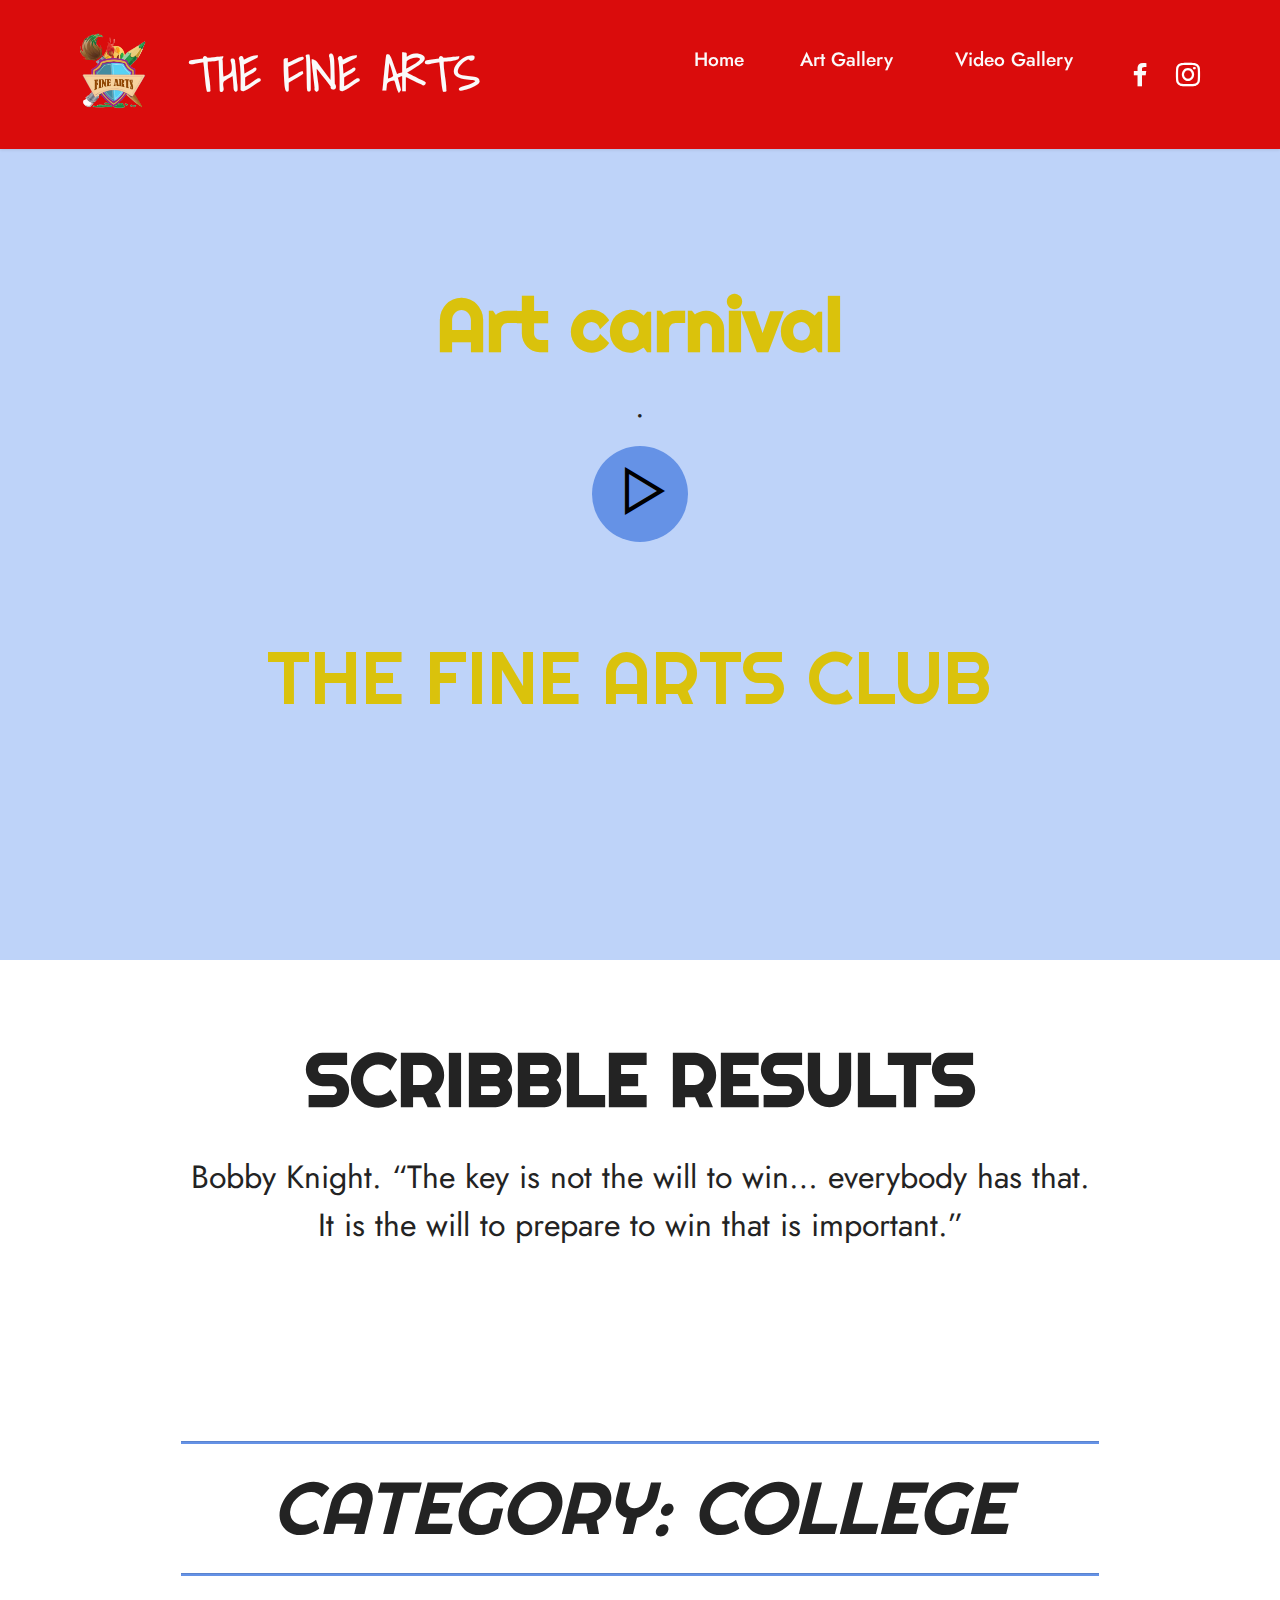
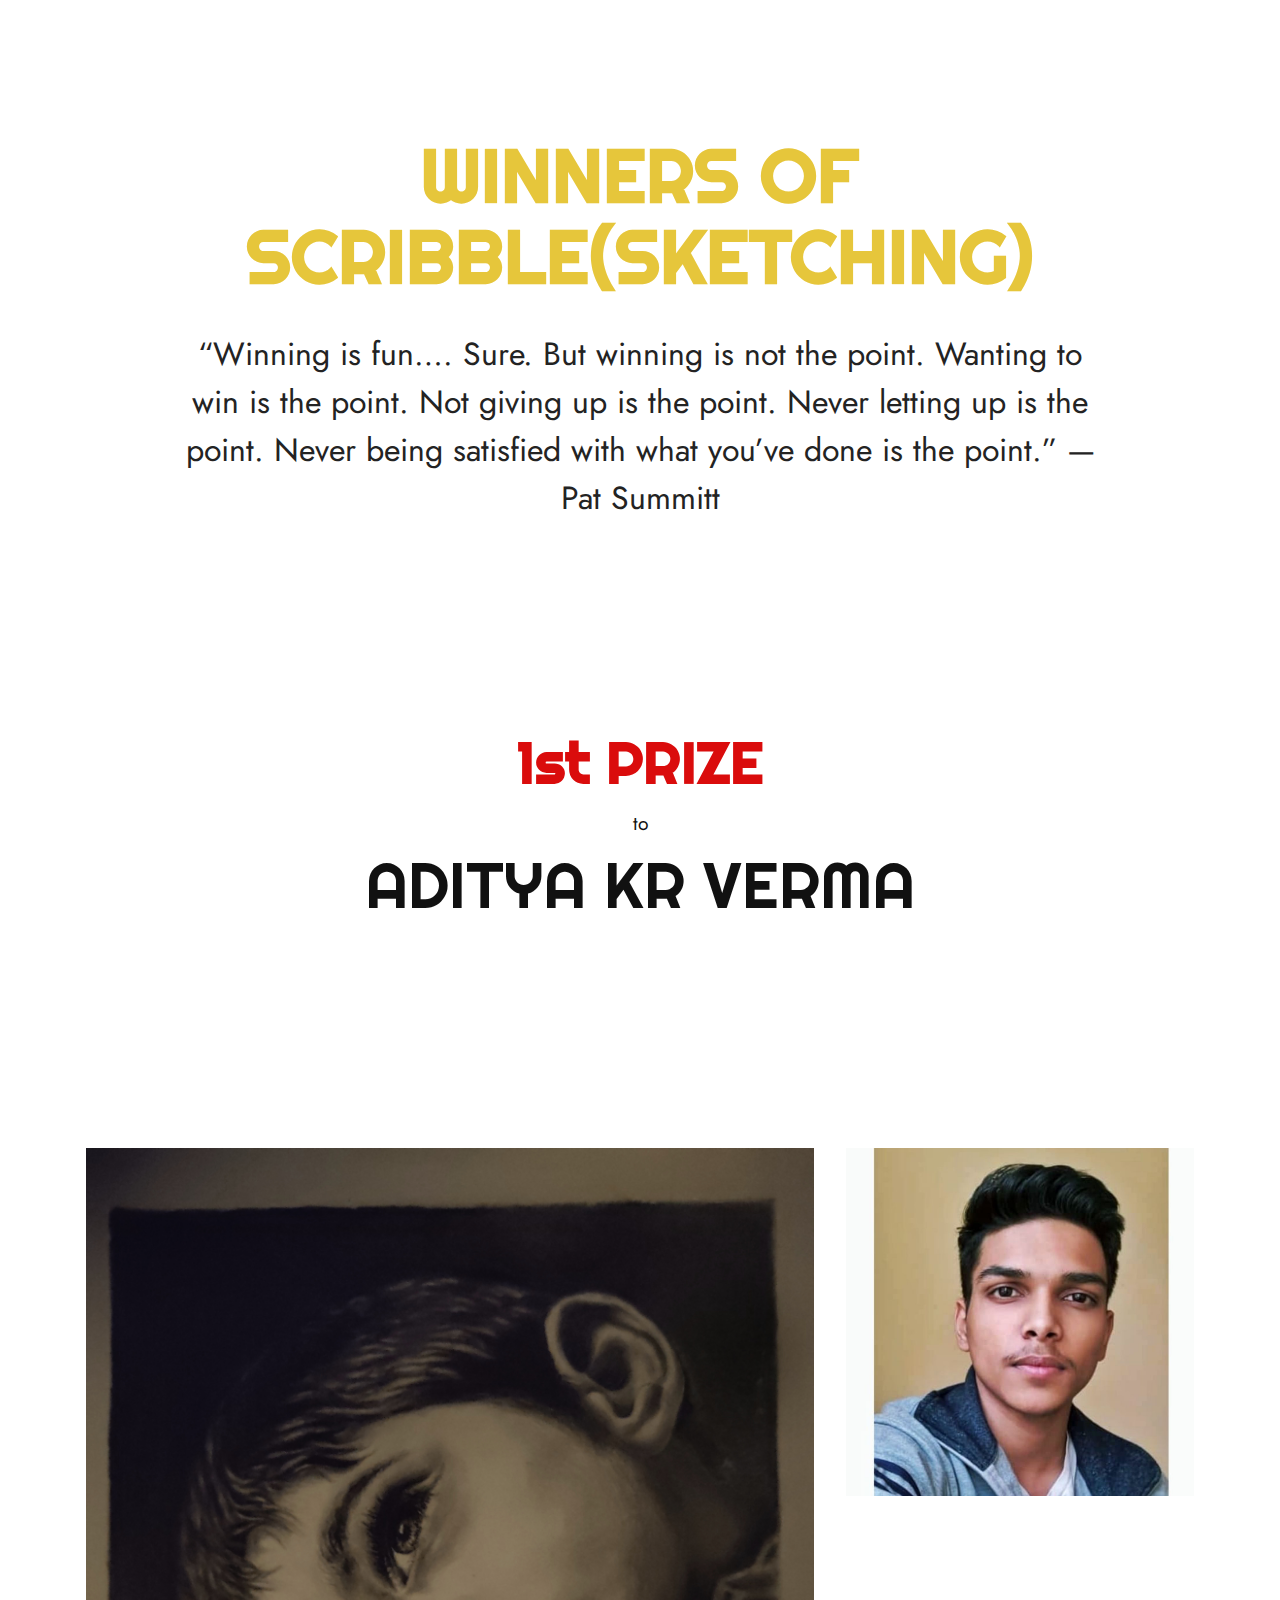
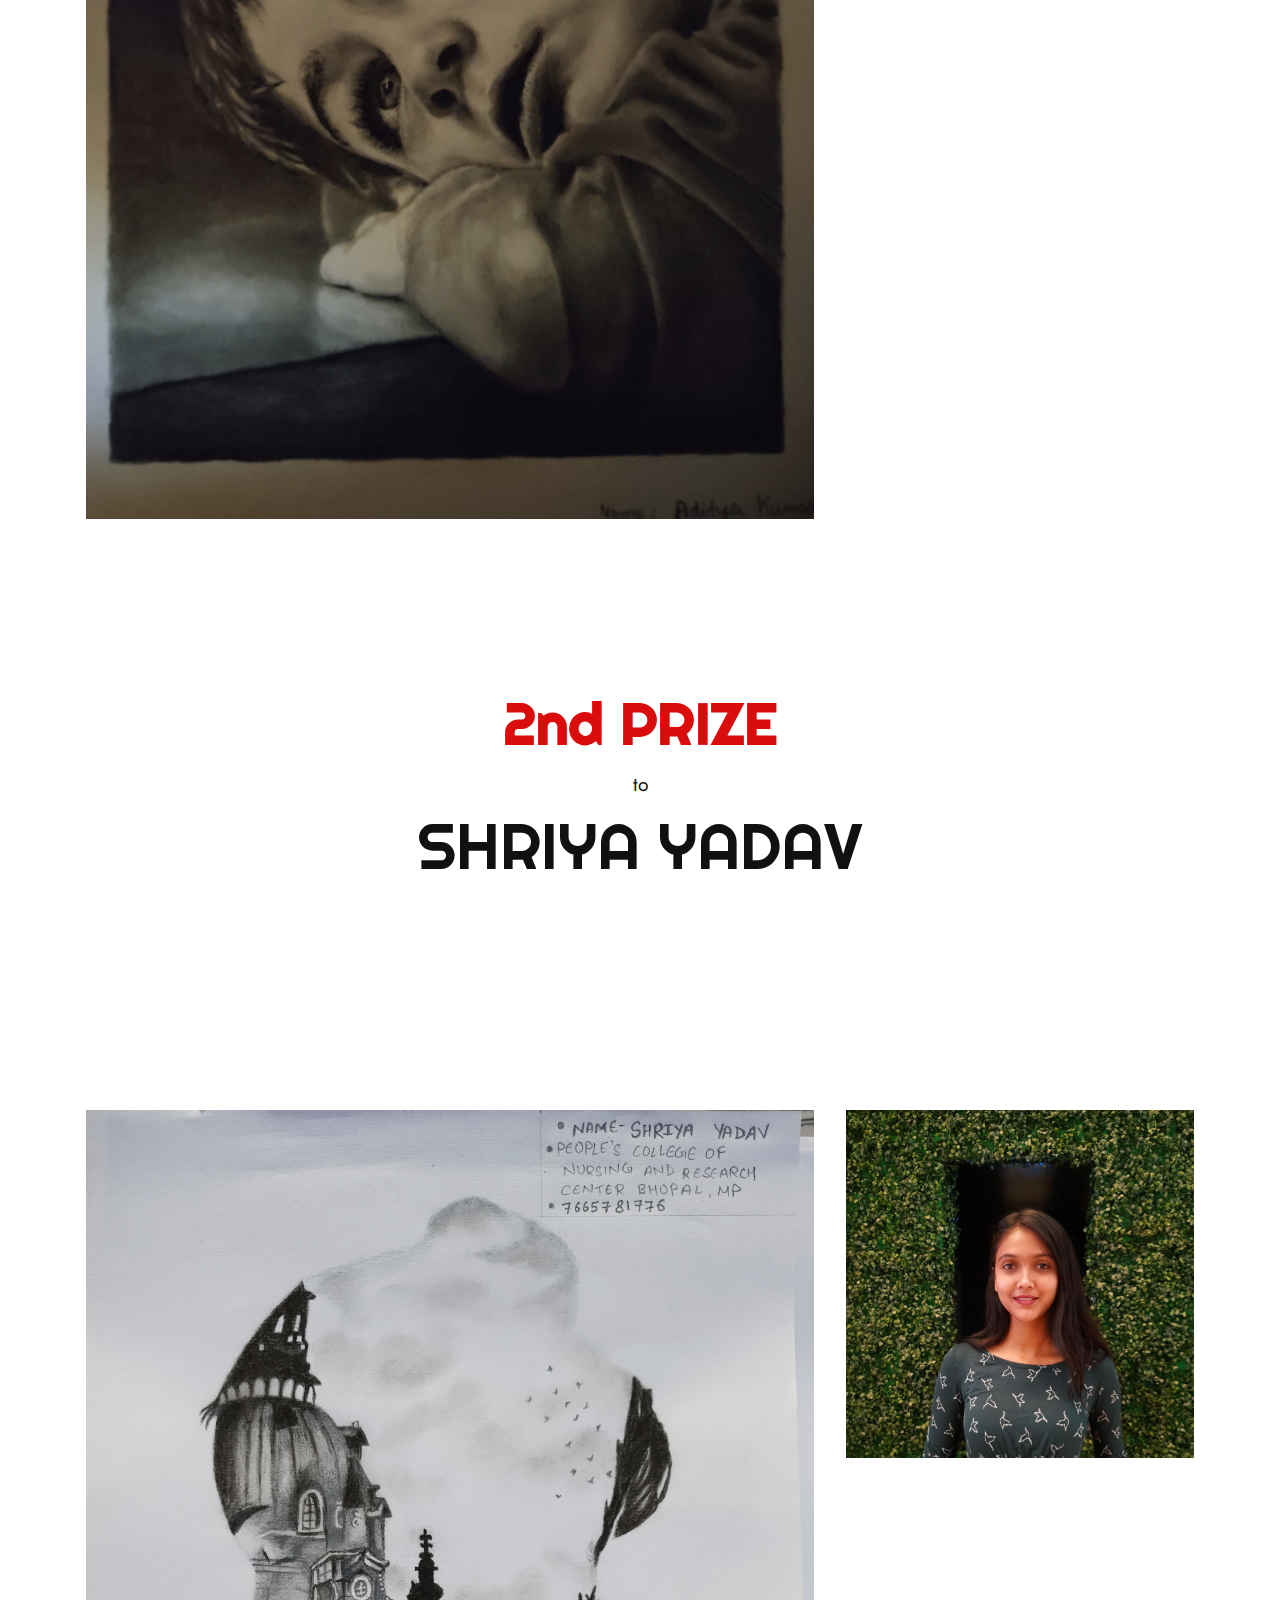
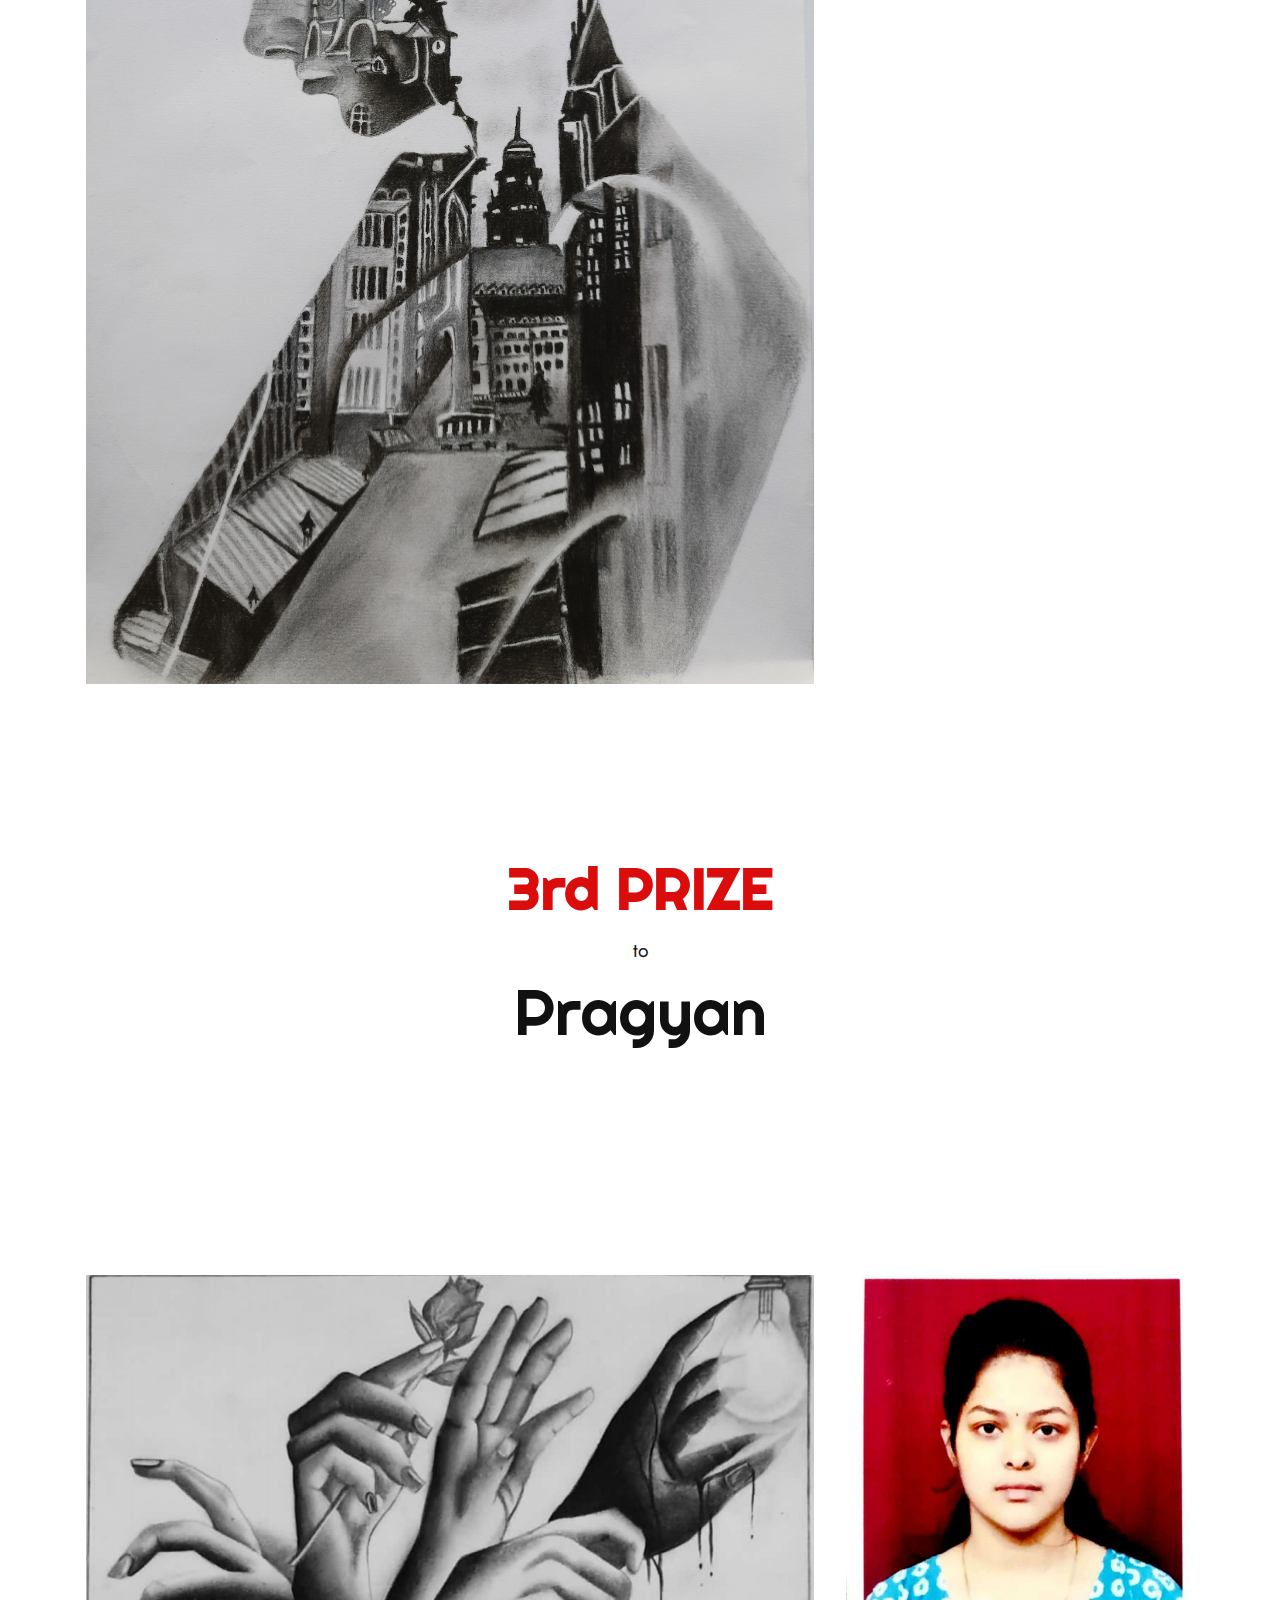
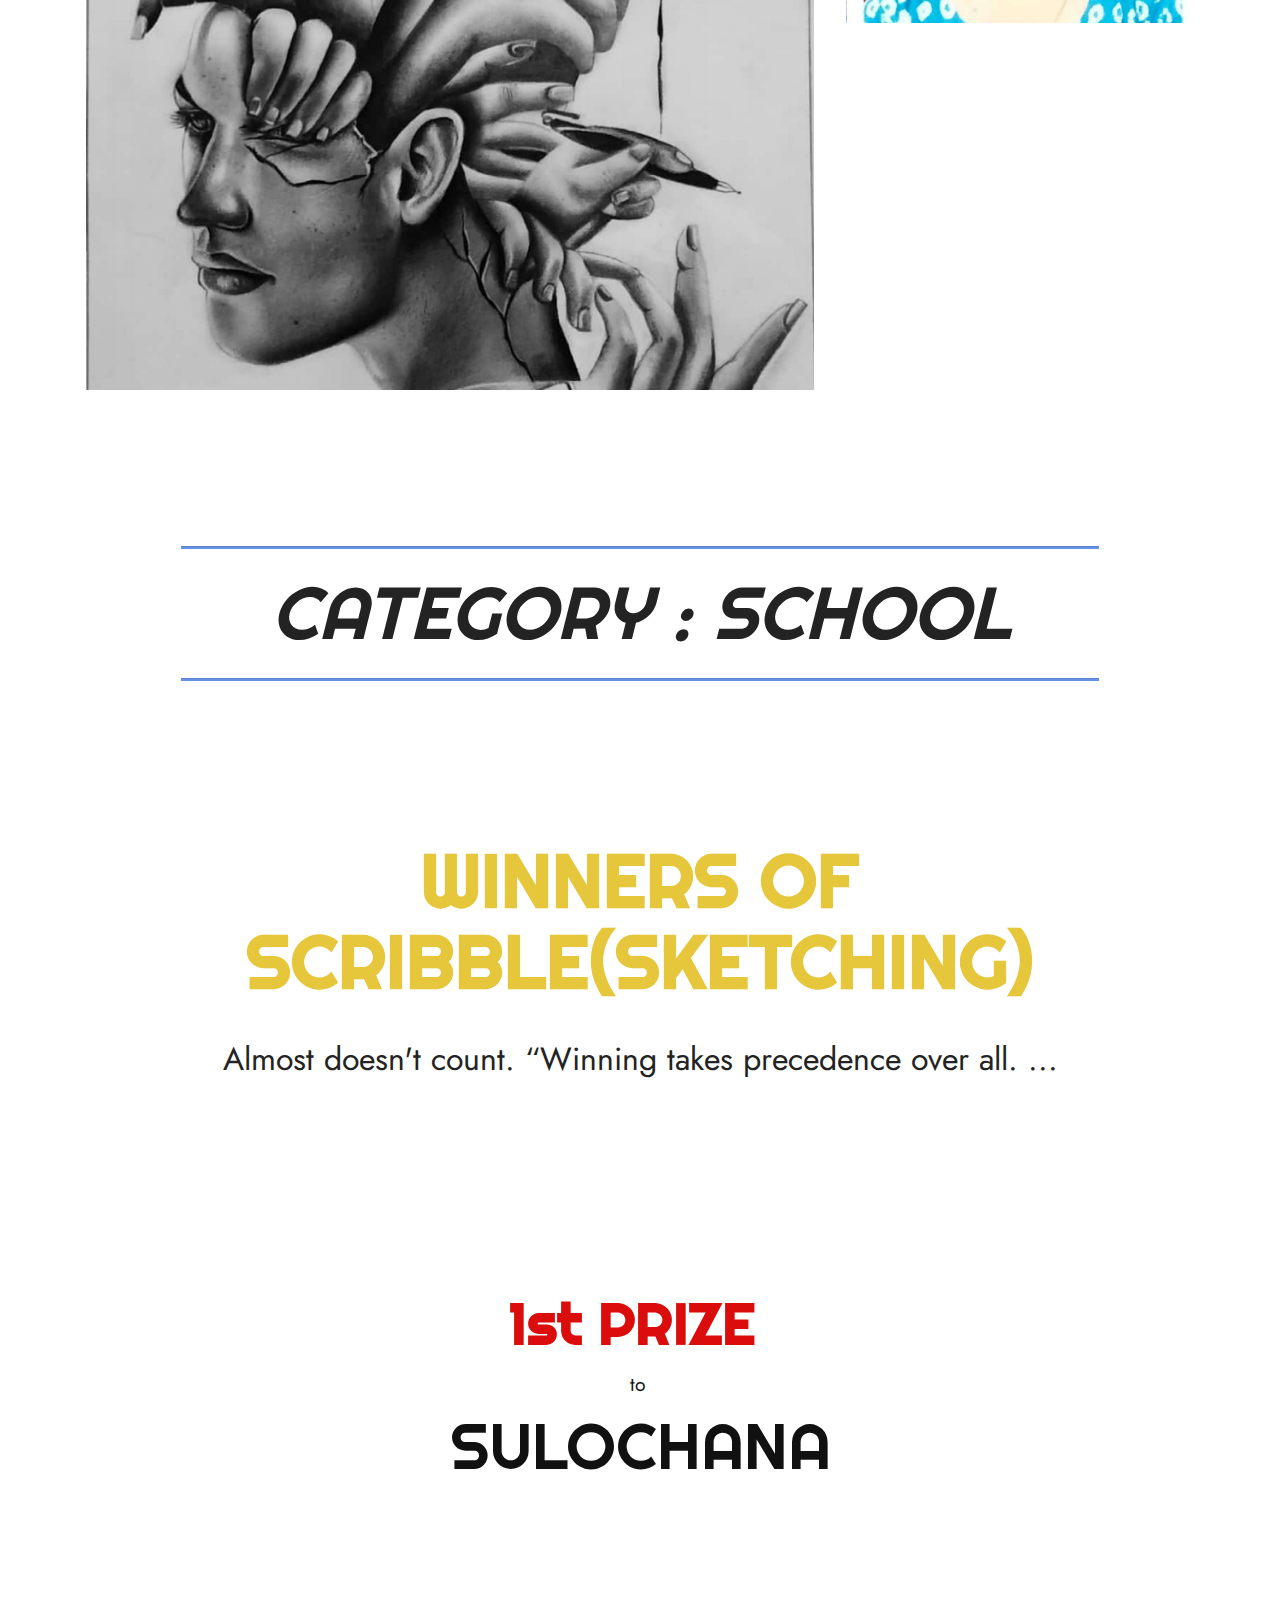
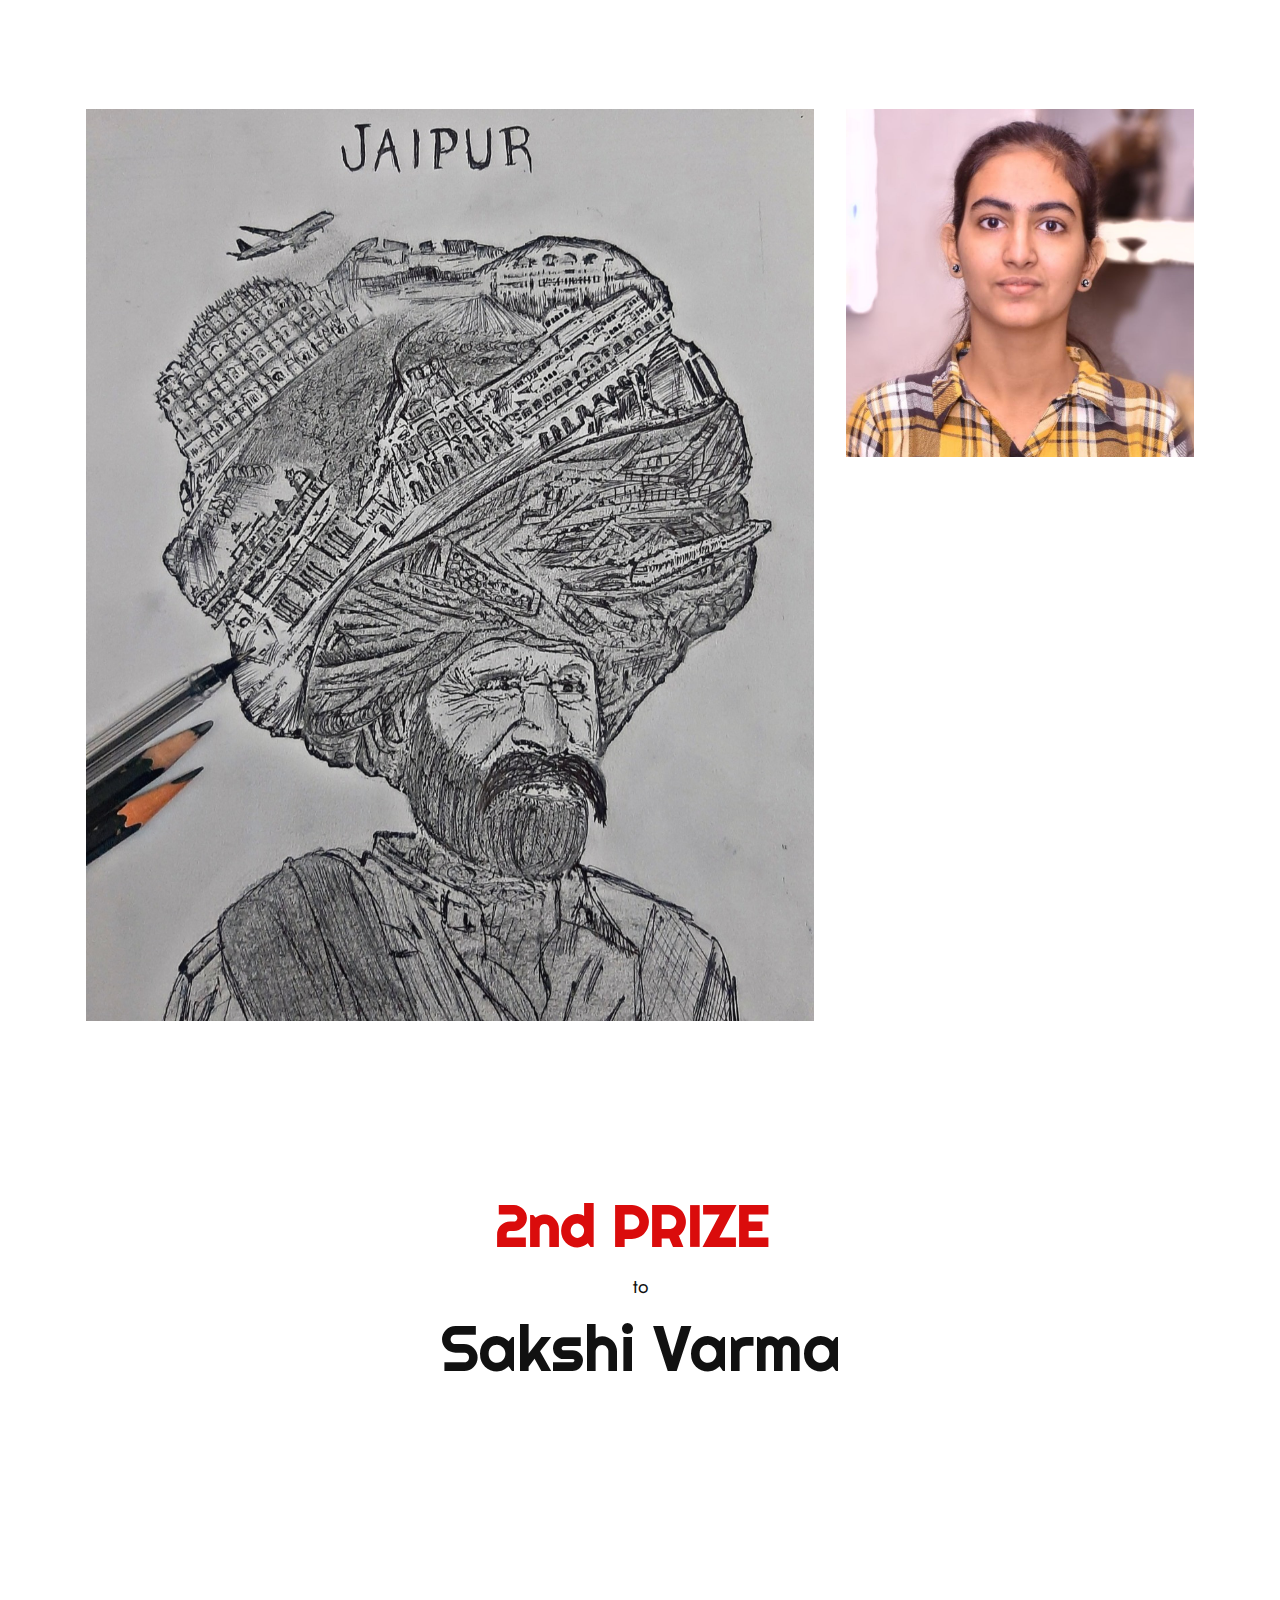
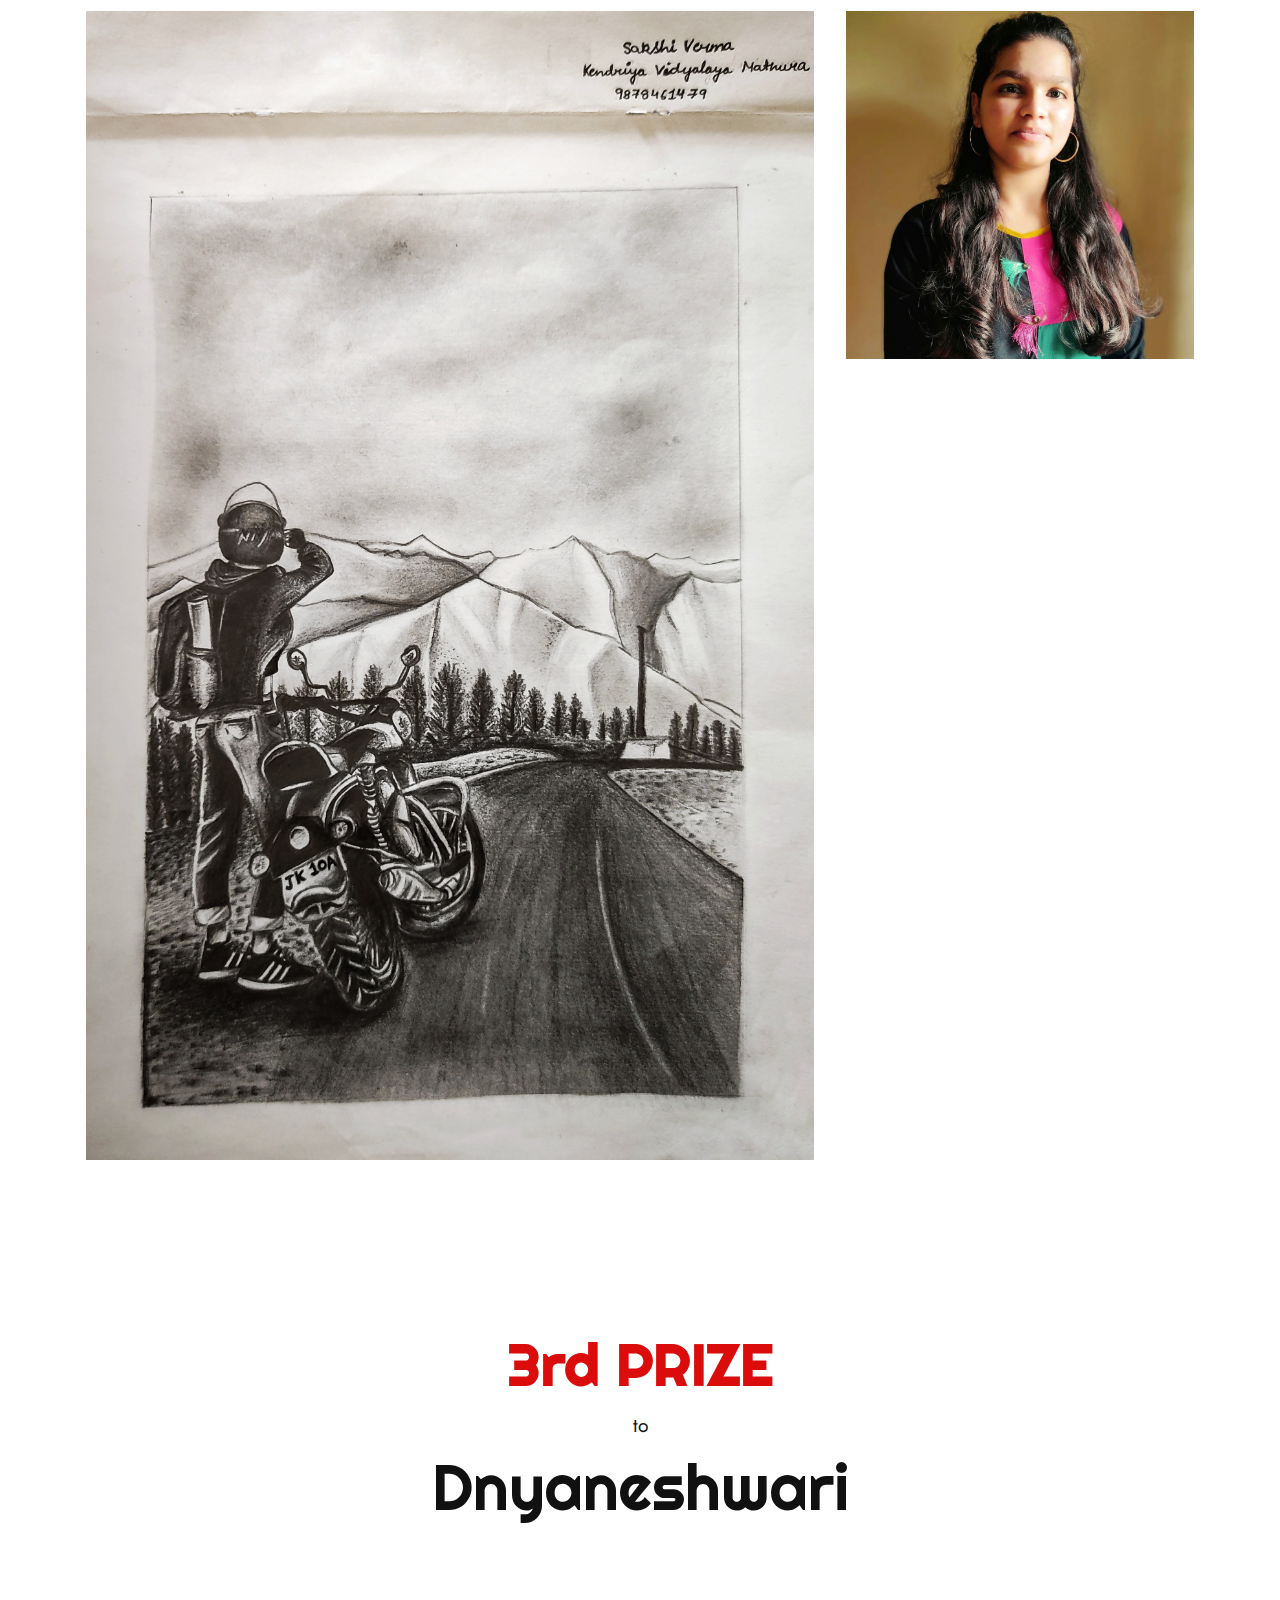
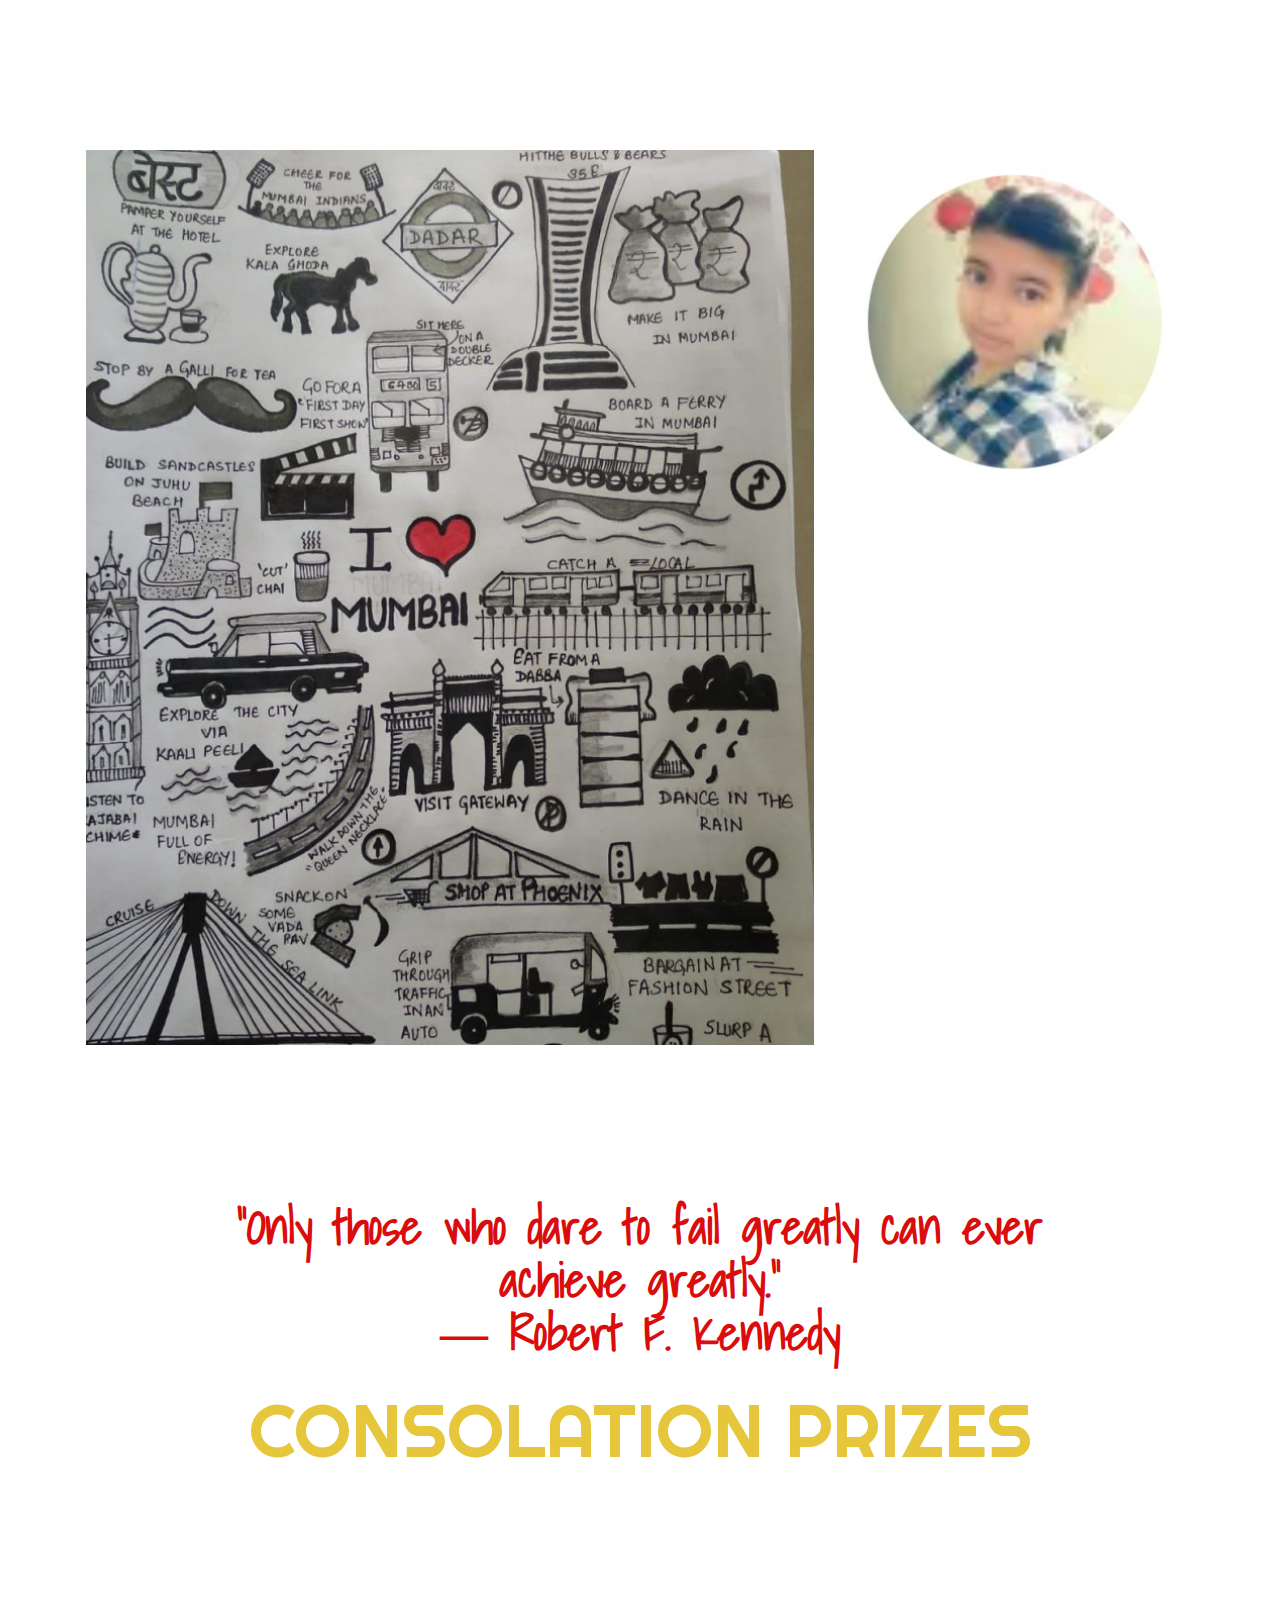
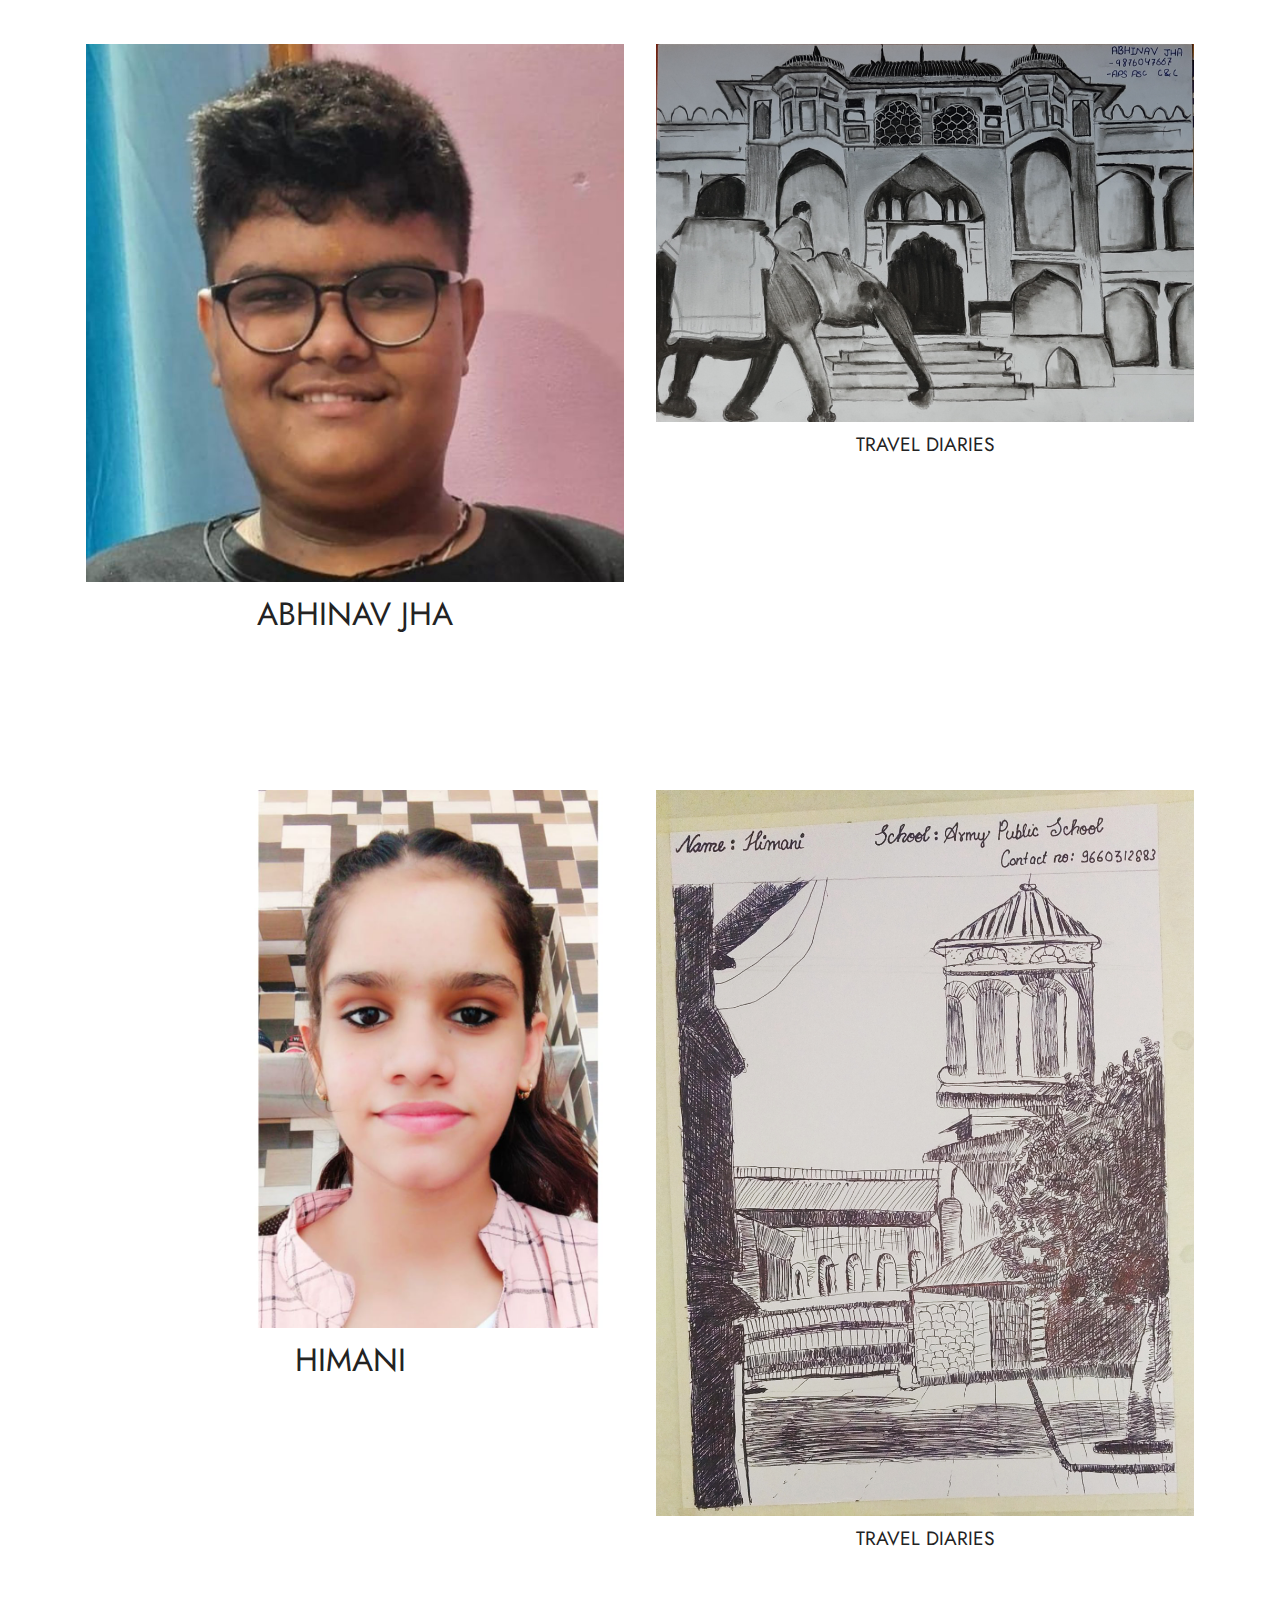
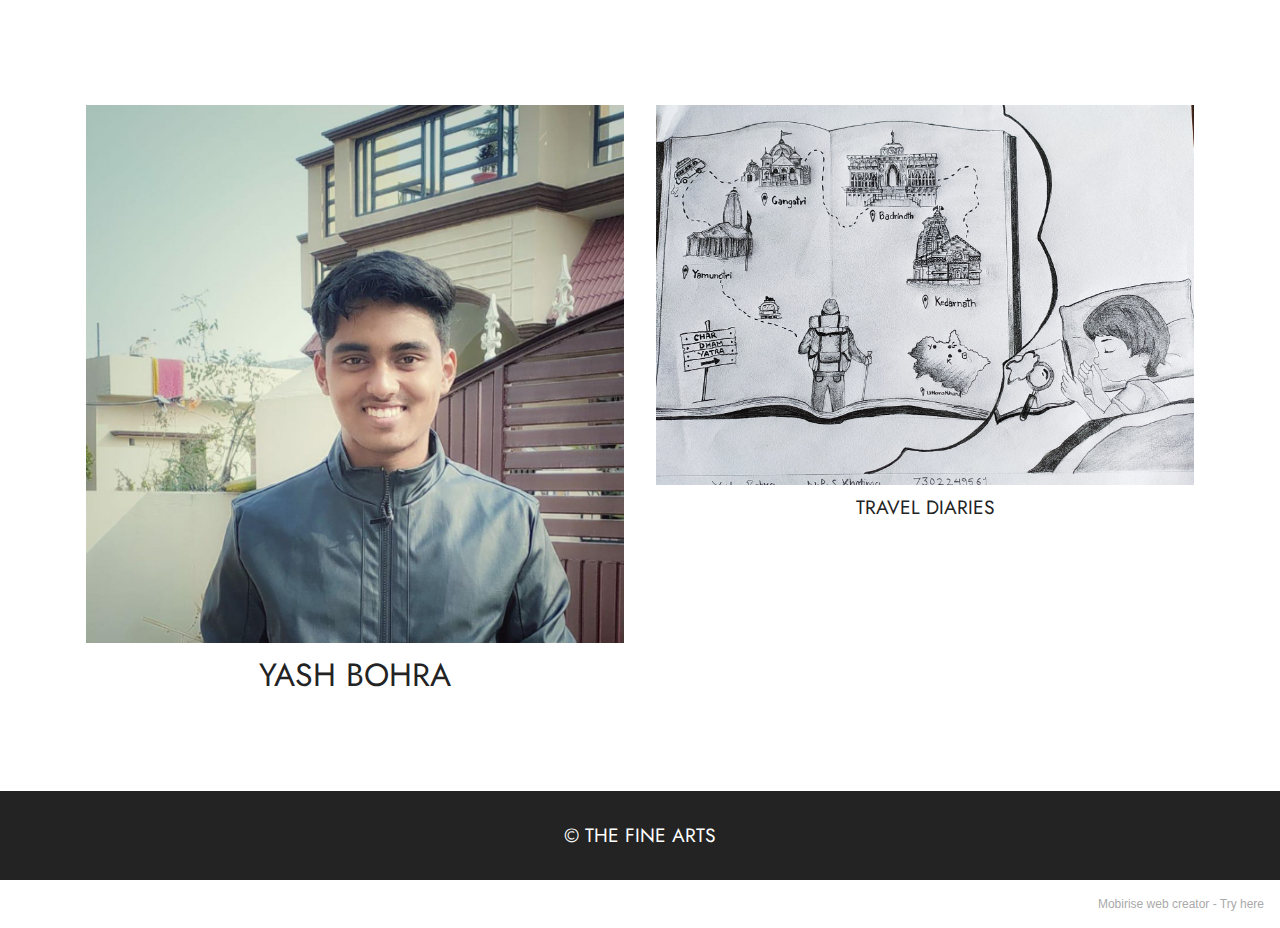
<file: RESULT/index.html>
<!DOCTYPE html>
<html  >
<head>
  <!-- Site made with Mobirise Website Builder v5.3.5, https://mobirise.com -->
  <meta charset="UTF-8">
  <meta http-equiv="X-UA-Compatible" content="IE=edge">
  <meta name="generator" content="Mobirise v5.3.5, mobirise.com">
  <meta name="viewport" content="width=device-width, initial-scale=1, minimum-scale=1">
  <link rel="shortcut icon" href="assets/images/fine-art-logo-removebg-preview.png" type="image/x-icon">
  <meta name="description" content="">
  
  
  <title>Result</title>
  <link rel="stylesheet" href="assets/web/assets/mobirise-icons2/mobirise2.css">
  <link rel="stylesheet" href="assets/tether/tether.min.css">
  <link rel="stylesheet" href="assets/bootstrap/css/bootstrap.min.css">
  <link rel="stylesheet" href="assets/bootstrap/css/bootstrap-grid.min.css">
  <link rel="stylesheet" href="assets/bootstrap/css/bootstrap-reboot.min.css">
  <link rel="stylesheet" href="assets/dropdown/css/style.css">
  <link rel="stylesheet" href="assets/socicon/css/styles.css">
  <link rel="stylesheet" href="assets/theme/css/style.css">
  <link rel="preload" href="https://fonts.googleapis.com/css?family=Righteous:400&display=swap" as="style" onload="this.onload=null;this.rel='stylesheet'">
  <noscript><link rel="stylesheet" href="https://fonts.googleapis.com/css?family=Righteous:400&display=swap"></noscript>
  <link rel="preload" href="https://fonts.googleapis.com/css?family=Shadows+Into+Light:400&display=swap" as="style" onload="this.onload=null;this.rel='stylesheet'">
  <noscript><link rel="stylesheet" href="https://fonts.googleapis.com/css?family=Shadows+Into+Light:400&display=swap"></noscript>
  <link rel="preload" href="https://fonts.googleapis.com/css?family=Jost:100,200,300,400,500,600,700,800,900,100i,200i,300i,400i,500i,600i,700i,800i,900i&display=swap" as="style" onload="this.onload=null;this.rel='stylesheet'">
  <noscript><link rel="stylesheet" href="https://fonts.googleapis.com/css?family=Jost:100,200,300,400,500,600,700,800,900,100i,200i,300i,400i,500i,600i,700i,800i,900i&display=swap"></noscript>
  <link rel="preload" as="style" href="assets/mobirise/css/mbr-additional.css"><link rel="stylesheet" href="assets/mobirise/css/mbr-additional.css" type="text/css">
  
  
  
  
</head>
<body>
  
  <section class="menu menu3 cid-sykYMUamgP" once="menu" id="menu3-1">
    
    <nav class="navbar navbar-dropdown navbar-fixed-top navbar-expand-lg">
        <div class="container-fluid">
            <div class="navbar-brand">
                <span class="navbar-logo">
                    <a href="">
                        <img src="assets/images/fine-art-logo-removebg-preview.png" alt="Mobirise" style="height: 8rem;">
                    </a>
                </span>
                <span class="navbar-caption-wrap"><a class="navbar-caption text-white display-2" href="">THE FINE ARTS</a></span>
            </div>
            <button class="navbar-toggler" type="button" data-toggle="collapse" data-target="#navbarSupportedContent" aria-controls="navbarNavAltMarkup" aria-expanded="false" aria-label="Toggle navigation">
                <div class="hamburger">
                    <span></span>
                    <span></span>
                    <span></span>
                    <span></span>
                </div>
            </button>
            <div class="collapse navbar-collapse" id="navbarSupportedContent">
                <ul class="navbar-nav nav-dropdown nav-right" data-app-modern-menu="true"><li class="nav-item"><a class="nav-link link text-white display-7" href="http://aitartexhibition.in/">Home&nbsp;<br><br></a></li><li class="nav-item"><a class="nav-link link text-white text-primary display-7" href="http://aitartexhibition.in/Gallery/page1.html">Art Gallery&nbsp;&nbsp;<br><br></a></li><li class="nav-item"><a class="nav-link link text-white text-primary display-7" href="http://aitartexhibition.in/video%20gallery/v%20gallery.html" target="_blank">Video Gallery&nbsp;<br><br></a></li></ul>
                <div class="icons-menu">
                    <a class="iconfont-wrapper" href="https://www.facebook.com/groups/1632410820374321" target="_blank">
                        <span class="p-2 mbr-iconfont socicon-facebook socicon" style="color: rgb(250, 250, 250); fill: rgb(250, 250, 250);"></span>
                    </a>
                    <a class="iconfont-wrapper" href="https://www.instagram.com/fine._.arts._.ait/" target="_blank">
                        <span class="p-2 mbr-iconfont socicon-instagram socicon" style="color: rgb(255, 255, 255); fill: rgb(255, 255, 255);"></span>
                    </a>
                    
                    
                </div>
                
            </div>
        </div>
    </nav>
</section>

<section class="header17 cid-syl1aorc7t mbr-fullscreen" id="header17-3">

    

    

    <div class="align-center container-fluid">
        <div class="row justify-content-md-center">
            <div class="col-md-10">
                <h1 class="mbr-section-title mb-3 mbr-fonts-style display-1"><strong>Art carnival</strong></h1>
                <p class="mbr-text mb-3 mbr-fonts-style display-5">.
                </p>
                <div class="mbr-media mb-3 show-modal" data-modal=".modalWindow">
                    <div class="icon-wrapper">
                        <a href="https://drive.google.com/file/d/1L_li1EQtixTQ5J6oFGo2HXdKF6mw6Ed-/view"><span class="mbr-iconfont mobi-mbri-play mobi-mbri" style="color: rgb(0, 0, 0); fill: rgb(0, 0, 0);"></span></a>
                    </div>
                </div>
                <p class="icon-description mb-3 mbr-fonts-style display-1">&nbsp; &nbsp; <br>THE FINE ARTS CLUB&nbsp;</p>
            </div>
        </div>
    </div>
    <div>
        <div class="modalWindow" style="display: none;">
            <div class="modalWindow-container">
                <div class="modalWindow-video-container">
                    <div class="modalWindow-video">
                        <iframe width="100%" height="100%" frameborder="0" allowfullscreen="1" data-src="https://drive.google.com/file/d/1L_li1EQtixTQ5J6oFGo2HXdKF6mw6Ed-/view?usp=sharing"></iframe>
                    </div>
                    <a class="close" role="button" data-dismiss="modal">
                        <span aria-hidden="true" class="mbr-iconfont mobi-mbri-close mobi-mbri closeModal"></span>
                        <span class="sr-only">Close</span>
                    </a>
                </div>
            </div>
        </div>
    </div>
</section>

<section class="content4 cid-syl2nMrH7q" id="content4-4">
    
    
    <div class="container">
        <div class="row justify-content-center">
            <div class="title col-md-12 col-lg-10">
                <h3 class="mbr-section-title mbr-fonts-style align-center mb-4 display-1"><strong>SCRIBBLE  RESULTS</strong></h3>
                <h4 class="mbr-section-subtitle align-center mbr-fonts-style mb-4 display-5">Bobby Knight. “The key is not the will to win… everybody has that. It is the will to prepare to win that is important.”</h4>
                
            </div>
        </div>
    </div>
</section>



<section class="content6 cid-syl3PuLTjO" id="content6-c">
    
    <div class="container">
        <div class="row justify-content-center">
            <div class="col-md-12 col-lg-10">
                <hr class="line">
                <p class="mbr-text align-center mbr-fonts-style my-4 display-1"><em>CATEGORY: COLLEGE</em></p>
                <hr class="line">
            </div>
        </div>
    </div>
</section>

<section class="content4 cid-syl65Qjpgr" id="content4-i">
    
    
    <div class="container">
        <div class="row justify-content-center">
            <div class="title col-md-12 col-lg-10">
                <h3 class="mbr-section-title mbr-fonts-style align-center mb-4 display-1"><strong>WINNERS OF SCRIBBLE(SKETCHING)</strong></h3>
                <h4 class="mbr-section-subtitle align-center mbr-fonts-style mb-4 display-5">“Winning is fun…. Sure. But winning is not the point. Wanting to win is the point. Not giving up is the point. Never letting up is the point. Never being satisfied with what you’ve done is the point.” —Pat Summitt</h4>
                
            </div>
        </div>
    </div>
</section>

<section class="features21 cid-sylGZYS9At" id="features22-11">

    
    
    <div class="container">
        <div class="row justify-content-center">
            <div class="col-12 col-md-8">
                <div class="item mbr-flex">
                    <div class="icon-box w-100">
                        <span class="step-number mbr-fonts-style display-1" style="font-size: 4.5vw;">1st PRIZE</span>
                    </div>
                    <div class="text-box">
                        <h4 class="icon-title card-title mbr-black mbr-fonts-style display-7">to</h4>
                        <h5 class="icon-text mbr-black mbr-fonts-style display-1" style="font-size: 5vw;">ADITYA KR VERMA</h5>
                        
                    </div>
                </div>
                
                
                
                
                
                
                
            </div>
        </div>
    </div>
</section>

<section class="image6 cid-sylGW1LI5D" id="image6-y">
    
    
    
    
    <div class="container">
        <div class="row">
            <div class="col-12 col-md-12">
                <div class="row">
                    <div class="col-12 col-lg-8">
                        <div class="img-item mb-3">
                            <img src="assets/images/aditya.jpeg" alt="">
                            
                        </div>
                    </div>
                    <div class="col-12 col-lg">
                        <div class="img-item mb-3">
                            <img src="assets/images/adtiya.jpeg" alt="">
                            
                        </div>
                    </div>
                </div>
            </div>
        </div>
    </div>
</section>

<section class="features21 cid-sylH12UzyR" id="features22-12">

    
    
    <div class="container">
        <div class="row justify-content-center">
            <div class="col-12 col-md-8">
                <div class="item mbr-flex">
                    <div class="icon-box w-100">
                        <span class="step-number mbr-fonts-style display-1" style="font-size: 4.5vw;">2nd PRIZE</span>
                    </div>
                    <div class="text-box">
                        <h4 class="icon-title card-title mbr-black mbr-fonts-style display-7">to</h4>
                        <h5 class="icon-text mbr-black mbr-fonts-style display-1" style="font-size: 5vw;">SHRIYA YADAV</h5>
                        
                    </div>
                </div>
                
                
                
                
                
                
                
            </div>
        </div>
    </div>
</section>

<section class="image6 cid-sylGWAY5RB" id="image6-z">
    
    
    
    
    <div class="container">
        <div class="row">
            <div class="col-12 col-md-12">
                <div class="row">
                    <div class="col-12 col-lg-8">
                        <div class="img-item mb-3">
                            <img src="assets/images/shriya.jpg" alt="">
                            
                        </div>
                    </div>
                    <div class="col-12 col-lg">
                        <div class="img-item mb-3">
                            <img src="assets/images/shriya-yadav.jpeg" alt="">
                            
                        </div>
                    </div>
                </div>
            </div>
        </div>
    </div>
</section>

<section class="features21 cid-sylH1zJ23N" id="features22-13">

    
    
    <div class="container">
        <div class="row justify-content-center">
            <div class="col-12 col-md-8">
                <div class="item mbr-flex">
                    <div class="icon-box w-100">
                        <span class="step-number mbr-fonts-style display-1"style="font-size: 4.5vw;">3rd PRIZE</span>
                    </div>
                    <div class="text-box">
                        <h4 class="icon-title card-title mbr-black mbr-fonts-style display-7">to</h4>
                        <h5 class="icon-text mbr-black mbr-fonts-style display-1"style="font-size: 5vw;">Pragyan</h5>
                        
                    </div>
                </div>
                
                
                
                
                
                
                
            </div>
        </div>
    </div>
</section>

<section class="image6 cid-sylGX8szVZ" id="image6-10">
    
    
    
    
    <div class="container">
        <div class="row">
            <div class="col-12 col-md-12">
                <div class="row">
                    <div class="col-12 col-lg-8">
                        <div class="img-item mb-3">
                            <img src="assets/images/pragyan.png" alt="">
                            
                        </div>
                    </div>
                    <div class="col-12 col-lg">
                        <div class="img-item mb-3">
                            <img src="assets/images/pragyan.jpeg" alt="">
                            
                        </div>
                    </div>
                </div>
            </div>
        </div>
    </div>
</section>
<section class="content6 cid-syl3F6Quvz" id="content6-b">
    
    <div class="container">
        <div class="row justify-content-center">
            <div class="col-md-12 col-lg-10">
                <hr class="line">
                <p class="mbr-text align-center mbr-fonts-style my-4 display-1"><em>CATEGORY : SCHOOL</em></p>
                <hr class="line">
            </div>
        </div>
    </div>
</section>

<section class="content4 cid-syl55EjIEz" id="content4-h">
    
    
    <div class="container">
        <div class="row justify-content-center">
            <div class="title col-md-12 col-lg-10">
                <h3 class="mbr-section-title mbr-fonts-style align-center mb-4 display-1"><strong>WINNERS OF SCRIBBLE(SKETCHING)</strong></h3>
                <h4 class="mbr-section-subtitle align-center mbr-fonts-style mb-4 display-5">Almost doesn't count. “Winning takes precedence over all. ...</h4>
                
            </div>
        </div>
    </div>
</section>

<section class="features21 cid-sylxJqx89C" id="features22-m">

    
    
    <div class="container">
        <div class="row justify-content-center">
            <div class="col-12 col-md-8">
                <div class="item mbr-flex">
                    <div class="icon-box w-100">
                        <span class="step-number mbr-fonts-style display-1" style="font-size: 4.5vw;">1st PRIZE&nbsp;</span>
                    </div>
                    <div class="text-box">
                        <h4 class="icon-title card-title mbr-black mbr-fonts-style display-7">to&nbsp;</h4>
                        <h5 class="icon-text mbr-black mbr-fonts-style display-1" style="font-size: 5vw;">SULOCHANA</h5>
                        
                    </div>
                </div>
                
                
                
                
                
                
                
            </div>
        </div>
    </div>
</section>

<section class="image6 cid-sylGycpCWo" id="image6-s">
    
    
    
    
    <div class="container">
        <div class="row">
            <div class="col-12 col-md-12">
                <div class="row">
                    <div class="col-12 col-lg-8">
                        <div class="img-item mb-3">
                            <img src="assets/images/sulochana.jpg" alt="">
                            
                        </div>
                    </div>
                    <div class="col-12 col-lg">
                        <div class="img-item mb-3">
                            <img src="assets/images/picsart-05-24-07.59.58-1.jpg" alt="">
                            
                        </div>
                    </div>
                </div>
            </div>
        </div>
    </div>
</section>

<section class="features21 cid-sylxKztYag" id="features22-n">

    
    
    <div class="container">
        <div class="row justify-content-center">
            <div class="col-12 col-md-8">
                <div class="item mbr-flex">
                    <div class="icon-box w-100">
                        <span class="step-number mbr-fonts-style display-1" style="font-size: 4.5vw;">2nd PRIZE&nbsp;</span>
                    </div>
                    <div class="text-box">
                        <h4 class="icon-title card-title mbr-black mbr-fonts-style display-7">to</h4>
                        <h5 class="icon-text mbr-black mbr-fonts-style display-1" style="font-size: 5vw;">Sakshi Varma</h5>
                        
                    </div>
                </div>
                
                
                
                
                
                
                
            </div>
        </div>
    </div>
</section>

<section class="image6 cid-sylgn6yIyz" id="image6-l">
    
    
    
    
    <div class="container">
        <div class="row">
            <div class="col-12 col-md-12">
                <div class="row">
                    <div class="col-12 col-lg-8">
                        <div class="img-item mb-3">
                            <img src="assets/images/sakshi-verma.jpeg" alt="">
                            
                        </div>
                    </div>
                    <div class="col-12 col-lg">
                        <div class="img-item mb-3">
                            <img src="assets/images/sakshi-verma-1.jpeg" alt="">
                            
                        </div>
                    </div>
                </div>
            </div>
        </div>
    </div>
</section>

<section class="features21 cid-sylxLggrV8" id="features22-o">

    
    
    <div class="container">
        <div class="row justify-content-center">
            <div class="col-12 col-md-8">
                <div class="item mbr-flex">
                    <div class="icon-box w-100">
                        <span class="step-number mbr-fonts-style display-1" style="font-size: 4.5vw;">3rd PRIZE</span>
                    </div>
                    <div class="text-box">
                        <h4 class="icon-title card-title mbr-black mbr-fonts-style display-7">to</h4>
                        <h5 class="icon-text mbr-black mbr-fonts-style display-1" style="font-size: 5vw;">Dnyaneshwari</h5>
                        
                    </div>
                </div>
                
                
                
                
                
                
                
            </div>
        </div>
    </div>
</section>

<section class="image6 cid-sylGz0lFXi" id="image6-t">
    
    
    
    
    <div class="container">
        <div class="row">
            <div class="col-12 col-md-12">
                <div class="row">
                    <div class="col-12 col-lg-8">
                        <div class="img-item mb-3">
                            <img src="assets/images/dnyaneshwari.png" alt="">
                            
                        </div>
                    </div>
                    <div class="col-12 col-lg">
                        <div class="img-item mb-3">
                            <img src="assets/images/danyshree.jpeg" alt="">
                            
                        </div>
                    </div>
                </div>
            </div>
        </div>
    </div>
</section>

<section class="content4 cid-sylGNPlzhG" id="content4-x">
    
    
    <div class="container">
        <div class="row justify-content-center">
            <div class="title col-md-12 col-lg-10">
                <h3 class="mbr-section-title mbr-fonts-style align-center mb-4 display-2"><strong>“Only those who dare to fail greatly can ever achieve greatly.”
</strong><div><strong>― Robert F. Kennedy</strong></div></h3>
                <h4 class="mbr-section-subtitle align-center mbr-fonts-style mb-4 display-1">CONSOLATION PRIZES</h4>
                
            </div>
        </div>
    </div>
</section>

<section class="image5 cid-sylGGZbZAp" id="image5-u">
    
    
    <div class="container">
        <div class="row">
            <div class="col-12 col-md-12">
                <div class="row">
                    <div class="col-12 col-lg-6">
                        <div class="img-item mb-3">
                            <img src="assets/images/abhinav-jha.jpeg" alt="">
                            <p class="mbr-fonts-style align-center mt-2 display-5">ABHINAV JHA</p>
                        </div>
                    </div>
                    <div class="col-12 col-lg">
                        <div class="img-item mb-3">
                            <img src="assets/images/abhinav.png" alt="">
                            <p class="mbr-fonts-style align-center mt-2 display-7">TRAVEL DIARIES</p>
                        </div>
                    </div>
                </div>
            </div>
        </div>
    </div>
</section>

<section class="image5 cid-sylGHZ2sKz" id="image5-v">
    
    
    <div class="container">
        <div class="row">
            <div class="col-12 col-md-12">
                <div class="row">
                    <div class="col-12 col-lg-6">
                        <div class="img-item mb-3">
                            <img src="assets/images/himani.jpeg" alt="">
                            <p class="mbr-fonts-style align-center mt-2 display-5">HIMANI&nbsp;</p>
                        </div>
                    </div>
                    <div class="col-12 col-lg">
                        <div class="img-item mb-3">
                            <img src="assets/images/himani.jpg" alt="">
                            <p class="mbr-fonts-style align-center mt-2 display-7">TRAVEL DIARIES</p>
                        </div>
                    </div>
                </div>
            </div>
        </div>
    </div>
</section>

<section class="image5 cid-sylGIHCIdc" id="image5-w">
    
    
    <div class="container">
        <div class="row">
            <div class="col-12 col-md-12">
                <div class="row">
                    <div class="col-12 col-lg-6">
                        <div class="img-item mb-3">
                            <img src="assets/images/yash-bohra.jpeg" alt="">
                            <p class="mbr-fonts-style align-center mt-2 display-5">YASH BOHRA</p>
                        </div>
                    </div>
                    <div class="col-12 col-lg">
                        <div class="img-item mb-3">
                            <img src="assets/images/yash-bohra.jpg" alt="">
                            <p class="mbr-fonts-style align-center mt-2 display-7">TRAVEL DIARIES</p>
                        </div>
                    </div>
                </div>
            </div>
        </div>
    </div>
</section>
<section class="footer7 cid-syl6BuAlbM" once="footers" id="footer7-j">

    

    

    <div class="container">
        <div class="media-container-row align-center mbr-white">
            <div class="col-12">
                <p class="mbr-text mb-0 mbr-fonts-style display-7">
                    © THE FINE ARTS</p>
            </div>
        </div>
    </div>
</section><section style="background-color: #fff; font-family: -apple-system, BlinkMacSystemFont, 'Segoe UI', 'Roboto', 'Helvetica Neue', Arial, sans-serif; color:#aaa; font-size:12px; padding: 0; align-items: center; display: flex;"><a href="https://mobirise.site/v" style="flex: 1 1; height: 3rem; padding-left: 1rem;"></a><p style="flex: 0 0 auto; margin:0; padding-right:1rem;">Mobirise web creator - <a href="https://mobirise.site/p" style="color:#aaa;">Try here</a></p></section><script src="assets/web/assets/jquery/jquery.min.js"></script>  <script src="assets/popper/popper.min.js"></script>  <script src="assets/tether/tether.min.js"></script>  <script src="assets/bootstrap/js/bootstrap.min.js"></script>  <script src="assets/smoothscroll/smooth-scroll.js"></script>  <script src="assets/dropdown/js/nav-dropdown.js"></script>  <script src="assets/dropdown/js/navbar-dropdown.js"></script>  <script src="assets/touchswipe/jquery.touch-swipe.min.js"></script>  <script src="assets/playervimeo/vimeo_player.js"></script>  <script src="assets/theme/js/script.js"></script>  
  
  
</body>
</html>
</file>
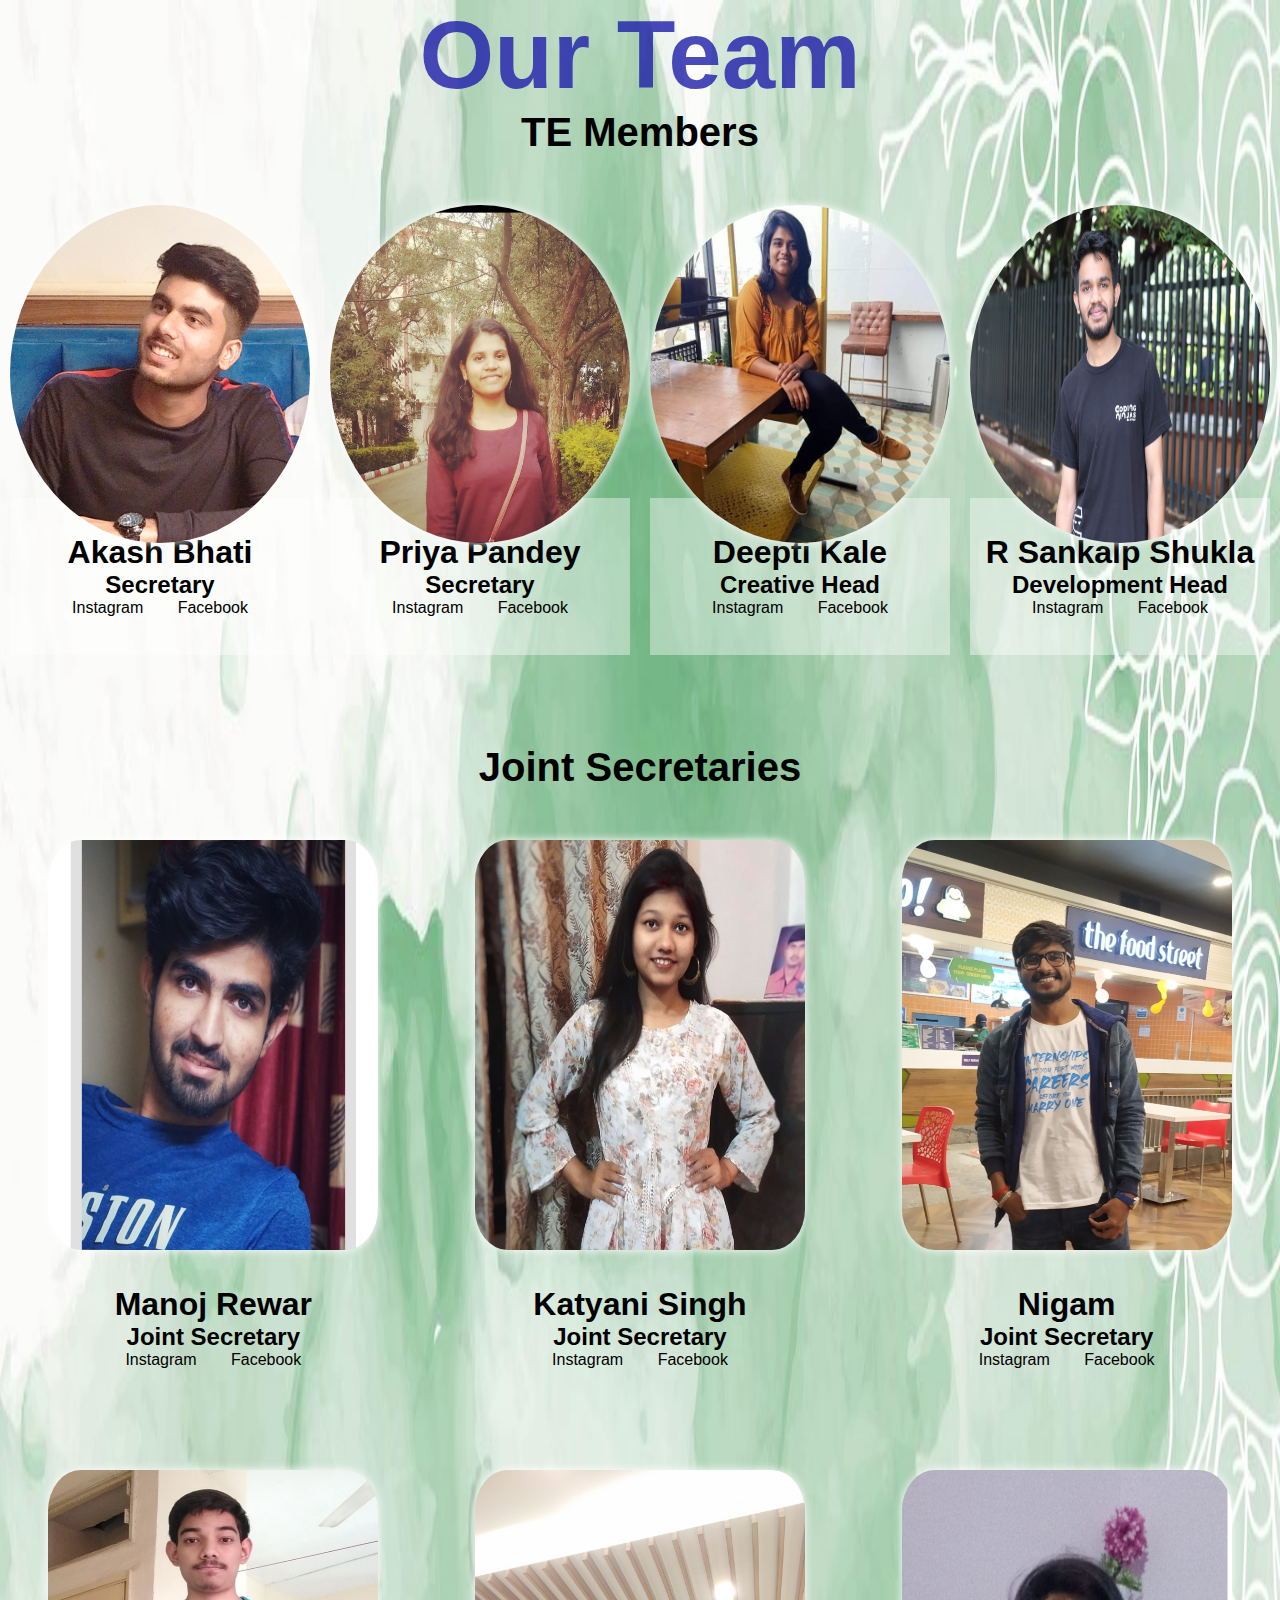
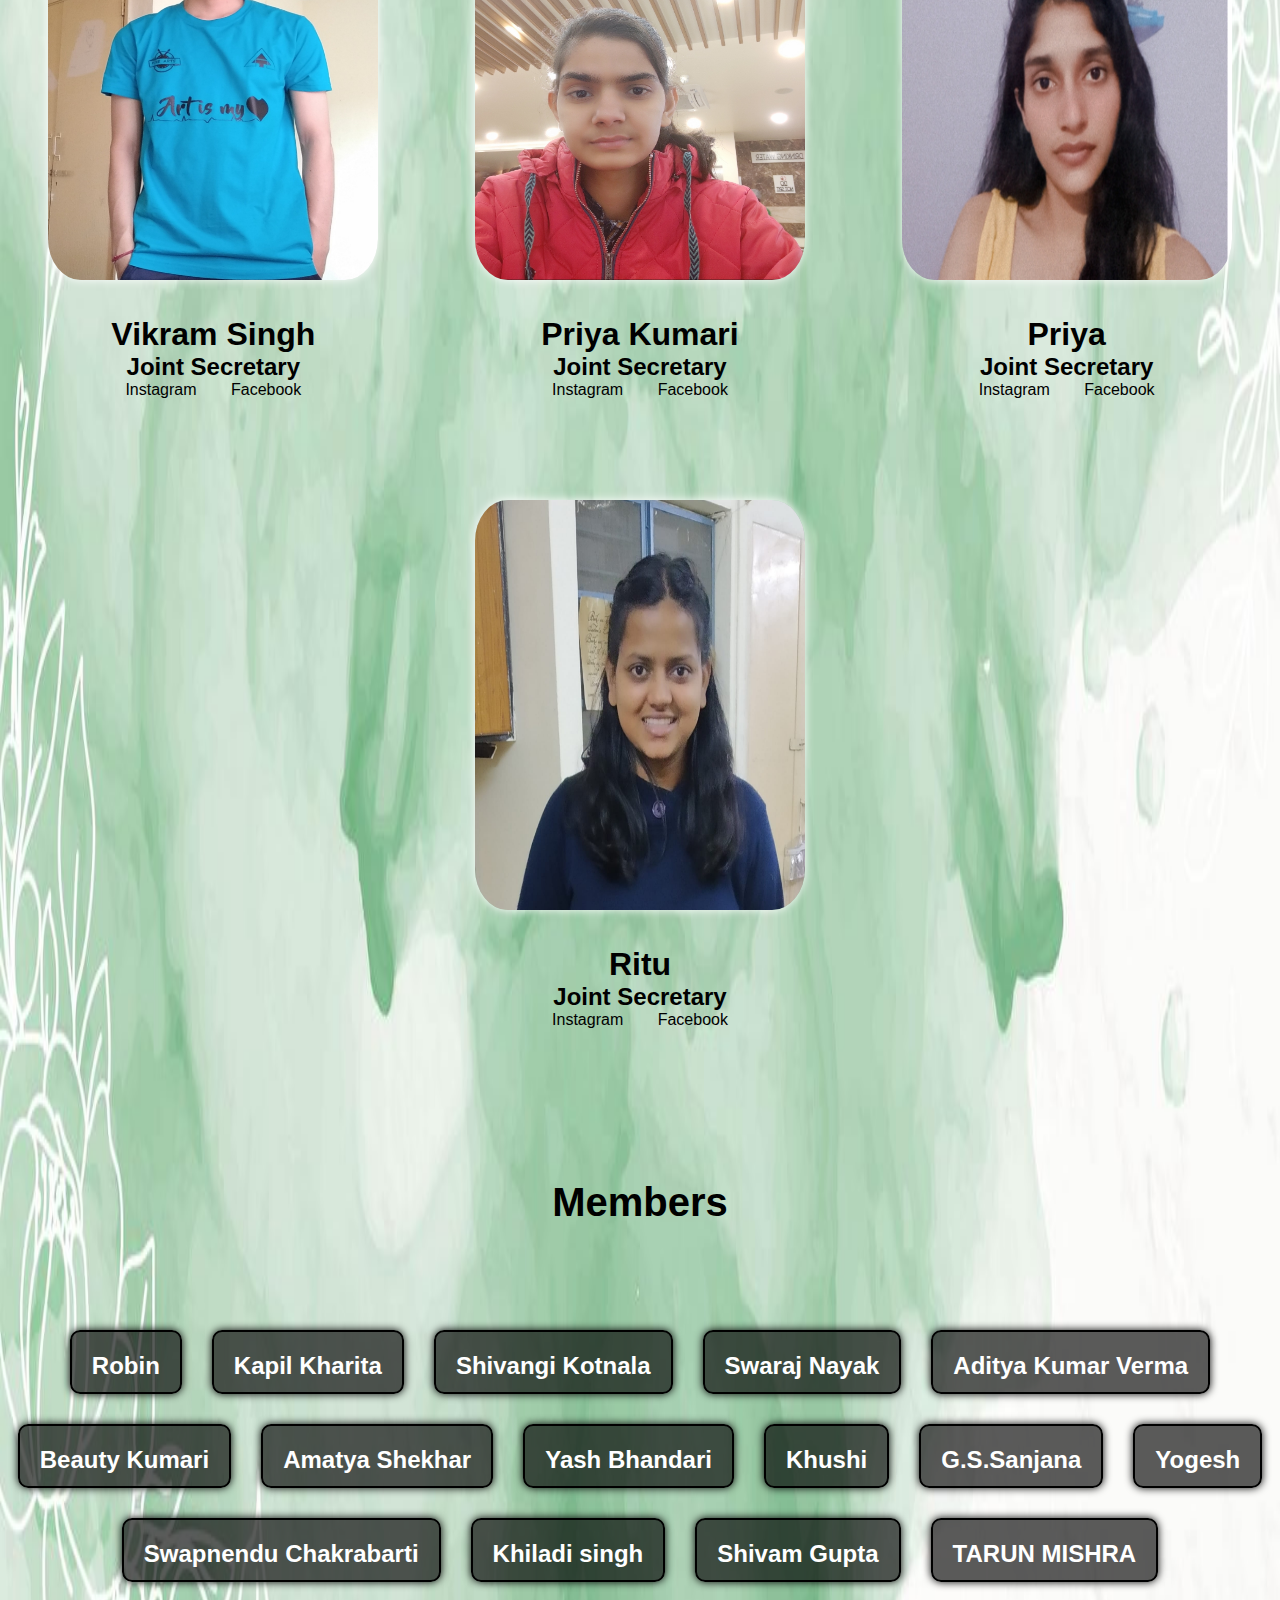
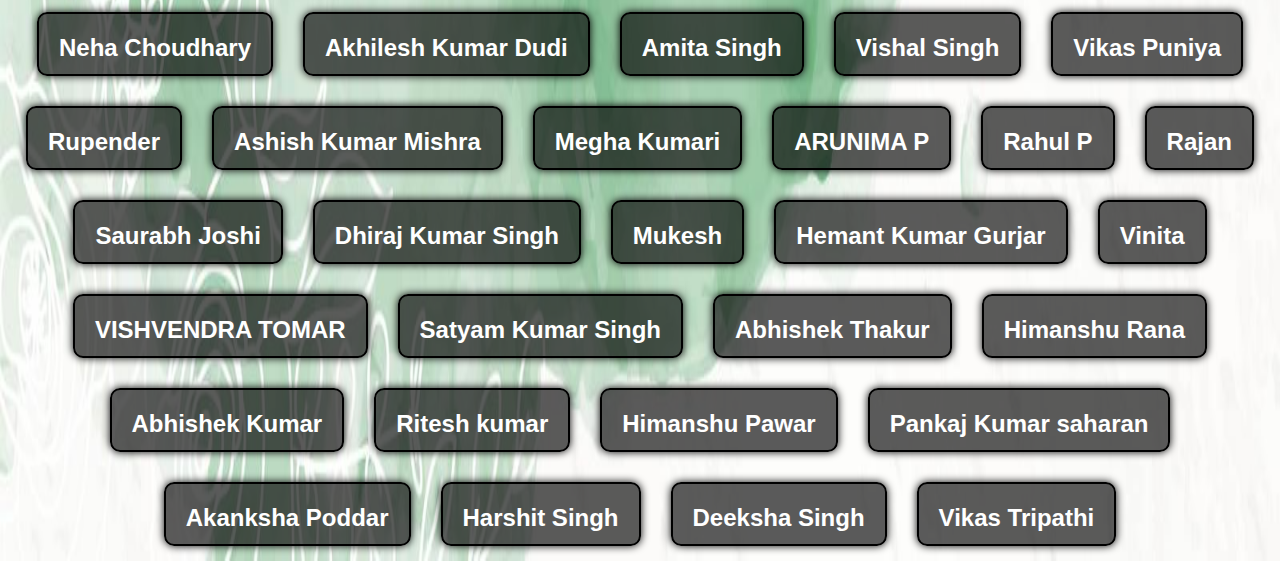
<file: about us/about_us.html>
<!DOCTYPE html>
<html lang="en">
<head>
    <meta charset="UTF-8">
    <meta http-equiv="X-UA-Compatible" content="IE=edge">
    <meta name="viewport" content="width=device-width, initial-scale=1.0">
    <title>Our Team</title>
    <link  rel="stylesheet" href="about_us.css">
</head>
<body>
    <h1 class="Family">Our Team </h1>
    <h1 style="text-align: center;font-size: 2.5rem;">TE Members </h1>
    <div class="main_page">
        <div class="sec">
            <div class="sec_card">
                <img src="./img/1.jpg" class="te-photos">
                <div class="details" style="text-align: center;">
                    <br><br>
                    <h1 style="text-align: center;">Akash Bhati</h1>
                    <h2 style="text-align: center;">Secretary </h2>
                    <a href="https://www.instagram.com/iamakashbhati/" style="text-align: center;margin-right: 10px; color: black;">Instagram</a>
                    <a href="https://www.facebook.com/iamakashbhati" style="text-align: center;margin-left: 20px;color: black;">Facebook </a>
                </div>
            </div>
            <div class="sec_card">
                <img src="./img/2.png" class="te-photos">
                <div class="details" style="text-align: center;">
                    <br><br>
                    <h1 style="text-align: center;">Priya Pandey </h1>
                    <h2 style="text-align: center;">Secretary </h2>
                    <a href="https://www.facebook.com/profile.php?id=100007174515121" style="text-align: center;margin-right: 10px; color: black;">Instagram</a>
                    <a href="https://www.facebook.com/profile.php?id=100007174515121" style="text-align: center;margin-left: 20px;color: black;">Facebook </a>
                </div>
            </div>
            <div class="sec_card">
                <img src="./img/3.jpg" class="te-photos">
                <div class="details" style="text-align: center;">
                    <br><br>
                    <h1 style="text-align: center;">Deepti Kale </h1>
                    <h2 style="text-align: center;">Creative Head</h2>
                    <a href="https://instagram.com/_.kooookieee._?igshid=r39ya9la8bd6" style="text-align: center;margin-right: 10px; color: black;">Instagram</a>
                    <a href="https://www.facebook.com/deepti.kale.395" style="text-align: center;margin-left: 20px;color: black;">Facebook </a>
                </div>
            </div>
            <div class="sec_card">
                <img src="./img/4.jpg" class="te-photos">
                <div class="details" style="text-align: center;">
                    <br><br>
                    <h1 style="text-align: center;">R Sankalp Shukla </h1>
                    <h2 style="text-align: center;">Development Head</h2>
                    <a href="https://www.instagram.com/shukla45/" style="text-align: center;margin-right: 10px; color: black;">Instagram</a>
                    <a href="https://www.facebook.com/deadhead45/" style="text-align: center;margin-left: 20px;color: black;">Facebook </a>
                </div>
            </div>
             
        </div><br><br><br><br><br>
        
    <h1 style="text-align: center;font-size: 2.5rem;">Joint Secretaries  </h1>
        <div class="jt-sec">
            <div class="jt-sec_card">
                <img src="./img/Manoj Kumar Rewar   SE-IT.jpg" class="se-photos">
                <div class="jt-details" style="text-align: center;">
                    <br><br>
                    <h1 style="text-align: center;">Manoj Rewar</h1>
                    <h2 style="text-align: center;">Joint Secretary</h2>
                    <a href="https://instagram.com/re.war_?utm_medium=copy_link" style="text-align: center;margin-right: 10px; color: black;">Instagram</a>
                    <a href="https://www.facebook.com/profile.php?id=100015436967345" style="text-align: center;margin-left: 20px;color: black;">Facebook </a>
                </div>
            </div>
            <div class="jt-sec_card">
                <img src="./img/Katyani Singh   SE-E_TC.jpg" class="se-photos">
                <div class="jt-details" style="text-align: center;">
                    <br><br>
                    <h1 style="text-align: center;">Katyani Singh </h1>
                    <h2 style="text-align: center;">Joint Secretary</h2>
                    <a href="" style="text-align: center;margin-right: 10px; color: black;">Instagram</a>
                    <a href="" style="text-align: center;margin-left: 20px;color: black;">Facebook </a>
                </div>
            </div>
            <div class="jt-sec_card">
                <img src="./img/Nigam_se_it.jpg" class="se-photos">
                <div class="jt-details" style="text-align: center;">
                    <br><br>
                    <h1 style="text-align: center;">Nigam</h1>
                    <h2 style="text-align: center;">Joint Secretary</h2>
                    <a href="" style="text-align: center;margin-right: 10px; color: black;">Instagram</a>
                    <a href="" style="text-align: center;margin-left: 20px;color: black;">Facebook </a>
                </div>
            </div>
            <div class="jt-sec_card">
                <img src="./img/Vikram Singh SE EnTC.JPG" class="se-photos">
                <div class="jt-details" style="text-align: center;">
                    <br><br>
                    <h1 style="text-align: center;">Vikram Singh </h1>
                    <h2 style="text-align: center;">Joint Secretary </h2>
                    <a href="https://www.instagram.com/vikramsinghgaira15/" style="text-align: center;margin-right: 10px; color: black;">Instagram</a>
                    <a href="https://www.facebook.com/profile.php?id=100010473910053" style="text-align: center;margin-left: 20px;color: black;">Facebook </a>
                </div>
            </div>
            <div class="jt-sec_card">
                <img src="./img/Priya Kumari SE Mech_.jpg" class="se-photos">
                <div class="jt-details" style="text-align: center;">
                    <br><br>
                    <h1 style="text-align: center;">Priya Kumari</h1>
                    <h2 style="text-align: center;">Joint Secretary</h2>
                    <a href="" style="text-align: center;margin-right: 10px; color: black;">Instagram</a>
                    <a href="" style="text-align: center;margin-left: 20px;color: black;">Facebook </a>
                </div>
            </div>
            <div class="jt-sec_card">
                <img src="./img/Priya SE-COMP.png" class="se-photos">
                <div class="jt-details" style="text-align: center;">
                    <br><br>
                    <h1 style="text-align: center;">Priya </h1>
                    <h2 style="text-align: center;">Joint Secretary</h2>
                    <a href="https://www.instagram.com/pri_y.a_dav/" style="text-align: center;margin-right: 10px; color: black;">Instagram</a>
                    <a href="https://www.facebook.com/profile.php?id=100062540177985" style="text-align: center;margin-left: 20px;color: black;">Facebook </a>
                </div>
            </div>
            <div class="jt-sec_card">
                <img src="./img/Ritu SE-E_TC.jpg" class="se-photos">
                <div class="jt-details" style="text-align: center;">
                    <br><br>
                    <h1 style="text-align: center;">Ritu </h1>
                    <h2 style="text-align: center;">Joint Secretary</h2>
                    <a href="" style="text-align: center;margin-right: 10px; color: black;">Instagram</a>
                    <a href="" style="text-align: center;margin-left: 20px;color: black;">Facebook </a>
                </div>
            </div>
            
             
        </div>
    </div>

    <h1 style="text-align: center;font-size: 2.5rem;"> Members  </h1><br><br><br><br><br>
     <div class="fe">
         
         <div class="fe-name"><h2>Robin </h2></div>
         <div class="fe-name"><h2>Kapil Kharita </h2></div>
           <div class="fe-name"><h2> Shivangi Kotnala </h2> </div>
           <div class="fe-name"><h2>Swaraj Nayak </h2> </div>
           <div class="fe-name"><h2> Aditya Kumar Verma </h2> </div>
           <div class="fe-name"><h2> Beauty Kumari </h2> </div>
           <div class="fe-name"><h2>Amatya Shekhar </h2> </div>
           <div class="fe-name"><h2> Yash Bhandari </h2> </div>
           <div class="fe-name"><h2>Khushi </h2></div>
           <div class="fe-name"><h2> G.S.Sanjana </h2> </div>
           <div class="fe-name"><h2> Yogesh </h2> </div>
           <div class="fe-name"><h2> Swapnendu Chakrabarti </h2> </div>
           <div class="fe-name"><h2> Khiladi singh </h2> </div>
           <div class="fe-name"><h2> Shivam Gupta </h2> </div>
           <div class="fe-name"><h2> TARUN MISHRA </h2> </div>
           <div class="fe-name"><h2> Neha Choudhary </h2> </div>
           <div class="fe-name"><h2> Akhilesh Kumar Dudi </h2> </div>
           <div class="fe-name"><h2> Amita Singh  </h2> </div>
           <div class="fe-name"><h2> Vishal Singh </h2> </div>
           <div class="fe-name"><h2> Vikas Puniya </h2> </div>
           <div class="fe-name"><h2> Rupender </h2> </div>
            <div class="fe-name"><h2>Ashish Kumar Mishra </h2> </div>
           <div class="fe-name"><h2> Megha Kumari </h2> </div>
            <div class="fe-name"><h2>ARUNIMA P </h2> </div>
            <div class="fe-name"><h2>Rahul P </h2> </div>
            <div class="fe-name"><h2>Rajan </h2> </div>
            <div class="fe-name"><h2>Saurabh  Joshi  </h2> </div>
            <div class="fe-name"><h2>Dhiraj Kumar Singh </h2> </div>
             
            
           <div class="fe-name"><h2> Mukesh </h2> </div>
            <div class="fe-name"><h2>Hemant Kumar Gurjar </h2> </div>
            <div class="fe-name"><h2>Vinita </h2> </div>
            <div class="fe-name"><h2>VISHVENDRA TOMAR  </h2> </div>
            <div class="fe-name"><h2>Satyam Kumar Singh </h2> </div>
            <div class="fe-name"><h2>Abhishek Thakur </h2> </div>
            <div class="fe-name"><h2>Himanshu Rana </h2> </div>
           <div class="fe-name"><h2> Abhishek Kumar  </h2> </div>
            
           <div class="fe-name"><h2> Ritesh kumar  </h2> </div>
            <div class="fe-name"><h2>Himanshu Pawar </h2> </div>
            <div class="fe-name"><h2>Pankaj Kumar saharan </h2> </div>
           <div class="fe-name"><h2> Akanksha Poddar </h2> </div>
            <div class="fe-name"><h2>Harshit Singh </h2> </div>
            <div class="fe-name"><h2>Deeksha Singh </h2> </div>
           <div class="fe-name"><h2> Vikas Tripathi </h2> </div>
           
     </div>
</body>
</html>
</file>
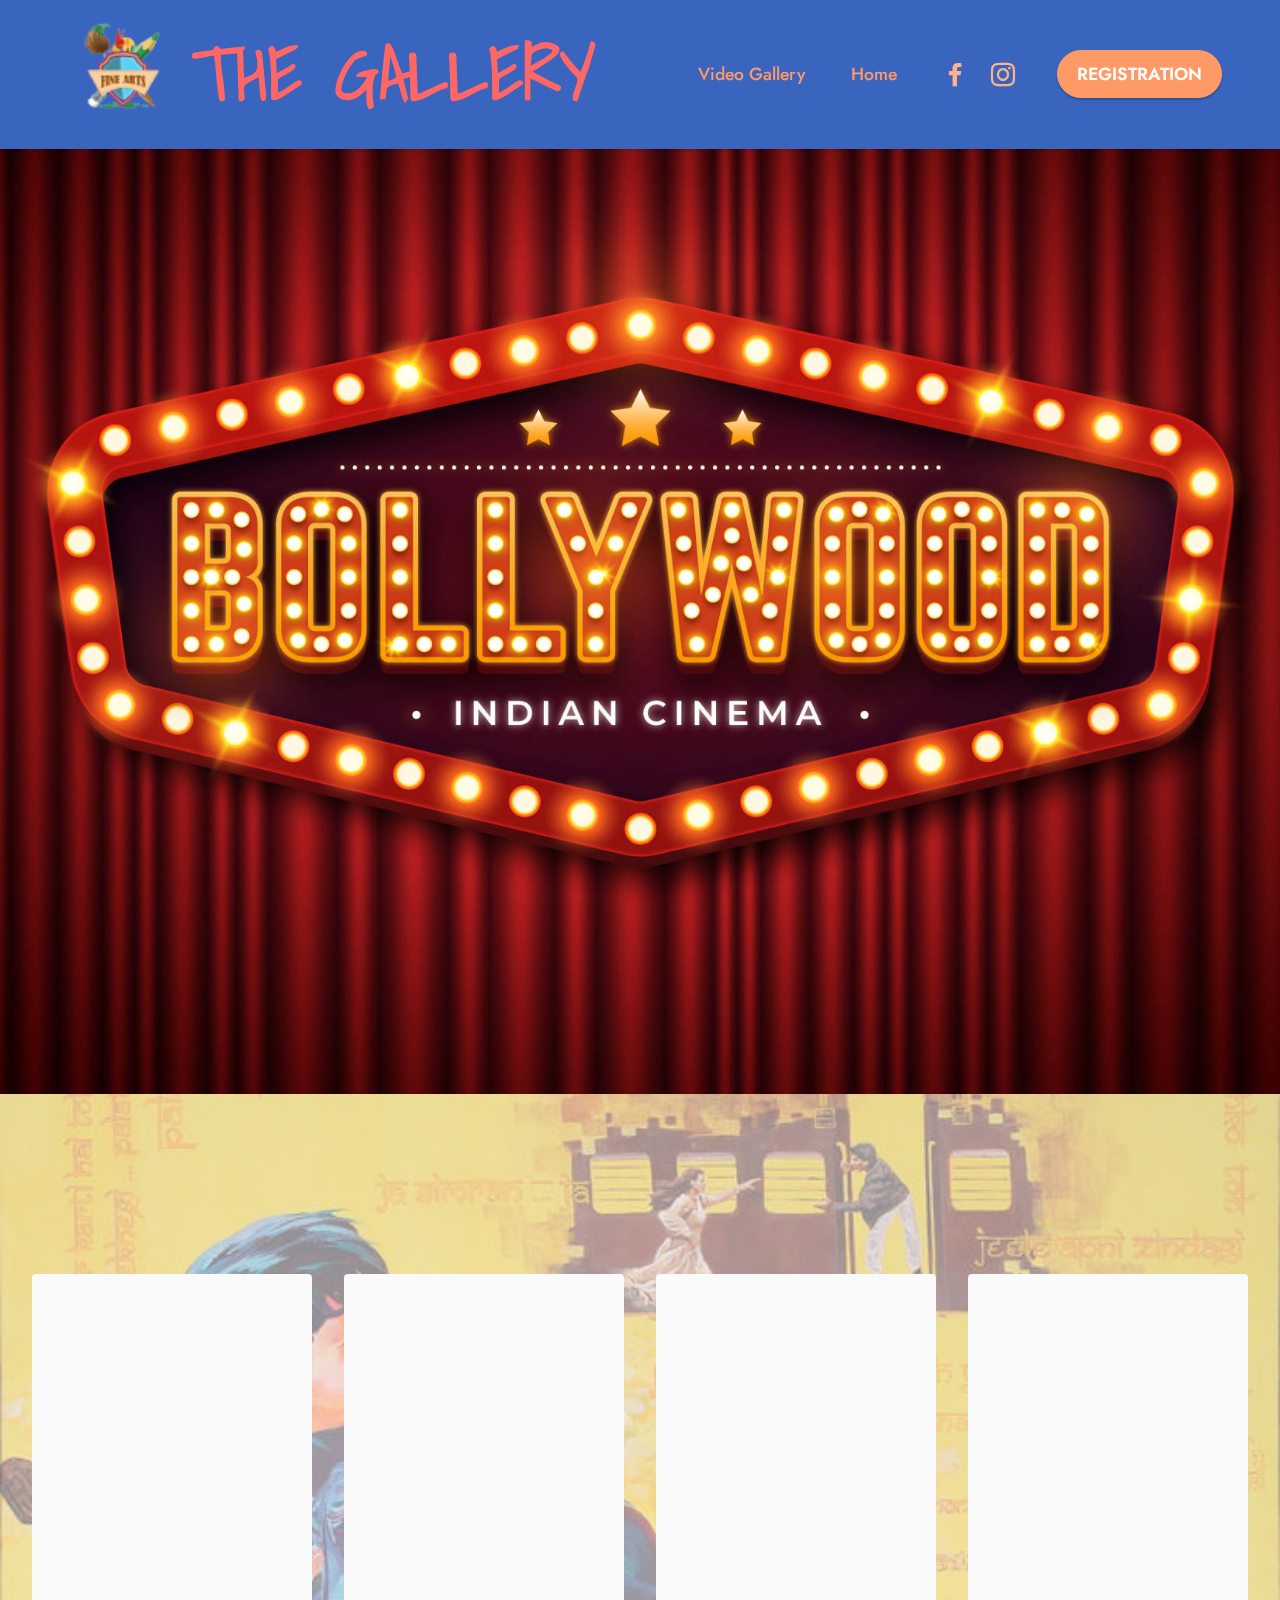
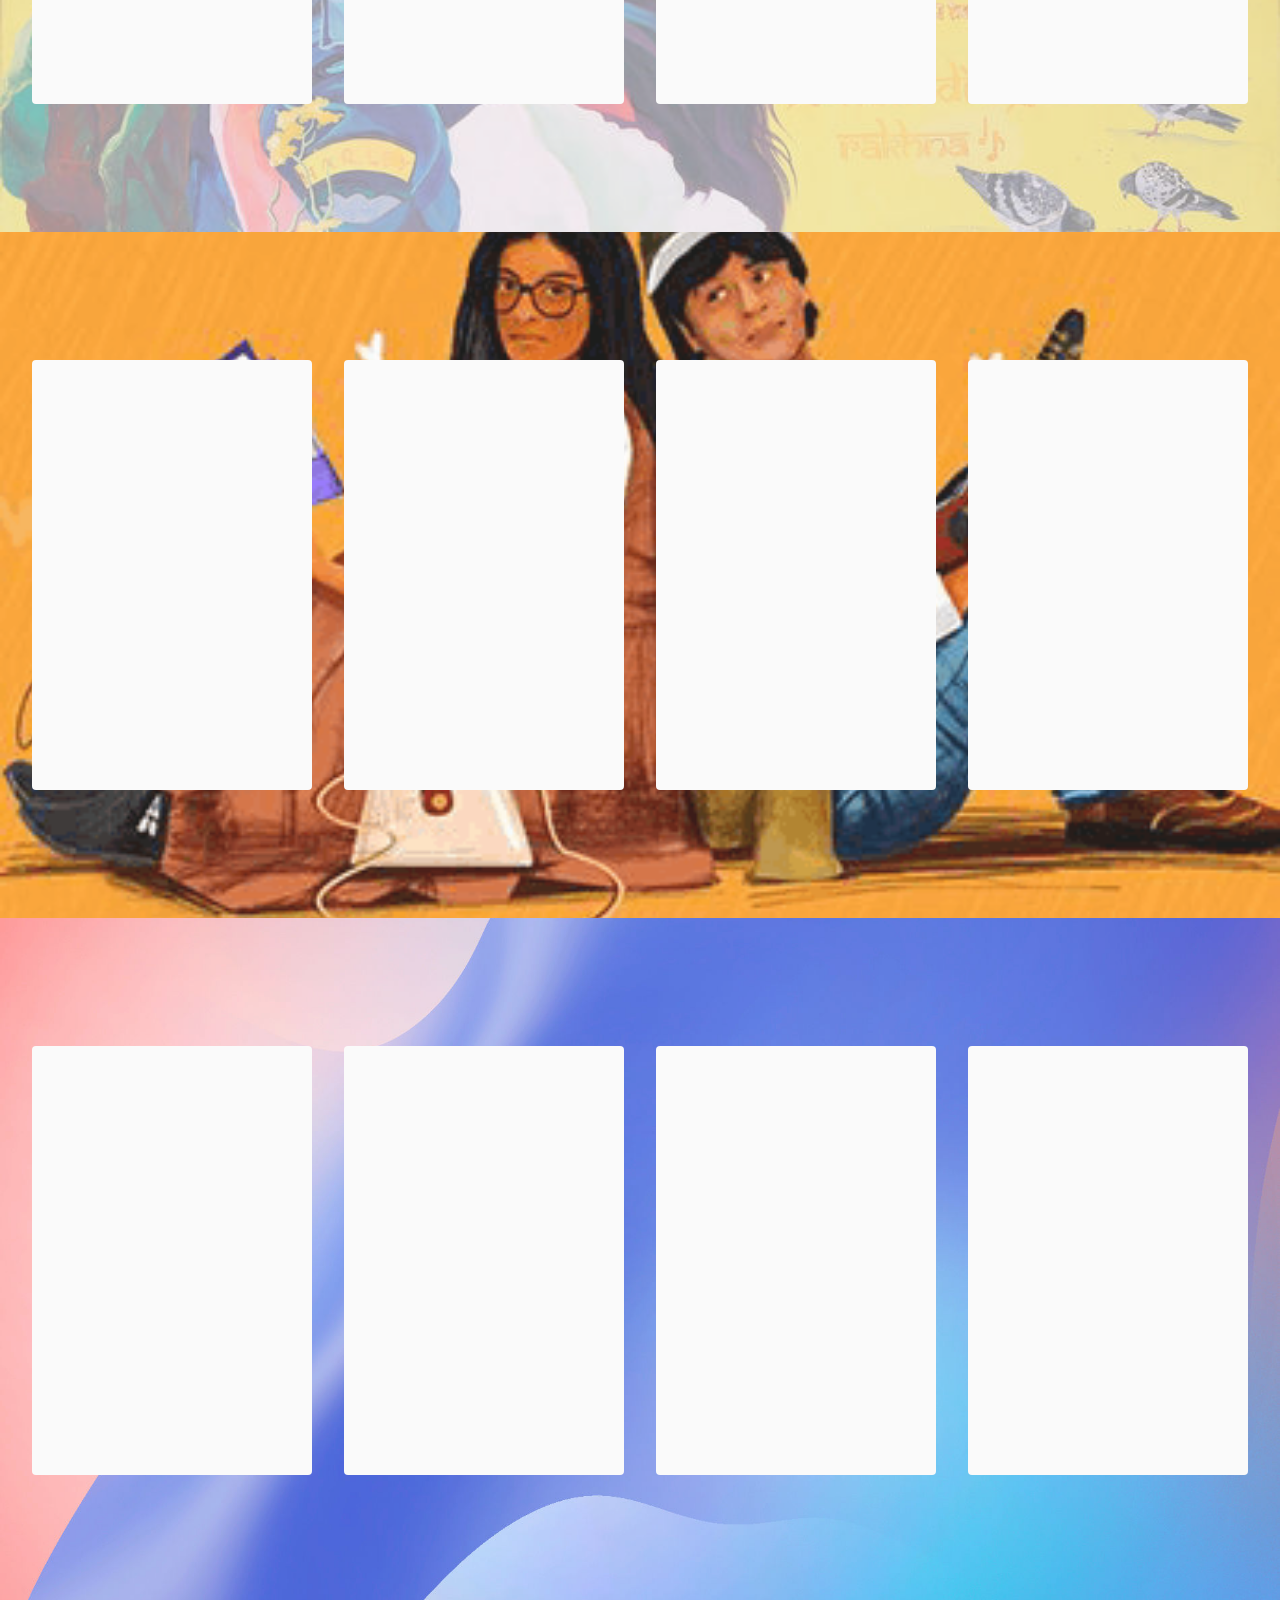
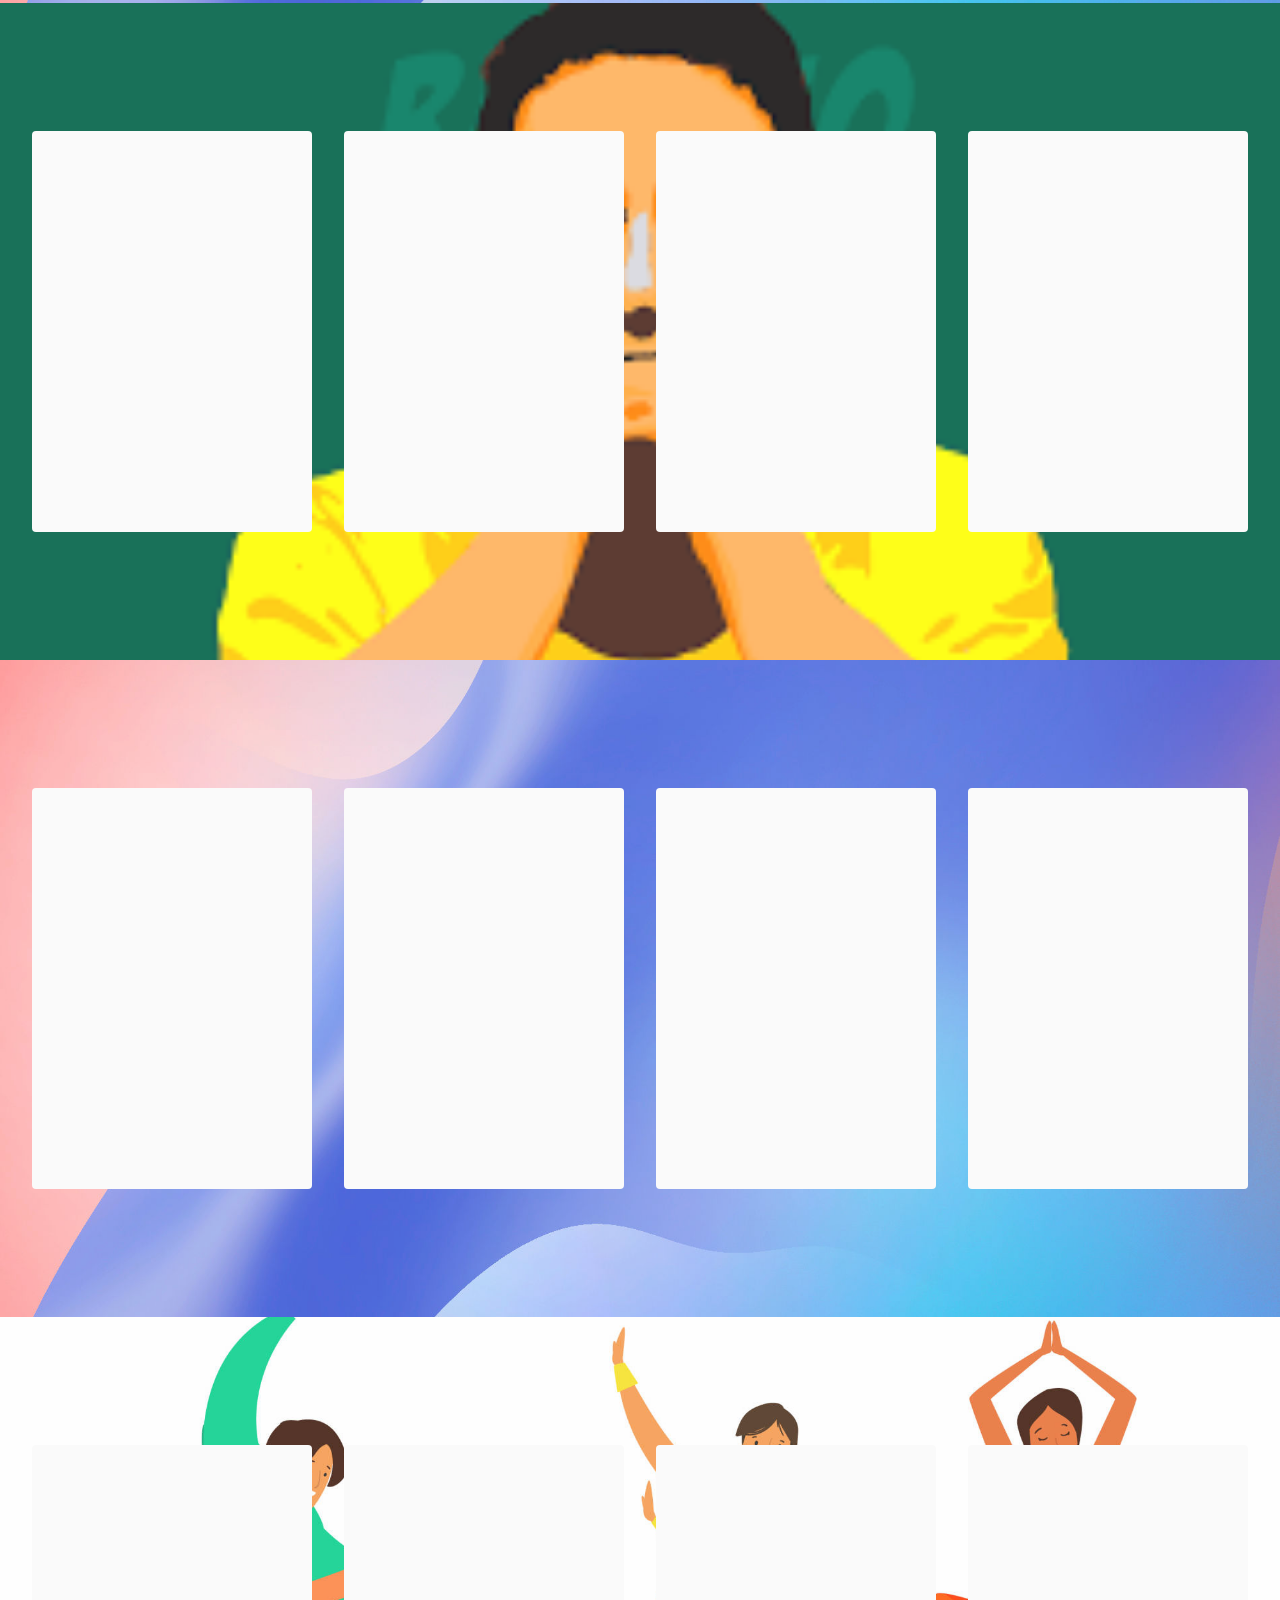
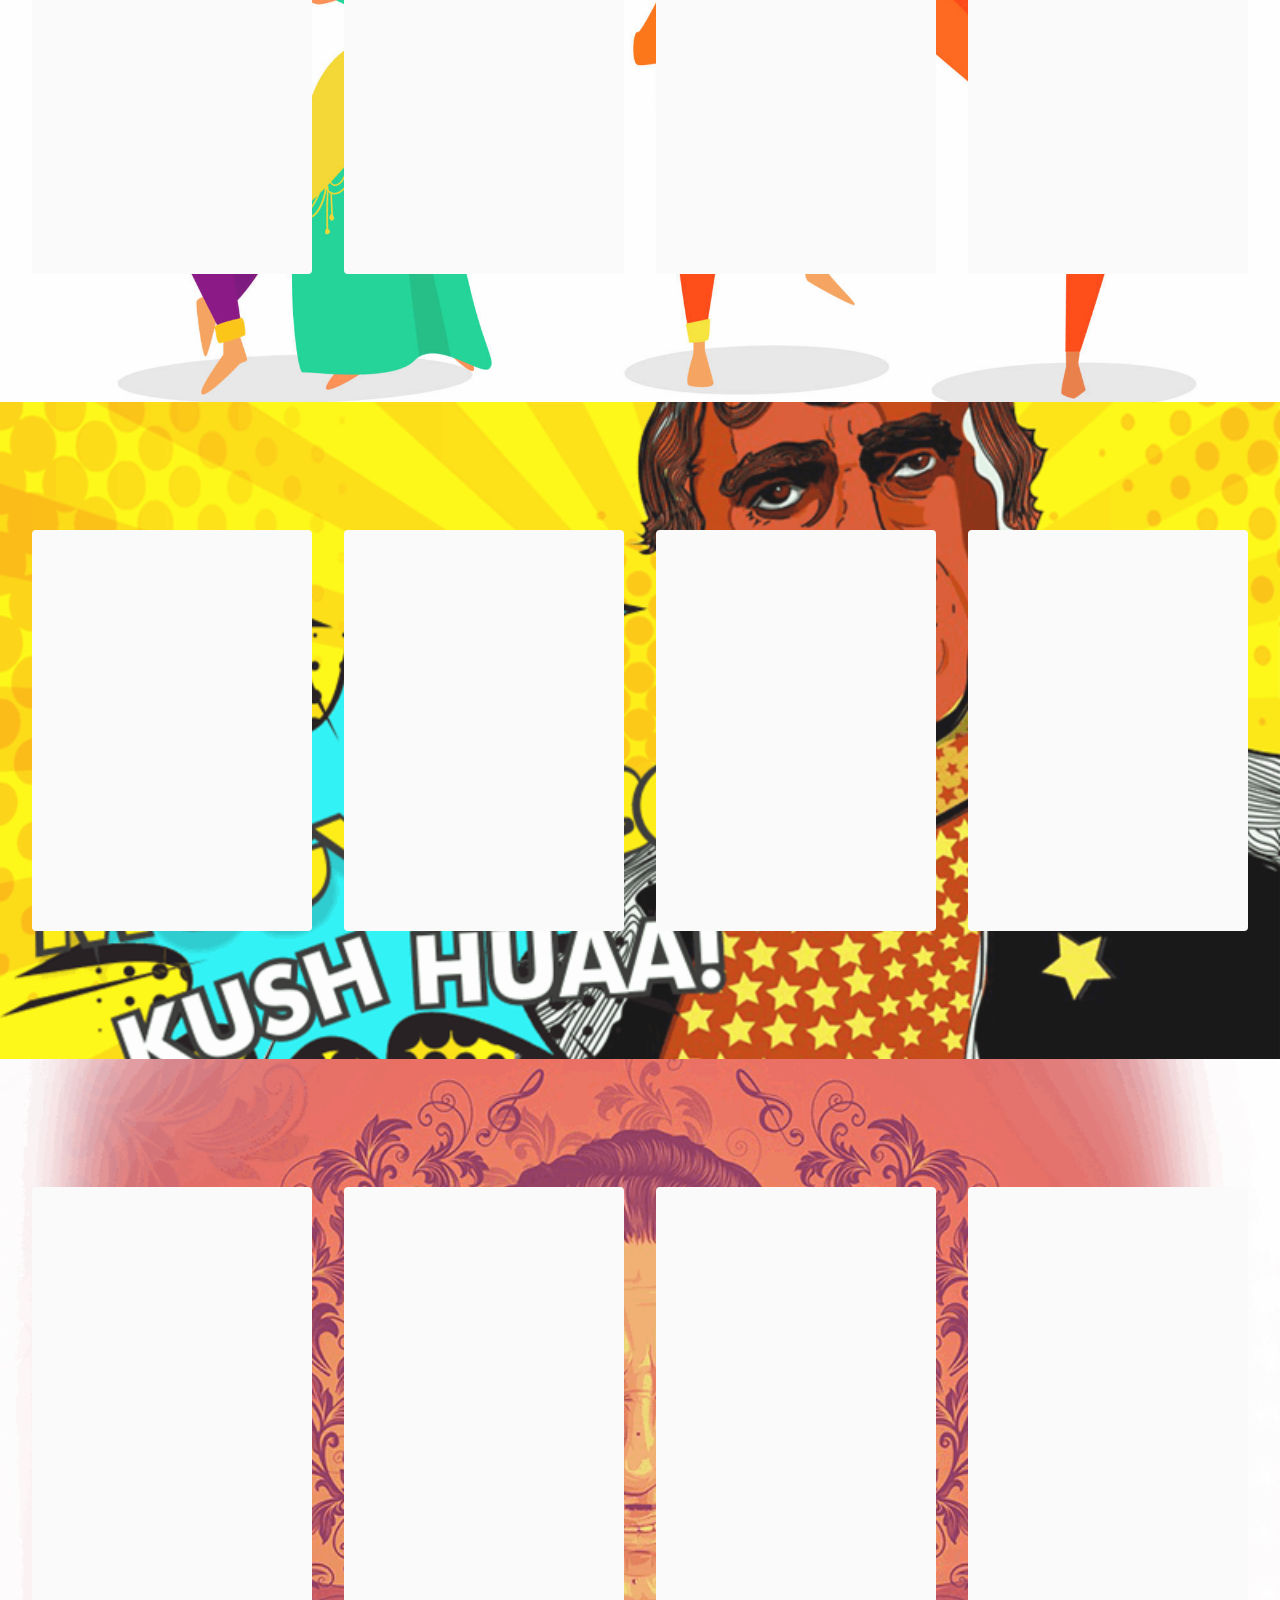
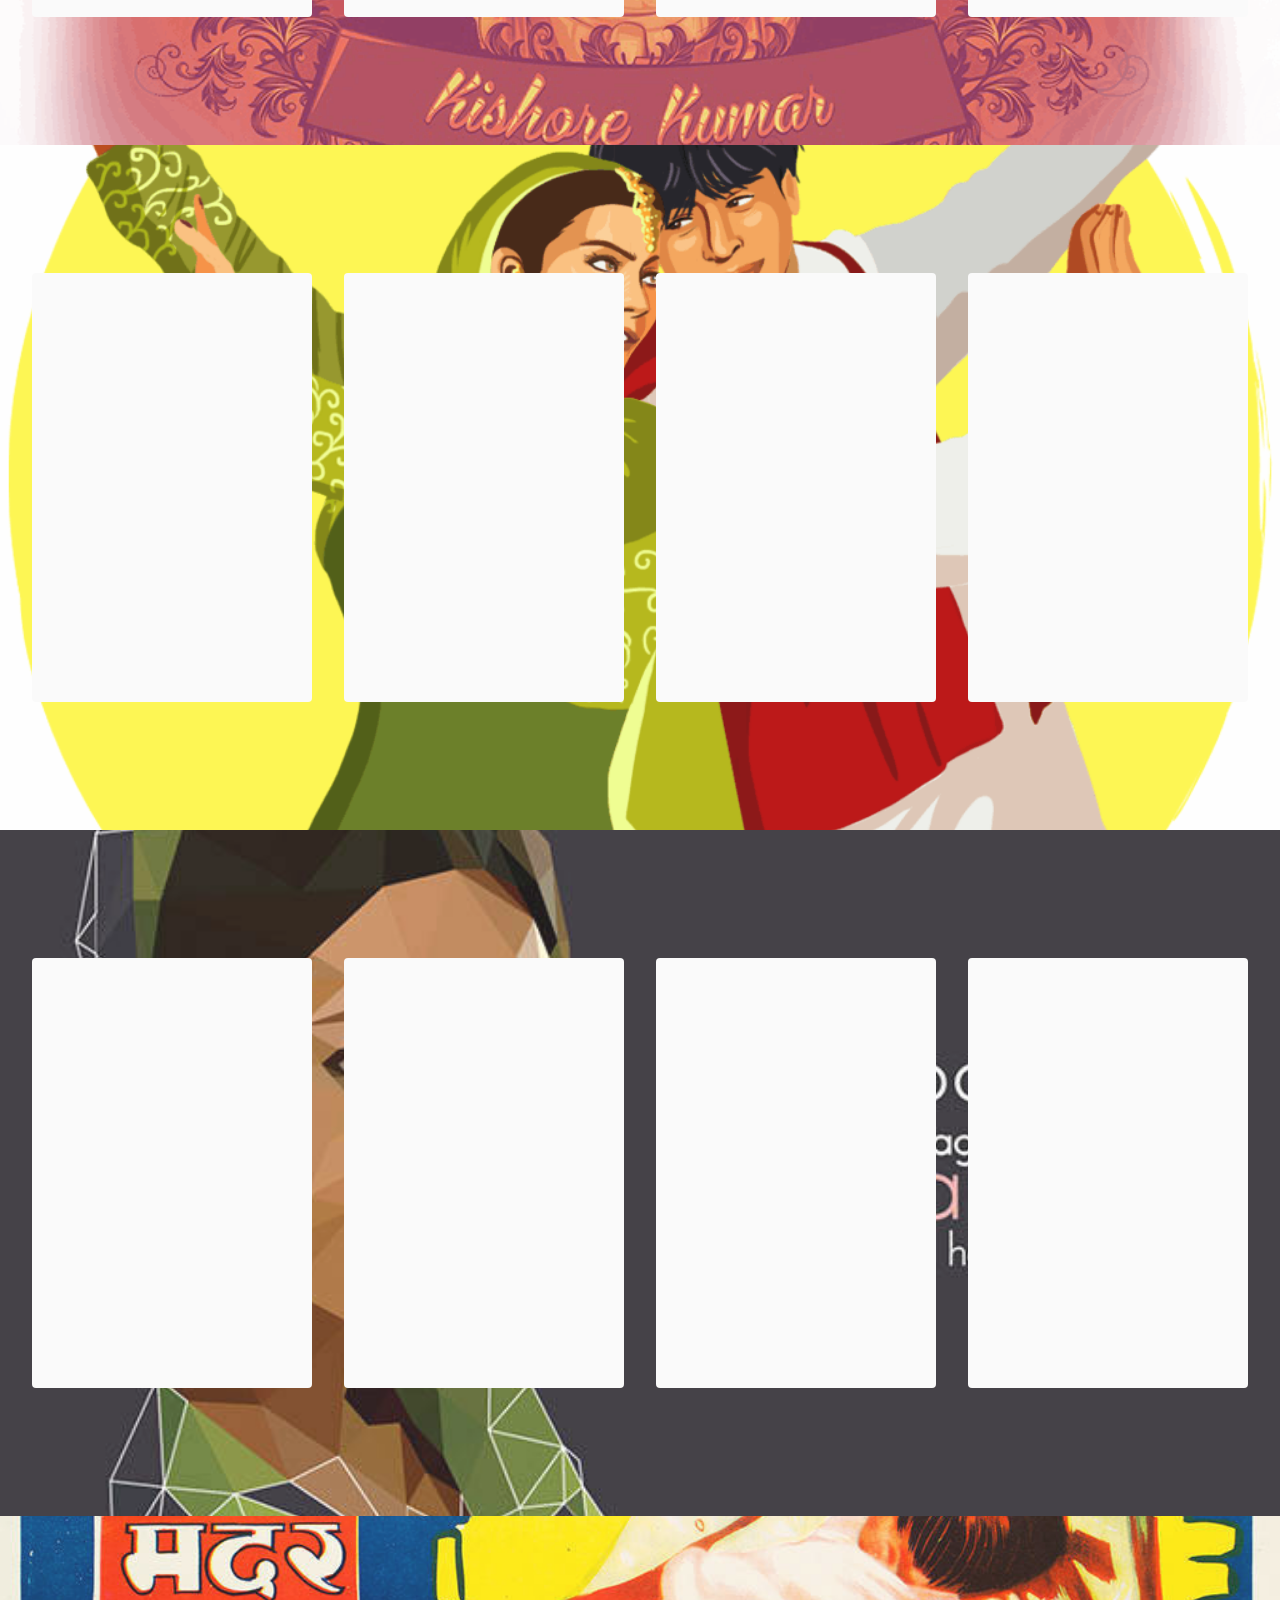
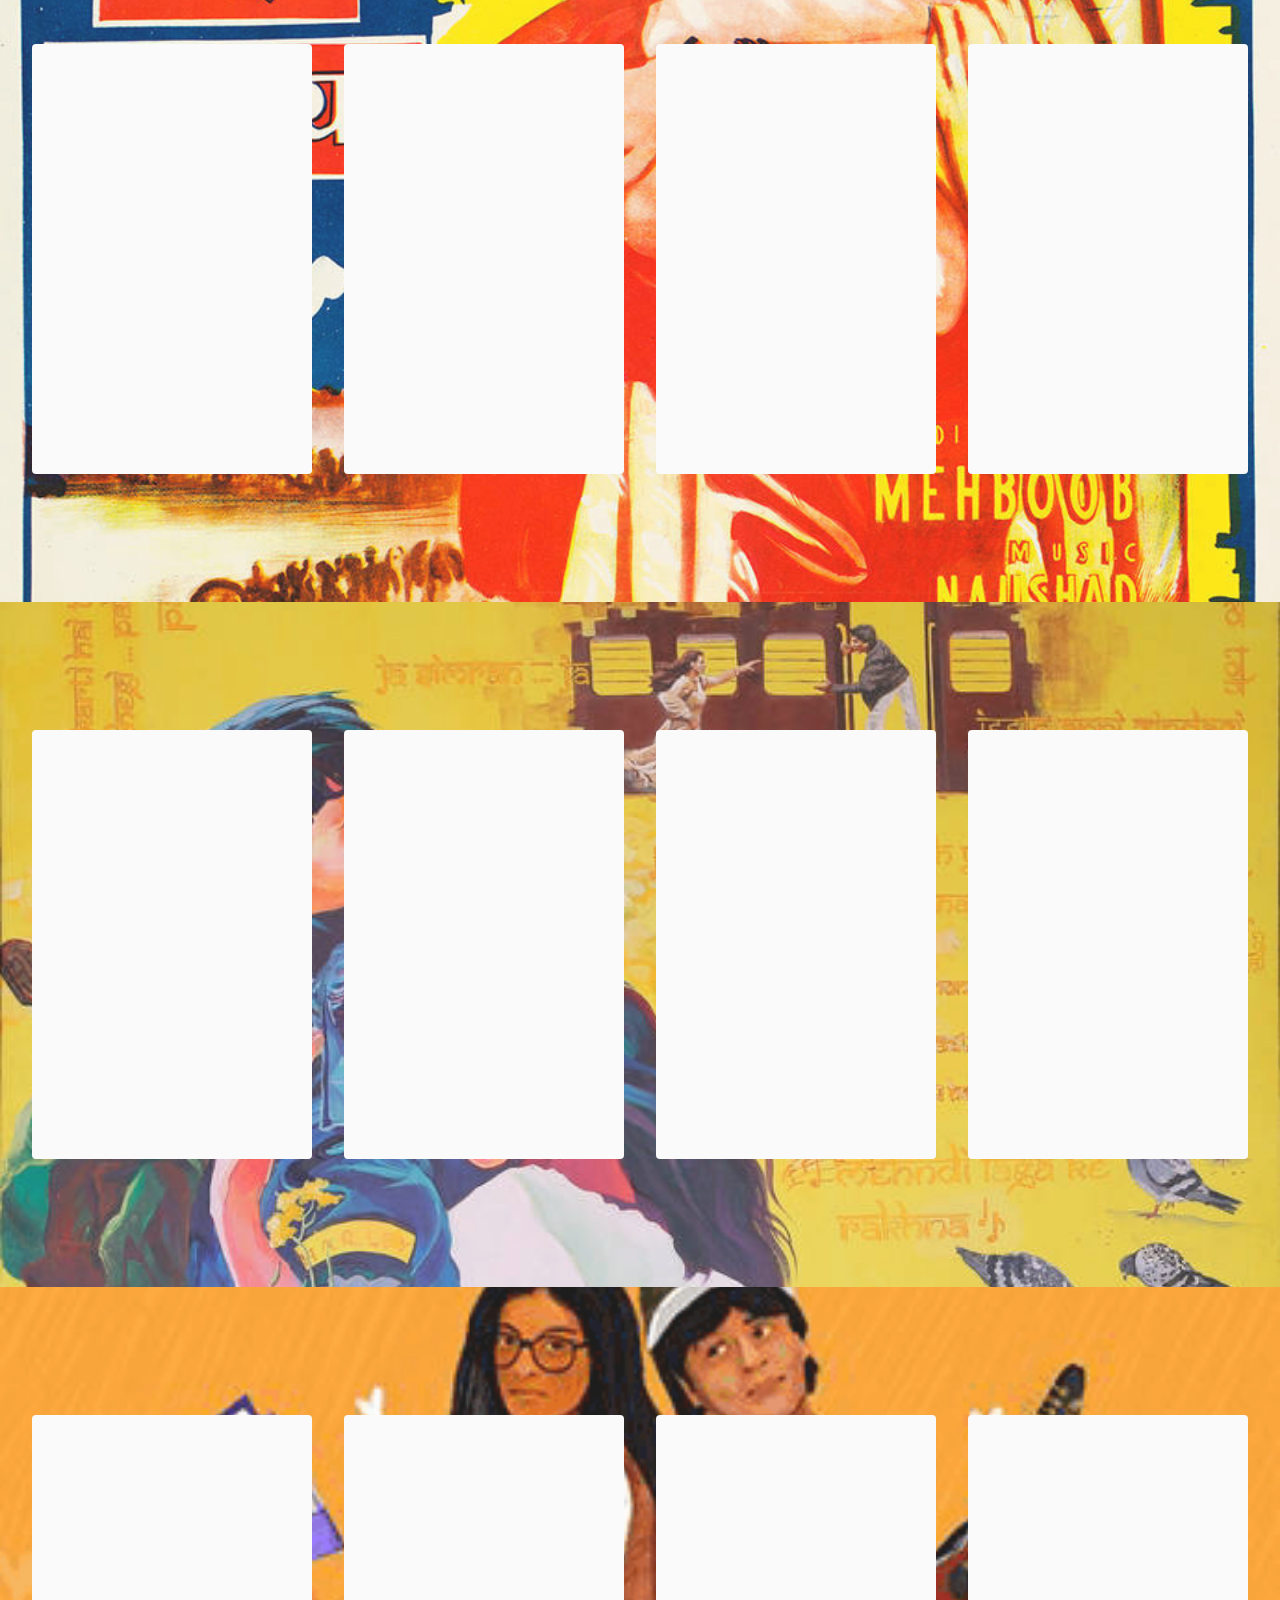
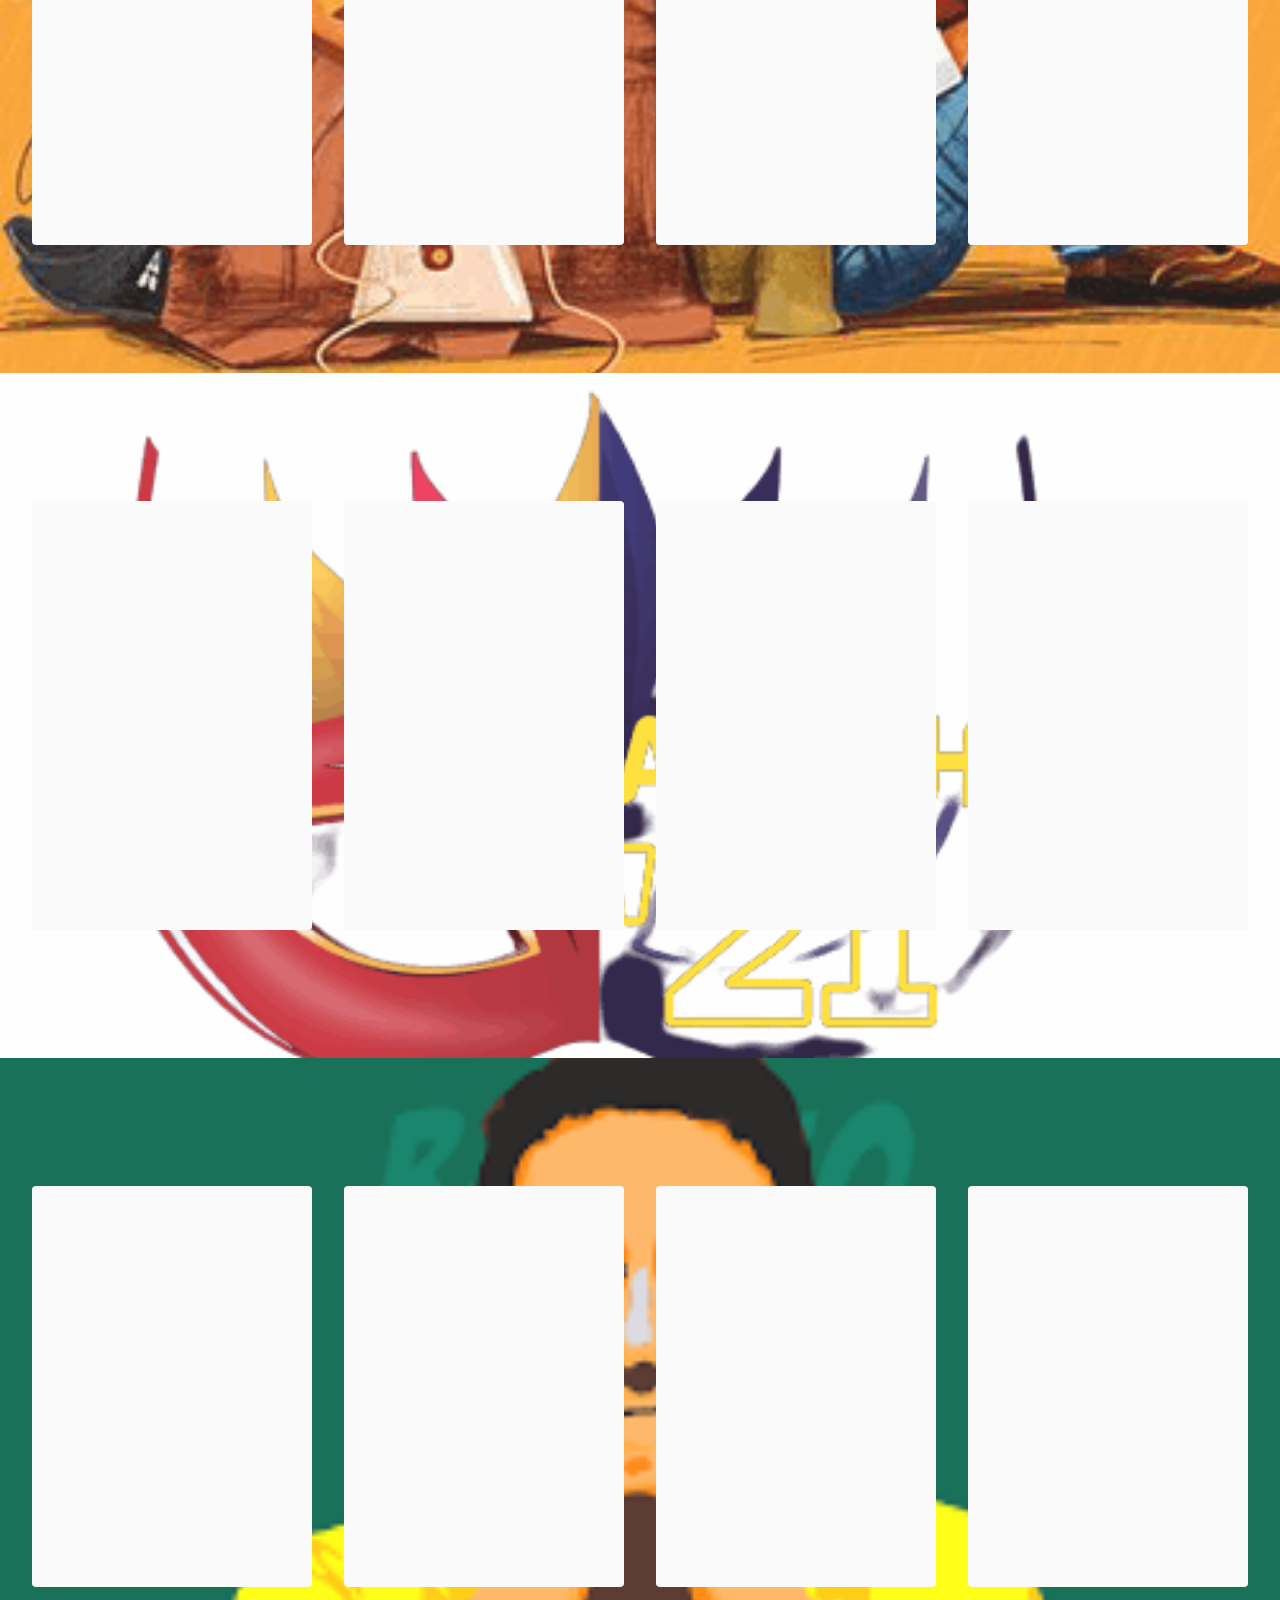
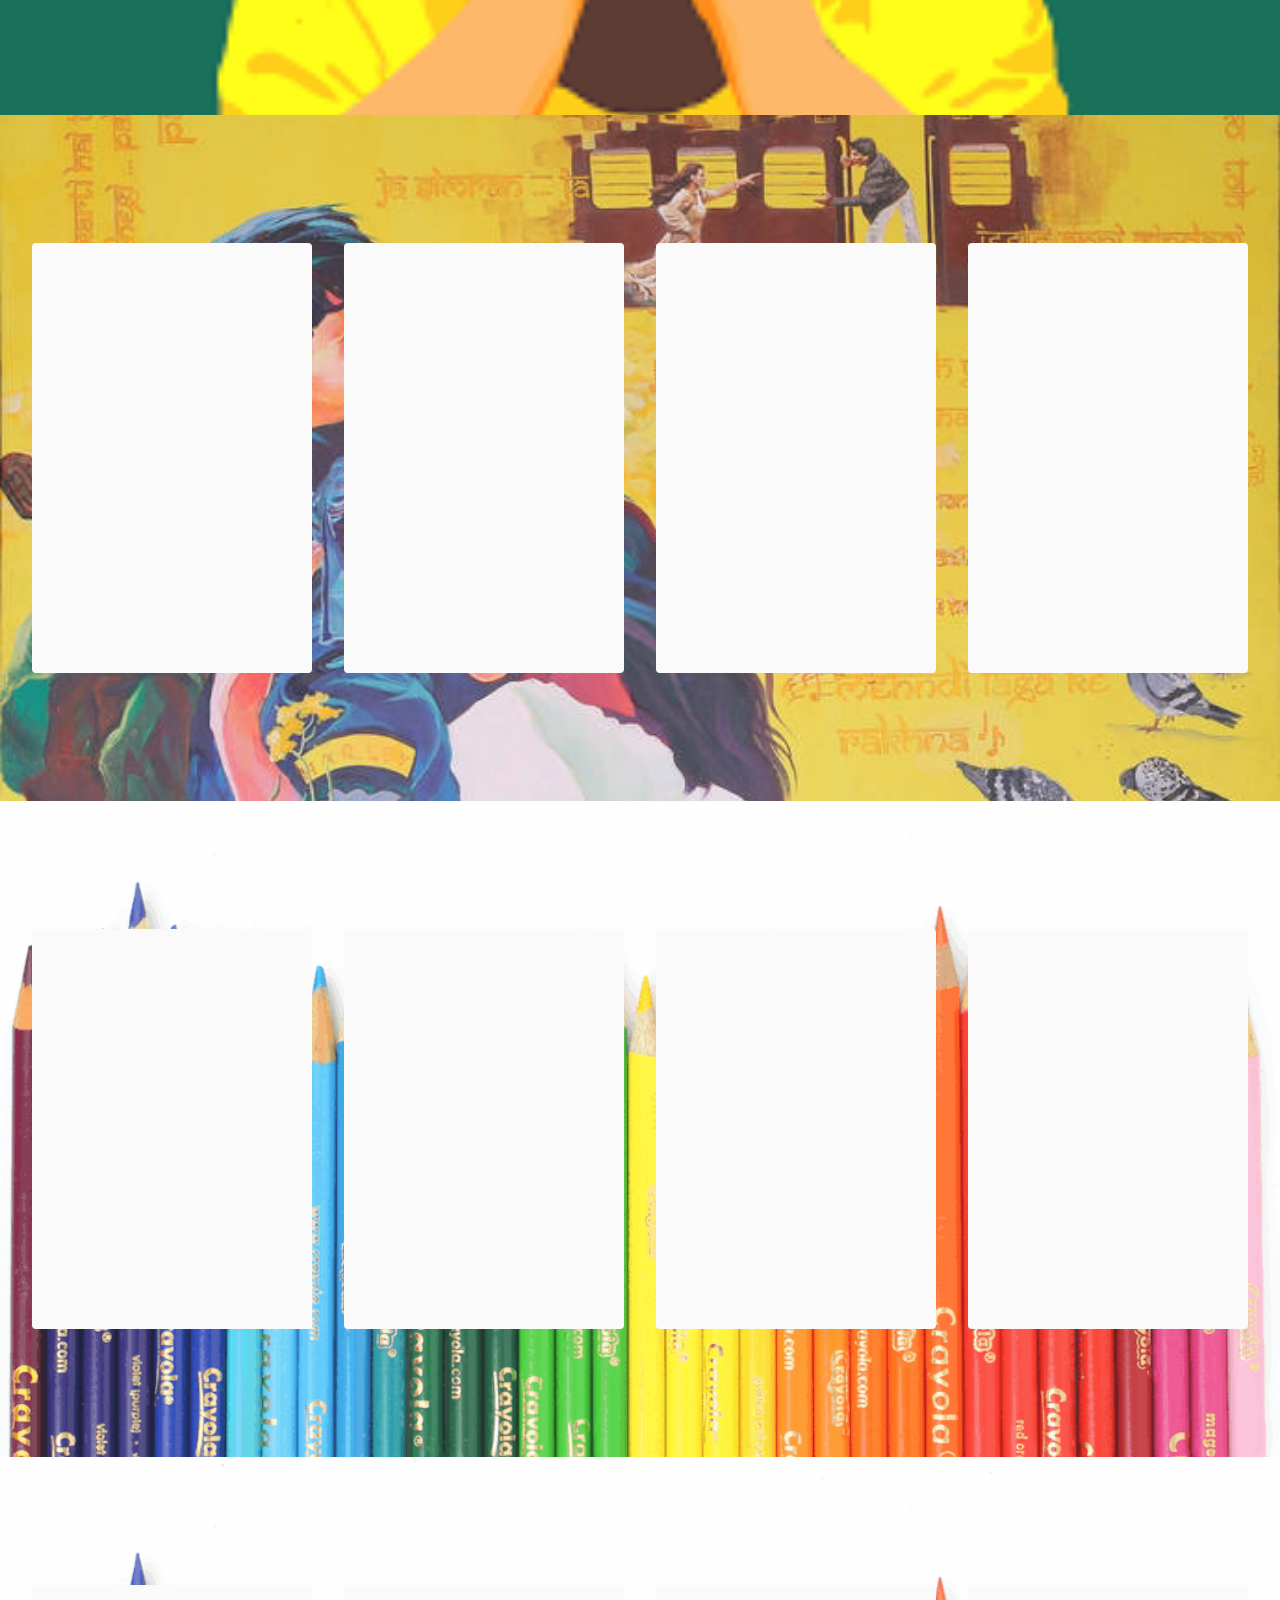
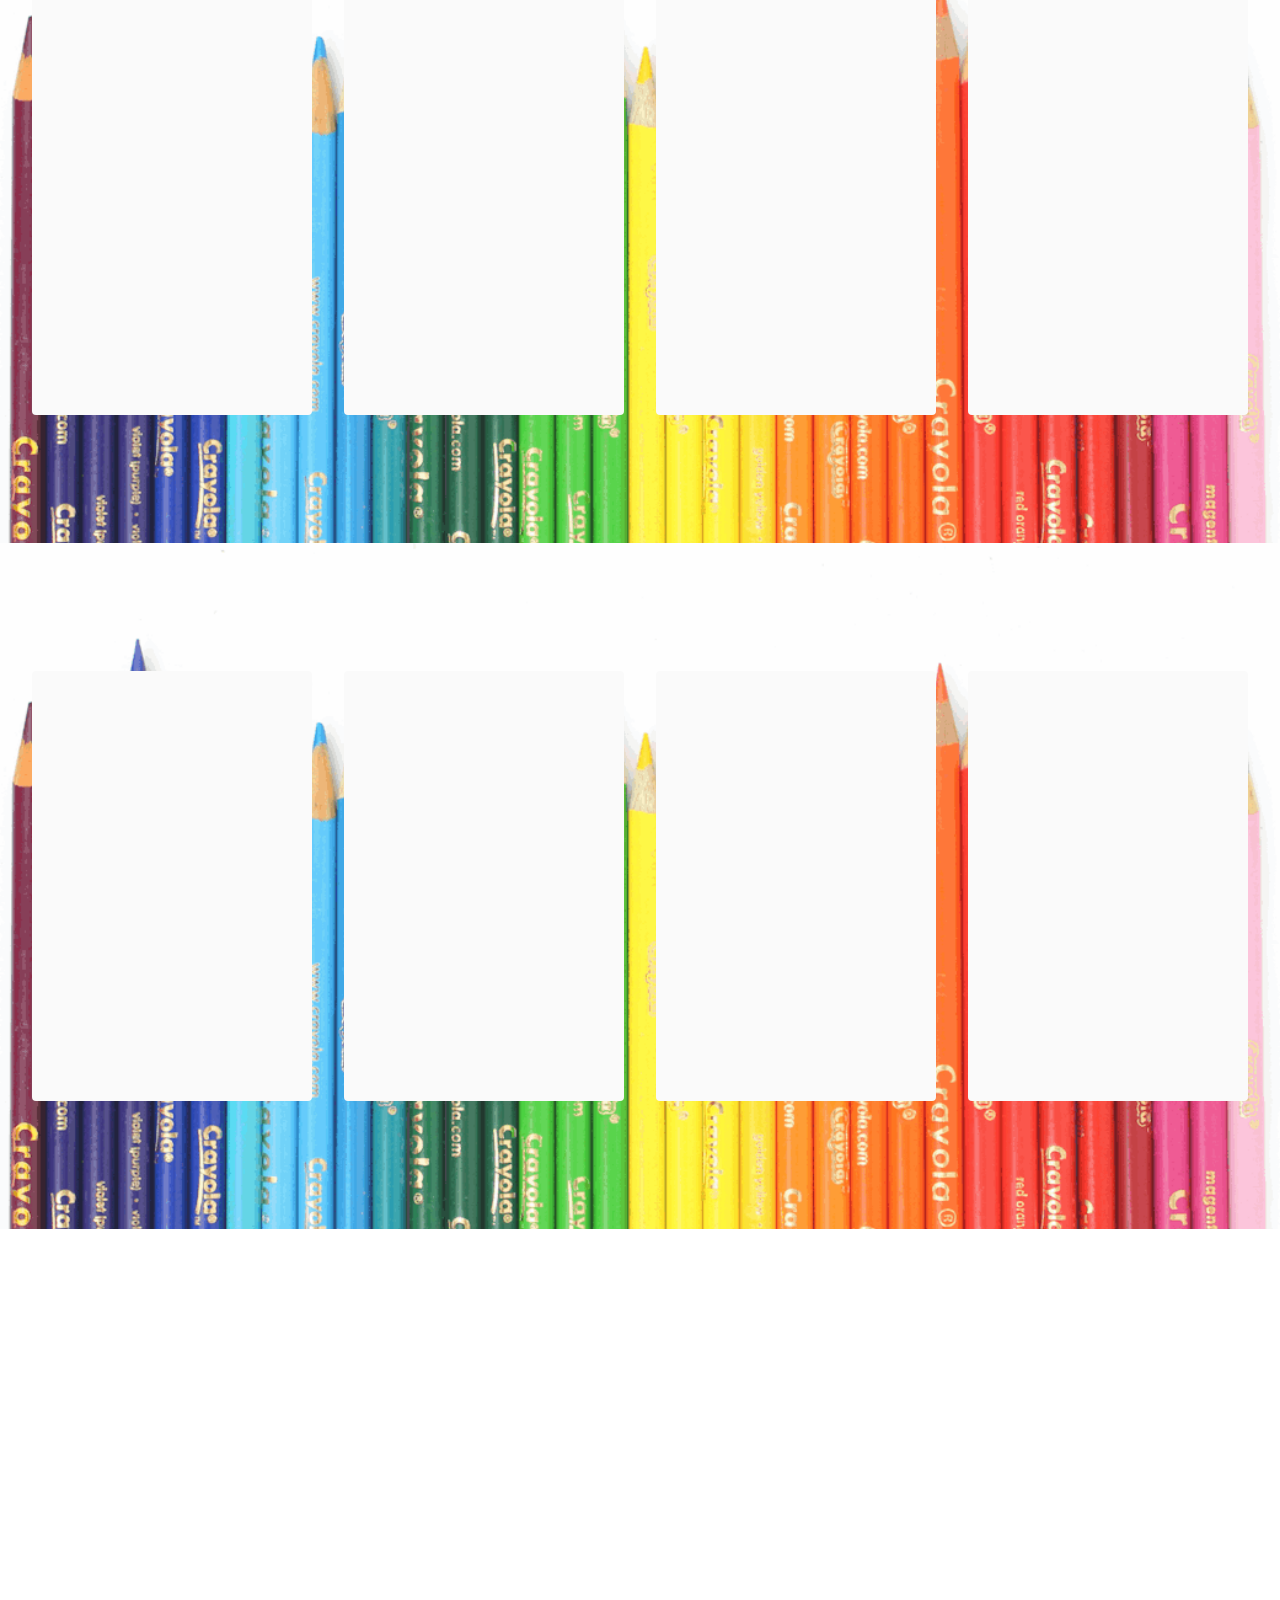
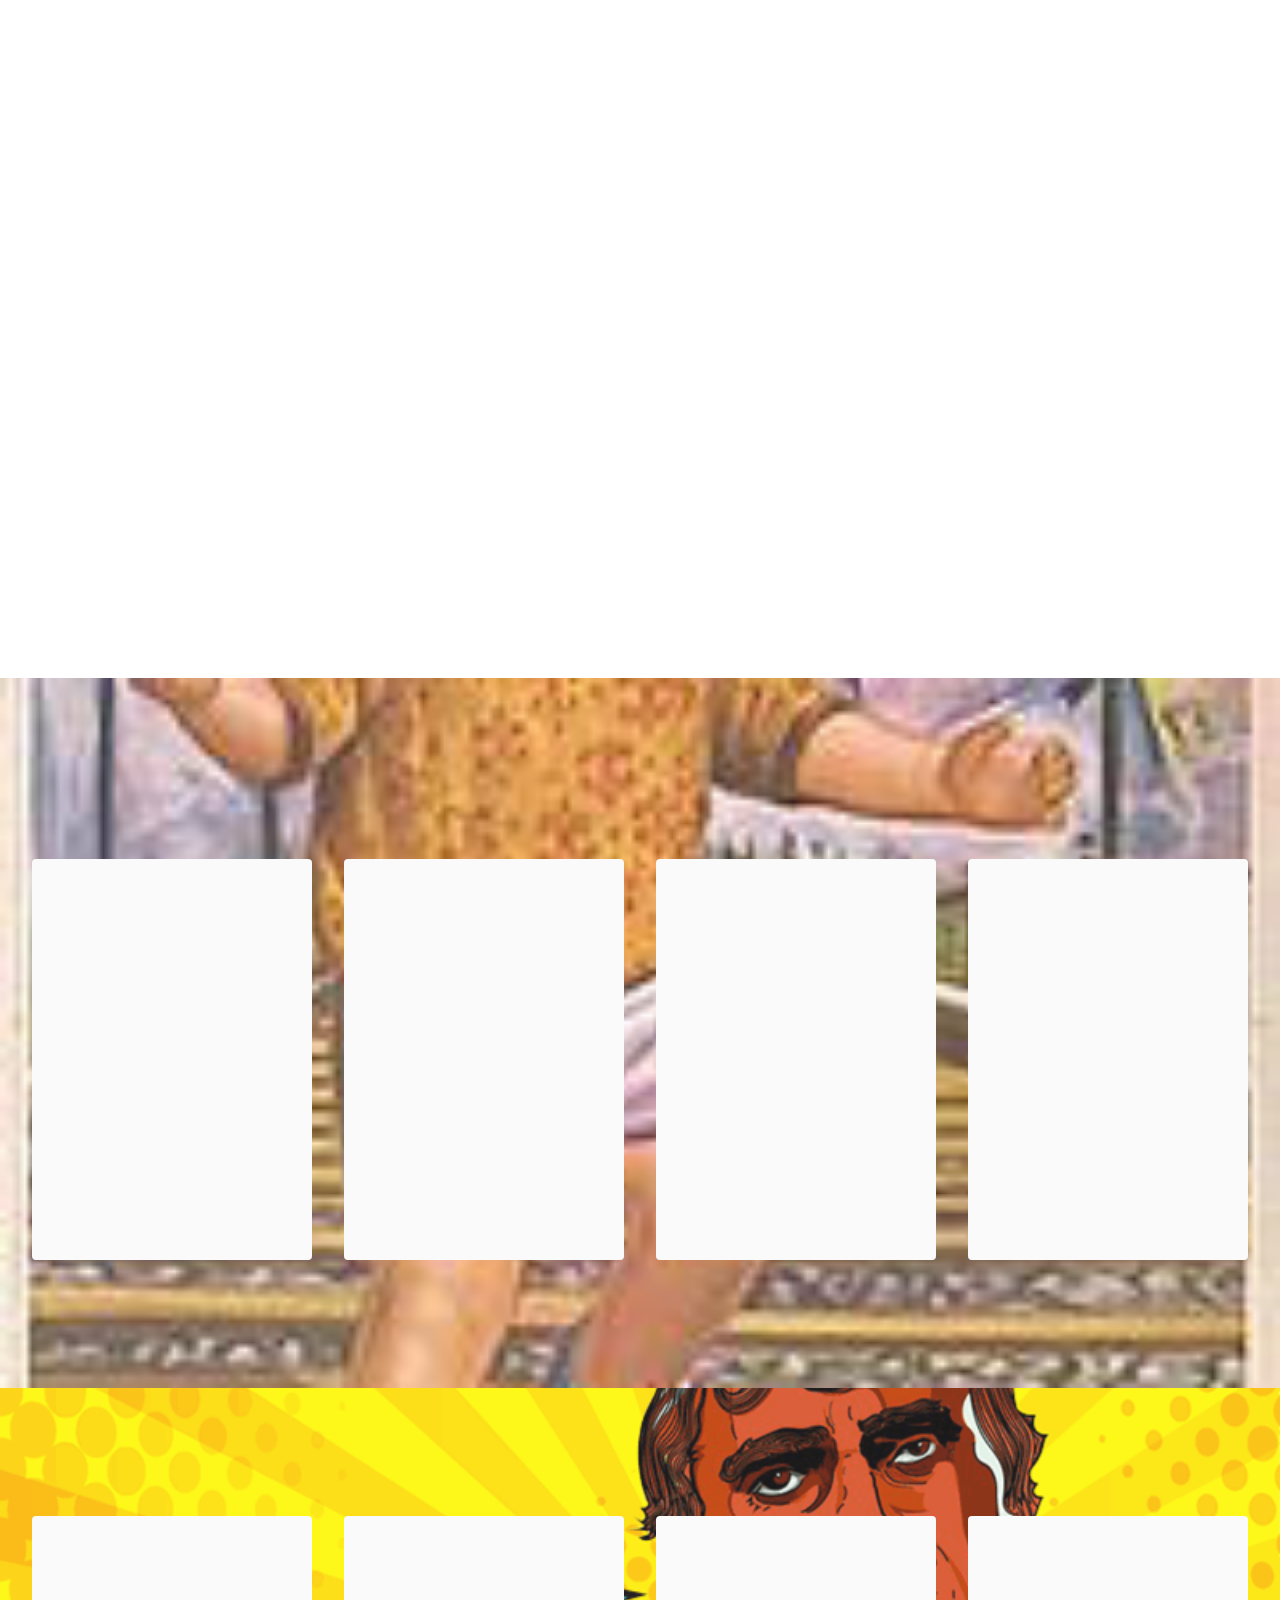
<file: Gallery/page1.html>
<!DOCTYPE html>
<html  >
<head>
 
  <meta charset="UTF-8">
  <meta http-equiv="X-UA-Compatible" content="IE=edge">
  <meta name="generator" content="Mobirise v5.3.5, mobirise.com">
  <meta name="viewport" content="width=device-width, initial-scale=1, minimum-scale=1">
  <link rel="shortcut icon" href="assets/images/fine-art-logo-removebg-preview-96x96.png" type="image/x-icon">
  <meta name="description" content="">
  
  
  <title>Gallery&nbsp;</title>
  <link rel="stylesheet" href="assets/tether/tether.min.css">
  <link rel="stylesheet" href="assets/bootstrap/css/bootstrap.min.css">
  <link rel="stylesheet" href="assets/bootstrap/css/bootstrap-grid.min.css">
  <link rel="stylesheet" href="assets/bootstrap/css/bootstrap-reboot.min.css">
  <link rel="stylesheet" href="assets/animatecss/animate.css">
  <link rel="stylesheet" href="assets/dropdown/css/style.css">
  <link rel="stylesheet" href="assets/formstyler/jquery.formstyler.css">
  <link rel="stylesheet" href="assets/formstyler/jquery.formstyler.theme.css">
  <link rel="stylesheet" href="assets/datepicker/jquery.datetimepicker.min.css">
  <link rel="stylesheet" href="assets/socicon/css/styles.css">
  <link rel="stylesheet" href="assets/theme/css/style.css">
  <link rel="preload" href="https://fonts.googleapis.com/css?family=Shadows+Into+Light:400&display=swap" as="style" onload="this.onload=null;this.rel='stylesheet'">
  <noscript><link rel="stylesheet" href="https://fonts.googleapis.com/css?family=Shadows+Into+Light:400&display=swap"></noscript>
  <link rel="preload" href="https://fonts.googleapis.com/css?family=Jost:100,200,300,400,500,600,700,800,900,100i,200i,300i,400i,500i,600i,700i,800i,900i&display=swap" as="style" onload="this.onload=null;this.rel='stylesheet'">
  <noscript><link rel="stylesheet" href="https://fonts.googleapis.com/css?family=Jost:100,200,300,400,500,600,700,800,900,100i,200i,300i,400i,500i,600i,700i,800i,900i&display=swap"></noscript>
  <link rel="preload" as="style" href="assets/mobirise/css/mbr-additional.css"><link rel="stylesheet" href="assets/mobirise/css/mbr-additional.css" type="text/css">
  
  
  
  
</head>
<body>
  
  <section class="menu menu2 cid-sxNqNTikPU" once="menu" id="menu2-y">
    
    <nav class="navbar navbar-dropdown navbar-fixed-top navbar-expand-lg">
        <div class="container-fluid">
            <div class="navbar-brand">
                <span class="navbar-logo">
                    <a href="">
                        <img src="assets/images/fine-art-logo-removebg-preview-96x96.png" alt="Mobirise" style="height: 8rem;">
                    </a>
                </span>
                <span class="navbar-caption-wrap"><a class="navbar-caption text-secondary text-primary display-1" href="page1.html">THE GALLERY&nbsp;</a></span>
            </div>
            <button class="navbar-toggler" type="button" data-toggle="collapse" data-target="#navbarSupportedContent" aria-controls="navbarNavAltMarkup" aria-expanded="false" aria-label="Toggle navigation">
                <div class="hamburger">
                    <span></span>
                    <span></span>
                    <span></span>
                    <span></span>
                </div>
            </button>
            <div class="collapse navbar-collapse" id="navbarSupportedContent">
                <ul class="navbar-nav nav-dropdown" data-app-modern-menu="true"><li class="nav-item"><a class="nav-link link text-danger display-4" href="http://aitartexhibition.in/video%20gallery/v%20gallery.html">Video Gallery</a></li>
                    <li class="nav-item"><a class="nav-link link text-danger display-4" href="http://aitartexhibition.in/">Home</a></li></ul>
                <div class="icons-menu">
                    <a class="iconfont-wrapper" href="https://www.facebook.com/groups/1632410820374321" target="_blank">
                        <span class="p-2 mbr-iconfont socicon-facebook socicon" style="color: rgb(255, 177, 138); fill: rgb(255, 177, 138);"></span>
                    </a>
                 
                    <a class="iconfont-wrapper" href="https://www.instagram.com/fine._.arts._.ait/" target="_blank">
                        <span class="p-2 mbr-iconfont socicon-instagram socicon" style="color: rgb(255, 177, 138); fill: rgb(255, 177, 138);"></span>
                    </a>
                    
                </div>
                <div class="navbar-buttons mbr-section-btn"><a class="btn btn-danger display-4" href="http://bit.ly/fine_arts_registration">REGISTRATION</a></div>
            </div>
        </div>
    </nav>
</section>

<section class="header1 cid-sxNHrD7TLS mbr-fullscreen" id="header1-1l">

    

    

    <div class="container">
        <div class="row">
            <div class="col-12 col-lg-8">
                <h1 class="mbr-section-title mbr-fonts-style mb-3 display-2"><p>&nbsp; &nbsp;&nbsp;</p><br><br><br><br><br><br><br><br><br><br><p>&nbsp; &nbsp; &nbsp; &nbsp; &nbsp; &nbsp; &nbsp; &nbsp; &nbsp; &nbsp; &nbsp; &nbsp; &nbsp; &nbsp; &nbsp; &nbsp; </p><br><p><br></p><br><p>&nbsp;&nbsp;&nbsp;&nbsp;&nbsp;&nbsp;&nbsp;WELCOMES YOU ALL&nbsp; &nbsp;&nbsp;&nbsp;&nbsp;&nbsp;&nbsp;&nbsp;&nbsp;&nbsp;&nbsp;&nbsp;&nbsp;&nbsp;&nbsp;&nbsp;&nbsp;&nbsp;&nbsp;&nbsp;&nbsp;&nbsp;&nbsp;&nbsp;&nbsp;&nbsp;&nbsp;&nbsp;&nbsp;&nbsp;&nbsp;&nbsp;&nbsp;&nbsp;&nbsp;&nbsp;&nbsp;&nbsp;&nbsp;&nbsp;<span style="font-size: 3rem;">&nbsp; &nbsp;&nbsp;</span><span style="font-size: 3rem;">&nbsp;&nbsp;&nbsp;&nbsp;</span><span style="font-size: 3rem;">&nbsp; &nbsp;</span></p></h1>
                
                
                
            </div>
        </div>
    </div>
</section>

<section class="gallery3 cid-sxNrCnb7qP" id="gallery3-z">
    
    <div class="mbr-overlay"></div>
    <div class="container-fluid">
        <div class="mbr-section-head">
            <h4 class="mbr-section-title mbr-fonts-style align-center mb-0 display-2"><strong>ENJOY THE SYNDROME OF ART</strong></h4>
            
        </div>
        <div class="row mt-4">
            <div class="item features-image сol-12 col-md-6 col-lg-3">
                <div class="item-wrapper">
                    <div class="item-img">
                        <img src="assets/images/-nitishkaushik-nitish-kaushik-806x806.jpg" alt="">
                    </div>
                    <div class="item-content">
                        <h5 class="item-title mbr-fonts-style display-7"><strong>_nitishkaushik (Nitish kaushik)</strong></h5>
                        
                        
                    </div>
                    
                </div>
            </div>
            <div class="item features-image сol-12 col-md-6 col-lg-3">
                <div class="item-wrapper">
                    <div class="item-img">
                        <img src="assets/images/01-806x806.jpg" alt="">
                    </div>
                    <div class="item-content">
                        <h5 class="item-title mbr-fonts-style display-7"><strong>The ARtist</strong></h5>
                        
                        
                    </div>
                    
                </div>
            </div>
            <div class="item features-image сol-12 col-md-6 col-lg-3">
                <div class="item-wrapper">
                    <div class="item-img">
                        <img src="assets/images/06-806x806.jpg" alt="">
                    </div>
                    <div class="item-content">
                        <h5 class="item-title mbr-fonts-style display-7"><strong>The ARtist</strong></h5>
                        
                        
                    </div>
                    
                </div>
            </div>
            <div class="item features-image сol-12 col-md-6 col-lg-3">
                <div class="item-wrapper">
                    <div class="item-img">
                        <img src="assets/images/52-806x806.jpg" alt="" title="">
                    </div>
                    <div class="item-content">
                        <h5 class="item-title mbr-fonts-style display-7"><strong>The ARtist</strong></h5>
                        
                        
                    </div>
                    
                </div>
            </div>
        </div>
    </div>
</section>

<section class="gallery3 cid-sxNrDqje9s" id="gallery3-10">
    
    <div class="mbr-overlay"></div>
    <div class="container-fluid">
        
        <div class="row mt-4">
            <div class="item features-image сol-12 col-md-6 col-lg-3">
                <div class="item-wrapper">
                    <div class="item-img">
                        <img src="assets/images/56-806x806.jpg" alt="">
                    </div>
                    <div class="item-content">
                        <h5 class="item-title mbr-fonts-style display-7"><strong>The ARtist</strong></h5>
                        
                        
                    </div>
                    
                </div>
            </div>
            <div class="item features-image сol-12 col-md-6 col-lg-3">
                <div class="item-wrapper">
                    <div class="item-img">
                        <img src="assets/images/64-806x806.jpg" alt="">
                    </div>
                    <div class="item-content">
                        <h5 class="item-title mbr-fonts-style display-7"><strong>The ARtist</strong></h5>
                        
                        
                    </div>
                    
                </div>
            </div>
            <div class="item features-image сol-12 col-md-6 col-lg-3">
                <div class="item-wrapper">
                    <div class="item-img">
                        <img src="assets/images/65-806x806.jpg" alt="">
                    </div>
                    <div class="item-content">
                        <h5 class="item-title mbr-fonts-style display-7"><strong>The ARtist</strong></h5>
                        
                        
                    </div>
                    
                </div>
            </div>
            <div class="item features-image сol-12 col-md-6 col-lg-3">
                <div class="item-wrapper">
                    <div class="item-img">
                        <img src="assets/images/alan-not-allen-alan-john-806x806.jpg" alt="" title="">
                    </div>
                    <div class="item-content">
                        <h5 class="item-title mbr-fonts-style display-7"><strong>alan_not_allen (Alan John)</strong></h5>
                        
                        
                    </div>
                    
                </div>
            </div>
        </div>
    </div>
</section>

<section class="gallery3 cid-sxNrE4lDxA" id="gallery3-11">
    
    <div class="mbr-overlay"></div>
    <div class="container-fluid">
        
        <div class="row mt-4">
            <div class="item features-image сol-12 col-md-6 col-lg-3">
                <div class="item-wrapper">
                    <div class="item-img">
                        <img src="assets/images/amrit-singh-gill-fe-comp-b-2-806x806.jpg" alt="">
                    </div>
                    <div class="item-content">
                        <h5 class="item-title mbr-fonts-style display-7"><strong>Amrit Singh Gill (FE COMP B)&nbsp;</strong></h5>
                        
                        
                    </div>
                    
                </div>
            </div>
            <div class="item features-image сol-12 col-md-6 col-lg-3">
                <div class="item-wrapper">
                    <div class="item-img">
                        <img src="assets/images/amrit-singh-gill-fe-comp-b-806x806.jpg" alt="">
                    </div>
                    <div class="item-content">
                        <h5 class="item-title mbr-fonts-style display-7"><strong>Amrit Singh Gill (FE COMP B)</strong></h5>
                        
                        
                    </div>
                    
                </div>
            </div>
            <div class="item features-image сol-12 col-md-6 col-lg-3">
                <div class="item-wrapper">
                    <div class="item-img">
                        <img src="assets/images/annanyaness-annanya-806x806.jpg" alt="">
                    </div>
                    <div class="item-content">
                        <h5 class="item-title mbr-fonts-style display-7"><strong>annanyaness (Annanya)</strong></h5>
                        
                        
                    </div>
                    
                </div>
            </div>
            <div class="item features-image сol-12 col-md-6 col-lg-3">
                <div class="item-wrapper">
                    <div class="item-img">
                        <img src="assets/images/archit-fe-entc-b-806x806.jpg" alt="" title="">
                    </div>
                    <div class="item-content">
                        <h5 class="item-title mbr-fonts-style display-7"><strong>Archit (FE EnTC B)</strong></h5>
                        
                        
                    </div>
                    
                </div>
            </div>
        </div>
    </div>
</section>

<section class="gallery3 cid-sxNrMzcPo5" id="gallery3-14">
    
    <div class="mbr-overlay"></div>
    <div class="container-fluid">
        
        <div class="row mt-4">
            <div class="item features-image сol-12 col-md-6 col-lg-3">
                <div class="item-wrapper">
                    <div class="item-img">
                        <img src="assets/images/archit-fe-entc-b-806x806.jpg" alt="">
                    </div>
                    <div class="item-content">
                        <h5 class="item-title mbr-fonts-style display-7"><strong>Archit (FE EnTC B)</strong></h5>
                        
                        
                    </div>
                    
                </div>
            </div>
            <div class="item features-image сol-12 col-md-6 col-lg-3">
                <div class="item-wrapper">
                    <div class="item-img">
                        <img src="assets/images/art-gallery-rita-anu-806x806.jpg" alt="">
                    </div>
                    <div class="item-content">
                        <h5 class="item-title mbr-fonts-style display-7"><strong>art_gallery_rita (anu)</strong></h5>
                        
                        
                    </div>
                    
                </div>
            </div>
            <div class="item features-image сol-12 col-md-6 col-lg-3">
                <div class="item-wrapper">
                    <div class="item-img">
                        <img src="assets/images/beast-vishalsinsta-account-and-real-name-unknown-h-806x806.jpg" alt="">
                    </div>
                    <div class="item-content">
                        <h5 class="item-title mbr-fonts-style display-7"><strong>beast_vishals</strong></h5>
                        
                        
                    </div>
                    
                </div>
            </div>
            <div class="item features-image сol-12 col-md-6 col-lg-3">
                <div class="item-wrapper">
                    <div class="item-img">
                        <img src="assets/images/beauty-nirala-fe-entc-2-806x806.jpg" alt="" title="">
                    </div>
                    <div class="item-content">
                        <h5 class="item-title mbr-fonts-style display-7"><strong>Beauty Nirala FE EnTC&nbsp;</strong></h5>
                        
                        
                    </div>
                    
                </div>
            </div>
        </div>
    </div>
</section>

<section class="gallery3 cid-sxNyAAl1W0" id="gallery3-1a">
    
    <div class="mbr-overlay"></div>
    <div class="container-fluid">
        
        <div class="row mt-4">
            <div class="item features-image сol-12 col-md-6 col-lg-3">
                <div class="item-wrapper">
                    <div class="item-img">
                        <img src="assets/images/beauty-nirala-fe-entc-806x806.jpg" alt="">
                    </div>
                    <div class="item-content">
                        <h5 class="item-title mbr-fonts-style display-7"><strong>Beauty Nirala FE EnTC</strong></h5>
                        
                        
                    </div>
                    
                </div>
            </div>
            <div class="item features-image сol-12 col-md-6 col-lg-3">
                <div class="item-wrapper">
                    <div class="item-img">
                        <img src="assets/images/chaugs-rohan-rohan-chougule-806x806.jpg" alt="">
                    </div>
                    <div class="item-content">
                        <h5 class="item-title mbr-fonts-style display-7"><strong>Beauty Nirala FE EnTC</strong></h5>
                        
                        
                    </div>
                    
                </div>
            </div>
            <div class="item features-image сol-12 col-md-6 col-lg-3">
                <div class="item-wrapper">
                    <div class="item-img">
                        <img src="assets/images/deepti-kale-te-mech-806x806.jpg" alt="">
                    </div>
                    <div class="item-content">
                        <h5 class="item-title mbr-fonts-style display-7"><strong>Deepti Kale TE MECH</strong></h5>
                        
                        
                    </div>
                    
                </div>
            </div>
            <div class="item features-image сol-12 col-md-6 col-lg-3">
                <div class="item-wrapper">
                    <div class="item-img">
                        <img src="assets/images/divyangana-fe-entc-b-806x806.jpg" alt="" title="">
                    </div>
                    <div class="item-content">
                        <h5 class="item-title mbr-fonts-style display-7"><strong>Divyangana (FE Entc B)</strong></h5>
                        
                        
                    </div>
                    
                </div>
            </div>
        </div>
    </div>
</section>

<section class="gallery3 cid-sxNrN7IjOR" id="gallery3-15">
    
    <div class="mbr-overlay"></div>
    <div class="container-fluid">
        
        <div class="row mt-4">
            <div class="item features-image сol-12 col-md-6 col-lg-3">
                <div class="item-wrapper">
                    <div class="item-img">
                        <img src="assets/images/gen-mcarthur-vivek-saahil-806x806.jpg" alt="">
                    </div>
                    <div class="item-content">
                        <h5 class="item-title mbr-fonts-style display-7"><strong>gen_mcarthur (Vivek Saahil)</strong></h5>
                        
                        
                    </div>
                    
                </div>
            </div>
            <div class="item features-image сol-12 col-md-6 col-lg-3">
                <div class="item-wrapper">
                    <div class="item-img">
                        <img src="assets/images/indimanga-rahul-singh-806x806.jpg" alt="">
                    </div>
                    <div class="item-content">
                        <h5 class="item-title mbr-fonts-style display-7"><strong>indimanga_(Rahul Singh)</strong></h5>
                        
                        
                    </div>
                    
                </div>
            </div>
            <div class="item features-image сol-12 col-md-6 col-lg-3">
                <div class="item-wrapper">
                    <div class="item-img">
                        <img src="assets/images/katyani-se-entc-2-806x806.jpg" alt="">
                    </div>
                    <div class="item-content">
                        <h5 class="item-title mbr-fonts-style display-7"><strong>katyani SE EnTC</strong></h5>
                        
                        
                    </div>
                    
                </div>
            </div>
            <div class="item features-image сol-12 col-md-6 col-lg-3">
                <div class="item-wrapper">
                    <div class="item-img">
                        <img src="assets/images/katyani-se-entc-3-806x806.jpg" alt="" title="">
                    </div>
                    <div class="item-content">
                        <h5 class="item-title mbr-fonts-style display-7"><strong>katyani SE EnTC&nbsp;</strong></h5>
                        
                        
                    </div>
                    
                </div>
            </div>
        </div>
    </div>
</section>

<section class="gallery3 cid-sxNyqxqa0p" id="gallery3-16">
    
    <div class="mbr-overlay"></div>
    <div class="container-fluid">
        
        <div class="row mt-4">
            <div class="item features-image сol-12 col-md-6 col-lg-3">
                <div class="item-wrapper">
                    <div class="item-img">
                        <img src="assets/images/katyani-se-entc-806x806.jpg" alt="">
                    </div>
                    <div class="item-content">
                        <h5 class="item-title mbr-fonts-style display-7"><strong>katyani SE EnTC</strong></h5>
                        
                        
                    </div>
                    
                </div>
            </div>
            <div class="item features-image сol-12 col-md-6 col-lg-3">
                <div class="item-wrapper">
                    <div class="item-img">
                        <img src="assets/images/khushi-fe-comp-b-2-806x806.jpg" alt="">
                    </div>
                    <div class="item-content">
                        <h5 class="item-title mbr-fonts-style display-7"><strong>Khushi (FE COMP B)&nbsp;</strong></h5>
                        
                        
                    </div>
                    
                </div>
            </div>
            <div class="item features-image сol-12 col-md-6 col-lg-3">
                <div class="item-wrapper">
                    <div class="item-img">
                        <img src="assets/images/khushi-fe-comp-b-3-806x806.jpg" alt="">
                    </div>
                    <div class="item-content">
                        <h5 class="item-title mbr-fonts-style display-7"><strong>Khushi (FE COMP B)&nbsp;</strong></h5>
                        
                        
                    </div>
                    
                </div>
            </div>
            <div class="item features-image сol-12 col-md-6 col-lg-3">
                <div class="item-wrapper">
                    <div class="item-img">
                        <img src="assets/images/khushi-fe-comp-b-806x806.jpg" alt="" title="">
                    </div>
                    <div class="item-content">
                        <h5 class="item-title mbr-fonts-style display-7"><strong>Khushi (FE COMP B)</strong></h5>
                        
                        
                    </div>
                    
                </div>
            </div>
        </div>
    </div>
</section>

<section class="gallery3 cid-sxNyB2KGFA" id="gallery3-1b">
    
    <div class="mbr-overlay"></div>
    <div class="container-fluid">
        
        <div class="row mt-4">
            <div class="item features-image сol-12 col-md-6 col-lg-3">
                <div class="item-wrapper">
                    <div class="item-img">
                        <img src="assets/images/manoj-kumar-rewar-se-it-2-806x806.jpg" alt="">
                    </div>
                    <div class="item-content">
                        <h5 class="item-title mbr-fonts-style display-7"><strong>Manoj Kumar Rewar SE IT&nbsp;</strong></h5>
                        
                        
                    </div>
                    
                </div>
            </div>
            <div class="item features-image сol-12 col-md-6 col-lg-3">
                <div class="item-wrapper">
                    <div class="item-img">
                        <img src="assets/images/7a-522x719.jpg" alt="">
                    </div>
                    <div class="item-content">
                        <h5 class="item-title mbr-fonts-style display-7"><strong>Manoj Kumar Rewar SE IT&nbsp;</strong></h5>
                        
                        
                    </div>
                    
                </div>
            </div>
            <div class="item features-image сol-12 col-md-6 col-lg-3">
                <div class="item-wrapper">
                    <div class="item-img">
                        <img src="assets/images/manoj-kumar-rewar-se-it-3-806x806.jpg" alt="">
                    </div>
                    <div class="item-content">
                        <h5 class="item-title mbr-fonts-style display-7"><strong>Manoj Kumar Rewar SE IT&nbsp;</strong></h5>
                        
                        
                    </div>
                    
                </div>
            </div>
            <div class="item features-image сol-12 col-md-6 col-lg-3">
                <div class="item-wrapper">
                    <div class="item-img">
                        <img src="assets/images/manoj-kumar-rewar-se-it-4-806x806.jpg" alt="" title="">
                    </div>
                    <div class="item-content">
                        <h5 class="item-title mbr-fonts-style display-7"><strong>Manoj Kumar Rewar SE IT&nbsp;</strong></h5>
                        
                        
                    </div>
                    
                </div>
            </div>
        </div>
    </div>
</section>

<section class="gallery3 cid-sxNyr7p74V" id="gallery3-17">
    
    <div class="mbr-overlay"></div>
    <div class="container-fluid">
        
        <div class="row mt-4">
            <div class="item features-image сol-12 col-md-6 col-lg-3">
                <div class="item-wrapper">
                    <div class="item-img">
                        <img src="assets/images/manoj-kumar-rewar-se-it-5-806x806.jpg" alt="">
                    </div>
                    <div class="item-content">
                        <h5 class="item-title mbr-fonts-style display-7"><strong>Manoj Kumar Rewar SE IT&nbsp;</strong></h5>
                        
                        
                    </div>
                    
                </div>
            </div>
            <div class="item features-image сol-12 col-md-6 col-lg-3">
                <div class="item-wrapper">
                    <div class="item-img">
                        <img src="assets/images/manoj-kumar-rewar-se-it-6-806x806.jpg" alt="">
                    </div>
                    <div class="item-content">
                        <h5 class="item-title mbr-fonts-style display-7"><strong>Manoj Kumar Rewar SE IT&nbsp;</strong></h5>
                        
                        
                    </div>
                    
                </div>
            </div>
            <div class="item features-image сol-12 col-md-6 col-lg-3">
                <div class="item-wrapper">
                    <div class="item-img">
                        <img src="assets/images/manoj-kumar-rewar-se-it-7-806x806.jpg" alt="">
                    </div>
                    <div class="item-content">
                        <h5 class="item-title mbr-fonts-style display-7"><strong>Manoj Kumar Rewar SE IT&nbsp;</strong></h5>
                        
                        
                    </div>
                    
                </div>
            </div>
            <div class="item features-image сol-12 col-md-6 col-lg-3">
                <div class="item-wrapper">
                    <div class="item-img">
                        <img src="assets/images/manoj-kumar-rewar-se-it-8-806x806.jpg" alt="" title="">
                    </div>
                    <div class="item-content">
                        <h5 class="item-title mbr-fonts-style display-7"><strong>Manoj Kumar Rewar SE IT&nbsp;</strong></h5>
                        
                        
                    </div>
                    
                </div>
            </div>
        </div>
    </div>
</section>

<section class="gallery3 cid-sxNyrHoONF" id="gallery3-18">
    
    <div class="mbr-overlay"></div>
    <div class="container-fluid">
        
        <div class="row mt-4">
            <div class="item features-image сol-12 col-md-6 col-lg-3">
                <div class="item-wrapper">
                    <div class="item-img">
                        <img src="assets/images/manoj-kumar-rewar-se-it-9-806x806.jpg" alt="">
                    </div>
                    <div class="item-content">
                        <h5 class="item-title mbr-fonts-style display-7"><strong>Manoj Kumar Rewar SE IT&nbsp;</strong></h5>
                        
                        
                    </div>
                    
                </div>
            </div>
            <div class="item features-image сol-12 col-md-6 col-lg-3">
                <div class="item-wrapper">
                    <div class="item-img">
                        <img src="assets/images/manoj-kumar-rewar-se-it-10-806x806.jpg" alt="">
                    </div>
                    <div class="item-content">
                        <h5 class="item-title mbr-fonts-style display-7"><strong>Manoj Kumar Rewar SE IT&nbsp;</strong></h5>
                        
                        
                    </div>
                    
                </div>
            </div>
            <div class="item features-image сol-12 col-md-6 col-lg-3">
                <div class="item-wrapper">
                    <div class="item-img">
                        <img src="assets/images/manoj-kumar-rewar-se-it-11-806x806.jpg" alt="">
                    </div>
                    <div class="item-content">
                        <h5 class="item-title mbr-fonts-style display-7"><strong>Manoj Kumar Rewar SE IT&nbsp;</strong></h5>
                        
                        
                    </div>
                    
                </div>
            </div>
            <div class="item features-image сol-12 col-md-6 col-lg-3">
                <div class="item-wrapper">
                    <div class="item-img">
                        <img src="assets/images/manoj-kumar-rewar-se-it-12-806x806.jpg" alt="" title="">
                    </div>
                    <div class="item-content">
                        <h5 class="item-title mbr-fonts-style display-7"><strong>Manoj Kumar Rewar SE IT&nbsp;</strong></h5>
                        
                        
                    </div>
                    
                </div>
            </div>
        </div>
    </div>
</section>

<section class="gallery3 cid-sxNyBqHMiu" id="gallery3-1c">
    
    <div class="mbr-overlay"></div>
    <div class="container-fluid">
        
        <div class="row mt-4">
            <div class="item features-image сol-12 col-md-6 col-lg-3">
                <div class="item-wrapper">
                    <div class="item-img">
                        <img src="assets/images/manoj-kumar-rewar-se-it-806x806.jpg" alt="">
                    </div>
                    <div class="item-content">
                        <h5 class="item-title mbr-fonts-style display-7"><strong>Manoj Kumar Rewar SE IT&nbsp;</strong></h5>
                        
                        
                    </div>
                    
                </div>
            </div>
            <div class="item features-image сol-12 col-md-6 col-lg-3">
                <div class="item-wrapper">
                    <div class="item-img">
                        <img src="assets/images/midgardian.-naveen-gaur-806x806.jpg" alt="">
                    </div>
                    <div class="item-content">
                        <h5 class="item-title mbr-fonts-style display-7"><strong>midgardian. (Naveen gaur)</strong></h5>
                        
                        
                    </div>
                    
                </div>
            </div>
            <div class="item features-image сol-12 col-md-6 col-lg-3">
                <div class="item-wrapper">
                    <div class="item-img">
                        <img src="assets/images/n-pawan-kumar-806x806.jpg" alt="">
                    </div>
                    <div class="item-content">
                        <h5 class="item-title mbr-fonts-style display-7"><strong>N pawan kumar</strong></h5>
                        
                        
                    </div>
                    
                </div>
            </div>
            <div class="item features-image сol-12 col-md-6 col-lg-3">
                <div class="item-wrapper">
                    <div class="item-img">
                        <img src="assets/images/prashant-kumar-tiwari-806x806.jpg" alt="" title="">
                    </div>
                    <div class="item-content">
                        <h5 class="item-title mbr-fonts-style display-7"><strong>Prashant kumar Tiwari</strong></h5>
                        
                        
                    </div>
                    
                </div>
            </div>
        </div>
    </div>
</section>

<section class="gallery3 cid-sxNysbX5Fm" id="gallery3-19">
    
    <div class="mbr-overlay"></div>
    <div class="container-fluid">
        
        <div class="row mt-4">
            <div class="item features-image сol-12 col-md-6 col-lg-3">
                <div class="item-wrapper">
                    <div class="item-img">
                        <img src="assets/images/prateek-phadtare-se-it-806x806.jpg" alt="">
                    </div>
                    <div class="item-content">
                        <h5 class="item-title mbr-fonts-style display-7"><strong>Prateek phadtare SE IT</strong></h5>
                        
                        
                    </div>
                    
                </div>
            </div>
            <div class="item features-image сol-12 col-md-6 col-lg-3">
                <div class="item-wrapper">
                    <div class="item-img">
                        <img src="assets/images/ritu-se-entc-806x806.jpg" alt="">
                    </div>
                    <div class="item-content">
                        <h5 class="item-title mbr-fonts-style display-7"><strong>Ritu SE EnTC</strong></h5>
                        
                        
                    </div>
                    
                </div>
            </div>
            <div class="item features-image сol-12 col-md-6 col-lg-3">
                <div class="item-wrapper">
                    <div class="item-img">
                        <img src="assets/images/robin-chaudhary-fe-comp-a-806x806.jpg" alt="">
                    </div>
                    <div class="item-content">
                        <h5 class="item-title mbr-fonts-style display-7"><strong>Robin Chaudhary FE COMP A</strong></h5>
                        
                        
                    </div>
                    
                </div>
            </div>
            <div class="item features-image сol-12 col-md-6 col-lg-3">
                <div class="item-wrapper">
                    <div class="item-img">
                        <img src="assets/images/robin-9422-robin-chaudhary-806x806.jpg" alt="" title="">
                    </div>
                    <div class="item-content">
                        <h5 class="item-title mbr-fonts-style display-7"><strong>Robin Chaudhary FE COMP A</strong></h5>
                        
                        
                    </div>
                    
                </div>
            </div>
        </div>
    </div>
</section>

<section class="gallery3 cid-sxNyBO36mS" id="gallery3-1d">
    
    <div class="mbr-overlay"></div>
    <div class="container-fluid">
        
        <div class="row mt-4">
            <div class="item features-image сol-12 col-md-6 col-lg-3">
                <div class="item-wrapper">
                    <div class="item-img">
                        <img src="assets/images/samidha-tikulave-806x806.jpg" alt="">
                    </div>
                    <div class="item-content">
                        <h5 class="item-title mbr-fonts-style display-7"><strong>Samidha Tikulave</strong></h5>
                        
                        
                    </div>
                    
                </div>
            </div>
            <div class="item features-image сol-12 col-md-6 col-lg-3">
                <div class="item-wrapper">
                    <div class="item-img">
                        <img src="assets/images/sangam-poonia-2-806x806.jpg" alt="">
                    </div>
                    <div class="item-content">
                        <h5 class="item-title mbr-fonts-style display-7"><strong>Sangam Poonia</strong></h5>
                        
                        
                    </div>
                    
                </div>
            </div>
            <div class="item features-image сol-12 col-md-6 col-lg-3">
                <div class="item-wrapper">
                    <div class="item-img">
                        <img src="assets/images/sangam-poonia-3-806x806.jpg" alt="">
                    </div>
                    <div class="item-content">
                        <h5 class="item-title mbr-fonts-style display-7"><strong>Sangam Poonia</strong></h5>
                        
                        
                    </div>
                    
                </div>
            </div>
            <div class="item features-image сol-12 col-md-6 col-lg-3">
                <div class="item-wrapper">
                    <div class="item-img">
                        <img src="assets/images/saurav-singh-rauthhan-se-it-806x806.jpg" alt="" title="">
                    </div>
                    <div class="item-content">
                        <h5 class="item-title mbr-fonts-style display-7"><strong>Saurav Singh Rauthhan SE IT</strong></h5>
                        
                        
                    </div>
                    
                </div>
            </div>
        </div>
    </div>
</section>

<section class="gallery3 cid-sxNyCFtiGM" id="gallery3-1f">
    
    <div class="mbr-overlay"></div>
    <div class="container-fluid">
        
        <div class="row mt-4">
            <div class="item features-image сol-12 col-md-6 col-lg-3">
                <div class="item-wrapper">
                    <div class="item-img">
                        <img src="assets/images/sawthang-rai-se-entc-806x806.jpg" alt="">
                    </div>
                    <div class="item-content">
                        <h5 class="item-title mbr-fonts-style display-7"><strong>sawthang Rai SE EnTC</strong></h5>
                        
                        
                    </div>
                    
                </div>
            </div>
            <div class="item features-image сol-12 col-md-6 col-lg-3">
                <div class="item-wrapper">
                    <div class="item-img">
                        <img src="assets/images/shivam-malik-806x806.jpg" alt="">
                    </div>
                    <div class="item-content">
                        <h5 class="item-title mbr-fonts-style display-7"><strong>Shivam malik</strong></h5>
                        
                        
                    </div>
                    
                </div>
            </div>
            <div class="item features-image сol-12 col-md-6 col-lg-3">
                <div class="item-wrapper">
                    <div class="item-img">
                        <img src="assets/images/shivangi-kotnala-fe-it-2-806x806.jpg" alt="">
                    </div>
                    <div class="item-content">
                        <h5 class="item-title mbr-fonts-style display-7"><strong>Shivangi Kotnala (FE IT)&nbsp;</strong></h5>
                        
                        
                    </div>
                    
                </div>
            </div>
            <div class="item features-image сol-12 col-md-6 col-lg-3">
                <div class="item-wrapper">
                    <div class="item-img">
                        <img src="assets/images/shivangi-kotnala-fe-it-806x806.jpg" alt="" title="">
                    </div>
                    <div class="item-content">
                        <h5 class="item-title mbr-fonts-style display-7"><strong>Shivangi Kotnala (FE IT)&nbsp;</strong></h5>
                        
                        
                    </div>
                    
                </div>
            </div>
        </div>
    </div>
</section>

<section class="gallery3 cid-sxNyDtgWLR" id="gallery3-1g">
    
    <div class="mbr-overlay"></div>
    <div class="container-fluid">
        
        <div class="row mt-4">
            <div class="item features-image сol-12 col-md-6 col-lg-3">
                <div class="item-wrapper">
                    <div class="item-img">
                        <img src="assets/images/suman-arsd-suman-2-806x806.jpg" alt="">
                    </div>
                    <div class="item-content">
                        <h5 class="item-title mbr-fonts-style display-7"><strong>suman_arsd (suman )&nbsp;</strong></h5>
                        
                        
                    </div>
                    
                </div>
            </div>
            <div class="item features-image сol-12 col-md-6 col-lg-3">
                <div class="item-wrapper">
                    <div class="item-img">
                        <img src="assets/images/suman-arsd-suman-806x806.jpg" alt="">
                    </div>
                    <div class="item-content">
                        <h5 class="item-title mbr-fonts-style display-7"><strong>suman_arsd (suman )&nbsp;</strong></h5>
                        
                        
                    </div>
                    
                </div>
            </div>
            <div class="item features-image сol-12 col-md-6 col-lg-3">
                <div class="item-wrapper">
                    <div class="item-img">
                        <img src="assets/images/swaraj-nayak-fe-it-2-806x806.jpg" alt="">
                    </div>
                    <div class="item-content">
                        <h5 class="item-title mbr-fonts-style display-7"><strong>Swaraj Nayak (FE IT)&nbsp;</strong></h5>
                        
                        
                    </div>
                    
                </div>
            </div>
            <div class="item features-image сol-12 col-md-6 col-lg-3">
                <div class="item-wrapper">
                    <div class="item-img">
                        <img src="assets/images/swaraj-nayak-fe-it-3-806x806.jpg" alt="" title="">
                    </div>
                    <div class="item-content">
                        <h5 class="item-title mbr-fonts-style display-7"><strong>Swaraj Nayak (FE IT)&nbsp;</strong></h5>
                        
                        
                    </div>
                    
                </div>
            </div>
        </div>
    </div>
</section>

<section class="gallery3 cid-sxNyCfq2k6" id="gallery3-1e">
    
    <div class="mbr-overlay"></div>
    <div class="container-fluid">
        
        <div class="row mt-4">
            <div class="item features-image сol-12 col-md-6 col-lg-3">
                <div class="item-wrapper">
                    <div class="item-img">
                        <img src="assets/images/swaraj-nayak-fe-it-806x806.jpg" alt="">
                    </div>
                    <div class="item-content">
                        <h5 class="item-title mbr-fonts-style display-7"><strong>Swaraj Nayak (FE IT)&nbsp;</strong></h5>
                        
                        
                    </div>
                    
                </div>
            </div>
            <div class="item features-image сol-12 col-md-6 col-lg-3">
                <div class="item-wrapper">
                    <div class="item-img">
                        <img src="assets/images/tripurari..singh-tripurari-singh-806x806.jpg" alt="">
                    </div>
                    <div class="item-content">
                        <h5 class="item-title mbr-fonts-style display-7"><strong>tripurari..singh (Tripurari Singh)</strong></h5>
                        
                        
                    </div>
                    
                </div>
            </div>
            <div class="item features-image сol-12 col-md-6 col-lg-3">
                <div class="item-wrapper">
                    <div class="item-img">
                        <img src="assets/images/vikram-singh-se-entc-2-806x806.jpg" alt="">
                    </div>
                    <div class="item-content">
                        <h5 class="item-title mbr-fonts-style display-7"><strong>Vikram Singh SE EnTC&nbsp;</strong></h5>
                        
                        
                    </div>
                    
                </div>
            </div>
            <div class="item features-image сol-12 col-md-6 col-lg-3">
                <div class="item-wrapper">
                    <div class="item-img">
                        <img src="assets/images/vikram-singh-se-entc-806x806.jpg" alt="" title="">
                    </div>
                    <div class="item-content">
                        <h5 class="item-title mbr-fonts-style display-7"><strong>Vikram Singh SE EnTC&nbsp;</strong></h5>
                        
                        
                    </div>
                    
                </div>
            </div>
        </div>
    </div>
</section>

<section class="gallery3 cid-sxNyEcePQu" id="gallery3-1h">
    
    <div class="mbr-overlay"></div>
    <div class="container-fluid">
        
        <div class="row mt-4">
            <div class="item features-image сol-12 col-md-6 col-lg-3">
                <div class="item-wrapper">
                    <div class="item-img">
                        <img src="assets/images/vishal-singh-se-comp-806x806.jpg" alt="">
                    </div>
                    <div class="item-content">
                        <h5 class="item-title mbr-fonts-style display-7"><strong>Vishal SE Comp&nbsp;</strong></h5>
                        
                        
                    </div>
                    
                </div>
            </div>
            <div class="item features-image сol-12 col-md-6 col-lg-3">
                <div class="item-wrapper">
                    <div class="item-img">
                        <img src="assets/images/yogesh-fe-comp-b-2-806x806.jpg" alt="">
                    </div>
                    <div class="item-content">
                        <h5 class="item-title mbr-fonts-style display-7"><strong>Yogesh FE COMP B</strong></h5>
                        
                        
                    </div>
                    
                </div>
            </div>
            <div class="item features-image сol-12 col-md-6 col-lg-3">
                <div class="item-wrapper">
                    <div class="item-img">
                        <img src="assets/images/yogesh-fe-comp-b-806x806.jpg" alt="">
                    </div>
                    <div class="item-content">
                        <h5 class="item-title mbr-fonts-style display-7"><strong>Yogesh FE COMP B</strong></h5>
                        
                        
                    </div>
                    
                </div>
            </div>
          <div class="item features-image сol-12 col-md-6 col-lg-3">
                <div class="item-wrapper">
                    <div class="item-img">
                        <img src="/clg wala art/birme-1200x1200/Yash bohra.jpg" alt="">
                    </div>
                    <div class="item-content">
                        <h5 class="item-title mbr-fonts-style display-7"><strong>Yash Bohra</strong></h5>
                        
                        
                    </div>
                    
                </div>
            </div>
         
            
        </div>
    </div>
</section>
 
 
  <section class="gallery3 cid-sxNyEcePQu" id="gallery3-1h">
    
    <div class="mbr-overlay"></div>
    <div class="container-fluid">
        
        <div class="row mt-4">
            <div class="item features-image сol-12 col-md-6 col-lg-3">
                <div class="item-wrapper">
                    <div class="item-img">
                        <img src="/clg wala art/birme-1200x1200/ayushi bhaduri.jpg" alt="">
                    </div>
                    <div class="item-content">
                        <h5 class="item-title mbr-fonts-style display-7"><strong>Aushi bhaduri&nbsp;</strong></h5>
                        
                        
                    </div>
                    
                </div>
            </div>
            <div class="item features-image сol-12 col-md-6 col-lg-3">
                <div class="item-wrapper">
                    <div class="item-img">
                        <img src="/clg wala art/birme-1200x1200/payal1.jpeg" alt="">
                    </div>
                    <div class="item-content">
                        <h5 class="item-title mbr-fonts-style display-7"><strong>Payal TE IT </strong></h5>
                        
                        
                    </div>
                    
                </div>
            </div>
            <div class="item features-image сol-12 col-md-6 col-lg-3">
                <div class="item-wrapper">
                    <div class="item-img">
                        <img src="/clg wala art/birme-1200x1200/arun2.jpg" alt="">
                    </div>
                    <div class="item-content">
                        <h5 class="item-title mbr-fonts-style display-7"><strong>Technical Secretary Arun</strong></h5>
                        
                        
                    </div>
                    
                </div>
            </div>
          <div class="item features-image сol-12 col-md-6 col-lg-3">
                <div class="item-wrapper">
                    <div class="item-img">
                        <img src="/clg wala art/birme-1200x1200/arun1.jpg" alt="">
                    </div>
                    <div class="item-content">
                        <h5 class="item-title mbr-fonts-style display-7"><strong>Technical Secretary Arun</strong></h5>
                        
                        
                    </div>
                    
                </div>
            </div>
         
            
        </div>
    </div>
</section>

 <section class="gallery3 cid-sxNyEcePQu" id="gallery3-1h">
    
    <div class="mbr-overlay"></div>
    <div class="container-fluid">
        
        <div class="row mt-4">
            <div class="item features-image сol-12 col-md-6 col-lg-3">
                <div class="item-wrapper">
                    <div class="item-img">
                        <img src="/clg wala art/birme-1200x1200/riya5.jpg" alt="">
                    </div>
                    <div class="item-content">
                        <h5 class="item-title mbr-fonts-style display-7"><strong>Technical Secretary Riya&nbsp;</strong></h5>
                        
                        
                    </div>
                    
                </div>
            </div>
            <div class="item features-image сol-12 col-md-6 col-lg-3">
                <div class="item-wrapper">
                    <div class="item-img">
                        <img src="/clg wala art/birme-1200x1200/riya 4.jpg" alt="">
                    </div>
                    <div class="item-content">
                        <h5 class="item-title mbr-fonts-style display-7"><strong>Technical Secretary Riya</strong></h5>
                        
                        
                    </div>
                    
                </div>
            </div>
            <div class="item features-image сol-12 col-md-6 col-lg-3">
                <div class="item-wrapper">
                    <div class="item-img">
                        <img src="/clg wala art/birme-1200x1200/riya3.jpg" alt="">
                    </div>
                    <div class="item-content">
                        <h5 class="item-title mbr-fonts-style display-7"><strong>Technical Secretary Riya</strong></h5>
                        
                        
                    </div>
                    
                </div>
            </div>
          <div class="item features-image сol-12 col-md-6 col-lg-3">
                <div class="item-wrapper">
                    <div class="item-img">
                        <img src="/clg wala art/birme-1200x1200/riya1.jpg" alt="">
                    </div>
                    <div class="item-content">
                        <h5 class="item-title mbr-fonts-style display-7"><strong>Technical Secretary Riya</strong></h5>
                        
                        
                    </div>
                    
                </div>
            </div>
         
            
        </div>
    </div>
</section>

<section class="image2 cid-sxSkYG1usf mbr-parallax-background" id="image2-2b">
    

    <div class="mbr-overlay" style="opacity: 0.7; background-color: rgb(255, 255, 255);">
    </div>

    <div class="container">
        <div class="row align-items-center">
            <div class="col-12 col-lg-6">
                <div class="image-wrapper">
                    <img src="assets/images/jonathan-borba-u-dzj3cmgns-unsplash-1076x1614.jpg" alt="Mobirise">
                    <p class="mbr-description mbr-fonts-style mt-2 align-center display-4">Credit :Pininterest</p>
                </div>
            </div>
            <div class="col-12 col-lg">
                <div class="text-wrapper">
                    <h3 class="mbr-section-title mbr-fonts-style mb-3 display-5"><strong>Time to See Some Paintings</strong></h3>
                    <p class="mbr-text mbr-fonts-style display-7">Now see the glimpses of wonderful paintings and enjoy the moments.</p>
                </div>
            </div>
        </div>
    </div>
</section>

<section class="gallery3 cid-sxSlgH7MLI" id="gallery3-2c">
    
    <div class="mbr-overlay"></div>
    <div class="container-fluid">
        <div class="mbr-section-head">
            <h4 class="mbr-section-title mbr-fonts-style align-center mb-0 display-2"><strong>Paint&nbsp; Gallery</strong></h4>
            
        </div>
        <div class="row mt-4">
            <div class="item features-image сol-12 col-md-6 col-lg-3">
                <div class="item-wrapper">
                    <div class="item-img">
                        <img src="assets/images/1-suset-683x683.jpg" alt="">
                    </div>
                    <div class="item-content">
                        <h5 class="item-title mbr-fonts-style display-7"><strong>Dipankar Kumar Singh</strong></h5>
                        
                        
                    </div>
                    
                </div>
            </div>
            <div class="item features-image сol-12 col-md-6 col-lg-3">
                <div class="item-wrapper">
                    <div class="item-img">
                        <img src="assets/images/2-spiral-trees-1-683x683.jpg" alt="">
                    </div>
                    <div class="item-content">
                        <h5 class="item-title mbr-fonts-style display-7"><strong>Dipankar kumar Singh</strong></h5>
                        
                        
                    </div>
                    
                </div>
            </div>
            <div class="item features-image сol-12 col-md-6 col-lg-3">
                <div class="item-wrapper">
                    <div class="item-img">
                        <img src="assets/images/20200925-20200925-140533-683x683.jpg" alt="">
                    </div>
                    <div class="item-content">
                        <h5 class="item-title mbr-fonts-style display-7"><strong>Dipankar kumar Singh</strong></h5>
                        
                        
                    </div>
                    
                </div>
            </div>
            <div class="item features-image сol-12 col-md-6 col-lg-3">
                <div class="item-wrapper">
                    <div class="item-img">
                        <img src="/clg wala art/birme-1200x1200/3-unspoken-beauty.jpg" alt="" title="">
                    </div>
                    <div class="item-content">
                        <h5 class="item-title mbr-fonts-style display-7"><strong>Himani Singh</strong></h5>
                        
                        
                    </div>
                    
                </div>
            </div>
        </div>
    </div>
</section>
 
 <section class="gallery3 cid-sxSlhgCv8z" id="gallery3-2d">
    
    <div class="mbr-overlay"></div>
    <div class="container-fluid">
        
        <div class="row mt-4">
            <div class="item features-image сol-12 col-md-6 col-lg-3">
                <div class="item-wrapper">
                    <div class="item-img">
                        <img src="/clg wala art/birme-1200x1200/4-kakashi-color.jpg" alt="">
                    </div>
                    <div class="item-content">
                        <h5 class="item-title mbr-fonts-style display-7"><strong>Himani Singh</strong></h5>
                        
                        
                    </div>
                    
                </div>
            </div>
            <div class="item features-image сol-12 col-md-6 col-lg-3">
                <div class="item-wrapper">
                    <div class="item-img">
                        <img src="/clg wala art/birme-1200x1200/Himani singh 5.jpg" alt="">
                    </div>
                    <div class="item-content">
                        <h5 class="item-title mbr-fonts-style display-7"><strong>Himani Singh </strong></h5>
                        
                        
                    </div>
                    
                </div>
            </div>
            <div class="item features-image сol-12 col-md-6 col-lg-3">
                <div class="item-wrapper">
                    <div class="item-img">
                        <img src="/clg wala art/birme-1200x1200/Himani Singh 6.jpg" alt="">
                    </div>
                    <div class="item-content">
                        <h5 class="item-title mbr-fonts-style display-7"><strong>Himani Singh</strong></h5>
                        
                        
                    </div>
                    
                </div>
            </div>
            <div class="item features-image сol-12 col-md-6 col-lg-3">
                <div class="item-wrapper">
                    <div class="item-img">
                        <img src="/clg wala art/birme-1200x1200/Himani Singh 3.jpg" alt="" title="">
                    </div>
                    <div class="item-content">
                        <h5 class="item-title mbr-fonts-style display-7"><strong>Himani Singh</strong></h5>
                        
                        
                    </div>
                    
                </div>
            </div>
        </div>
    </div>
</section>

<section class="gallery3 cid-sxSlhgCv8z" id="gallery3-2d">
    
    <div class="mbr-overlay"></div>
    <div class="container-fluid">
        
        <div class="row mt-4">
            <div class="item features-image сol-12 col-md-6 col-lg-3">
                <div class="item-wrapper">
                    <div class="item-img">
                        <img src="assets/images/1606637946928-683x683.jpg" alt="">
                    </div>
                    <div class="item-content">
                        <h5 class="item-title mbr-fonts-style display-7"><strong>Abhishek Thakur</strong></h5>
                        
                        
                    </div>
                    
                </div>
            </div>
            <div class="item features-image сol-12 col-md-6 col-lg-3">
                <div class="item-wrapper">
                    <div class="item-img">
                        <img src="/clg wala art/birme-1200x1200/Himani singh 2.jpg" alt="">
                    </div>
                    <div class="item-content">
                        <h5 class="item-title mbr-fonts-style display-7"><strong>Himani Singh </strong></h5>
                        
                        
                    </div>
                    
                </div>
            </div>
            <div class="item features-image сol-12 col-md-6 col-lg-3">
                <div class="item-wrapper">
                    <div class="item-img">
                        <img src="assets/images/20201130-033427-592-683x683.jpg" alt="">
                    </div>
                    <div class="item-content">
                        <h5 class="item-title mbr-fonts-style display-7"><strong>Divyangana</strong></h5>
                        
                        
                    </div>
                    
                </div>
            </div>
            <div class="item features-image сol-12 col-md-6 col-lg-3">
                <div class="item-wrapper">
                    <div class="item-img">
                        <img src="assets/images/screenshot-20201103-122629-1-683x683.jpg" alt="" title="">
                    </div>
                    <div class="item-content">
                        <h5 class="item-title mbr-fonts-style display-7"><strong>Swaraj Nayak</strong></h5>
                        
                        
                    </div>
                    
                </div>
            </div>
        </div>
    </div>
</section>

<section class="gallery3 cid-sxSlhPf6VG" id="gallery3-2e">
    
    <div class="mbr-overlay"></div>
    <div class="container-fluid">
        
        <div class="row mt-4">
            <div class="item features-image сol-12 col-md-6 col-lg-3">
                <div class="item-wrapper">
                    <div class="item-img">
                        <img src="assets/images/1621426929684-img-20201030-181303-01-01-1-683x683.jpg" alt="">
                    </div>
                    <div class="item-content">
                        <h5 class="item-title mbr-fonts-style display-7"><strong>Amita Singh</strong></h5>
                        
                        
                    </div>
                    
                </div>
            </div>
            <div class="item features-image сol-12 col-md-6 col-lg-3">
                <div class="item-wrapper">
                    <div class="item-img">
                        <img src="assets/images/dark-seanse-sun-forest-1-of-1-1-683x683.jpg" alt="">
                    </div>
                    <div class="item-content">
                        <h5 class="item-title mbr-fonts-style display-7"><strong>Dipankar kr Singh</strong></h5>
                        
                        
                    </div>
                    
                </div>
            </div>
            <div class="item features-image сol-12 col-md-6 col-lg-3">
                <div class="item-wrapper">
                    <div class="item-img">
                        <img src="assets/images/eye-683x683.jpg" alt="">
                    </div>
                    <div class="item-content">
                        <h5 class="item-title mbr-fonts-style display-7"><strong>Sourav Raturi</strong></h5>
                        
                        
                    </div>
                    
                </div>
            </div>
            <div class="item features-image сol-12 col-md-6 col-lg-3">
                <div class="item-wrapper">
                    <div class="item-img">
                        <img src="assets/images/fine.-.arts.-.ait-1621425761356205-683x683.jpg" alt="" title="">
                    </div>
                    <div class="item-content">
                        <h5 class="item-title mbr-fonts-style display-7"><strong>Katyani&nbsp;</strong></h5>
                        
                        
                    </div>
                    
                </div>
            </div>
        </div>
    </div>
</section>

<section class="gallery3 cid-sxSlifzVpD" id="gallery3-2f">
    
    <div class="mbr-overlay"></div>
    <div class="container-fluid">
        
        <div class="row mt-4">
            <div class="item features-image сol-12 col-md-6 col-lg-3">
                <div class="item-wrapper">
                    <div class="item-img">
                        <img src="assets/images/fine.-.arts.-.ait-1621425791653274-683x683.jpg" alt="">
                    </div>
                    <div class="item-content">
                        <h5 class="item-title mbr-fonts-style display-7"><strong>Abhishek thakur</strong></h5>
                        
                        
                    </div>
                    
                </div>
            </div>
            <div class="item features-image сol-12 col-md-6 col-lg-3">
                <div class="item-wrapper">
                    <div class="item-img">
                        <img src="assets/images/fine.-.arts.-.ait-1621425907707474-683x683.jpg" alt="">
                    </div>
                    <div class="item-content">
                        <h5 class="item-title mbr-fonts-style display-7"><strong>@amita.s_</strong></h5>
                        
                        
                    </div>
                    
                </div>
            </div>
            <div class="item features-image сol-12 col-md-6 col-lg-3">
                <div class="item-wrapper">
                    <div class="item-img">
                        <img src="assets/images/fine.-.arts.-.ait-1621426115233727-683x683.jpg" alt="">
                    </div>
                    <div class="item-content">
                        <h5 class="item-title mbr-fonts-style display-7"><strong>Rinku</strong></h5>
                        
                        
                    </div>
                    
                </div>
            </div>
            <div class="item features-image сol-12 col-md-6 col-lg-3">
                <div class="item-wrapper">
                    <div class="item-img">
                        <img src="assets/images/fine.-.arts.-.ait-1621426169437230-683x683.jpg" alt="" title="">
                    </div>
                    <div class="item-content">
                        <h5 class="item-title mbr-fonts-style display-7"><strong>The ArtTist</strong></h5>
                        
                        
                    </div>
                    
                </div>
            </div>
        </div>
    </div>
</section>

<section class="gallery3 cid-sxSliJeBNZ" id="gallery3-2g">
    
    <div class="mbr-overlay"></div>
    <div class="container-fluid">
        
        <div class="row mt-4">
            <div class="item features-image сol-12 col-md-6 col-lg-3">
                <div class="item-wrapper">
                    <div class="item-img">
                        <img src="assets/images/img-20200307-183241-683x683.jpg" alt="">
                    </div>
                    <div class="item-content">
                        <h5 class="item-title mbr-fonts-style display-7"><strong>Abhishek Thakur</strong></h5>
                        
                        
                    </div>
                    
                </div>
            </div>
            <div class="item features-image сol-12 col-md-6 col-lg-3">
                <div class="item-wrapper">
                    <div class="item-img">
                        <img src="assets/images/img-20200615-143211-683x683.jpg" alt="">
                    </div>
                    <div class="item-content">
                        <h5 class="item-title mbr-fonts-style display-7"><strong>Abhishek Thakur</strong></h5>
                        
                        
                    </div>
                    
                </div>
            </div>
            <div class="item features-image сol-12 col-md-6 col-lg-3">
                <div class="item-wrapper">
                    <div class="item-img">
                        <img src="assets/images/img-20200810-084507-1-683x683.jpg" alt="">
                    </div>
                    <div class="item-content">
                        <h5 class="item-title mbr-fonts-style display-7"><strong>Aditya kr Verma</strong></h5>
                        
                        
                    </div>
                    
                </div>
            </div>
            <div class="item features-image сol-12 col-md-6 col-lg-3">
                <div class="item-wrapper">
                    <div class="item-img">
                        <img src="assets/images/img-20200810-174746-683x683.jpg" alt="" title="">
                    </div>
                    <div class="item-content">
                        <h5 class="item-title mbr-fonts-style display-7"><strong>Aditya kr Verma</strong></h5>
                        
                        
                    </div>
                    
                </div>
            </div>
        </div>
    </div>
</section>

<section class="gallery3 cid-sxSljgKjs5" id="gallery3-2h">
    
    <div class="mbr-overlay"></div>
    <div class="container-fluid">
        
        <div class="row mt-4">
            <div class="item features-image сol-12 col-md-6 col-lg-3">
                <div class="item-wrapper">
                    <div class="item-img">
                        <img src="assets/images/img-20200810-184503-683x683.jpg" alt="">
                    </div>
                    <div class="item-content">
                        <h5 class="item-title mbr-fonts-style display-7"><strong>Aditya kr Verma</strong></h5>
                        
                        
                    </div>
                    
                </div>
            </div>
            <div class="item features-image сol-12 col-md-6 col-lg-3">
                <div class="item-wrapper">
                    <div class="item-img">
                        <img src="assets/images/img-20201030-180229-683x683.jpg" alt="">
                    </div>
                    <div class="item-content">
                        <h5 class="item-title mbr-fonts-style display-7"><strong>Amtia Singh</strong></h5>
                        
                        
                    </div>
                    
                </div>
            </div>
            <div class="item features-image сol-12 col-md-6 col-lg-3">
                <div class="item-wrapper">
                    <div class="item-img">
                        <img src="assets/images/img-20201030-180419-683x683.jpg" alt="">
                    </div>
                    <div class="item-content">
                        <h5 class="item-title mbr-fonts-style display-7"><strong>Amita Singh</strong></h5>
                        
                        
                    </div>
                    
                </div>
            </div>
            <div class="item features-image сol-12 col-md-6 col-lg-3">
                <div class="item-wrapper">
                    <div class="item-img">
                        <img src="assets/images/1621426929684-img-20201030-181303-01-01-1-683x683.jpg" alt="" title="">
                    </div>
                    <div class="item-content">
                        <h5 class="item-title mbr-fonts-style display-7"><strong>Amita Singh</strong></h5>
                        
                        
                    </div>
                    
                </div>
            </div>
        </div>
    </div>
</section>

<section class="gallery3 cid-sxSljM3XTQ" id="gallery3-2i">
    
    <div class="mbr-overlay"></div>
    <div class="container-fluid">
        
        <div class="row mt-4">
            <div class="item features-image сol-12 col-md-6 col-lg-3">
                <div class="item-wrapper">
                    <div class="item-img">
                        <img src="assets/images/img-20201114-0547002-1-683x683.jpg" alt="">
                    </div>
                    <div class="item-content">
                        <h5 class="item-title mbr-fonts-style display-7"><strong>Dipankar kr Singh</strong></h5>
                        
                        
                    </div>
                    
                </div>
            </div>
            <div class="item features-image сol-12 col-md-6 col-lg-3">
                <div class="item-wrapper">
                    <div class="item-img">
                        <img src="assets/images/img-20201120-190429-683x683.jpg" alt="">
                    </div>
                    <div class="item-content">
                        <h5 class="item-title mbr-fonts-style display-7"><strong>Shivangi kotnala</strong></h5>
                        
                        
                    </div>
                    
                </div>
            </div>
            <div class="item features-image сol-12 col-md-6 col-lg-3">
                <div class="item-wrapper">
                    <div class="item-img">
                        <img src="assets/images/img-20201124-103223-683x683.jpg" alt="">
                    </div>
                    <div class="item-content">
                        <h5 class="item-title mbr-fonts-style display-7"><strong>Aditya kr Verma</strong></h5>
                        
                        
                    </div>
                    
                </div>
            </div>
            <div class="item features-image сol-12 col-md-6 col-lg-3">
                <div class="item-wrapper">
                    <div class="item-img">
                        <img src="assets/images/img-20201127-144908-683x683.jpg" alt="" title="">
                    </div>
                    <div class="item-content">
                        <h5 class="item-title mbr-fonts-style display-7"><strong>Ritika Pandey</strong></h5>
                        
                        
                    </div>
                    
                </div>
            </div>
        </div>
    </div>
</section>

<section class="gallery3 cid-sxSlkcAhCP" id="gallery3-2j">
    
    <div class="mbr-overlay"></div>
    <div class="container-fluid">
        
        <div class="row mt-4">
            <div class="item features-image сol-12 col-md-6 col-lg-3">
                <div class="item-wrapper">
                    <div class="item-img">
                        <img src="assets/images/img-20201130-120509-1-683x683.jpg" alt="">
                    </div>
                    <div class="item-content">
                        <h5 class="item-title mbr-fonts-style display-7"><strong>Aditya kr verma</strong></h5>
                        
                        
                    </div>
                    
                </div>
            </div>
            <div class="item features-image сol-12 col-md-6 col-lg-3">
                <div class="item-wrapper">
                    <div class="item-img">
                        <img src="assets/images/img-20201130-165446-683x683.jpg" alt="">
                    </div>
                    <div class="item-content">
                        <h5 class="item-title mbr-fonts-style display-7"><strong>Sourav Raturi</strong></h5>
                        
                        
                    </div>
                    
                </div>
            </div>
            <div class="item features-image сol-12 col-md-6 col-lg-3">
                <div class="item-wrapper">
                    <div class="item-img">
                        <img src="assets/images/img-20200715-wa0031-683x683.jpg" alt="">
                    </div>
                    <div class="item-content">
                        <h5 class="item-title mbr-fonts-style display-7"><strong>Abhishek Thakur</strong></h5>
                        
                        
                    </div>
                    
                </div>
            </div>
            <div class="item features-image сol-12 col-md-6 col-lg-3">
                <div class="item-wrapper">
                    <div class="item-img">
                        <img src="assets/images/img-20201120-wa0049-683x683.jpg" alt="" title="">
                    </div>
                    <div class="item-content">
                        <h5 class="item-title mbr-fonts-style display-7"><strong>Vidushi Singh</strong></h5>
                        
                        
                    </div>
                    
                </div>
            </div>
        </div>
    </div>
</section>

<section class="gallery3 cid-sxSlkEP0lM" id="gallery3-2k">
    
    <div class="mbr-overlay"></div>
    <div class="container-fluid">
        
        <div class="row mt-4">
            <div class="item features-image сol-12 col-md-6 col-lg-3 active">
                <div class="item-wrapper">
                    <div class="item-img">
                        <img src="assets/images/img20201118162758-683x683.jpg" alt="">
                    </div>
                    <div class="item-content">
                        <h5 class="item-title mbr-fonts-style display-7"><strong>The ArtTist</strong></h5>
                        
                        
                    </div>
                    
                </div>
            </div>
            <div class="item features-image сol-12 col-md-6 col-lg-3">
                <div class="item-wrapper">
                    <div class="item-img">
                        <img src="assets/images/scan-rectify-1584854630057-683x683.jpg" data-slide-to="1" alt="">
                    </div>
                    <div class="item-content">
                        <h5 class="item-title mbr-fonts-style display-7"><strong>Abhishek Thakur</strong></h5>
                        
                        
                    </div>
                    
                </div>
            </div><div class="item features-image сol-12 col-md-6 col-lg-3">
                <div class="item-wrapper">
                    <div class="item-img">
                        <img src="assets/images/img20201130214348-683x683.jpg" alt="" data-slide-to="2">
                    </div>
                    <div class="item-content">
                        <h5 class="item-title mbr-fonts-style display-7"><strong>The ArtTist</strong></h5>
                        
                        
                    </div>
                    
                </div>
            </div>
            
            <div class="item features-image сol-12 col-md-6 col-lg-3">
                <div class="item-wrapper">
                    <div class="item-img">
                        <img src="assets/images/scan-rectify-1586592054975-683x683.jpg" alt="" title="">
                    </div>
                    <div class="item-content">
                        <h5 class="item-title mbr-fonts-style display-7"><strong>Abhishek Thakur</strong></h5>
                        
                        
                    </div>
                    
                </div>
            </div>
        </div>
    </div>
</section>

<section class="form6 cid-sxNHdR5piL" id="form6-1k">
    
    
    <div class="container">
        <div class="mbr-section-head">
            <h3 class="mbr-section-title mbr-fonts-style align-center mb-0 display-1"><strong>Your Valuable Feedback</strong></h3>
            
        </div>
        <div class="row justify-content-center mt-4">
            <div class="col-lg-8 mx-auto mbr-form" data-form-type="formoid">
              </div>
    </div>
</section>

 <div class="typeform-widget" data-url="https://form.typeform.com/to/EOwMkLcJ?typeform-medium=embed-snippet" style="width: 100%; height: 500px;"></div> <script> (function() { var qs,js,q,s,d=document, gi=d.getElementById, ce=d.createElement, gt=d.getElementsByTagName, id="typef_orm", b="https://embed.typeform.com/"; if(!gi.call(d,id)) { js=ce.call(d,"script"); js.id=id; js.src=b+"embed.js"; q=gt.call(d,"script")[0]; q.parentNode.insertBefore(js,q) } })() </script>
 <section class="footer7 cid-sxO0eyhJoH" once="footers" id="footer7-26">

    

    

    <div class="container">
        <div class="media-container-row align-center mbr-white">
            <div class="col-12">
                <p class="mbr-text mb-0 mbr-fonts-style display-7">
                    ©The Fine Arts 2021</p>
            </div>
        </div>
    </div>
</section><section style="background-color: #fff; font-family: -apple-system, BlinkMacSystemFont, 'Segoe UI', 'Roboto', 'Helvetica Neue', Arial, sans-serif; color:#aaa; font-size:12px; padding: 0; align-items: center; display: flex;"><a href="https://mobirise.site/a" style="flex: 1 1; height: 3rem; padding-left: 1rem;"></a><p style="flex: 0 0 auto; margin:0; padding-right:1rem;"><a href="https://mobirise.site/r" style="color:#aaa;">This web page</a> was made by The Fine arts</p></section><script src="assets/web/assets/jquery/jquery.min.js"></script>  <script src="assets/popper/popper.min.js"></script>  <script src="assets/tether/tether.min.js"></script>  <script src="assets/bootstrap/js/bootstrap.min.js"></script>  <script src="assets/smoothscroll/smooth-scroll.js"></script>  <script src="assets/viewportchecker/jquery.viewportchecker.js"></script>  <script src="assets/dropdown/js/nav-dropdown.js"></script>  <script src="assets/dropdown/js/navbar-dropdown.js"></script>  <script src="assets/touchswipe/jquery.touch-swipe.min.js"></script>  <script src="assets/parallax/jarallax.min.js"></script>  <script src="assets/formstyler/jquery.formstyler.js"></script>  <script src="assets/formstyler/jquery.formstyler.min.js"></script>  <script src="assets/datepicker/jquery.datetimepicker.full.js"></script>  <script src="assets/theme/js/script.js"></script>  <script src="assets/formoid/formoid.min.js"></script>  
  
  
 <div id="scrollToTop" class="scrollToTop mbr-arrow-up"><a style="text-align: center;"><i class="mbr-arrow-up-icon mbr-arrow-up-icon-cm cm-icon cm-icon-smallarrow-up"></i></a></div>
    <input name="animation" type="hidden">
  </body>
</html>
</file>
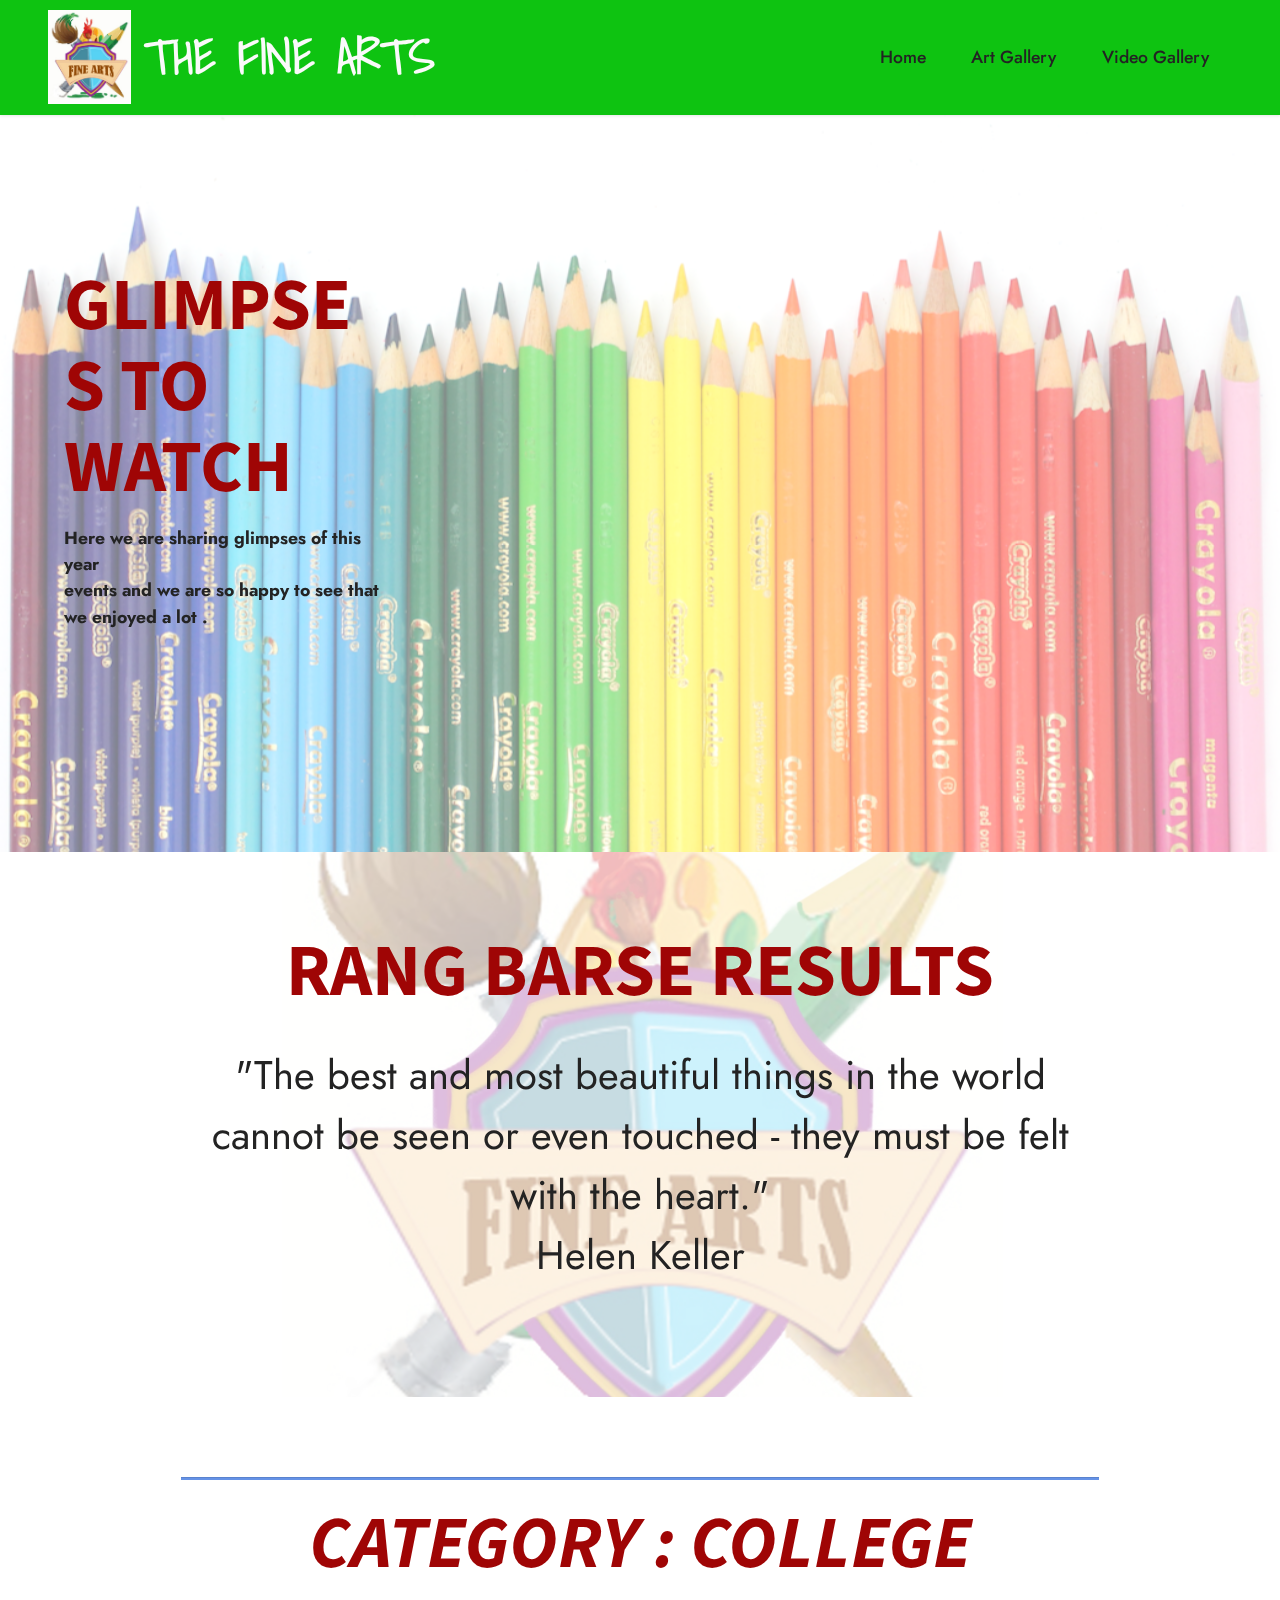
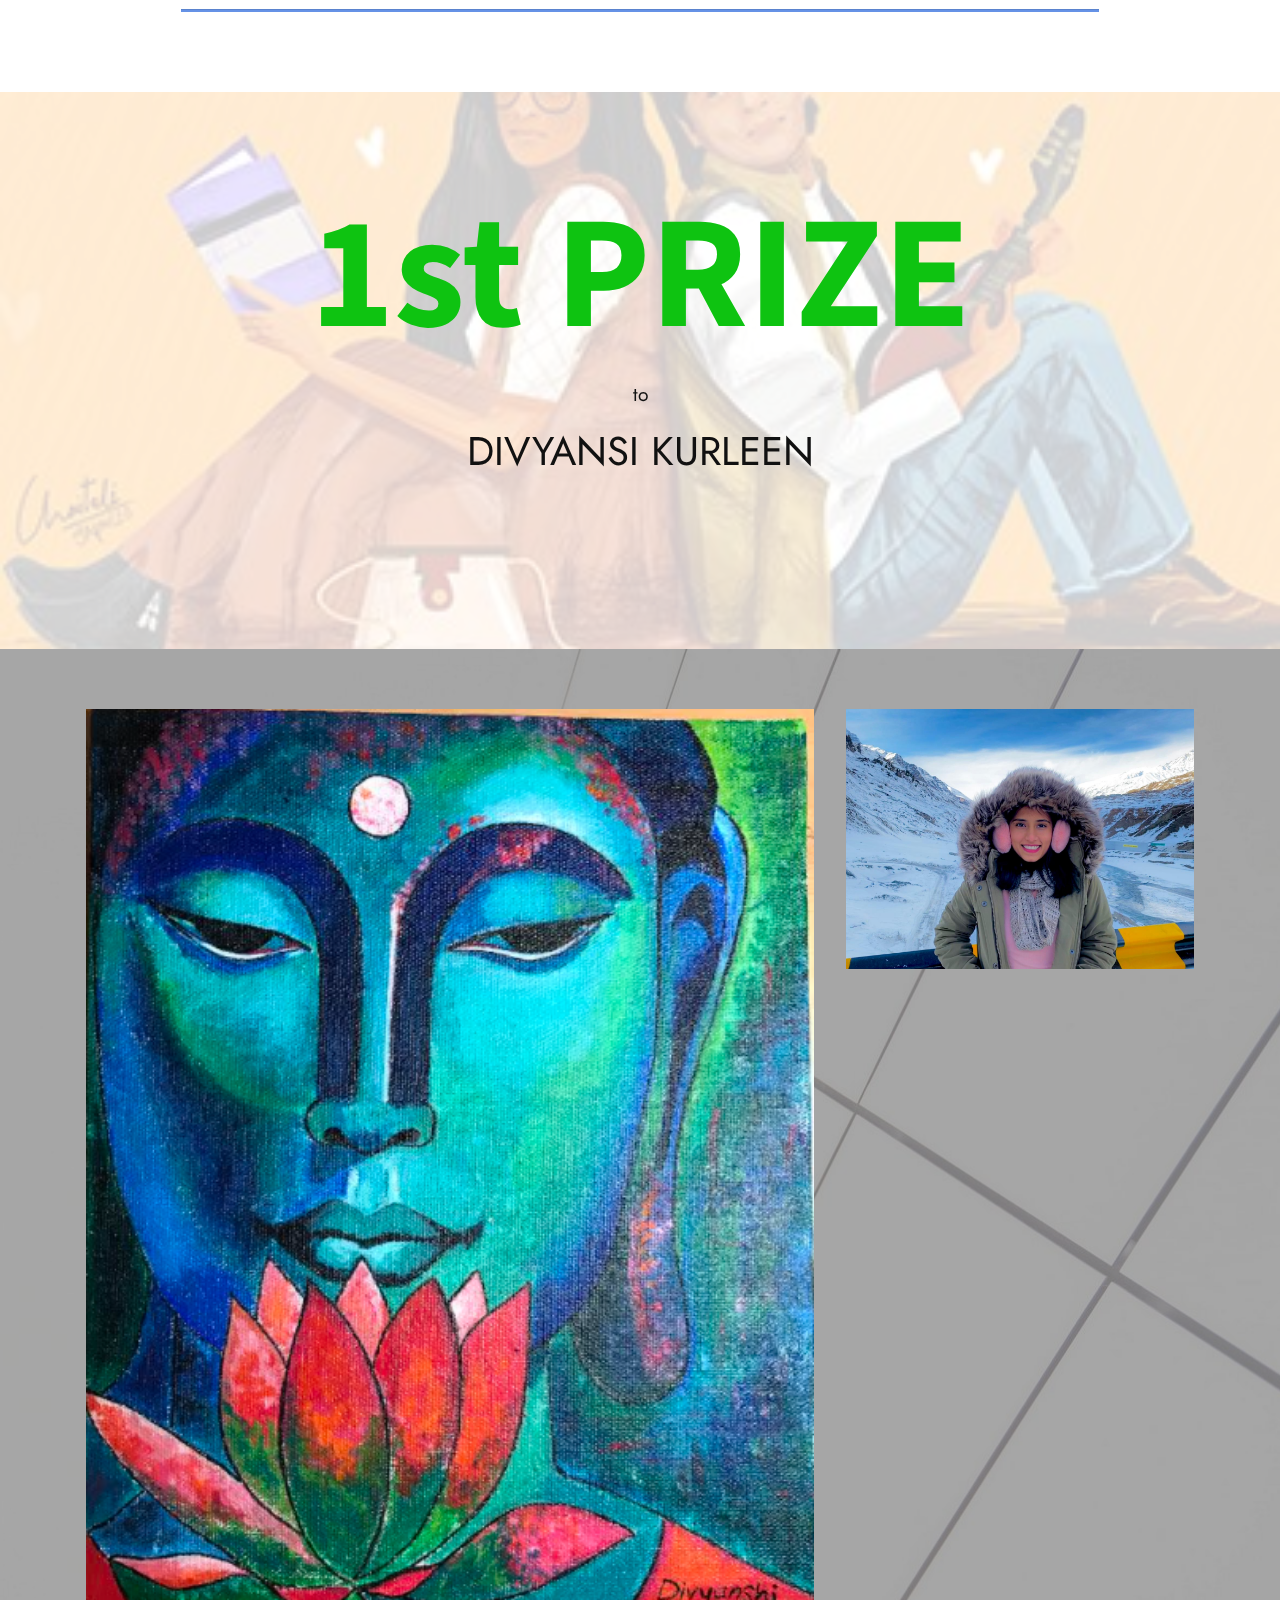
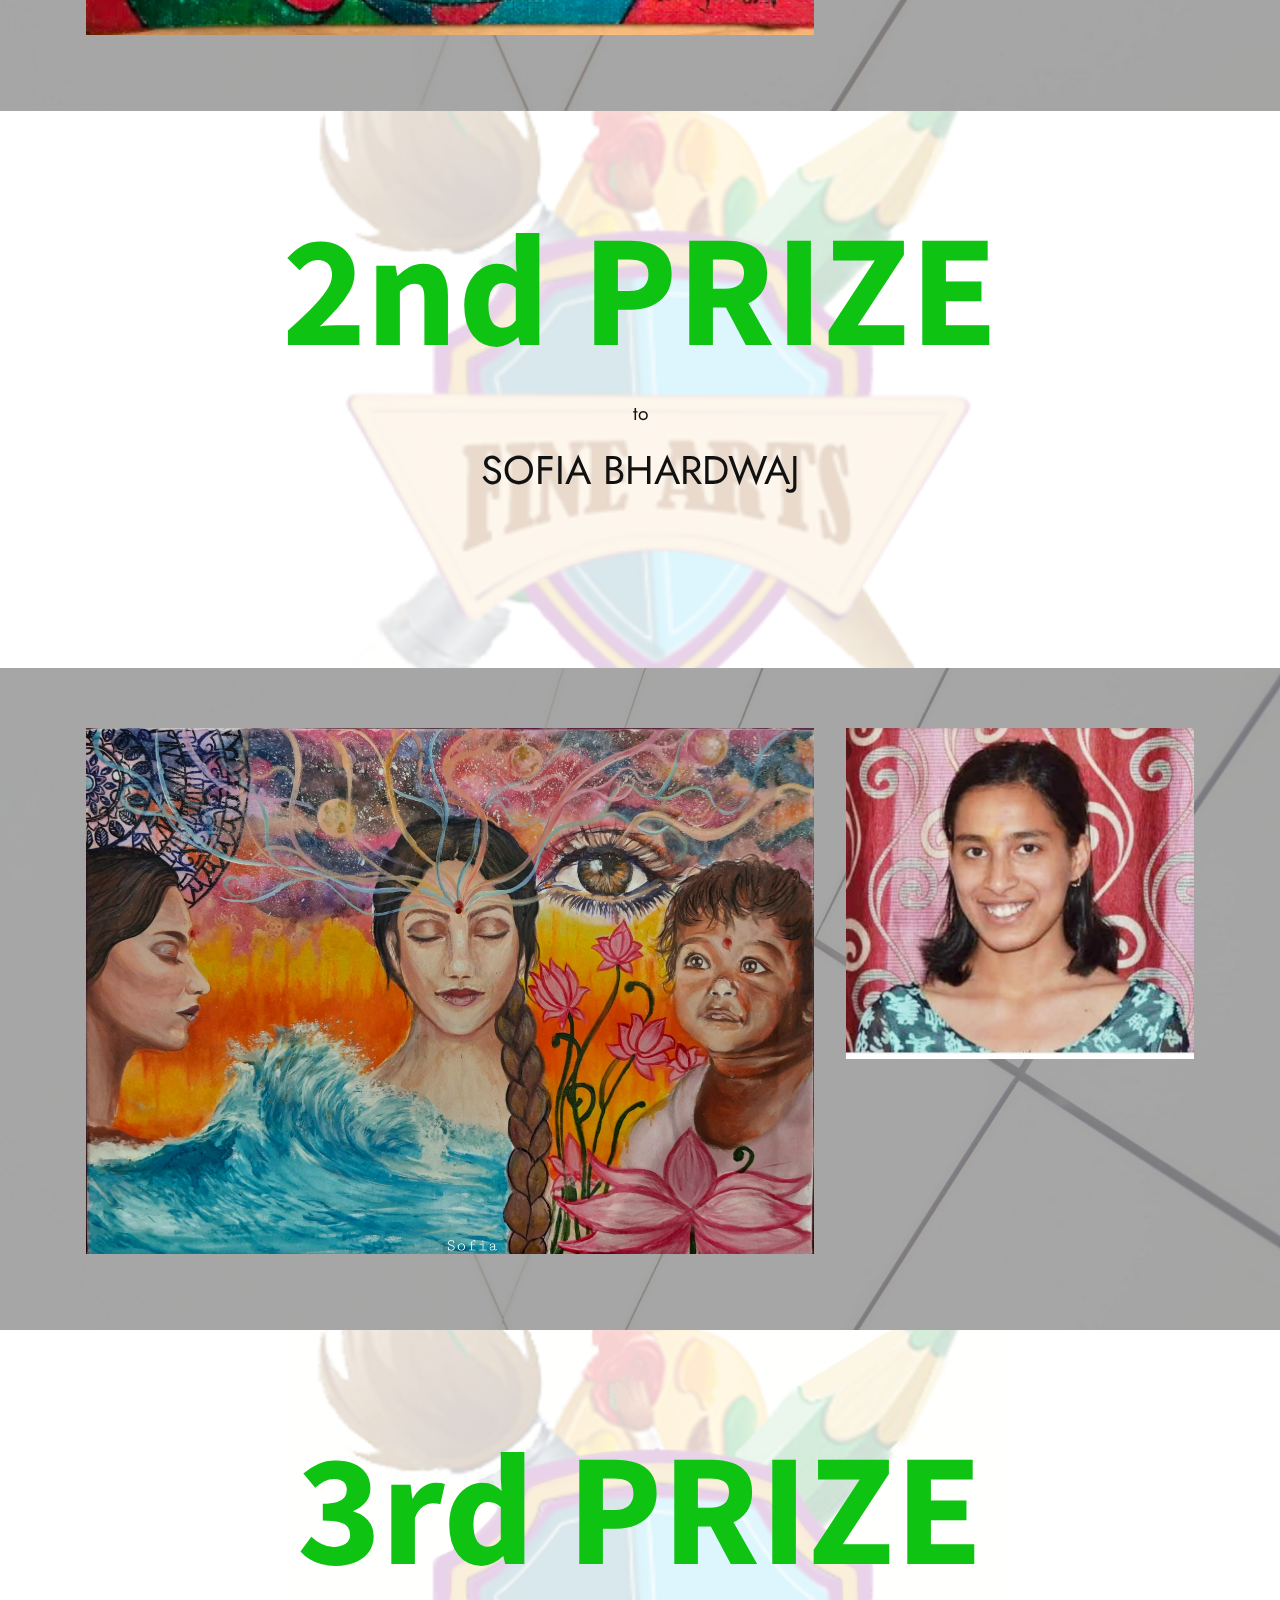
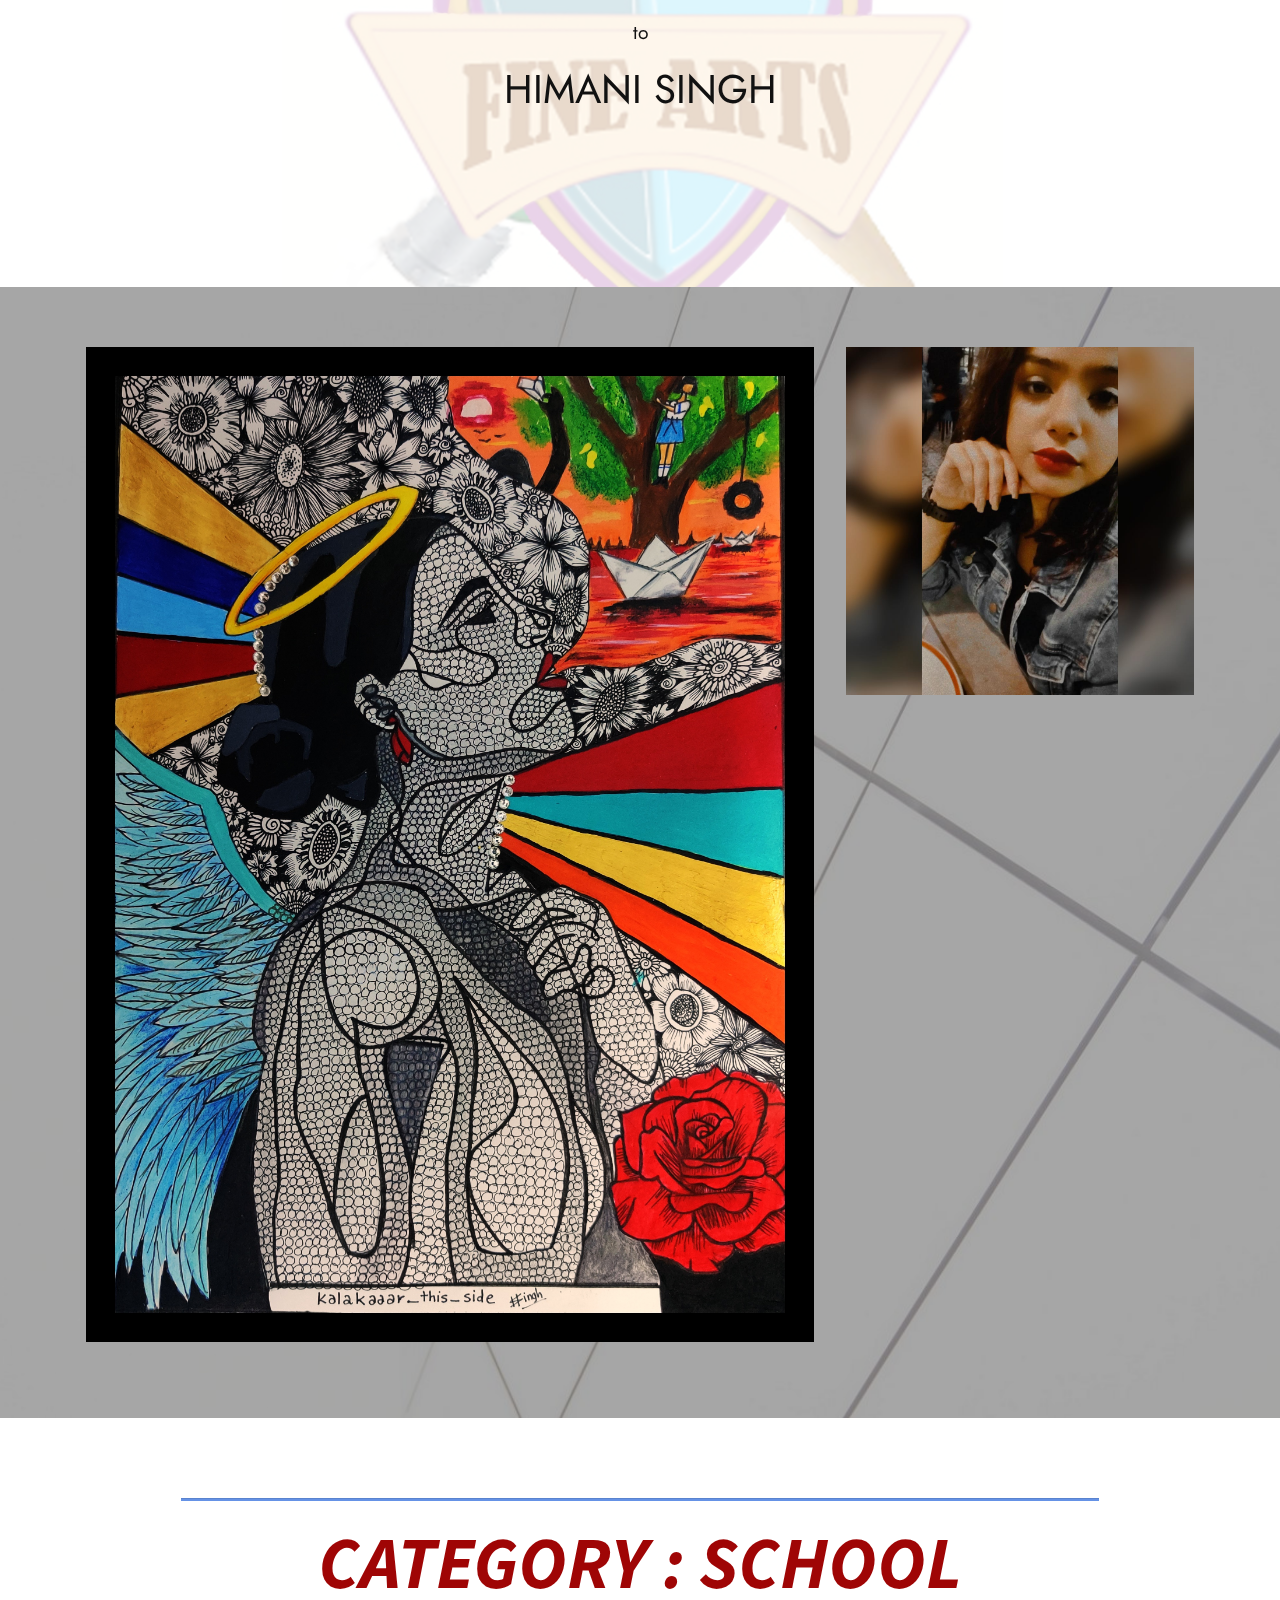
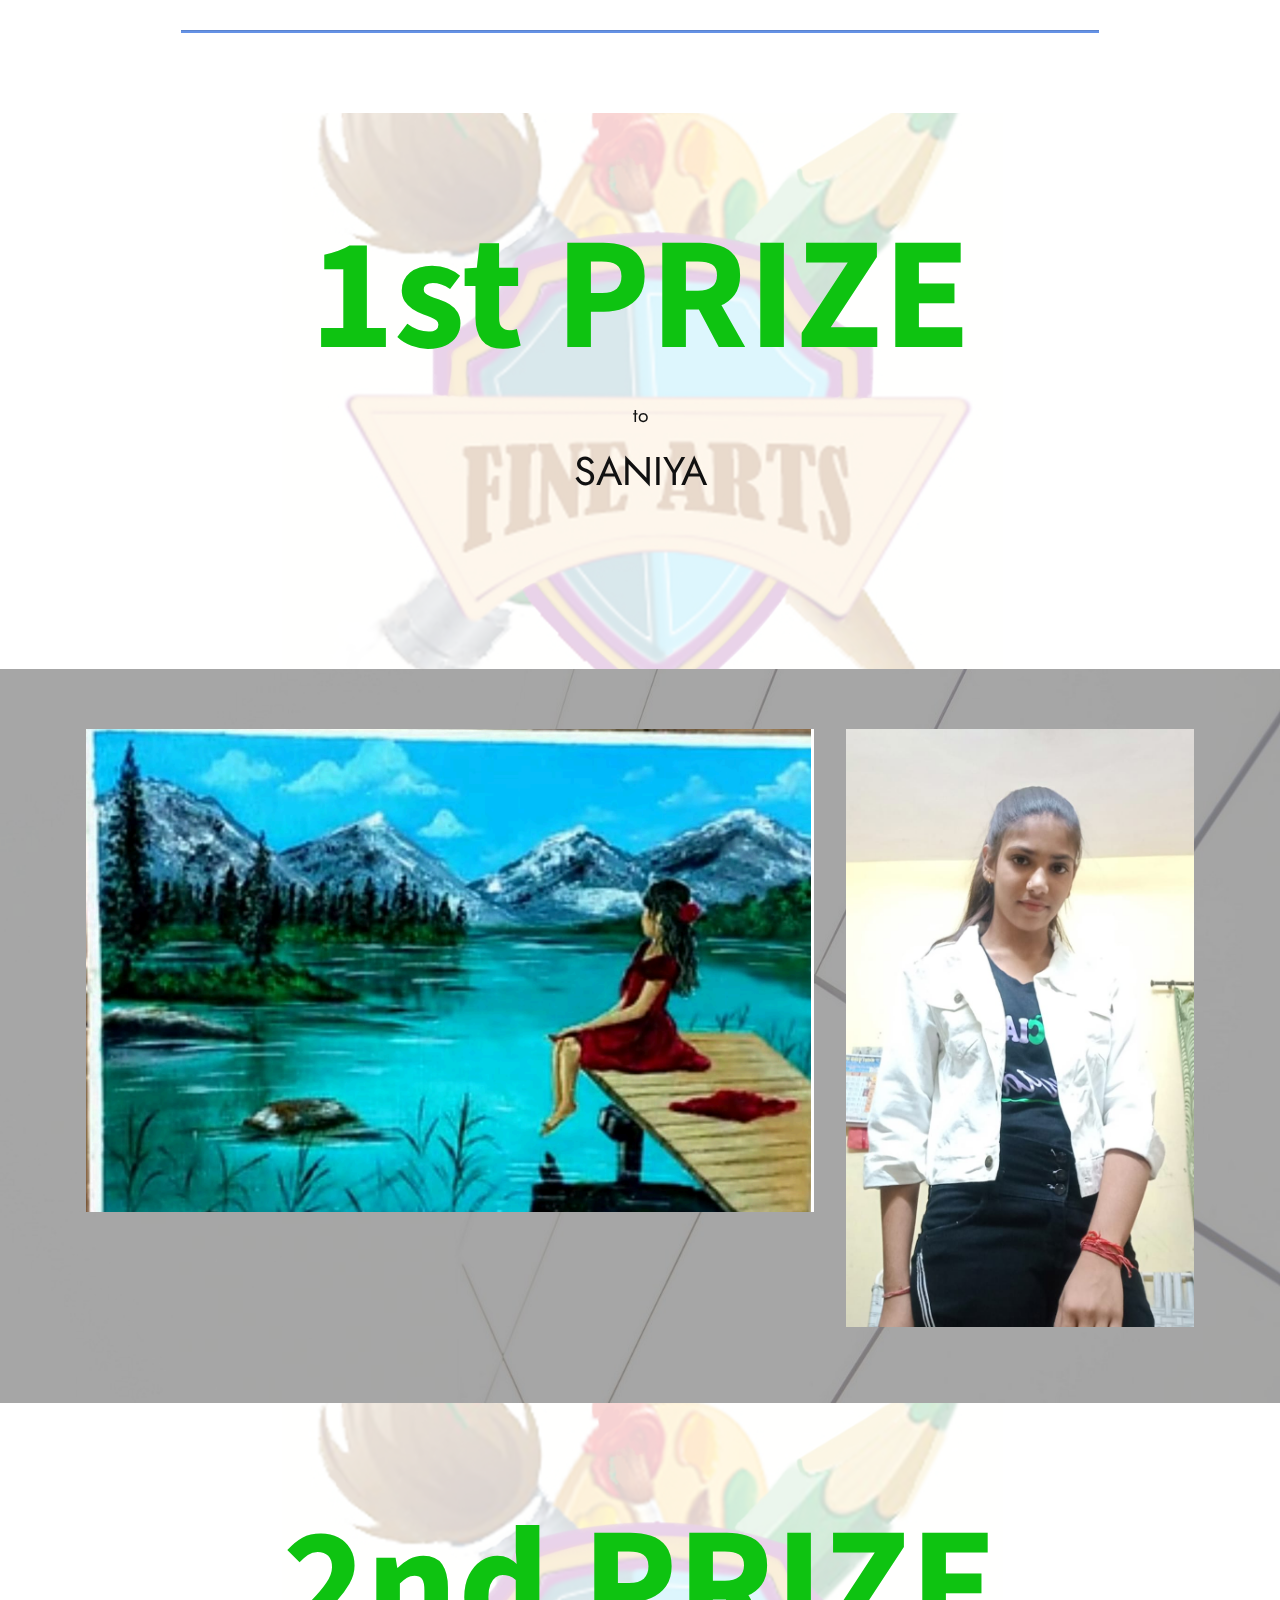
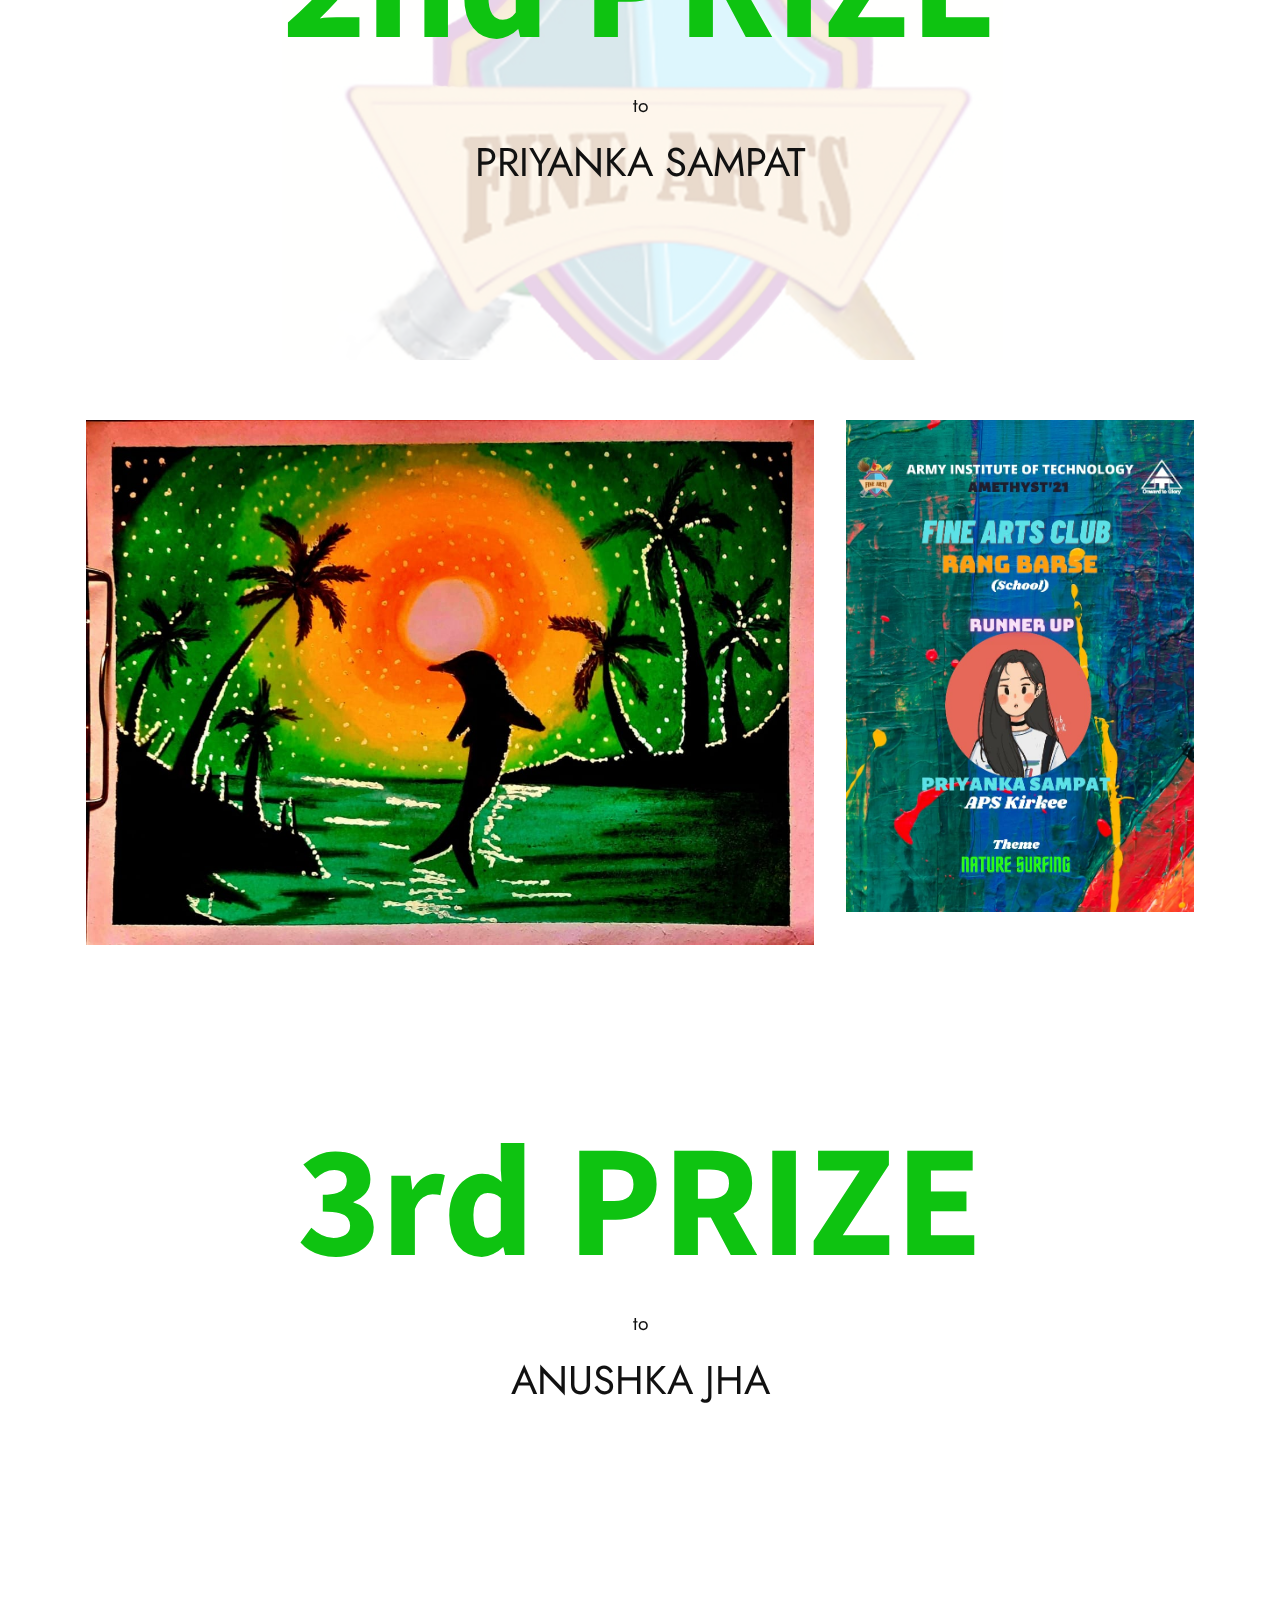
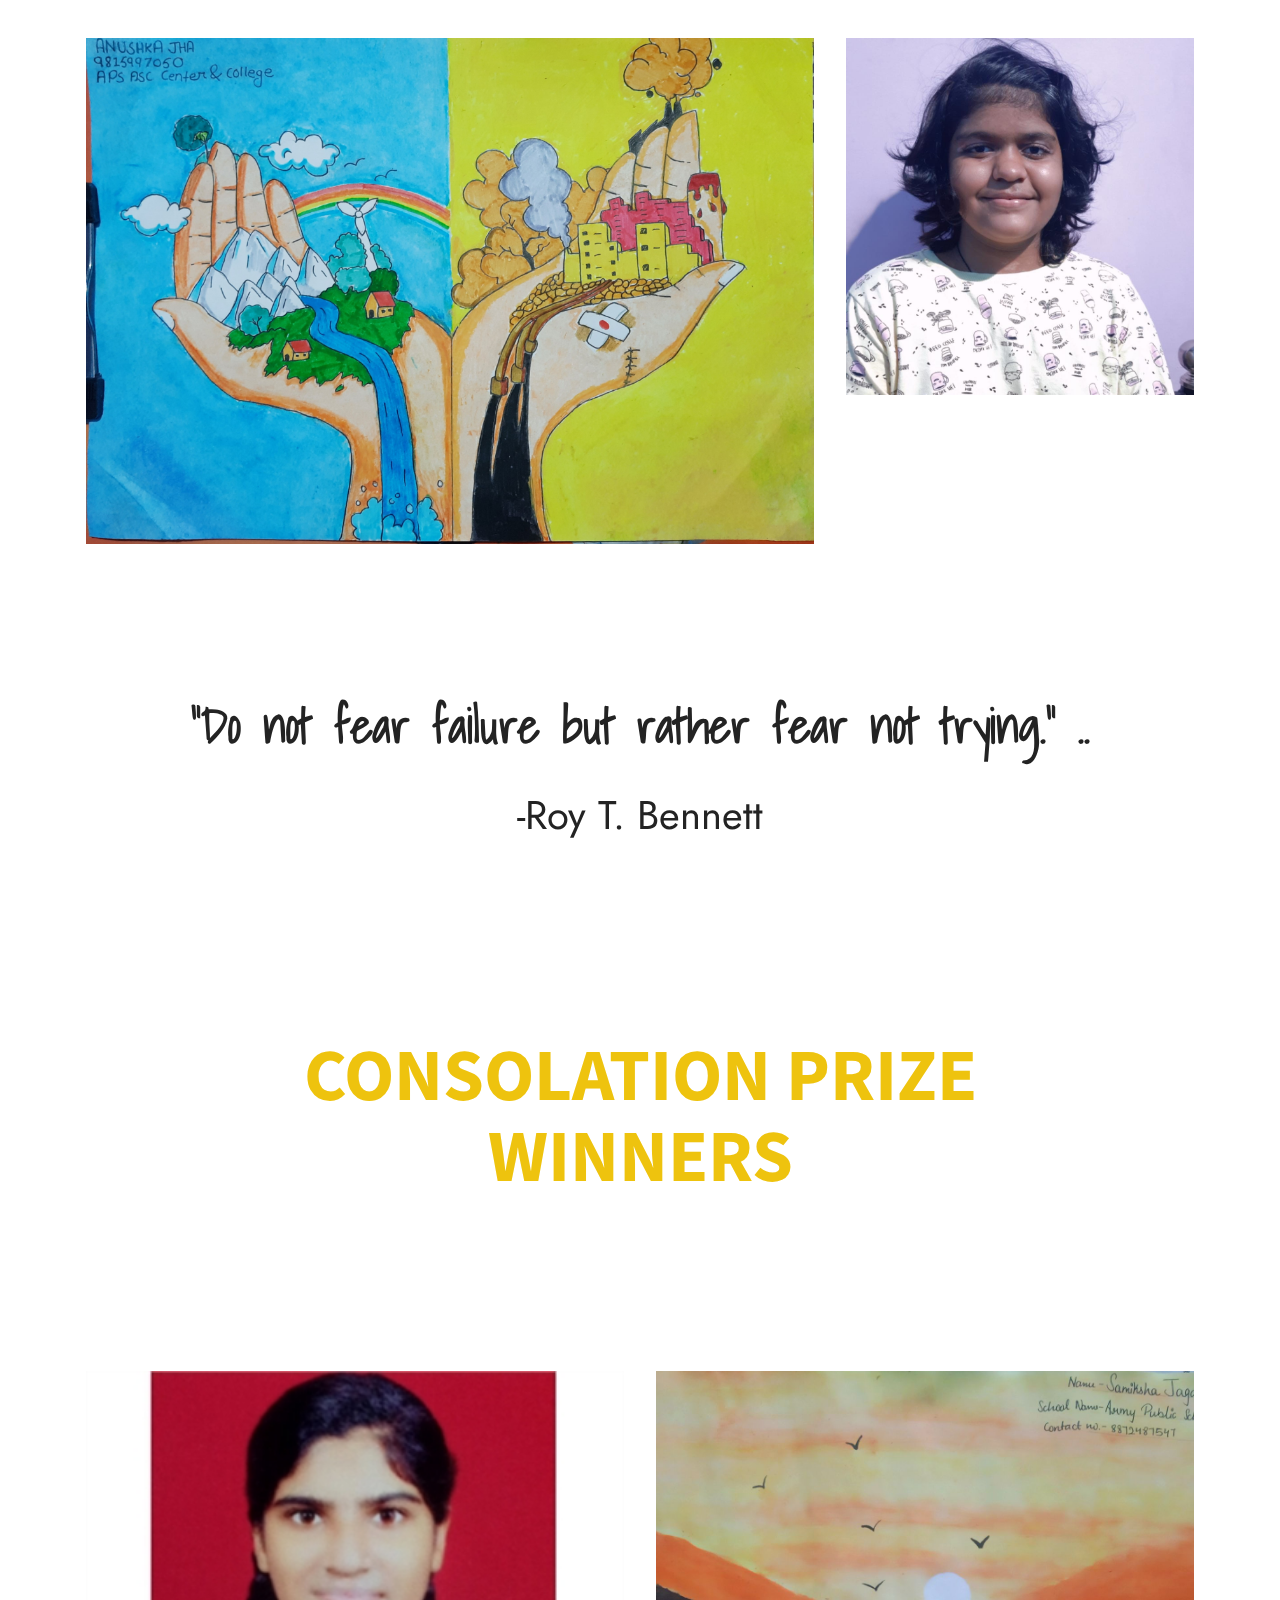
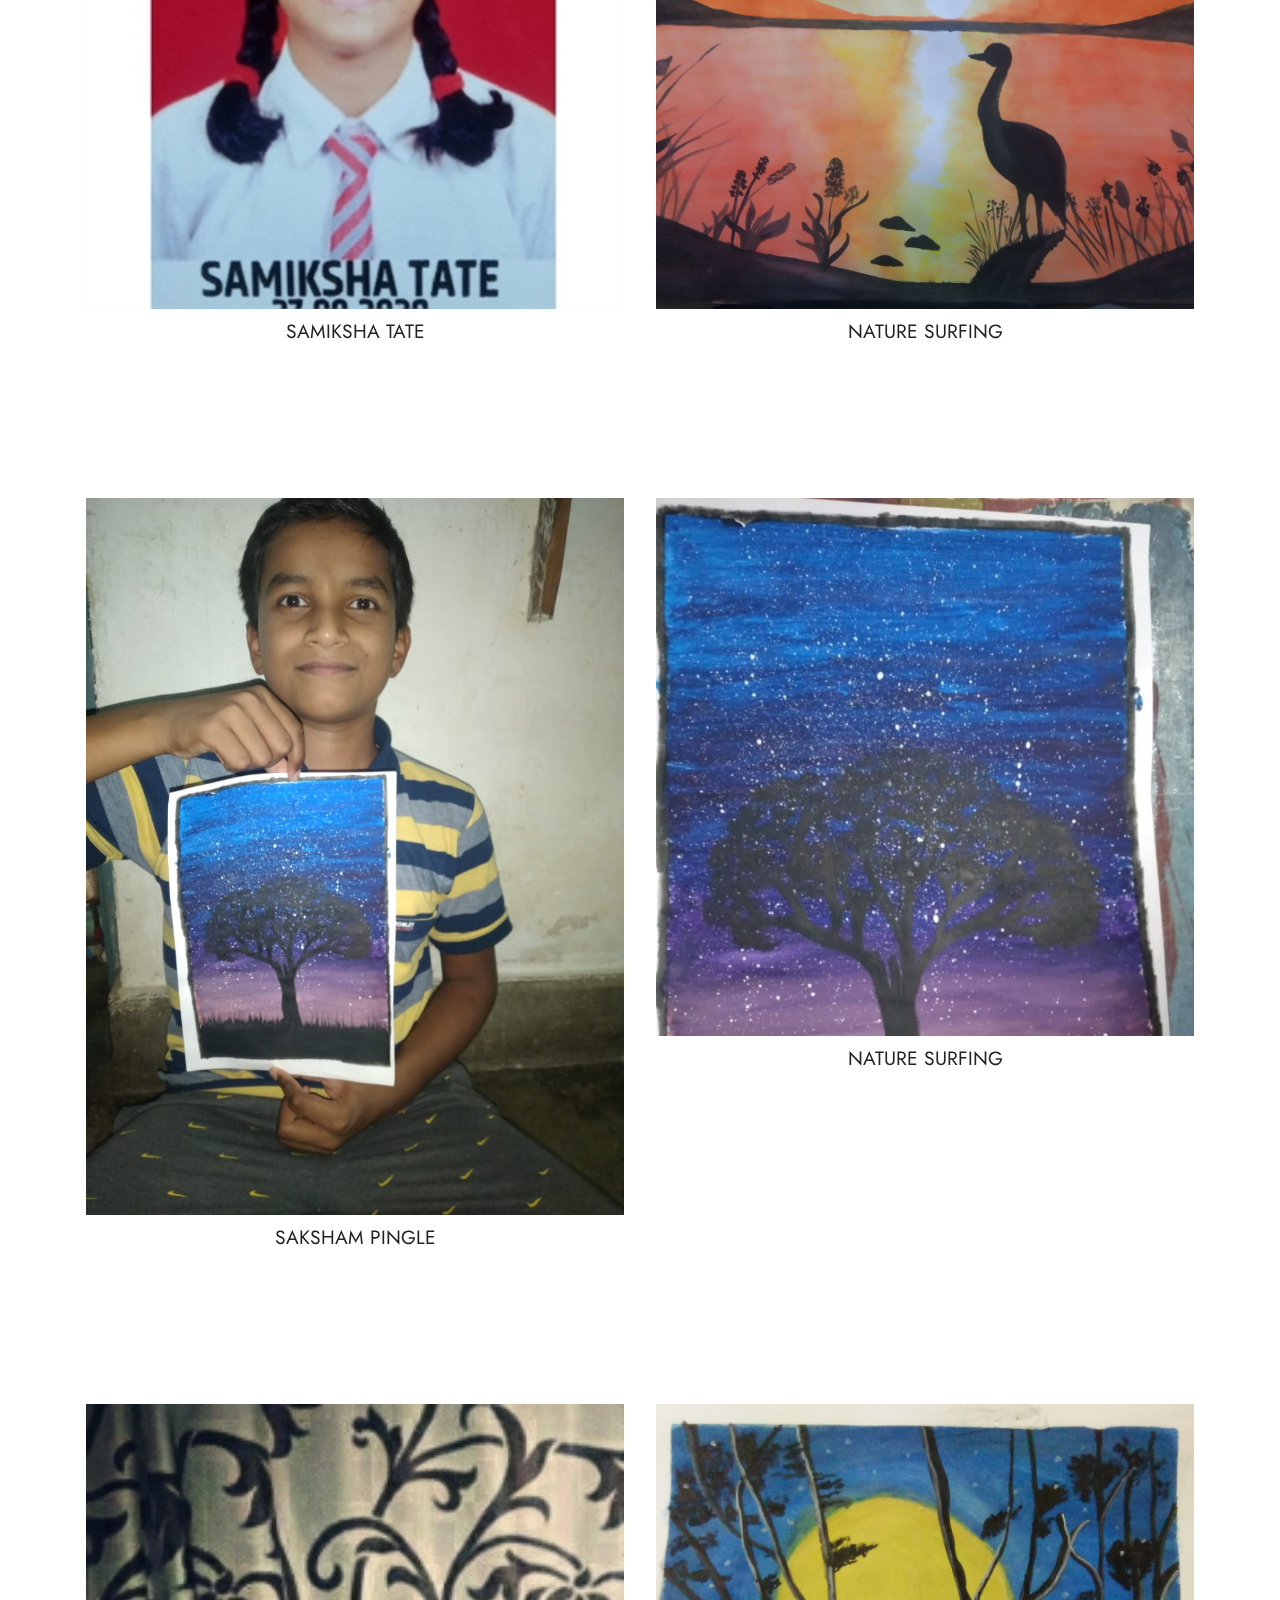
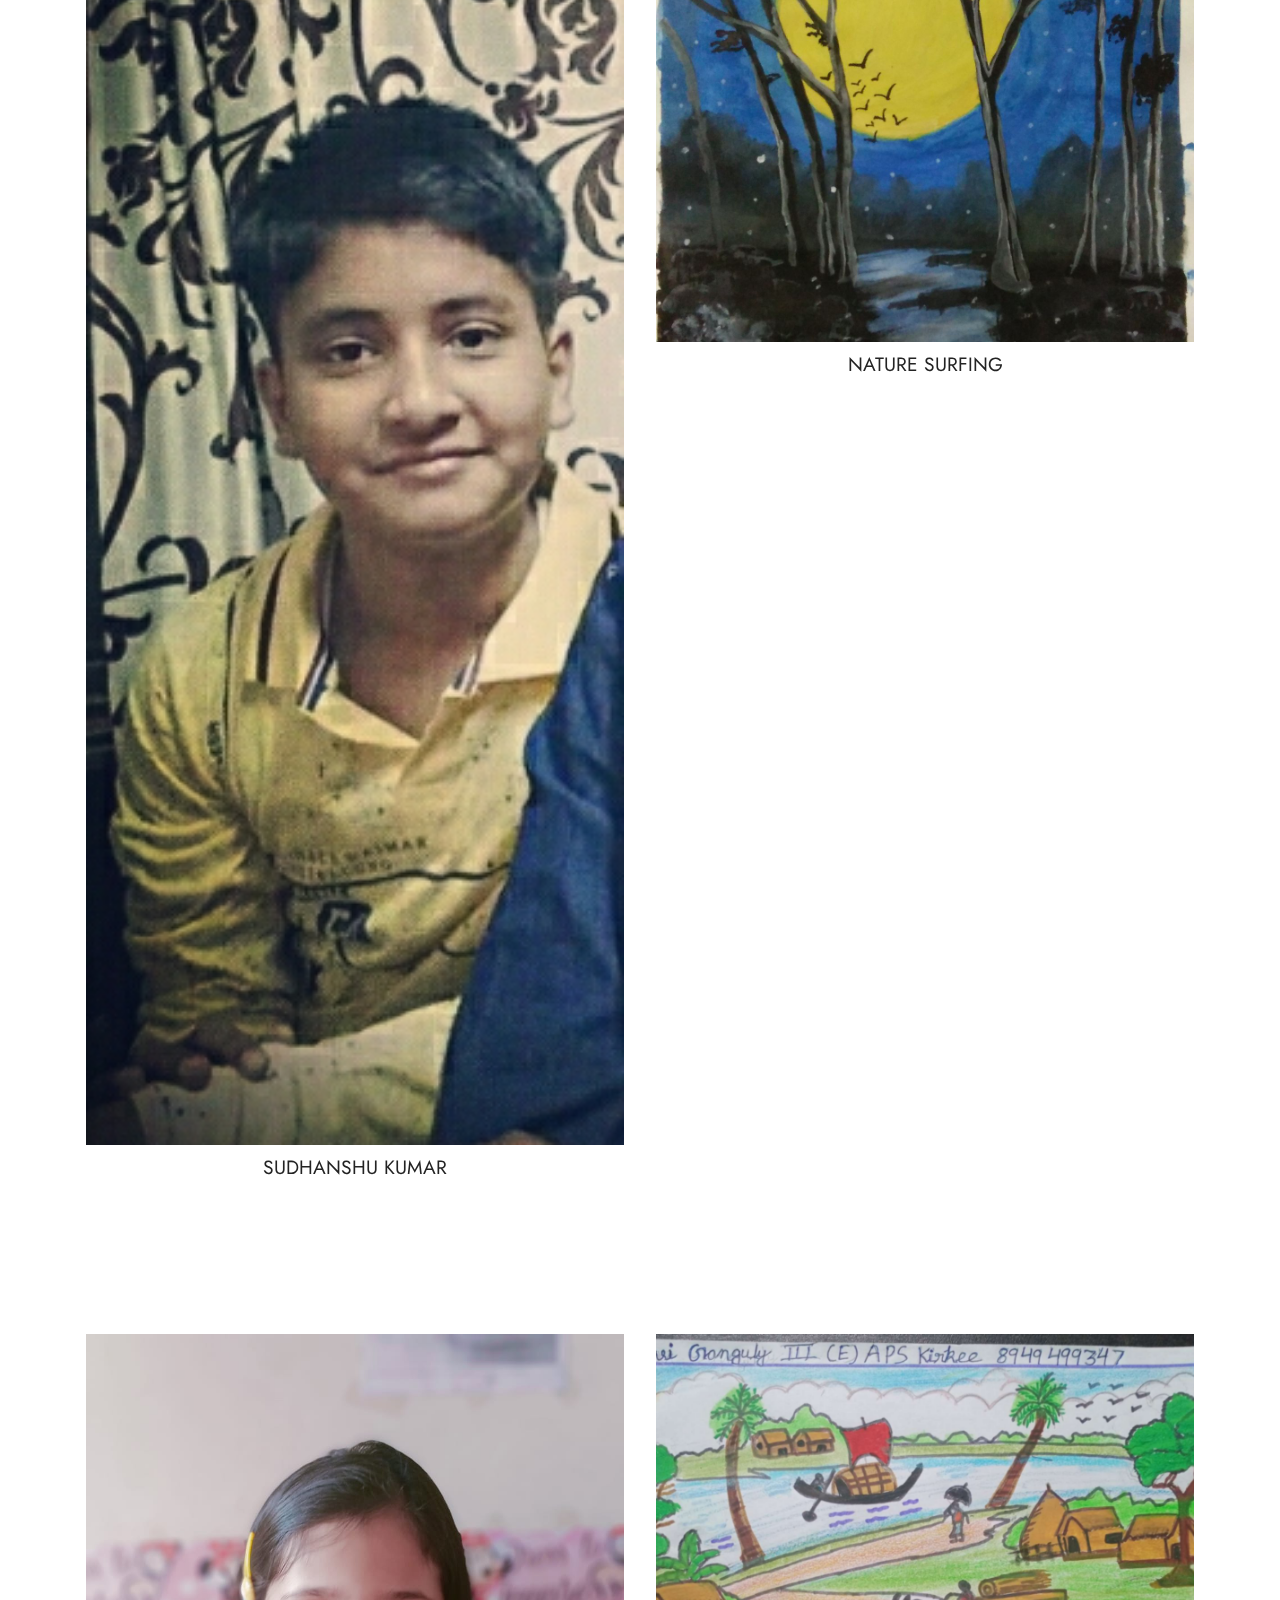
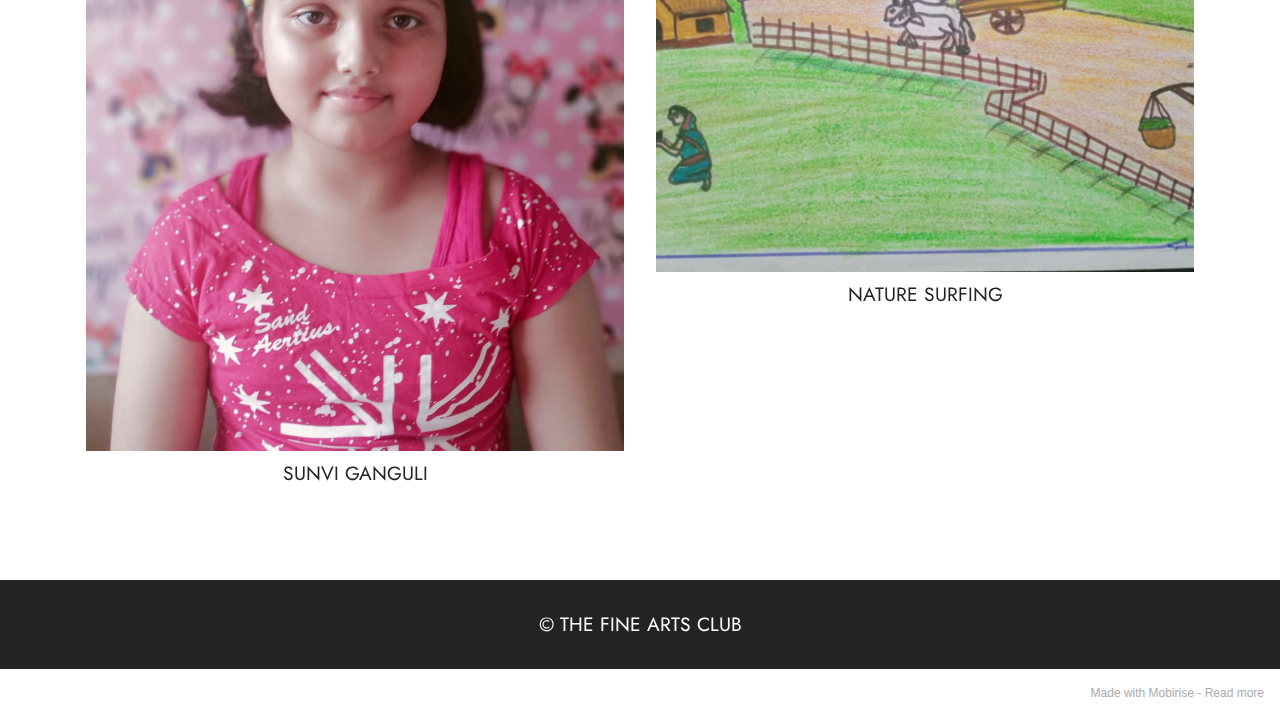
<file: RESULTS2/results.html>
<!DOCTYPE html>
<html  >
<head>
  <!-- Site made with Mobirise Website Builder v5.3.5, https://mobirise.com -->
  <meta charset="UTF-8">
  <meta http-equiv="X-UA-Compatible" content="IE=edge">
  <meta name="generator" content="Mobirise v5.3.5, mobirise.com">
  <meta name="viewport" content="width=device-width, initial-scale=1, minimum-scale=1">
  <link rel="shortcut icon" href="assets/images/logo2.jpg" type="image/x-icon">
  <meta name="description" content="">
  
  
  <title>Home</title>
  <link rel="stylesheet" href="assets/web/assets/mobirise-icons2/mobirise2.css">
  <link rel="stylesheet" href="assets/tether/tether.min.css">
  <link rel="stylesheet" href="assets/bootstrap/css/bootstrap.min.css">
  <link rel="stylesheet" href="assets/bootstrap/css/bootstrap-grid.min.css">
  <link rel="stylesheet" href="assets/bootstrap/css/bootstrap-reboot.min.css">
  <link rel="stylesheet" href="assets/dropdown/css/style.css">
  <link rel="stylesheet" href="assets/socicon/css/styles.css">
  <link rel="stylesheet" href="assets/theme/css/style.css">
  <link rel="preload" href="https://fonts.googleapis.com/css?family=Source+Sans+Pro:200,200i,300,300i,400,400i,600,600i,700,700i,900,900i&display=swap" as="style" onload="this.onload=null;this.rel='stylesheet'">
  <noscript><link rel="stylesheet" href="https://fonts.googleapis.com/css?family=Source+Sans+Pro:200,200i,300,300i,400,400i,600,600i,700,700i,900,900i&display=swap"></noscript>
  <link rel="preload" href="https://fonts.googleapis.com/css?family=Shadows+Into+Light:400&display=swap" as="style" onload="this.onload=null;this.rel='stylesheet'">
  <noscript><link rel="stylesheet" href="https://fonts.googleapis.com/css?family=Shadows+Into+Light:400&display=swap"></noscript>
  <link rel="preload" href="https://fonts.googleapis.com/css?family=Jost:100,200,300,400,500,600,700,800,900,100i,200i,300i,400i,500i,600i,700i,800i,900i&display=swap" as="style" onload="this.onload=null;this.rel='stylesheet'">
  <noscript><link rel="stylesheet" href="https://fonts.googleapis.com/css?family=Jost:100,200,300,400,500,600,700,800,900,100i,200i,300i,400i,500i,600i,700i,800i,900i&display=swap"></noscript>
  <link rel="preload" as="style" href="assets/mobirise/css/mbr-additional.css"><link rel="stylesheet" href="assets/mobirise/css/mbr-additional.css" type="text/css">
  
  
  
  
</head>
<body>
  
  <section class="menu menu2 cid-syrKZsbah9" once="menu" id="menu2-0">
    
    <nav class="navbar navbar-dropdown navbar-fixed-top navbar-expand-lg">
        <div class="container-fluid">
            <div class="navbar-brand">
                <span class="navbar-logo">
                    
                        <img src="assets/images/logo2.jpg" alt="Mobirise" style="height: 5.9rem;">
                    
                </span>
                <span class="navbar-caption-wrap"><a class="navbar-caption text-white display-2" href="https://mobiri.se">THE FINE ARTS</a></span>
            </div>
            <button class="navbar-toggler" type="button" data-toggle="collapse" data-target="#navbarSupportedContent" aria-controls="navbarNavAltMarkup" aria-expanded="false" aria-label="Toggle navigation">
                <div class="hamburger">
                    <span></span>
                    <span></span>
                    <span></span>
                    <span></span>
                </div>
            </button>
            <div class="collapse navbar-collapse" id="navbarSupportedContent">
                <ul class="navbar-nav nav-dropdown nav-right" data-app-modern-menu="true"><li class="nav-item"><a class="nav-link link text-black text-primary display-4" href="http://aitartexhibition.in/" target="_blank">Home</a></li>
                    <li class="nav-item"><a class="nav-link link text-black text-primary display-4" href="http://aitartexhibition.in/Gallery/page1.html" target="_blank">Art Gallery</a></li>
                    <li class="nav-item"><a class="nav-link link text-black text-primary display-4" href="http://aitartexhibition.in/video%20gallery/v%20gallery.html" target="_blank">Video Gallery</a>
                    </li></ul>
                
                
            </div>
        </div>
    </nav>
</section>

<section class="header15 cid-syrL9jyKyY mbr-parallax-background" id="header15-2">
    

    <div class="mbr-overlay" style="opacity: 0.5; background-color: rgb(255, 255, 255);">
    </div>

    <div class="container-fluid">
        <div class="row justify-content-center">
            <div class="col-12 col-md">
                <div class="text-wrapper">
                    <h2 class="mbr-section-title mb-3 mbr-fonts-style display-1"><strong>GLIMPSES TO WATCH</strong></h2>
                    <p class="mbr-text mb-3 mbr-fonts-style display-4"><strong>Here we are sharing glimpses of this year&nbsp;<br>events and we are so happy to see that we enjoyed a lot .</strong></p>
                    
                </div>
            </div>
            <div class="mbr-figure col-12 col-md-8"><iframe class="mbr-embedded-video" src="https://www.youtube.com/embed/HujDEPAWboE?rel=0&amp;amp;showinfo=0&amp;autoplay=1&amp;loop=1&amp;playlist=HujDEPAWboE" width="800" height="600" frameborder="0" allowfullscreen></iframe></div>
        </div>
    </div>
</section>

<section class="content4 cid-syrLb5oY8f" id="content4-3">
    
    <div class="mbr-overlay" style="opacity: 0.7; background-color: rgb(255, 255, 255);">
    </div>
    <div class="container">
        <div class="row justify-content-center">
            <div class="title col-md-12 col-lg-10">
                <h3 class="mbr-section-title mbr-fonts-style align-center mb-4 display-1"><strong>RANG BARSE RESULTS</strong></h3>
                <h4 class="mbr-section-subtitle align-center mbr-fonts-style mb-4 display-5">"The best and most beautiful things in the world cannot be seen or even touched - they must be felt with the heart."<div>
</div><div>Helen Keller</div></h4>
                
            </div>
        </div>
    </div>
</section>

<section class="content6 cid-syrP5Hewyg" id="content6-r">
    
    <div class="container">
        <div class="row justify-content-center">
            <div class="col-md-12 col-lg-10">
                <hr class="line">
                <p class="mbr-text align-center mbr-fonts-style my-4 display-1"><em><strong>CATEGORY : COLLEGE</strong></em></p>
                <hr class="line">
            </div>
        </div>
    </div>
</section>

<section class="features21 cid-syrLeH9pTd" id="features22-4">

    
    <div class="mbr-overlay" style="opacity: 0.8; background-color: rgb(255, 255, 255);">
    </div>
    <div class="container">
        <div class="row justify-content-center">
            <div class="col-12 col-md-8">
                <div class="item mbr-flex">
                    <div class="icon-box w-100">
                        <span class="step-number mbr-fonts-style display-1">1st PRIZE</span>
                    </div>
                    <div class="text-box">
                        <h4 class="icon-title card-title mbr-black mbr-fonts-style display-7">to</h4>
                        <h5 class="icon-text mbr-black mbr-fonts-style display-5">DIVYANSI KURLEEN</h5>
                        
                    </div>
                </div>
                
                
                
                
                
                
                
            </div>
        </div>
    </div>
</section>

<section class="image6 cid-syrLmSST2V" id="image6-7">
    
    
    <div class="mbr-overlay" style="opacity: 0.4; background-color: rgb(35, 35, 35);">
    </div>
    
    <div class="container">
        <div class="row">
            <div class="col-12 col-md-12">
                <div class="row">
                    <div class="col-12 col-lg-8">
                        <div class="img-item mb-3">
                            <img src="assets/images/divyanhi.png" alt="">
                            
                        </div>
                    </div>
                    <div class="col-12 col-lg">
                        <div class="img-item mb-3">
                            <img src="assets/images/divyanshi-kureel.jpeg" alt="">
                            
                        </div>
                    </div>
                </div>
            </div>
        </div>
    </div>
</section>

<section class="features21 cid-syrLBYd2y2" id="features22-8">

    
    <div class="mbr-overlay" style="opacity: 0.8; background-color: rgb(255, 255, 255);">
    </div>
    <div class="container">
        <div class="row justify-content-center">
            <div class="col-12 col-md-8">
                <div class="item mbr-flex">
                    <div class="icon-box w-100">
                        <span class="step-number mbr-fonts-style display-1">2nd PRIZE</span>
                    </div>
                    <div class="text-box">
                        <h4 class="icon-title card-title mbr-black mbr-fonts-style display-7">to</h4>
                        <h5 class="icon-text mbr-black mbr-fonts-style display-5">SOFIA BHARDWAJ</h5>
                        
                    </div>
                </div>
                
                
                
                
                
                
                
            </div>
        </div>
    </div>
</section>

<section class="image6 cid-syrLiyOSaq" id="image6-6">
    
    
    <div class="mbr-overlay" style="opacity: 0.4; background-color: rgb(35, 35, 35);">
    </div>
    
    <div class="container">
        <div class="row">
            <div class="col-12 col-md-12">
                <div class="row">
                    <div class="col-12 col-lg-8">
                        <div class="img-item mb-3">
                            <img src="assets/images/sofia-bhardwaj.jpg" alt="">
                            
                        </div>
                    </div>
                    <div class="col-12 col-lg">
                        <div class="img-item mb-3">
                            <img src="assets/images/sofia-bhardwaj-1.jpg" alt="">
                            
                        </div>
                    </div>
                </div>
            </div>
        </div>
    </div>
</section>

<section class="features21 cid-syrLCswVFo" id="features22-9">

    
    <div class="mbr-overlay" style="opacity: 0.8; background-color: rgb(255, 255, 255);">
    </div>
    <div class="container">
        <div class="row justify-content-center">
            <div class="col-12 col-md-8">
                <div class="item mbr-flex">
                    <div class="icon-box w-100">
                        <span class="step-number mbr-fonts-style display-1">3rd PRIZE</span>
                    </div>
                    <div class="text-box">
                        <h4 class="icon-title card-title mbr-black mbr-fonts-style display-7">to</h4>
                        <h5 class="icon-text mbr-black mbr-fonts-style display-5">HIMANI SINGH</h5>
                        
                    </div>
                </div>
                
                
                
                
                
                
                
            </div>
        </div>
    </div>
</section>

<section class="image6 cid-syrLDURzvh" id="image6-a">
    
    
    <div class="mbr-overlay" style="opacity: 0.4; background-color: rgb(35, 35, 35);">
    </div>
    
    <div class="container">
        <div class="row">
            <div class="col-12 col-md-12">
                <div class="row">
                    <div class="col-12 col-lg-8">
                        <div class="img-item mb-3">
                            <img src="assets/images/himani-1.jpg" alt="">
                            
                        </div>
                    </div>
                    <div class="col-12 col-lg">
                        <div class="img-item mb-3">
                            <img src="assets/images/himani-2.jpg" alt="">
                            
                        </div>
                    </div>
                </div>
            </div>
        </div>
    </div>
</section>

<section class="content6 cid-syrQXnDbTz" id="content6-s">
    
    <div class="container">
        <div class="row justify-content-center">
            <div class="col-md-12 col-lg-10">
                <hr class="line">
                <p class="mbr-text align-center mbr-fonts-style my-4 display-1"><em><strong>CATEGORY : SCHOOL</strong></em></p>
                <hr class="line">
            </div>
        </div>
    </div>
</section>

<section class="features21 cid-syrM6iR7t2" id="features22-o">

    
    <div class="mbr-overlay" style="opacity: 0.8; background-color: rgb(255, 255, 255);">
    </div>
    <div class="container">
        <div class="row justify-content-center">
            <div class="col-12 col-md-8">
                <div class="item mbr-flex">
                    <div class="icon-box w-100">
                        <span class="step-number mbr-fonts-style display-1">1st PRIZE</span>
                    </div>
                    <div class="text-box">
                        <h4 class="icon-title card-title mbr-black mbr-fonts-style display-7">to</h4>
                        <h5 class="icon-text mbr-black mbr-fonts-style display-5">SANIYA</h5>
                        
                    </div>
                </div>
                
                
                
                
                
                
                
            </div>
        </div>
    </div>
</section>

<section class="image6 cid-syrLQTXigb" id="image6-f">
    
    
    <div class="mbr-overlay" style="opacity: 0.4; background-color: rgb(35, 35, 35);">
    </div>
    
    <div class="container">
        <div class="row">
            <div class="col-12 col-md-12">
                <div class="row">
                    <div class="col-12 col-lg-8">
                        <div class="img-item mb-3">
                            <img src="assets/images/san.png" alt="">
                            
                        </div>
                    </div>
                    <div class="col-12 col-lg">
                        <div class="img-item mb-3">
                            <img src="assets/images/saniya.jpeg" alt="">
                            
                        </div>
                    </div>
                </div>
            </div>
        </div>
    </div>
</section>

<section class="features21 cid-syrM6IoRdM" id="features22-p">

    
    <div class="mbr-overlay" style="opacity: 0.8; background-color: rgb(255, 255, 255);">
    </div>
    <div class="container">
        <div class="row justify-content-center">
            <div class="col-12 col-md-8">
                <div class="item mbr-flex">
                    <div class="icon-box w-100">
                        <span class="step-number mbr-fonts-style display-1">2nd PRIZE</span>
                    </div>
                    <div class="text-box">
                        <h4 class="icon-title card-title mbr-black mbr-fonts-style display-7">to</h4>
                        <h5 class="icon-text mbr-black mbr-fonts-style display-5">PRIYANKA SAMPAT</h5>
                        
                    </div>
                </div>
                
                
                
                
                
                
                
            </div>
        </div>
    </div>
</section>

<section class="image6 cid-syrLRC1D08" id="image6-g">
    
    
    
    
    <div class="container">
        <div class="row">
            <div class="col-12 col-md-12">
                <div class="row">
                    <div class="col-12 col-lg-8">
                        <div class="img-item mb-3">
                            <img src="assets/images/priyanka-sampat-thange.jpg" alt="">
                            
                        </div>
                    </div>
                    <div class="col-12 col-lg">
                        <div class="img-item mb-3">
                            <img src="assets/images/whatsapp-image-2021-05-26-at-00.21.25.jpeg" alt="">
                            
                        </div>
                    </div>
                </div>
            </div>
        </div>
    </div>
</section>

<section class="features21 cid-syrM7nDgZB" id="features22-q">

    
    
    <div class="container">
        <div class="row justify-content-center">
            <div class="col-12 col-md-8">
                <div class="item mbr-flex">
                    <div class="icon-box w-100">
                        <span class="step-number mbr-fonts-style display-1">3rd PRIZE</span>
                    </div>
                    <div class="text-box">
                        <h4 class="icon-title card-title mbr-black mbr-fonts-style display-7">to</h4>
                        <h5 class="icon-text mbr-black mbr-fonts-style display-5">ANUSHKA JHA</h5>
                        
                    </div>
                </div>
                
                
                
                
                
                
                
            </div>
        </div>
    </div>
</section>

<section class="image6 cid-syrLSPLcoB" id="image6-h">
    
    
    
    
    <div class="container">
        <div class="row">
            <div class="col-12 col-md-12">
                <div class="row">
                    <div class="col-12 col-lg-8">
                        <div class="img-item mb-3">
                            <img src="assets/images/anus.png" alt="">
                            
                        </div>
                    </div>
                    <div class="col-12 col-lg">
                        <div class="img-item mb-3">
                            <img src="assets/images/anushka-jha.jpeg" alt="">
                            
                        </div>
                    </div>
                </div>
            </div>
        </div>
    </div>
</section>

<section class="content4 cid-syrM2WqcQu" id="content4-n">
    
    
    <div class="container">
        <div class="row justify-content-center">
            <div class="title col-md-12 col-lg-10">
                <h3 class="mbr-section-title mbr-fonts-style align-center mb-4 display-2"><strong>“Do not fear failure but rather fear not trying.” ..</strong></h3>
                <h4 class="mbr-section-subtitle align-center mbr-fonts-style mb-4 display-5">-Roy T. Bennett</h4>
                
            </div>
        </div>
    </div>
</section>

<section class="content4 cid-syrSm5jnrx" id="content4-u">
    
    
    <div class="container">
        <div class="row justify-content-center">
            <div class="title col-md-12 col-lg-10">
                <h3 class="mbr-section-title mbr-fonts-style align-center mb-4 display-1"><strong>CONSOLATION PRIZE WINNERS</strong></h3>
                
                
            </div>
        </div>
    </div>
</section>

<section class="image5 cid-syrLXV9dbm" id="image5-j">
    
    
    <div class="container">
        <div class="row">
            <div class="col-12 col-md-12">
                <div class="row">
                    <div class="col-12 col-lg-6">
                        <div class="img-item mb-3">
                            <img src="assets/images/samiksha.jpeg" alt="">
                            <p class="mbr-fonts-style align-center mt-2 display-7">SAMIKSHA TATE</p>
                        </div>
                    </div>
                    <div class="col-12 col-lg">
                        <div class="img-item mb-3">
                            <img src="assets/images/samiksha-1.jpg" alt="">
                            <p class="mbr-fonts-style align-center mt-2 display-7">NATURE SURFING</p>
                        </div>
                    </div>
                </div>
            </div>
        </div>
    </div>
</section>

<section class="image5 cid-syrLYkmD1K" id="image5-k">
    
    
    <div class="container">
        <div class="row">
            <div class="col-12 col-md-12">
                <div class="row">
                    <div class="col-12 col-lg-6">
                        <div class="img-item mb-3">
                            <img src="assets/images/saksham-pingle.jpeg" alt="">
                            <p class="mbr-fonts-style align-center mt-2 display-7">SAKSHAM PINGLE</p>
                        </div>
                    </div>
                    <div class="col-12 col-lg">
                        <div class="img-item mb-3">
                            <img src="assets/images/saksham-pingale-1.jpg" alt="">
                            <p class="mbr-fonts-style align-center mt-2 display-7">NATURE SURFING</p>
                        </div>
                    </div>
                </div>
            </div>
        </div>
    </div>
</section>

<section class="image5 cid-syrLZ5uGJw" id="image5-l">
    
    
    <div class="container">
        <div class="row">
            <div class="col-12 col-md-12">
                <div class="row">
                    <div class="col-12 col-lg-6">
                        <div class="img-item mb-3">
                            <img src="assets/images/sudhanshu-kumar.jpg" alt="">
                            <p class="mbr-fonts-style align-center mt-2 display-7">SUDHANSHU KUMAR</p>
                        </div>
                    </div>
                    <div class="col-12 col-lg">
                        <div class="img-item mb-3">
                            <img src="assets/images/sudhanshu-kumar-1.jpg" alt="">
                            <p class="mbr-fonts-style align-center mt-2 display-7">NATURE SURFING</p>
                        </div>
                    </div>
                </div>
            </div>
        </div>
    </div>
</section>

<section class="image5 cid-syrLZxKG11" id="image5-m">
    
    
    <div class="container">
        <div class="row">
            <div class="col-12 col-md-12">
                <div class="row">
                    <div class="col-12 col-lg-6">
                        <div class="img-item mb-3">
                            <img src="assets/images/sanvi.jpeg" alt="">
                            <p class="mbr-fonts-style align-center mt-2 display-7">SUNVI GANGULI</p>
                        </div>
                    </div>
                    <div class="col-12 col-lg">
                        <div class="img-item mb-3">
                            <img src="assets/images/sanvi-ganguly.png" alt="">
                            <p class="mbr-fonts-style align-center mt-2 display-7">NATURE SURFING</p>
                        </div>
                    </div>
                </div>
            </div>
        </div>
    </div>
</section>

<section class="footer7 cid-syrSMbGnfY" once="footers" id="footer7-v">

    

    

    <div class="container">
        <div class="media-container-row align-center mbr-white">
            <div class="col-12">
                <p class="mbr-text mb-0 mbr-fonts-style display-7">
                    © THE FINE ARTS CLUB</p>
            </div>
        </div>
    </div>
</section><section style="background-color: #fff; font-family: -apple-system, BlinkMacSystemFont, 'Segoe UI', 'Roboto', 'Helvetica Neue', Arial, sans-serif; color:#aaa; font-size:12px; padding: 0; align-items: center; display: flex;"><a href="https://mobirise.site/e" style="flex: 1 1; height: 3rem; padding-left: 1rem;"></a><p style="flex: 0 0 auto; margin:0; padding-right:1rem;">Made with Mobirise - <a href="https://mobirise.site/m" style="color:#aaa;">Read more</a></p></section><script src="assets/web/assets/jquery/jquery.min.js"></script>  <script src="assets/popper/popper.min.js"></script>  <script src="assets/tether/tether.min.js"></script>  <script src="assets/bootstrap/js/bootstrap.min.js"></script>  <script src="assets/smoothscroll/smooth-scroll.js"></script>  <script src="assets/dropdown/js/nav-dropdown.js"></script>  <script src="assets/dropdown/js/navbar-dropdown.js"></script>  <script src="assets/touchswipe/jquery.touch-swipe.min.js"></script>  <script src="assets/parallax/jarallax.min.js"></script>  <script src="assets/theme/js/script.js"></script>  
  
  
</body>
</html>
</file>
<file: RESULT/assets/web/assets/mobirise-icons2/mobirise2.css>
@font-face {
  font-family: 'Moririse2';
  font-display: swap;
  src:  url('mobirise2.eot?f2bix4');
  src:  url('mobirise2.eot?f2bix4#iefix') format('embedded-opentype'),
    url('mobirise2.ttf?f2bix4') format('truetype'),
    url('mobirise2.woff?f2bix4') format('woff'),
    url('mobirise2.svg?f2bix4#mobirise2') format('svg');
  font-weight: normal;
  font-style: normal;
}

[class^="mobi-"], [class*=" mobi-"] {
  /* use !important to prevent issues with browser extensions that change fonts */
  font-family: 'Moririse2' !important;
  speak: none;
  font-style: normal;
  font-weight: normal;
  font-variant: normal;
  text-transform: none;
  line-height: 1;

  /* Better Font Rendering =========== */
  -webkit-font-smoothing: antialiased;
  -moz-osx-font-smoothing: grayscale;
}

.mobi-mbri-add-submenu:before {
  content: "\e900";
}
.mobi-mbri-alert:before {
  content: "\e901";
}
.mobi-mbri-align-center:before {
  content: "\e902";
}
.mobi-mbri-align-justify:before {
  content: "\e903";
}
.mobi-mbri-align-left:before {
  content: "\e904";
}
.mobi-mbri-align-right:before {
  content: "\e905";
}
.mobi-mbri-android:before {
  content: "\e906";
}
.mobi-mbri-apple:before {
  content: "\e907";
}
.mobi-mbri-arrow-down:before {
  content: "\e908";
}
.mobi-mbri-arrow-next:before {
  content: "\e909";
}
.mobi-mbri-arrow-prev:before {
  content: "\e90a";
}
.mobi-mbri-arrow-up:before {
  content: "\e90b";
}
.mobi-mbri-bold:before {
  content: "\e90c";
}
.mobi-mbri-bookmark:before {
  content: "\e90d";
}
.mobi-mbri-bootstrap:before {
  content: "\e90e";
}
.mobi-mbri-briefcase:before {
  content: "\e90f";
}
.mobi-mbri-browse:before {
  content: "\e910";
}
.mobi-mbri-bulleted-list:before {
  content: "\e911";
}
.mobi-mbri-calendar:before {
  content: "\e912";
}
.mobi-mbri-camera:before {
  content: "\e913";
}
.mobi-mbri-cart-add:before {
  content: "\e914";
}
.mobi-mbri-cart-full:before {
  content: "\e915";
}
.mobi-mbri-cash:before {
  content: "\e916";
}
.mobi-mbri-change-style:before {
  content: "\e917";
}
.mobi-mbri-chat:before {
  content: "\e918";
}
.mobi-mbri-clock:before {
  content: "\e919";
}
.mobi-mbri-close:before {
  content: "\e91a";
}
.mobi-mbri-cloud:before {
  content: "\e91b";
}
.mobi-mbri-code:before {
  content: "\e91c";
}
.mobi-mbri-contact-form:before {
  content: "\e91d";
}
.mobi-mbri-credit-card:before {
  content: "\e91e";
}
.mobi-mbri-cursor-click:before {
  content: "\e91f";
}
.mobi-mbri-cust-feedback:before {
  content: "\e920";
}
.mobi-mbri-database:before {
  content: "\e921";
}
.mobi-mbri-delivery:before {
  content: "\e922";
}
.mobi-mbri-desktop:before {
  content: "\e923";
}
.mobi-mbri-devices:before {
  content: "\e924";
}
.mobi-mbri-down:before {
  content: "\e925";
}
.mobi-mbri-download-2:before {
  content: "\e926";
}
.mobi-mbri-download:before {
  content: "\e927";
}
.mobi-mbri-drag-n-drop-2:before {
  content: "\e928";
}
.mobi-mbri-drag-n-drop:before {
  content: "\e929";
}
.mobi-mbri-edit-2:before {
  content: "\e92a";
}
.mobi-mbri-edit:before {
  content: "\e92b";
}
.mobi-mbri-error:before {
  content: "\e92c";
}
.mobi-mbri-extension:before {
  content: "\e92d";
}
.mobi-mbri-features:before {
  content: "\e92e";
}
.mobi-mbri-file:before {
  content: "\e92f";
}
.mobi-mbri-flag:before {
  content: "\e930";
}
.mobi-mbri-folder:before {
  content: "\e931";
}
.mobi-mbri-gift:before {
  content: "\e932";
}
.mobi-mbri-github:before {
  content: "\e933";
}
.mobi-mbri-globe-2:before {
  content: "\e934";
}
.mobi-mbri-globe:before {
  content: "\e935";
}
.mobi-mbri-growing-chart:before {
  content: "\e936";
}
.mobi-mbri-hearth:before {
  content: "\e937";
}
.mobi-mbri-help:before {
  content: "\e938";
}
.mobi-mbri-home:before {
  content: "\e939";
}
.mobi-mbri-hot-cup:before {
  content: "\e93a";
}
.mobi-mbri-idea:before {
  content: "\e93b";
}
.mobi-mbri-image-gallery:before {
  content: "\e93c";
}
.mobi-mbri-image-slider:before {
  content: "\e93d";
}
.mobi-mbri-info:before {
  content: "\e93e";
}
.mobi-mbri-italic:before {
  content: "\e93f";
}
.mobi-mbri-key:before {
  content: "\e940";
}
.mobi-mbri-laptop:before {
  content: "\e941";
}
.mobi-mbri-layers:before {
  content: "\e942";
}
.mobi-mbri-left-right:before {
  content: "\e943";
}
.mobi-mbri-left:before {
  content: "\e944";
}
.mobi-mbri-letter:before {
  content: "\e945";
}
.mobi-mbri-like:before {
  content: "\e946";
}
.mobi-mbri-link:before {
  content: "\e947";
}
.mobi-mbri-lock:before {
  content: "\e948";
}
.mobi-mbri-login:before {
  content: "\e949";
}
.mobi-mbri-logout:before {
  content: "\e94a";
}
.mobi-mbri-magic-stick:before {
  content: "\e94b";
}
.mobi-mbri-map-pin:before {
  content: "\e94c";
}
.mobi-mbri-menu:before {
  content: "\e94d";
}
.mobi-mbri-mobile-2:before {
  content: "\e94e";
}
.mobi-mbri-mobile-horizontal:before {
  content: "\e94f";
}
.mobi-mbri-mobile:before {
  content: "\e950";
}
.mobi-mbri-mobirise:before {
  content: "\e951";
}
.mobi-mbri-more-horizontal:before {
  content: "\e952";
}
.mobi-mbri-more-vertical:before {
  content: "\e953";
}
.mobi-mbri-music:before {
  content: "\e954";
}
.mobi-mbri-new-file:before {
  content: "\e955";
}
.mobi-mbri-numbered-list:before {
  content: "\e956";
}
.mobi-mbri-opened-folder:before {
  content: "\e957";
}
.mobi-mbri-pages:before {
  content: "\e958";
}
.mobi-mbri-paper-plane:before {
  content: "\e959";
}
.mobi-mbri-paperclip:before {
  content: "\e95a";
}
.mobi-mbri-phone:before {
  content: "\e95b";
}
.mobi-mbri-photo:before {
  content: "\e95c";
}
.mobi-mbri-photos:before {
  content: "\e95d";
}
.mobi-mbri-pin:before {
  content: "\e95e";
}
.mobi-mbri-play:before {
  content: "\e95f";
}
.mobi-mbri-plus:before {
  content: "\e960";
}
.mobi-mbri-preview:before {
  content: "\e961";
}
.mobi-mbri-print:before {
  content: "\e962";
}
.mobi-mbri-protect:before {
  content: "\e963";
}
.mobi-mbri-question:before {
  content: "\e964";
}
.mobi-mbri-quote-left:before {
  content: "\e965";
}
.mobi-mbri-quote-right:before {
  content: "\e966";
}
.mobi-mbri-redo:before {
  content: "\e967";
}
.mobi-mbri-refresh:before {
  content: "\e968";
}
.mobi-mbri-responsive-2:before {
  content: "\e969";
}
.mobi-mbri-responsive:before {
  content: "\e96a";
}
.mobi-mbri-right:before {
  content: "\e96b";
}
.mobi-mbri-rocket:before {
  content: "\e96c";
}
.mobi-mbri-sad-face:before {
  content: "\e96d";
}
.mobi-mbri-sale:before {
  content: "\e96e";
}
.mobi-mbri-save:before {
  content: "\e96f";
}
.mobi-mbri-search:before {
  content: "\e970";
}
.mobi-mbri-setting-2:before {
  content: "\e971";
}
.mobi-mbri-setting-3:before {
  content: "\e972";
}
.mobi-mbri-setting:before {
  content: "\e973";
}
.mobi-mbri-share:before {
  content: "\e974";
}
.mobi-mbri-shopping-bag:before {
  content: "\e975";
}
.mobi-mbri-shopping-basket:before {
  content: "\e976";
}
.mobi-mbri-shopping-cart:before {
  content: "\e977";
}
.mobi-mbri-sites:before {
  content: "\e978";
}
.mobi-mbri-smile-face:before {
  content: "\e979";
}
.mobi-mbri-speed:before {
  content: "\e97a";
}
.mobi-mbri-star:before {
  content: "\e97b";
}
.mobi-mbri-success:before {
  content: "\e97c";
}
.mobi-mbri-sun:before {
  content: "\e97d";
}
.mobi-mbri-sun2:before {
  content: "\e97e";
}
.mobi-mbri-tablet-vertical:before {
  content: "\e97f";
}
.mobi-mbri-tablet:before {
  content: "\e980";
}
.mobi-mbri-target:before {
  content: "\e981";
}
.mobi-mbri-timer:before {
  content: "\e982";
}
.mobi-mbri-to-ftp:before {
  content: "\e983";
}
.mobi-mbri-to-local-drive:before {
  content: "\e984";
}
.mobi-mbri-touch-swipe:before {
  content: "\e985";
}
.mobi-mbri-touch:before {
  content: "\e986";
}
.mobi-mbri-trash:before {
  content: "\e987";
}
.mobi-mbri-underline:before {
  content: "\e988";
}
.mobi-mbri-undo:before {
  content: "\e989";
}
.mobi-mbri-unlink:before {
  content: "\e98a";
}
.mobi-mbri-unlock:before {
  content: "\e98b";
}
.mobi-mbri-up-down:before {
  content: "\e98c";
}
.mobi-mbri-up:before {
  content: "\e98d";
}
.mobi-mbri-update:before {
  content: "\e98e";
}
.mobi-mbri-upload-2:before {
  content: "\e98f";
}
.mobi-mbri-upload:before {
  content: "\e990";
}
.mobi-mbri-user-2:before {
  content: "\e991";
}
.mobi-mbri-user:before {
  content: "\e992";
}
.mobi-mbri-users:before {
  content: "\e993";
}
.mobi-mbri-video-play:before {
  content: "\e994";
}
.mobi-mbri-video:before {
  content: "\e995";
}
.mobi-mbri-watch:before {
  content: "\e996";
}
.mobi-mbri-website-theme-2:before {
  content: "\e997";
}
.mobi-mbri-website-theme:before {
  content: "\e998";
}
.mobi-mbri-wifi:before {
  content: "\e999";
}
.mobi-mbri-windows:before {
  content: "\e99a";
}
.mobi-mbri-zoom-in:before {
  content: "\e99b";
}
.mobi-mbri-zoom-out:before {
  content: "\e99c";
}
</file>
<file: RESULT/assets/dropdown/css/style.css>
.navbar-dropdown {
  left: 0;
  padding: 0;
  position: absolute;
  right: 0;
  top: 0;
  transition: all 0.45s ease;
  z-index: 1030;
  background: #282828; }
  .navbar-dropdown .navbar-logo {
    margin-right: 0.8rem;
    transition: margin 0.3s ease-in-out;
    vertical-align: middle; }
    .navbar-dropdown .navbar-logo img {
      height: 3.125rem;
      transition: all 0.3s ease-in-out; }
    .navbar-dropdown .navbar-logo.mbr-iconfont {
      font-size: 3.125rem;
      line-height: 3.125rem; }
  .navbar-dropdown .navbar-caption {
    font-weight: 700;
    white-space: normal;
    vertical-align: -4px;
    line-height: 3.125rem !important; }
    .navbar-dropdown .navbar-caption, .navbar-dropdown .navbar-caption:hover {
      color: inherit;
      text-decoration: none; }
  .navbar-dropdown .mbr-iconfont + .navbar-caption {
    vertical-align: -1px; }
  .navbar-dropdown.navbar-fixed-top {
    position: fixed; }
  .navbar-dropdown .navbar-brand span {
    vertical-align: -4px; }
  .navbar-dropdown.bg-color.transparent {
    background: none; }
  .navbar-dropdown.navbar-short .navbar-brand {
    padding: 0.625rem 0; }
    .navbar-dropdown.navbar-short .navbar-brand span {
      vertical-align: -1px; }
  .navbar-dropdown.navbar-short .navbar-caption {
    line-height: 2.375rem !important;
    vertical-align: -2px; }
  .navbar-dropdown.navbar-short .navbar-logo {
    margin-right: 0.5rem; }
    .navbar-dropdown.navbar-short .navbar-logo img {
      height: 2.375rem; }
    .navbar-dropdown.navbar-short .navbar-logo.mbr-iconfont {
      font-size: 2.375rem;
      line-height: 2.375rem; }
  .navbar-dropdown.navbar-short .mbr-table-cell {
    height: 3.625rem; }
  .navbar-dropdown .navbar-close {
    left: 0.6875rem;
    position: fixed;
    top: 0.75rem;
    z-index: 1000; }
  .navbar-dropdown .hamburger-icon {
    content: "";
    display: inline-block;
    vertical-align: middle;
    width: 16px;
    -webkit-box-shadow: 0 -6px 0 1px #282828,0 0 0 1px #282828,0 6px 0 1px #282828;
    -moz-box-shadow: 0 -6px 0 1px #282828,0 0 0 1px #282828,0 6px 0 1px #282828;
    box-shadow: 0 -6px 0 1px #282828,0 0 0 1px #282828,0 6px 0 1px #282828; }

.dropdown-menu .dropdown-toggle[data-toggle="dropdown-submenu"]::after {
  border-bottom: 0.35em solid transparent;
  border-left: 0.35em solid;
  border-right: 0;
  border-top: 0.35em solid transparent;
  margin-left: 0.3rem; }

.dropdown-menu .dropdown-item:focus {
  outline: 0; }

.nav-dropdown {
  font-size: 0.75rem;
  font-weight: 500;
  height: auto !important; }
  .nav-dropdown .nav-btn {
    padding-left: 1rem; }
  .nav-dropdown .link {
    margin: .667em 1.667em;
    font-weight: 500;
    padding: 0;
    transition: color .2s ease-in-out; }
    .nav-dropdown .link.dropdown-toggle {
      margin-right: 2.583em; }
      .nav-dropdown .link.dropdown-toggle::after {
        margin-left: .25rem;
        border-top: 0.35em solid;
        border-right: 0.35em solid transparent;
        border-left: 0.35em solid transparent;
        border-bottom: 0; }
      .nav-dropdown .link.dropdown-toggle[aria-expanded="true"] {
        margin: 0;
        padding: 0.667em 3.263em  0.667em 1.667em; }
  .nav-dropdown .link::after,
  .nav-dropdown .dropdown-item::after {
    color: inherit; }
  .nav-dropdown .btn {
    font-size: 0.75rem;
    font-weight: 700;
    letter-spacing: 0;
    margin-bottom: 0;
    padding-left: 1.25rem;
    padding-right: 1.25rem; }
  .nav-dropdown .dropdown-menu {
    border-radius: 0;
    border: 0;
    left: 0;
    margin: 0;
    padding-bottom: 1.25rem;
    padding-top: 1.25rem;
    position: relative; }
  .nav-dropdown .dropdown-submenu {
    margin-left: 0.125rem;
    top: 0; }
  .nav-dropdown .dropdown-item {
    font-weight: 500;
    line-height: 2;
    padding: 0.3846em 4.615em 0.3846em 1.5385em;
    position: relative;
    transition: color .2s ease-in-out, background-color .2s ease-in-out; }
    .nav-dropdown .dropdown-item::after {
      margin-top: -0.3077em;
      position: absolute;
      right: 1.1538em;
      top: 50%; }
    .nav-dropdown .dropdown-item:focus, .nav-dropdown .dropdown-item:hover {
      background: none; }

@media (max-width: 767px) {
  .nav-dropdown.navbar-toggleable-sm {
    bottom: 0;
    display: none;
    left: 0;
    overflow-x: hidden;
    position: fixed;
    top: 0;
    transform: translateX(-100%);
    -ms-transform: translateX(-100%);
    -webkit-transform: translateX(-100%);
    width: 18.75rem;
    z-index: 999; } }
.nav-dropdown.navbar-toggleable-xl {
  bottom: 0;
  display: none;
  left: 0;
  overflow-x: hidden;
  position: fixed;
  top: 0;
  transform: translateX(-100%);
  -ms-transform: translateX(-100%);
  -webkit-transform: translateX(-100%);
  width: 18.75rem;
  z-index: 999; }

.nav-dropdown-sm {
  display: block !important;
  overflow-x: hidden;
  overflow: auto;
  padding-top: 3.875rem; }
  .nav-dropdown-sm::after {
    content: "";
    display: block;
    height: 3rem;
    width: 100%; }
  .nav-dropdown-sm.collapse.in ~ .navbar-close {
    display: block !important; }
  .nav-dropdown-sm.collapsing, .nav-dropdown-sm.collapse.in {
    transform: translateX(0);
    -ms-transform: translateX(0);
    -webkit-transform: translateX(0);
    transition: all 0.25s ease-out;
    -webkit-transition: all 0.25s ease-out;
    background: #282828; }
  .nav-dropdown-sm.collapsing[aria-expanded="false"] {
    transform: translateX(-100%);
    -ms-transform: translateX(-100%);
    -webkit-transform: translateX(-100%); }
  .nav-dropdown-sm .nav-item {
    display: block;
    margin-left: 0 !important;
    padding-left: 0; }
  .nav-dropdown-sm .link,
  .nav-dropdown-sm .dropdown-item {
    border-top: 1px dotted rgba(255, 255, 255, 0.1);
    font-size: 0.8125rem;
    line-height: 1.6;
    margin: 0 !important;
    padding: 0.875rem 2.4rem 0.875rem 1.5625rem !important;
    position: relative;
    white-space: normal; }
    .nav-dropdown-sm .link:focus, .nav-dropdown-sm .link:hover,
    .nav-dropdown-sm .dropdown-item:focus,
    .nav-dropdown-sm .dropdown-item:hover {
      background: rgba(0, 0, 0, 0.2) !important;
      color: #c0a375; }
  .nav-dropdown-sm .nav-btn {
    position: relative;
    padding: 1.5625rem 1.5625rem 0 1.5625rem; }
    .nav-dropdown-sm .nav-btn::before {
      border-top: 1px dotted rgba(255, 255, 255, 0.1);
      content: "";
      left: 0;
      position: absolute;
      top: 0;
      width: 100%; }
    .nav-dropdown-sm .nav-btn + .nav-btn {
      padding-top: 0.625rem; }
      .nav-dropdown-sm .nav-btn + .nav-btn::before {
        display: none; }
  .nav-dropdown-sm .btn {
    padding: 0.625rem 0; }
  .nav-dropdown-sm .dropdown-toggle[data-toggle="dropdown-submenu"]::after {
    margin-left: .25rem;
    border-top: 0.35em solid;
    border-right: 0.35em solid transparent;
    border-left: 0.35em solid transparent;
    border-bottom: 0; }
  .nav-dropdown-sm .dropdown-toggle[data-toggle="dropdown-submenu"][aria-expanded="true"]::after {
    border-top: 0;
    border-right: 0.35em solid transparent;
    border-left: 0.35em solid transparent;
    border-bottom: 0.35em solid; }
  .nav-dropdown-sm .dropdown-menu {
    margin: 0;
    padding: 0;
    position: relative;
    top: 0;
    left: 0;
    width: 100%;
    border: 0;
    float: none;
    border-radius: 0;
    background: none; }
  .nav-dropdown-sm .dropdown-submenu {
    left: 100%;
    margin-left: 0.125rem;
    margin-top: -1.25rem;
    top: 0; }

.navbar-toggleable-sm .nav-dropdown .dropdown-menu {
  position: absolute; }

.navbar-toggleable-sm .nav-dropdown .dropdown-submenu {
  left: 100%;
  margin-left: 0.125rem;
  margin-top: -1.25rem;
  top: 0; }

.navbar-toggleable-sm.opened .nav-dropdown .dropdown-menu {
  position: relative; }

.navbar-toggleable-sm.opened .nav-dropdown .dropdown-submenu {
  left: 0;
  margin-left: 00rem;
  margin-top: 0rem;
  top: 0; }

.is-builder .nav-dropdown.collapsing {
  transition: none !important; }

/*# sourceMappingURL=style.css.map */
</file>
<file: RESULT/assets/socicon/css/styles.css>
@charset "UTF-8";

@font-face {
  font-family: 'Socicon';
  src:  url('../fonts/socicon.eot');
  src:  url('../fonts/socicon.eot?#iefix') format('embedded-opentype'),
    url('../fonts/socicon.woff2') format('woff2'),
    url('../fonts/socicon.ttf') format('truetype'),
    url('../fonts/socicon.woff') format('woff'),
    url('../fonts/socicon.svg#socicon') format('svg');
  font-weight: normal;
  font-style: normal;
  font-display: swap;
}

[data-icon]:before {
  font-family: "socicon" !important;
  content: attr(data-icon);
  font-style: normal !important;
  font-weight: normal !important;
  font-variant: normal !important;
  text-transform: none !important;
  speak: none;
  line-height: 1;
  -webkit-font-smoothing: antialiased;
  -moz-osx-font-smoothing: grayscale;
}

[class^="socicon-"], [class*=" socicon-"] {
  /* use !important to prevent issues with browser extensions that change fonts */
  font-family: 'Socicon' !important;
  speak: none;
  font-style: normal;
  font-weight: normal;
  font-variant: normal;
  text-transform: none;
  line-height: 1;

  /* Better Font Rendering =========== */
  -webkit-font-smoothing: antialiased;
  -moz-osx-font-smoothing: grayscale;
}

.socicon-eitaa:before {
  content: "\e97c";
}
.socicon-soroush:before {
  content: "\e97d";
}
.socicon-bale:before {
  content: "\e97e";
}
.socicon-zazzle:before {
  content: "\e97b";
}
.socicon-society6:before {
  content: "\e97a";
}
.socicon-redbubble:before {
  content: "\e979";
}
.socicon-avvo:before {
  content: "\e978";
}
.socicon-stitcher:before {
  content: "\e977";
}
.socicon-googlehangouts:before {
  content: "\e974";
}
.socicon-dlive:before {
  content: "\e975";
}
.socicon-vsco:before {
  content: "\e976";
}
.socicon-flipboard:before {
  content: "\e973";
}
.socicon-ubuntu:before {
  content: "\e958";
}
.socicon-artstation:before {
  content: "\e959";
}
.socicon-invision:before {
  content: "\e95a";
}
.socicon-torial:before {
  content: "\e95b";
}
.socicon-collectorz:before {
  content: "\e95c";
}
.socicon-seenthis:before {
  content: "\e95d";
}
.socicon-googleplaymusic:before {
  content: "\e95e";
}
.socicon-debian:before {
  content: "\e95f";
}
.socicon-filmfreeway:before {
  content: "\e960";
}
.socicon-gnome:before {
  content: "\e961";
}
.socicon-itchio:before {
  content: "\e962";
}
.socicon-jamendo:before {
  content: "\e963";
}
.socicon-mix:before {
  content: "\e964";
}
.socicon-sharepoint:before {
  content: "\e965";
}
.socicon-tinder:before {
  content: "\e966";
}
.socicon-windguru:before {
  content: "\e967";
}
.socicon-cdbaby:before {
  content: "\e968";
}
.socicon-elementaryos:before {
  content: "\e969";
}
.socicon-stage32:before {
  content: "\e96a";
}
.socicon-tiktok:before {
  content: "\e96b";
}
.socicon-gitter:before {
  content: "\e96c";
}
.socicon-letterboxd:before {
  content: "\e96d";
}
.socicon-threema:before {
  content: "\e96e";
}
.socicon-splice:before {
  content: "\e96f";
}
.socicon-metapop:before {
  content: "\e970";
}
.socicon-naver:before {
  content: "\e971";
}
.socicon-remote:before {
  content: "\e972";
}
.socicon-internet:before {
  content: "\e957";
}
.socicon-moddb:before {
  content: "\e94b";
}
.socicon-indiedb:before {
  content: "\e94c";
}
.socicon-traxsource:before {
  content: "\e94d";
}
.socicon-gamefor:before {
  content: "\e94e";
}
.socicon-pixiv:before {
  content: "\e94f";
}
.socicon-myanimelist:before {
  content: "\e950";
}
.socicon-blackberry:before {
  content: "\e951";
}
.socicon-wickr:before {
  content: "\e952";
}
.socicon-spip:before {
  content: "\e953";
}
.socicon-napster:before {
  content: "\e954";
}
.socicon-beatport:before {
  content: "\e955";
}
.socicon-hackerone:before {
  content: "\e956";
}
.socicon-hackernews:before {
  content: "\e946";
}
.socicon-smashwords:before {
  content: "\e947";
}
.socicon-kobo:before {
  content: "\e948";
}
.socicon-bookbub:before {
  content: "\e949";
}
.socicon-mailru:before {
  content: "\e94a";
}
.socicon-gitlab:before {
  content: "\e945";
}
.socicon-instructables:before {
  content: "\e944";
}
.socicon-portfolio:before {
  content: "\e943";
}
.socicon-codered:before {
  content: "\e940";
}
.socicon-origin:before {
  content: "\e941";
}
.socicon-nextdoor:before {
  content: "\e942";
}
.socicon-udemy:before {
  content: "\e93f";
}
.socicon-livemaster:before {
  content: "\e93e";
}
.socicon-crunchbase:before {
  content: "\e93b";
}
.socicon-homefy:before {
  content: "\e93c";
}
.socicon-calendly:before {
  content: "\e93d";
}
.socicon-realtor:before {
  content: "\e90f";
}
.socicon-tidal:before {
  content: "\e910";
}
.socicon-qobuz:before {
  content: "\e911";
}
.socicon-natgeo:before {
  content: "\e912";
}
.socicon-mastodon:before {
  content: "\e913";
}
.socicon-unsplash:before {
  content: "\e914";
}
.socicon-homeadvisor:before {
  content: "\e915";
}
.socicon-angieslist:before {
  content: "\e916";
}
.socicon-codepen:before {
  content: "\e917";
}
.socicon-slack:before {
  content: "\e918";
}
.socicon-openaigym:before {
  content: "\e919";
}
.socicon-logmein:before {
  content: "\e91a";
}
.socicon-fiverr:before {
  content: "\e91b";
}
.socicon-gotomeeting:before {
  content: "\e91c";
}
.socicon-aliexpress:before {
  content: "\e91d";
}
.socicon-guru:before {
  content: "\e91e";
}
.socicon-appstore:before {
  content: "\e91f";
}
.socicon-homes:before {
  content: "\e920";
}
.socicon-zoom:before {
  content: "\e921";
}
.socicon-alibaba:before {
  content: "\e922";
}
.socicon-craigslist:before {
  content: "\e923";
}
.socicon-wix:before {
  content: "\e924";
}
.socicon-redfin:before {
  content: "\e925";
}
.socicon-googlecalendar:before {
  content: "\e926";
}
.socicon-shopify:before {
  content: "\e927";
}
.socicon-freelancer:before {
  content: "\e928";
}
.socicon-seedrs:before {
  content: "\e929";
}
.socicon-bing:before {
  content: "\e92a";
}
.socicon-doodle:before {
  content: "\e92b";
}
.socicon-bonanza:before {
  content: "\e92c";
}
.socicon-squarespace:before {
  content: "\e92d";
}
.socicon-toptal:before {
  content: "\e92e";
}
.socicon-gust:before {
  content: "\e92f";
}
.socicon-ask:before {
  content: "\e930";
}
.socicon-trulia:before {
  content: "\e931";
}
.socicon-loomly:before {
  content: "\e932";
}
.socicon-ghost:before {
  content: "\e933";
}
.socicon-upwork:before {
  content: "\e934";
}
.socicon-fundable:before {
  content: "\e935";
}
.socicon-booking:before {
  content: "\e936";
}
.socicon-googlemaps:before {
  content: "\e937";
}
.socicon-zillow:before {
  content: "\e938";
}
.socicon-niconico:before {
  content: "\e939";
}
.socicon-toneden:before {
  content: "\e93a";
}
.socicon-augment:before {
  content: "\e908";
}
.socicon-bitbucket:before {
  content: "\e909";
}
.socicon-fyuse:before {
  content: "\e90a";
}
.socicon-yt-gaming:before {
  content: "\e90b";
}
.socicon-sketchfab:before {
  content: "\e90c";
}
.socicon-mobcrush:before {
  content: "\e90d";
}
.socicon-microsoft:before {
  content: "\e90e";
}
.socicon-pandora:before {
  content: "\e907";
}
.socicon-messenger:before {
  content: "\e906";
}
.socicon-gamewisp:before {
  content: "\e905";
}
.socicon-bloglovin:before {
  content: "\e904";
}
.socicon-tunein:before {
  content: "\e903";
}
.socicon-gamejolt:before {
  content: "\e901";
}
.socicon-trello:before {
  content: "\e902";
}
.socicon-spreadshirt:before {
  content: "\e900";
}
.socicon-500px:before {
  content: "\e000";
}
.socicon-8tracks:before {
  content: "\e001";
}
.socicon-airbnb:before {
  content: "\e002";
}
.socicon-alliance:before {
  content: "\e003";
}
.socicon-amazon:before {
  content: "\e004";
}
.socicon-amplement:before {
  content: "\e005";
}
.socicon-android:before {
  content: "\e006";
}
.socicon-angellist:before {
  content: "\e007";
}
.socicon-apple:before {
  content: "\e008";
}
.socicon-appnet:before {
  content: "\e009";
}
.socicon-baidu:before {
  content: "\e00a";
}
.socicon-bandcamp:before {
  content: "\e00b";
}
.socicon-battlenet:before {
  content: "\e00c";
}
.socicon-mixer:before {
  content: "\e00d";
}
.socicon-bebee:before {
  content: "\e00e";
}
.socicon-bebo:before {
  content: "\e00f";
}
.socicon-behance:before {
  content: "\e010";
}
.socicon-blizzard:before {
  content: "\e011";
}
.socicon-blogger:before {
  content: "\e012";
}
.socicon-buffer:before {
  content: "\e013";
}
.socicon-chrome:before {
  content: "\e014";
}
.socicon-coderwall:before {
  content: "\e015";
}
.socicon-curse:before {
  content: "\e016";
}
.socicon-dailymotion:before {
  content: "\e017";
}
.socicon-deezer:before {
  content: "\e018";
}
.socicon-delicious:before {
  content: "\e019";
}
.socicon-deviantart:before {
  content: "\e01a";
}
.socicon-diablo:before {
  content: "\e01b";
}
.socicon-digg:before {
  content: "\e01c";
}
.socicon-discord:before {
  content: "\e01d";
}
.socicon-disqus:before {
  content: "\e01e";
}
.socicon-douban:before {
  content: "\e01f";
}
.socicon-draugiem:before {
  content: "\e020";
}
.socicon-dribbble:before {
  content: "\e021";
}
.socicon-drupal:before {
  content: "\e022";
}
.socicon-ebay:before {
  content: "\e023";
}
.socicon-ello:before {
  content: "\e024";
}
.socicon-endomodo:before {
  content: "\e025";
}
.socicon-envato:before {
  content: "\e026";
}
.socicon-etsy:before {
  content: "\e027";
}
.socicon-facebook:before {
  content: "\e028";
}
.socicon-feedburner:before {
  content: "\e029";
}
.socicon-filmweb:before {
  content: "\e02a";
}
.socicon-firefox:before {
  content: "\e02b";
}
.socicon-flattr:before {
  content: "\e02c";
}
.socicon-flickr:before {
  content: "\e02d";
}
.socicon-formulr:before {
  content: "\e02e";
}
.socicon-forrst:before {
  content: "\e02f";
}
.socicon-foursquare:before {
  content: "\e030";
}
.socicon-friendfeed:before {
  content: "\e031";
}
.socicon-github:before {
  content: "\e032";
}
.socicon-goodreads:before {
  content: "\e033";
}
.socicon-google:before {
  content: "\e034";
}
.socicon-googlescholar:before {
  content: "\e035";
}
.socicon-googlegroups:before {
  content: "\e036";
}
.socicon-googlephotos:before {
  content: "\e037";
}
.socicon-googleplus:before {
  content: "\e038";
}
.socicon-grooveshark:before {
  content: "\e039";
}
.socicon-hackerrank:before {
  content: "\e03a";
}
.socicon-hearthstone:before {
  content: "\e03b";
}
.socicon-hellocoton:before {
  content: "\e03c";
}
.socicon-heroes:before {
  content: "\e03d";
}
.socicon-smashcast:before {
  content: "\e03e";
}
.socicon-horde:before {
  content: "\e03f";
}
.socicon-houzz:before {
  content: "\e040";
}
.socicon-icq:before {
  content: "\e041";
}
.socicon-identica:before {
  content: "\e042";
}
.socicon-imdb:before {
  content: "\e043";
}
.socicon-instagram:before {
  content: "\e044";
}
.socicon-issuu:before {
  content: "\e045";
}
.socicon-istock:before {
  content: "\e046";
}
.socicon-itunes:before {
  content: "\e047";
}
.socicon-keybase:before {
  content: "\e048";
}
.socicon-lanyrd:before {
  content: "\e049";
}
.socicon-lastfm:before {
  content: "\e04a";
}
.socicon-line:before {
  content: "\e04b";
}
.socicon-linkedin:before {
  content: "\e04c";
}
.socicon-livejournal:before {
  content: "\e04d";
}
.socicon-lyft:before {
  content: "\e04e";
}
.socicon-macos:before {
  content: "\e04f";
}
.socicon-mail:before {
  content: "\e050";
}
.socicon-medium:before {
  content: "\e051";
}
.socicon-meetup:before {
  content: "\e052";
}
.socicon-mixcloud:before {
  content: "\e053";
}
.socicon-modelmayhem:before {
  content: "\e054";
}
.socicon-mumble:before {
  content: "\e055";
}
.socicon-myspace:before {
  content: "\e056";
}
.socicon-newsvine:before {
  content: "\e057";
}
.socicon-nintendo:before {
  content: "\e058";
}
.socicon-npm:before {
  content: "\e059";
}
.socicon-odnoklassniki:before {
  content: "\e05a";
}
.socicon-openid:before {
  content: "\e05b";
}
.socicon-opera:before {
  content: "\e05c";
}
.socicon-outlook:before {
  content: "\e05d";
}
.socicon-overwatch:before {
  content: "\e05e";
}
.socicon-patreon:before {
  content: "\e05f";
}
.socicon-paypal:before {
  content: "\e060";
}
.socicon-periscope:before {
  content: "\e061";
}
.socicon-persona:before {
  content: "\e062";
}
.socicon-pinterest:before {
  content: "\e063";
}
.socicon-play:before {
  content: "\e064";
}
.socicon-player:before {
  content: "\e065";
}
.socicon-playstation:before {
  content: "\e066";
}
.socicon-pocket:before {
  content: "\e067";
}
.socicon-qq:before {
  content: "\e068";
}
.socicon-quora:before {
  content: "\e069";
}
.socicon-raidcall:before {
  content: "\e06a";
}
.socicon-ravelry:before {
  content: "\e06b";
}
.socicon-reddit:before {
  content: "\e06c";
}
.socicon-renren:before {
  content: "\e06d";
}
.socicon-researchgate:before {
  content: "\e06e";
}
.socicon-residentadvisor:before {
  content: "\e06f";
}
.socicon-reverbnation:before {
  content: "\e070";
}
.socicon-rss:before {
  content: "\e071";
}
.socicon-sharethis:before {
  content: "\e072";
}
.socicon-skype:before {
  content: "\e073";
}
.socicon-slideshare:before {
  content: "\e074";
}
.socicon-smugmug:before {
  content: "\e075";
}
.socicon-snapchat:before {
  content: "\e076";
}
.socicon-songkick:before {
  content: "\e077";
}
.socicon-soundcloud:before {
  content: "\e078";
}
.socicon-spotify:before {
  content: "\e079";
}
.socicon-stackexchange:before {
  content: "\e07a";
}
.socicon-stackoverflow:before {
  content: "\e07b";
}
.socicon-starcraft:before {
  content: "\e07c";
}
.socicon-stayfriends:before {
  content: "\e07d";
}
.socicon-steam:before {
  content: "\e07e";
}
.socicon-storehouse:before {
  content: "\e07f";
}
.socicon-strava:before {
  content: "\e080";
}
.socicon-streamjar:before {
  content: "\e081";
}
.socicon-stumbleupon:before {
  content: "\e082";
}
.socicon-swarm:before {
  content: "\e083";
}
.socicon-teamspeak:before {
  content: "\e084";
}
.socicon-teamviewer:before {
  content: "\e085";
}
.socicon-technorati:before {
  content: "\e086";
}
.socicon-telegram:before {
  content: "\e087";
}
.socicon-tripadvisor:before {
  content: "\e088";
}
.socicon-tripit:before {
  content: "\e089";
}
.socicon-triplej:before {
  content: "\e08a";
}
.socicon-tumblr:before {
  content: "\e08b";
}
.socicon-twitch:before {
  content: "\e08c";
}
.socicon-twitter:before {
  content: "\e08d";
}
.socicon-uber:before {
  content: "\e08e";
}
.socicon-ventrilo:before {
  content: "\e08f";
}
.socicon-viadeo:before {
  content: "\e090";
}
.socicon-viber:before {
  content: "\e091";
}
.socicon-viewbug:before {
  content: "\e092";
}
.socicon-vimeo:before {
  content: "\e093";
}
.socicon-vine:before {
  content: "\e094";
}
.socicon-vkontakte:before {
  content: "\e095";
}
.socicon-warcraft:before {
  content: "\e096";
}
.socicon-wechat:before {
  content: "\e097";
}
.socicon-weibo:before {
  content: "\e098";
}
.socicon-whatsapp:before {
  content: "\e099";
}
.socicon-wikipedia:before {
  content: "\e09a";
}
.socicon-windows:before {
  content: "\e09b";
}
.socicon-wordpress:before {
  content: "\e09c";
}
.socicon-wykop:before {
  content: "\e09d";
}
.socicon-xbox:before {
  content: "\e09e";
}
.socicon-xing:before {
  content: "\e09f";
}
.socicon-yahoo:before {
  content: "\e0a0";
}
.socicon-yammer:before {
  content: "\e0a1";
}
.socicon-yandex:before {
  content: "\e0a2";
}
.socicon-yelp:before {
  content: "\e0a3";
}
.socicon-younow:before {
  content: "\e0a4";
}
.socicon-youtube:before {
  content: "\e0a5";
}
.socicon-zapier:before {
  content: "\e0a6";
}
.socicon-zerply:before {
  content: "\e0a7";
}
.socicon-zomato:before {
  content: "\e0a8";
}
.socicon-zynga:before {
  content: "\e0a9";
}
</file>
<file: RESULT/assets/theme/css/style.css>
@charset "UTF-8";
section {
  background-color: #ffffff;
}

body {
  font-style: normal;
  line-height: 1.5;
  font-weight: 400;
  color: #232323;
  position: relative;
}

section,
.container,
.container-fluid {
  position: relative;
  word-wrap: break-word;
}

a.mbr-iconfont:hover {
  text-decoration: none;
}

.article .lead p,
.article .lead ul,
.article .lead ol,
.article .lead pre,
.article .lead blockquote {
  margin-bottom: 0;
}

a {
  font-style: normal;
  font-weight: 400;
  cursor: pointer;
}
a, a:hover {
  text-decoration: none;
}

.mbr-section-title {
  font-style: normal;
  line-height: 1.3;
}

.mbr-section-subtitle {
  line-height: 1.3;
}

.mbr-text {
  font-style: normal;
  line-height: 1.7;
}

h1,
h2,
h3,
h4,
h5,
h6,
.display-1,
.display-2,
.display-4,
.display-5,
.display-7,
span,
p,
a {
  line-height: 1;
  word-break: break-word;
  word-wrap: break-word;
  font-weight: 400;
}

b,
strong {
  font-weight: bold;
}

input:-webkit-autofill, input:-webkit-autofill:hover, input:-webkit-autofill:focus, input:-webkit-autofill:active {
  transition-delay: 9999s;
  -webkit-transition-property: background-color, color;
  transition-property: background-color, color;
}

textarea[type=hidden] {
  display: none;
}

section {
  background-position: 50% 50%;
  background-repeat: no-repeat;
  background-size: cover;
}
section .mbr-background-video,
section .mbr-background-video-preview {
  position: absolute;
  bottom: 0;
  left: 0;
  right: 0;
  top: 0;
}

.hidden {
  visibility: hidden;
}

.mbr-z-index20 {
  z-index: 20;
}

/*! Base colors */
.mbr-white {
  color: #ffffff;
}

.mbr-black {
  color: #111111;
}

.mbr-bg-white {
  background-color: #ffffff;
}

.mbr-bg-black {
  background-color: #000000;
}

/*! Text-aligns */
.align-left {
  text-align: left;
}

.align-center {
  text-align: center;
}

.align-right {
  text-align: right;
}

/*! Font-weight  */
.mbr-light {
  font-weight: 300;
}

.mbr-regular {
  font-weight: 400;
}

.mbr-semibold {
  font-weight: 500;
}

.mbr-bold {
  font-weight: 700;
}

/*! Media  */
.media-content {
  flex-basis: 100%;
}

.media-container-row {
  display: flex;
  flex-direction: row;
  flex-wrap: wrap;
  justify-content: center;
  align-content: center;
  align-items: start;
}
.media-container-row .media-size-item {
  width: 400px;
}

.media-container-column {
  display: flex;
  flex-direction: column;
  flex-wrap: wrap;
  justify-content: center;
  align-content: center;
  align-items: stretch;
}
.media-container-column > * {
  width: 100%;
}

@media (min-width: 992px) {
  .media-container-row {
    flex-wrap: nowrap;
  }
}
figure {
  margin-bottom: 0;
  overflow: hidden;
}

figure[mbr-media-size] {
  transition: width 0.1s;
}

img,
iframe {
  display: block;
  width: 100%;
}

.card {
  background-color: transparent;
  border: none;
}

.card-box {
  width: 100%;
}

.card-img {
  text-align: center;
  flex-shrink: 0;
  -webkit-flex-shrink: 0;
}

.media {
  max-width: 100%;
  margin: 0 auto;
}

.mbr-figure {
  align-self: center;
}

.media-container > div {
  max-width: 100%;
}

.mbr-figure img,
.card-img img {
  width: 100%;
}

@media (max-width: 991px) {
  .media-size-item {
    width: auto !important;
  }

  .media {
    width: auto;
  }

  .mbr-figure {
    width: 100% !important;
  }
}
/*! Buttons */
.mbr-section-btn {
  margin-left: -0.6rem;
  margin-right: -0.6rem;
  font-size: 0;
}

.btn {
  font-weight: 600;
  border-width: 1px;
  font-style: normal;
  margin: 0.6rem 0.6rem;
  white-space: normal;
  transition: all 0.2s ease-in-out;
  display: inline-flex;
  align-items: center;
  justify-content: center;
  word-break: break-word;
}

.btn-sm {
  font-weight: 600;
  letter-spacing: 0px;
  transition: all 0.3s ease-in-out;
}

.btn-md {
  font-weight: 600;
  letter-spacing: 0px;
  transition: all 0.3s ease-in-out;
}

.btn-lg {
  font-weight: 600;
  letter-spacing: 0px;
  transition: all 0.3s ease-in-out;
}

.btn-form {
  margin: 0;
}
.btn-form:hover {
  cursor: pointer;
}

nav .mbr-section-btn {
  margin-left: 0rem;
  margin-right: 0rem;
}

/*! Btn icon margin */
.btn .mbr-iconfont,
.btn.btn-sm .mbr-iconfont {
  order: 1;
  cursor: pointer;
  margin-left: 0.5rem;
  vertical-align: sub;
}

.btn.btn-md .mbr-iconfont,
.btn.btn-md .mbr-iconfont {
  margin-left: 0.8rem;
}

.mbr-regular {
  font-weight: 400;
}

.mbr-semibold {
  font-weight: 500;
}

.mbr-bold {
  font-weight: 700;
}

[type=submit] {
  -webkit-appearance: none;
}

/*! Full-screen */
.mbr-fullscreen .mbr-overlay {
  min-height: 100vh;
}

.mbr-fullscreen {
  display: flex;
  display: -moz-flex;
  display: -ms-flex;
  display: -o-flex;
  align-items: center;
  min-height: 100vh;
  padding-top: 3rem;
  padding-bottom: 3rem;
}

/*! Map */
.map {
  height: 25rem;
  position: relative;
}
.map iframe {
  width: 100%;
  height: 100%;
}

/*! Scroll to top arrow */
.mbr-arrow-up {
  bottom: 25px;
  right: 90px;
  position: fixed;
  text-align: right;
  z-index: 5000;
  color: #ffffff;
  font-size: 22px;
}

.mbr-arrow-up a {
  background: rgba(0, 0, 0, 0.2);
  border-radius: 50%;
  color: #fff;
  display: inline-block;
  height: 60px;
  width: 60px;
  border: 2px solid #fff;
  outline-style: none !important;
  position: relative;
  text-decoration: none;
  transition: all 0.3s ease-in-out;
  cursor: pointer;
  text-align: center;
}
.mbr-arrow-up a:hover {
  background-color: rgba(0, 0, 0, 0.4);
}
.mbr-arrow-up a i {
  line-height: 60px;
}

.mbr-arrow-up-icon {
  display: block;
  color: #fff;
}

.mbr-arrow-up-icon::before {
  content: "›";
  display: inline-block;
  font-family: serif;
  font-size: 22px;
  line-height: 1;
  font-style: normal;
  position: relative;
  top: 6px;
  left: -4px;
  transform: rotate(-90deg);
}

/*! Arrow Down */
.mbr-arrow {
  position: absolute;
  bottom: 45px;
  left: 50%;
  width: 60px;
  height: 60px;
  cursor: pointer;
  background-color: rgba(80, 80, 80, 0.5);
  border-radius: 50%;
  transform: translateX(-50%);
}
@media (max-width: 767px) {
  .mbr-arrow {
    display: none;
  }
}
.mbr-arrow > a {
  display: inline-block;
  text-decoration: none;
  outline-style: none;
  -webkit-animation: arrowdown 1.7s ease-in-out infinite;
          animation: arrowdown 1.7s ease-in-out infinite;
  color: #ffffff;
}
.mbr-arrow > a > i {
  position: absolute;
  top: -2px;
  left: 15px;
  font-size: 2rem;
}

#scrollToTop a i::before {
  content: "";
  position: absolute;
  display: block;
  border-bottom: 2.5px solid #fff;
  border-left: 2.5px solid #fff;
  width: 27.8%;
  height: 27.8%;
  left: 50%;
  top: 51%;
  transform: translateY(-30%) translateX(-50%) rotate(135deg);
}

@keyframes arrowdown {
  0% {
    transform: translateY(0px);
  }
  50% {
    transform: translateY(-5px);
  }
  100% {
    transform: translateY(0px);
  }
}
@-webkit-keyframes arrowdown {
  0% {
    transform: translateY(0px);
  }
  50% {
    transform: translateY(-5px);
  }
  100% {
    transform: translateY(0px);
  }
}
@media (max-width: 500px) {
  .mbr-arrow-up {
    left: 0;
    right: 0;
    text-align: center;
  }
}
/*Gradients animation*/
@keyframes gradient-animation {
  from {
    background-position: 0% 100%;
    -webkit-animation-timing-function: ease-in-out;
            animation-timing-function: ease-in-out;
  }
  to {
    background-position: 100% 0%;
    -webkit-animation-timing-function: ease-in-out;
            animation-timing-function: ease-in-out;
  }
}
@-webkit-keyframes gradient-animation {
  from {
    background-position: 0% 100%;
    -webkit-animation-timing-function: ease-in-out;
            animation-timing-function: ease-in-out;
  }
  to {
    background-position: 100% 0%;
    -webkit-animation-timing-function: ease-in-out;
            animation-timing-function: ease-in-out;
  }
}
.bg-gradient {
  background-size: 200% 200%;
  animation: gradient-animation 5s infinite alternate;
  -webkit-animation: gradient-animation 5s infinite alternate;
}

.menu .navbar-brand {
  display: -webkit-flex;
}
.menu .navbar-brand span {
  display: flex;
  display: -webkit-flex;
}
.menu .navbar-brand .navbar-caption-wrap {
  display: -webkit-flex;
}
.menu .navbar-brand .navbar-logo img {
  display: -webkit-flex;
  width: auto;
}
@media (min-width: 768px) and (max-width: 991px) {
  .menu .navbar-toggleable-sm .navbar-nav {
    display: -ms-flexbox;
  }
}
@media (max-width: 991px) {
  .menu .navbar-collapse {
    max-height: 93.5vh;
  }
  .menu .navbar-collapse.show {
    overflow: auto;
  }
}
@media (min-width: 992px) {
  .menu .navbar-nav.nav-dropdown {
    display: -webkit-flex;
  }
  .menu .navbar-toggleable-sm .navbar-collapse {
    display: -webkit-flex !important;
  }
  .menu .collapsed .navbar-collapse {
    max-height: 93.5vh;
  }
  .menu .collapsed .navbar-collapse.show {
    overflow: auto;
  }
}
@media (max-width: 767px) {
  .menu .navbar-collapse {
    max-height: 80vh;
  }
}

.nav-link .mbr-iconfont {
  margin-right: 0.5rem;
}

.navbar {
  display: -webkit-flex;
  -webkit-flex-wrap: wrap;
  -webkit-align-items: center;
  -webkit-justify-content: space-between;
}

.navbar-collapse {
  -webkit-flex-basis: 100%;
  -webkit-flex-grow: 1;
  -webkit-align-items: center;
}

.nav-dropdown .link {
  padding: 0.667em 1.667em !important;
  margin: 0 !important;
}

.nav {
  display: -webkit-flex;
  -webkit-flex-wrap: wrap;
}

.row {
  display: -webkit-flex;
  -webkit-flex-wrap: wrap;
}

.justify-content-center {
  -webkit-justify-content: center;
}

.form-inline {
  display: -webkit-flex;
}

.card-wrapper {
  -webkit-flex: 1;
}

.carousel-control {
  z-index: 10;
  display: -webkit-flex;
}

.carousel-controls {
  display: -webkit-flex;
}

.media {
  display: -webkit-flex;
}

.form-group:focus {
  outline: none;
}

.jq-selectbox__select {
  padding: 7px 0;
  position: relative;
}

.jq-selectbox__dropdown {
  overflow: hidden;
  border-radius: 10px;
  position: absolute;
  top: 100%;
  left: 0 !important;
  width: 100% !important;
}

.jq-selectbox__trigger-arrow {
  right: 0;
  transform: translateY(-50%);
}

.jq-selectbox li {
  padding: 1.07em 0.5em;
}

input[type=range] {
  padding-left: 0 !important;
  padding-right: 0 !important;
}

.modal-dialog,
.modal-content {
  height: 100%;
}

.modal-dialog .carousel-inner {
  height: calc(100vh - 1.75rem);
}
@media (max-width: 575px) {
  .modal-dialog .carousel-inner {
    height: calc(100vh - 1rem);
  }
}

.carousel-item {
  text-align: center;
}

.carousel-item img {
  margin: auto;
}

.navbar-toggler {
  align-self: flex-start;
  padding: 0.25rem 0.75rem;
  font-size: 1.25rem;
  line-height: 1;
  background: transparent;
  border: 1px solid transparent;
  border-radius: 0.25rem;
}

.navbar-toggler:focus,
.navbar-toggler:hover {
  text-decoration: none;
}

.navbar-toggler-icon {
  display: inline-block;
  width: 1.5em;
  height: 1.5em;
  vertical-align: middle;
  content: "";
  background: no-repeat center center;
  background-size: 100% 100%;
}

.navbar-toggler-left {
  position: absolute;
  left: 1rem;
}

.navbar-toggler-right {
  position: absolute;
  right: 1rem;
}

.card-img {
  width: auto;
}

.menu .navbar.collapsed:not(.beta-menu) {
  flex-direction: column;
}

.carousel-item.active,
.carousel-item-next,
.carousel-item-prev {
  display: flex;
}

.note-air-layout .dropup .dropdown-menu,
.note-air-layout .navbar-fixed-bottom .dropdown .dropdown-menu {
  bottom: initial !important;
}

html,
body {
  height: auto;
  min-height: 100vh;
}

.dropup .dropdown-toggle::after {
  display: none;
}

.form-asterisk {
  font-family: initial;
  position: absolute;
  top: -2px;
  font-weight: normal;
}

.form-control-label {
  position: relative;
  cursor: pointer;
  margin-bottom: 0.357em;
  padding: 0;
}

.alert {
  color: #ffffff;
  border-radius: 0;
  border: 0;
  font-size: 1.1rem;
  line-height: 1.5;
  margin-bottom: 1.875rem;
  padding: 1.25rem;
  position: relative;
  text-align: center;
}
.alert.alert-form::after {
  background-color: inherit;
  bottom: -7px;
  content: "";
  display: block;
  height: 14px;
  left: 50%;
  margin-left: -7px;
  position: absolute;
  transform: rotate(45deg);
  width: 14px;
}

.form-control {
  background-color: #ffffff;
  background-clip: border-box;
  color: #232323;
  line-height: 1rem !important;
  height: auto;
  padding: 0.6rem 1.2rem;
  transition: border-color 0.25s ease 0s;
  border: 1px solid transparent !important;
  border-radius: 4px;
  box-shadow: rgba(0, 0, 0, 0.07) 0px 1px 1px 0px, rgba(0, 0, 0, 0.07) 0px 1px 3px 0px, rgba(0, 0, 0, 0.03) 0px 0px 0px 1px;
}
.form-active .form-control:invalid {
  border-color: red;
}

form .row {
  margin-left: -0.6rem;
  margin-right: -0.6rem;
}
form .row [class*=col] {
  padding-left: 0.6rem;
  padding-right: 0.6rem;
}

form .mbr-section-btn {
  margin: 0;
  padding-left: 0.6rem;
  padding-right: 0.6rem;
}

form .btn {
  display: flex;
  padding: 0.6rem 1.2rem;
  margin: 0;
}

form .form-check-input {
  margin-top: 0.5;
}

textarea.form-control {
  line-height: 1.5rem !important;
}

.form-group {
  margin-bottom: 1.2rem;
}

.form-control,
form .btn {
  min-height: 48px;
}

.gdpr-block label span.textGDPR input[name=gdpr] {
  top: 7px;
}

.form-control:focus {
  box-shadow: none;
}

:focus {
  outline: none;
}

.mbr-overlay {
  background-color: #000;
  bottom: 0;
  left: 0;
  opacity: 0.5;
  position: absolute;
  right: 0;
  top: 0;
  z-index: 0;
  pointer-events: none;
}

blockquote {
  font-style: italic;
  padding: 3rem;
  font-size: 1.09rem;
  position: relative;
  border-left: 3px solid;
}

ul,
ol,
pre,
blockquote {
  margin-bottom: 2.3125rem;
}

.mt-4 {
  margin-top: 2rem !important;
}

.mb-4 {
  margin-bottom: 2rem !important;
}

@media (min-width: 992px) {
  .container {
    padding-left: 16px;
    padding-right: 16px;
  }

  .row {
    margin-left: -16px;
    margin-right: -16px;
  }
  .row > [class*=col] {
    padding-left: 16px;
    padding-right: 16px;
  }
}
@media (min-width: 768px) {
  .container-fluid {
    padding-left: 32px;
    padding-right: 32px;
  }
}
@media (min-width: 768px) and (max-width: 991px) {
  .mbr-container {
    padding-left: 32px;
    padding-right: 32px;
  }
}
@media (max-width: 767px) {
  .mbr-container {
    padding-left: 16px;
    padding-right: 16px;
  }
}
.card-wrapper,
.item-wrapper {
  overflow: hidden;
}

.app-video-wrapper > img {
  opacity: 1;
}.engine {
	position: absolute;
	text-indent: -2400px;
	text-align: center;
	padding: 0;
	top: 0;
	left: -2400px;
}
</file>
<file: RESULT/assets/mobirise/css/mbr-additional.css>
body {
  font-family: Jost;
}
.display-1 {
  font-family: 'Righteous', display;
  font-size: 4.6rem;
  line-height: 1.1;
}
.display-1 > .mbr-iconfont {
  font-size: 5.75rem;
}
.display-2 {
  font-family: 'Shadows Into Light', handwriting;
  font-size: 3rem;
  line-height: 1.1;
}
.display-2 > .mbr-iconfont {
  font-size: 3.75rem;
}
.display-4 {
  font-family: 'Jost', sans-serif;
  font-size: 1.1rem;
  line-height: 1.5;
}
.display-4 > .mbr-iconfont {
  font-size: 1.375rem;
}
.display-5 {
  font-family: 'Jost', sans-serif;
  font-size: 2rem;
  line-height: 1.5;
}
.display-5 > .mbr-iconfont {
  font-size: 2.5rem;
}
.display-7 {
  font-family: 'Jost', sans-serif;
  font-size: 1.2rem;
  line-height: 1.5;
}
.display-7 > .mbr-iconfont {
  font-size: 1.5rem;
}
/* ---- Fluid typography for mobile devices ---- */
/* 1.4 - font scale ratio ( bootstrap == 1.42857 ) */
/* 100vw - current viewport width */
/* (48 - 20)  48 == 48rem == 768px, 20 == 20rem == 320px(minimal supported viewport) */
/* 0.65 - min scale variable, may vary */
@media (max-width: 992px) {
  .display-1 {
    font-size: 3.68rem;
  }
}
@media (max-width: 768px) {
  .display-1 {
    font-size: 3.22rem;
    font-size: calc( 2.26rem + (4.6 - 2.26) * ((100vw - 20rem) / (48 - 20)));
    line-height: calc( 1.1 * (2.26rem + (4.6 - 2.26) * ((100vw - 20rem) / (48 - 20))));
  }
  .display-2 {
    font-size: 2.4rem;
    font-size: calc( 1.7rem + (3 - 1.7) * ((100vw - 20rem) / (48 - 20)));
    line-height: calc( 1.3 * (1.7rem + (3 - 1.7) * ((100vw - 20rem) / (48 - 20))));
  }
  .display-4 {
    font-size: 0.88rem;
    font-size: calc( 1.0350000000000001rem + (1.1 - 1.0350000000000001) * ((100vw - 20rem) / (48 - 20)));
    line-height: calc( 1.4 * (1.0350000000000001rem + (1.1 - 1.0350000000000001) * ((100vw - 20rem) / (48 - 20))));
  }
  .display-5 {
    font-size: 1.6rem;
    font-size: calc( 1.35rem + (2 - 1.35) * ((100vw - 20rem) / (48 - 20)));
    line-height: calc( 1.4 * (1.35rem + (2 - 1.35) * ((100vw - 20rem) / (48 - 20))));
  }
  .display-7 {
    font-size: 0.96rem;
    font-size: calc( 1.07rem + (1.2 - 1.07) * ((100vw - 20rem) / (48 - 20)));
    line-height: calc( 1.4 * (1.07rem + (1.2 - 1.07) * ((100vw - 20rem) / (48 - 20))));
  }
}
/* Buttons */
.btn {
  padding: 0.6rem 1.2rem;
  border-radius: 4px;
}
.btn-sm {
  padding: 0.6rem 1.2rem;
  border-radius: 4px;
}
.btn-md {
  padding: 0.6rem 1.2rem;
  border-radius: 4px;
}
.btn-lg {
  padding: 1rem 2.6rem;
  border-radius: 4px;
}
.bg-primary {
  background-color: #6592e6 !important;
}
.bg-success {
  background-color: #40b0bf !important;
}
.bg-info {
  background-color: #47b5ed !important;
}
.bg-warning {
  background-color: #ffe161 !important;
}
.bg-danger {
  background-color: #ff9966 !important;
}
.btn-primary,
.btn-primary:active {
  background-color: #6592e6 !important;
  border-color: #6592e6 !important;
  color: #ffffff !important;
  box-shadow: 0 2px 2px 0 rgba(0, 0, 0, 0.2);
}
.btn-primary:hover,
.btn-primary:focus,
.btn-primary.focus,
.btn-primary.active {
  color: #ffffff !important;
  background-color: #2260d2 !important;
  border-color: #2260d2 !important;
  box-shadow: 0 2px 5px 0 rgba(0, 0, 0, 0.2);
}
.btn-primary.disabled,
.btn-primary:disabled {
  color: #ffffff !important;
  background-color: #2260d2 !important;
  border-color: #2260d2 !important;
}
.btn-secondary,
.btn-secondary:active {
  background-color: #ff6666 !important;
  border-color: #ff6666 !important;
  color: #ffffff !important;
  box-shadow: 0 2px 2px 0 rgba(0, 0, 0, 0.2);
}
.btn-secondary:hover,
.btn-secondary:focus,
.btn-secondary.focus,
.btn-secondary.active {
  color: #ffffff !important;
  background-color: #ff0f0f !important;
  border-color: #ff0f0f !important;
  box-shadow: 0 2px 5px 0 rgba(0, 0, 0, 0.2);
}
.btn-secondary.disabled,
.btn-secondary:disabled {
  color: #ffffff !important;
  background-color: #ff0f0f !important;
  border-color: #ff0f0f !important;
}
.btn-info,
.btn-info:active {
  background-color: #47b5ed !important;
  border-color: #47b5ed !important;
  color: #ffffff !important;
  box-shadow: 0 2px 2px 0 rgba(0, 0, 0, 0.2);
}
.btn-info:hover,
.btn-info:focus,
.btn-info.focus,
.btn-info.active {
  color: #ffffff !important;
  background-color: #148cca !important;
  border-color: #148cca !important;
  box-shadow: 0 2px 5px 0 rgba(0, 0, 0, 0.2);
}
.btn-info.disabled,
.btn-info:disabled {
  color: #ffffff !important;
  background-color: #148cca !important;
  border-color: #148cca !important;
}
.btn-success,
.btn-success:active {
  background-color: #40b0bf !important;
  border-color: #40b0bf !important;
  color: #ffffff !important;
  box-shadow: 0 2px 2px 0 rgba(0, 0, 0, 0.2);
}
.btn-success:hover,
.btn-success:focus,
.btn-success.focus,
.btn-success.active {
  color: #ffffff !important;
  background-color: #2a747e !important;
  border-color: #2a747e !important;
  box-shadow: 0 2px 5px 0 rgba(0, 0, 0, 0.2);
}
.btn-success.disabled,
.btn-success:disabled {
  color: #ffffff !important;
  background-color: #2a747e !important;
  border-color: #2a747e !important;
}
.btn-warning,
.btn-warning:active {
  background-color: #ffe161 !important;
  border-color: #ffe161 !important;
  color: #614f00 !important;
  box-shadow: 0 2px 2px 0 rgba(0, 0, 0, 0.2);
}
.btn-warning:hover,
.btn-warning:focus,
.btn-warning.focus,
.btn-warning.active {
  color: #0a0800 !important;
  background-color: #ffd10a !important;
  border-color: #ffd10a !important;
  box-shadow: 0 2px 5px 0 rgba(0, 0, 0, 0.2);
}
.btn-warning.disabled,
.btn-warning:disabled {
  color: #614f00 !important;
  background-color: #ffd10a !important;
  border-color: #ffd10a !important;
}
.btn-danger,
.btn-danger:active {
  background-color: #ff9966 !important;
  border-color: #ff9966 !important;
  color: #ffffff !important;
  box-shadow: 0 2px 2px 0 rgba(0, 0, 0, 0.2);
}
.btn-danger:hover,
.btn-danger:focus,
.btn-danger.focus,
.btn-danger.active {
  color: #ffffff !important;
  background-color: #ff5f0f !important;
  border-color: #ff5f0f !important;
  box-shadow: 0 2px 5px 0 rgba(0, 0, 0, 0.2);
}
.btn-danger.disabled,
.btn-danger:disabled {
  color: #ffffff !important;
  background-color: #ff5f0f !important;
  border-color: #ff5f0f !important;
}
.btn-white,
.btn-white:active {
  background-color: #fafafa !important;
  border-color: #fafafa !important;
  color: #7a7a7a !important;
  box-shadow: 0 2px 2px 0 rgba(0, 0, 0, 0.2);
}
.btn-white:hover,
.btn-white:focus,
.btn-white.focus,
.btn-white.active {
  color: #4f4f4f !important;
  background-color: #cfcfcf !important;
  border-color: #cfcfcf !important;
  box-shadow: 0 2px 5px 0 rgba(0, 0, 0, 0.2);
}
.btn-white.disabled,
.btn-white:disabled {
  color: #7a7a7a !important;
  background-color: #cfcfcf !important;
  border-color: #cfcfcf !important;
}
.btn-black,
.btn-black:active {
  background-color: #232323 !important;
  border-color: #232323 !important;
  color: #ffffff !important;
  box-shadow: 0 2px 2px 0 rgba(0, 0, 0, 0.2);
}
.btn-black:hover,
.btn-black:focus,
.btn-black.focus,
.btn-black.active {
  color: #ffffff !important;
  background-color: #000000 !important;
  border-color: #000000 !important;
  box-shadow: 0 2px 5px 0 rgba(0, 0, 0, 0.2);
}
.btn-black.disabled,
.btn-black:disabled {
  color: #ffffff !important;
  background-color: #000000 !important;
  border-color: #000000 !important;
}
.btn-primary-outline,
.btn-primary-outline:active {
  background-color: transparent !important;
  border-color: transparent;
  color: #6592e6;
}
.btn-primary-outline:hover,
.btn-primary-outline:focus,
.btn-primary-outline.focus,
.btn-primary-outline.active {
  color: #2260d2 !important;
  background-color: transparent!important;
  border-color: transparent!important;
  box-shadow: none!important;
}
.btn-primary-outline.disabled,
.btn-primary-outline:disabled {
  color: #ffffff !important;
  background-color: #6592e6 !important;
  border-color: #6592e6 !important;
}
.btn-secondary-outline,
.btn-secondary-outline:active {
  background-color: transparent !important;
  border-color: transparent;
  color: #ff6666;
}
.btn-secondary-outline:hover,
.btn-secondary-outline:focus,
.btn-secondary-outline.focus,
.btn-secondary-outline.active {
  color: #ff0f0f !important;
  background-color: transparent!important;
  border-color: transparent!important;
  box-shadow: none!important;
}
.btn-secondary-outline.disabled,
.btn-secondary-outline:disabled {
  color: #ffffff !important;
  background-color: #ff6666 !important;
  border-color: #ff6666 !important;
}
.btn-info-outline,
.btn-info-outline:active {
  background-color: transparent !important;
  border-color: transparent;
  color: #47b5ed;
}
.btn-info-outline:hover,
.btn-info-outline:focus,
.btn-info-outline.focus,
.btn-info-outline.active {
  color: #148cca !important;
  background-color: transparent!important;
  border-color: transparent!important;
  box-shadow: none!important;
}
.btn-info-outline.disabled,
.btn-info-outline:disabled {
  color: #ffffff !important;
  background-color: #47b5ed !important;
  border-color: #47b5ed !important;
}
.btn-success-outline,
.btn-success-outline:active {
  background-color: transparent !important;
  border-color: transparent;
  color: #40b0bf;
}
.btn-success-outline:hover,
.btn-success-outline:focus,
.btn-success-outline.focus,
.btn-success-outline.active {
  color: #2a747e !important;
  background-color: transparent!important;
  border-color: transparent!important;
  box-shadow: none!important;
}
.btn-success-outline.disabled,
.btn-success-outline:disabled {
  color: #ffffff !important;
  background-color: #40b0bf !important;
  border-color: #40b0bf !important;
}
.btn-warning-outline,
.btn-warning-outline:active {
  background-color: transparent !important;
  border-color: transparent;
  color: #ffe161;
}
.btn-warning-outline:hover,
.btn-warning-outline:focus,
.btn-warning-outline.focus,
.btn-warning-outline.active {
  color: #ffd10a !important;
  background-color: transparent!important;
  border-color: transparent!important;
  box-shadow: none!important;
}
.btn-warning-outline.disabled,
.btn-warning-outline:disabled {
  color: #614f00 !important;
  background-color: #ffe161 !important;
  border-color: #ffe161 !important;
}
.btn-danger-outline,
.btn-danger-outline:active {
  background-color: transparent !important;
  border-color: transparent;
  color: #ff9966;
}
.btn-danger-outline:hover,
.btn-danger-outline:focus,
.btn-danger-outline.focus,
.btn-danger-outline.active {
  color: #ff5f0f !important;
  background-color: transparent!important;
  border-color: transparent!important;
  box-shadow: none!important;
}
.btn-danger-outline.disabled,
.btn-danger-outline:disabled {
  color: #ffffff !important;
  background-color: #ff9966 !important;
  border-color: #ff9966 !important;
}
.btn-black-outline,
.btn-black-outline:active {
  background-color: transparent !important;
  border-color: transparent;
  color: #232323;
}
.btn-black-outline:hover,
.btn-black-outline:focus,
.btn-black-outline.focus,
.btn-black-outline.active {
  color: #000000 !important;
  background-color: transparent!important;
  border-color: transparent!important;
  box-shadow: none!important;
}
.btn-black-outline.disabled,
.btn-black-outline:disabled {
  color: #ffffff !important;
  background-color: #232323 !important;
  border-color: #232323 !important;
}
.btn-white-outline,
.btn-white-outline:active {
  background-color: transparent !important;
  border-color: transparent;
  color: #fafafa;
}
.btn-white-outline:hover,
.btn-white-outline:focus,
.btn-white-outline.focus,
.btn-white-outline.active {
  color: #cfcfcf !important;
  background-color: transparent!important;
  border-color: transparent!important;
  box-shadow: none!important;
}
.btn-white-outline.disabled,
.btn-white-outline:disabled {
  color: #7a7a7a !important;
  background-color: #fafafa !important;
  border-color: #fafafa !important;
}
.text-primary {
  color: #6592e6 !important;
}
.text-secondary {
  color: #ff6666 !important;
}
.text-success {
  color: #40b0bf !important;
}
.text-info {
  color: #47b5ed !important;
}
.text-warning {
  color: #ffe161 !important;
}
.text-danger {
  color: #ff9966 !important;
}
.text-white {
  color: #fafafa !important;
}
.text-black {
  color: #232323 !important;
}
a.text-primary:hover,
a.text-primary:focus,
a.text-primary.active {
  color: #205ac5 !important;
}
a.text-secondary:hover,
a.text-secondary:focus,
a.text-secondary.active {
  color: #ff0000 !important;
}
a.text-success:hover,
a.text-success:focus,
a.text-success.active {
  color: #266a73 !important;
}
a.text-info:hover,
a.text-info:focus,
a.text-info.active {
  color: #1283bc !important;
}
a.text-warning:hover,
a.text-warning:focus,
a.text-warning.active {
  color: #facb00 !important;
}
a.text-danger:hover,
a.text-danger:focus,
a.text-danger.active {
  color: #ff5500 !important;
}
a.text-white:hover,
a.text-white:focus,
a.text-white.active {
  color: #c7c7c7 !important;
}
a.text-black:hover,
a.text-black:focus,
a.text-black.active {
  color: #000000 !important;
}
a[class*="text-"]:not(.nav-link):not(.dropdown-item):not([role]):not(.navbar-caption) {
  position: relative;
  background-image: transparent;
  background-size: 10000px 2px;
  background-repeat: no-repeat;
  background-position: 0px 1.2em;
  background-position: -10000px 1.2em;
}
a[class*="text-"]:not(.nav-link):not(.dropdown-item):not([role]):not(.navbar-caption):hover {
  transition: background-position 2s ease-in-out;
  background-image: linear-gradient(currentColor 50%, currentColor 50%);
  background-position: 0px 1.2em;
}
.nav-tabs .nav-link.active {
  color: #6592e6;
}
.nav-tabs .nav-link:not(.active) {
  color: #232323;
}
.alert-success {
  background-color: #70c770;
}
.alert-info {
  background-color: #47b5ed;
}
.alert-warning {
  background-color: #ffe161;
}
.alert-danger {
  background-color: #ff9966;
}
.mbr-gallery-filter li.active .btn {
  background-color: #6592e6;
  border-color: #6592e6;
  color: #ffffff;
}
.mbr-gallery-filter li.active .btn:focus {
  box-shadow: none;
}
a,
a:hover {
  color: #6592e6;
}
.mbr-plan-header.bg-primary .mbr-plan-subtitle,
.mbr-plan-header.bg-primary .mbr-plan-price-desc {
  color: #ffffff;
}
.mbr-plan-header.bg-success .mbr-plan-subtitle,
.mbr-plan-header.bg-success .mbr-plan-price-desc {
  color: #a0d8df;
}
.mbr-plan-header.bg-info .mbr-plan-subtitle,
.mbr-plan-header.bg-info .mbr-plan-price-desc {
  color: #ffffff;
}
.mbr-plan-header.bg-warning .mbr-plan-subtitle,
.mbr-plan-header.bg-warning .mbr-plan-price-desc {
  color: #ffffff;
}
.mbr-plan-header.bg-danger .mbr-plan-subtitle,
.mbr-plan-header.bg-danger .mbr-plan-price-desc {
  color: #ffffff;
}
/* Scroll to top button*/
.scrollToTop_wraper {
  display: none;
}
.form-control {
  font-family: 'Jost', sans-serif;
  font-size: 1.1rem;
  line-height: 1.5;
  font-weight: 400;
}
.form-control > .mbr-iconfont {
  font-size: 1.375rem;
}
.form-control:hover,
.form-control:focus {
  box-shadow: rgba(0, 0, 0, 0.07) 0px 1px 1px 0px, rgba(0, 0, 0, 0.07) 0px 1px 3px 0px, rgba(0, 0, 0, 0.03) 0px 0px 0px 1px;
  border-color: #6592e6 !important;
}
.form-control:-webkit-input-placeholder {
  font-family: 'Jost', sans-serif;
  font-size: 1.1rem;
  line-height: 1.5;
  font-weight: 400;
}
.form-control:-webkit-input-placeholder > .mbr-iconfont {
  font-size: 1.375rem;
}
blockquote {
  border-color: #6592e6;
}
/* Forms */
.jq-selectbox li:hover,
.jq-selectbox li.selected {
  background-color: #6592e6;
  color: #ffffff;
}
.jq-number__spin {
  transition: 0.25s ease;
}
.jq-number__spin:hover {
  border-color: #6592e6;
}
.jq-selectbox .jq-selectbox__trigger-arrow,
.jq-number__spin.minus:after,
.jq-number__spin.plus:after {
  transition: 0.4s;
  border-top-color: #353535;
  border-bottom-color: #353535;
}
.jq-selectbox:hover .jq-selectbox__trigger-arrow,
.jq-number__spin.minus:hover:after,
.jq-number__spin.plus:hover:after {
  border-top-color: #6592e6;
  border-bottom-color: #6592e6;
}
.xdsoft_datetimepicker .xdsoft_calendar td.xdsoft_default,
.xdsoft_datetimepicker .xdsoft_calendar td.xdsoft_current,
.xdsoft_datetimepicker .xdsoft_timepicker .xdsoft_time_box > div > div.xdsoft_current {
  color: #ffffff !important;
  background-color: #6592e6 !important;
  box-shadow: none !important;
}
.xdsoft_datetimepicker .xdsoft_calendar td:hover,
.xdsoft_datetimepicker .xdsoft_timepicker .xdsoft_time_box > div > div:hover {
  color: #000000 !important;
  background: #ff6666 !important;
  box-shadow: none !important;
}
.lazy-bg {
  background-image: none !important;
}
.lazy-placeholder:not(section),
.lazy-none {
  display: block;
  position: relative;
  padding-bottom: 56.25%;
  width: 100%;
  height: auto;
}
iframe.lazy-placeholder,
.lazy-placeholder:after {
  content: '';
  position: absolute;
  width: 200px;
  height: 200px;
  background: transparent no-repeat center;
  background-size: contain;
  top: 50%;
  left: 50%;
  transform: translateX(-50%) translateY(-50%);
  background-image: url("data:image/svg+xml;charset=UTF-8,%3csvg width='32' height='32' viewBox='0 0 64 64' xmlns='http://www.w3.org/2000/svg' stroke='%236592e6' %3e%3cg fill='none' fill-rule='evenodd'%3e%3cg transform='translate(16 16)' stroke-width='2'%3e%3ccircle stroke-opacity='.5' cx='16' cy='16' r='16'/%3e%3cpath d='M32 16c0-9.94-8.06-16-16-16'%3e%3canimateTransform attributeName='transform' type='rotate' from='0 16 16' to='360 16 16' dur='1s' repeatCount='indefinite'/%3e%3c/path%3e%3c/g%3e%3c/g%3e%3c/svg%3e");
}
section.lazy-placeholder:after {
  opacity: 0.5;
}
body {
  overflow-x: hidden;
}
a {
  transition: color 0.6s;
}
.cid-sykYMUamgP {
  z-index: 1000;
  width: 100%;
  position: relative;
  min-height: 60px;
}
.cid-sykYMUamgP nav.navbar {
  position: fixed;
}
.cid-sykYMUamgP .dropdown-item:before {
  font-family: Moririse2 !important;
  content: "\e966";
  display: inline-block;
  width: 0;
  position: absolute;
  left: 1rem;
  top: 0.5rem;
  margin-right: 0.5rem;
  line-height: 1;
  font-size: inherit;
  vertical-align: middle;
  text-align: center;
  overflow: hidden;
  transform: scale(0, 1);
  transition: all 0.25s ease-in-out;
}
.cid-sykYMUamgP .dropdown-menu {
  padding: 0;
  border-radius: 4px;
  box-shadow: 0 1px 3px 0 rgba(0, 0, 0, 0.1);
}
.cid-sykYMUamgP .dropdown-item {
  border-bottom: 1px solid #e6e6e6;
}
.cid-sykYMUamgP .dropdown-item:hover,
.cid-sykYMUamgP .dropdown-item:focus {
  background: #6592e6 !important;
  color: white !important;
}
.cid-sykYMUamgP .dropdown-item:first-child {
  border-top-left-radius: 4px;
  border-top-right-radius: 4px;
}
.cid-sykYMUamgP .dropdown-item:last-child {
  border-bottom: none;
  border-bottom-left-radius: 4px;
  border-bottom-right-radius: 4px;
}
.cid-sykYMUamgP .nav-dropdown .link {
  padding: 0 0.3em !important;
  margin: 0.667em 1em !important;
}
.cid-sykYMUamgP .nav-dropdown .link.dropdown-toggle::after {
  margin-left: 0.5rem;
  margin-top: 0.2rem;
}
.cid-sykYMUamgP .nav-link {
  position: relative;
}
.cid-sykYMUamgP .container {
  display: flex;
  margin: auto;
}
.cid-sykYMUamgP .iconfont-wrapper {
  color: #000000 !important;
  font-size: 1.5rem;
  padding-right: 0.5rem;
}
.cid-sykYMUamgP .dropdown-menu,
.cid-sykYMUamgP .navbar.opened {
  background: #da0c0c !important;
}
.cid-sykYMUamgP .nav-item:focus,
.cid-sykYMUamgP .nav-link:focus {
  outline: none;
}
.cid-sykYMUamgP .dropdown .dropdown-menu .dropdown-item {
  width: auto;
  transition: all 0.25s ease-in-out;
}
.cid-sykYMUamgP .dropdown .dropdown-menu .dropdown-item::after {
  right: 0.5rem;
}
.cid-sykYMUamgP .dropdown .dropdown-menu .dropdown-item .mbr-iconfont {
  margin-right: 0.5rem;
  vertical-align: sub;
}
.cid-sykYMUamgP .dropdown .dropdown-menu .dropdown-item .mbr-iconfont:before {
  display: inline-block;
  transform: scale(1, 1);
  transition: all 0.25s ease-in-out;
}
.cid-sykYMUamgP .collapsed .dropdown-menu .dropdown-item:before {
  display: none;
}
.cid-sykYMUamgP .collapsed .dropdown .dropdown-menu .dropdown-item {
  padding: 0.235em 1.5em 0.235em 1.5em !important;
  transition: none;
  margin: 0 !important;
}
.cid-sykYMUamgP .navbar {
  min-height: 70px;
  transition: all 0.3s;
  border-bottom: 1px solid transparent;
  box-shadow: 0 1px 3px 0 rgba(0, 0, 0, 0.1);
  background: #da0c0c;
}
.cid-sykYMUamgP .navbar.opened {
  transition: all 0.3s;
}
.cid-sykYMUamgP .navbar .dropdown-item {
  padding: 0.5rem 1.8rem;
}
.cid-sykYMUamgP .navbar .navbar-logo img {
  width: auto;
}
.cid-sykYMUamgP .navbar .navbar-collapse {
  justify-content: flex-end;
  z-index: 1;
}
.cid-sykYMUamgP .navbar.collapsed {
  justify-content: center;
}
.cid-sykYMUamgP .navbar.collapsed .nav-item .nav-link::before {
  display: none;
}
.cid-sykYMUamgP .navbar.collapsed.opened .dropdown-menu {
  top: 0;
}
@media (min-width: 992px) {
  .cid-sykYMUamgP .navbar.collapsed.opened:not(.navbar-short) .navbar-collapse {
    max-height: calc(98.5vh - 8rem);
  }
}
.cid-sykYMUamgP .navbar.collapsed .dropdown-menu .dropdown-submenu {
  left: 0 !important;
}
.cid-sykYMUamgP .navbar.collapsed .dropdown-menu .dropdown-item:after {
  right: auto;
}
.cid-sykYMUamgP .navbar.collapsed .dropdown-menu .dropdown-toggle[data-toggle="dropdown-submenu"]:after {
  margin-left: 0.5rem;
  margin-top: 0.2rem;
  border-top: 0.35em solid;
  border-right: 0.35em solid transparent;
  border-left: 0.35em solid transparent;
  border-bottom: 0;
  top: 41%;
}
.cid-sykYMUamgP .navbar.collapsed ul.navbar-nav li {
  margin: auto;
}
.cid-sykYMUamgP .navbar.collapsed .dropdown-menu .dropdown-item {
  padding: 0.25rem 1.5rem;
  text-align: center;
}
.cid-sykYMUamgP .navbar.collapsed .icons-menu {
  padding-left: 0;
  padding-right: 0;
  padding-top: 0.5rem;
  padding-bottom: 0.5rem;
}
@media (max-width: 991px) {
  .cid-sykYMUamgP .navbar .nav-item .nav-link::before {
    display: none;
  }
  .cid-sykYMUamgP .navbar.opened .dropdown-menu {
    top: 0;
  }
  .cid-sykYMUamgP .navbar .dropdown-menu .dropdown-submenu {
    left: 0 !important;
  }
  .cid-sykYMUamgP .navbar .dropdown-menu .dropdown-item:after {
    right: auto;
  }
  .cid-sykYMUamgP .navbar .dropdown-menu .dropdown-toggle[data-toggle="dropdown-submenu"]:after {
    margin-left: 0.5rem;
    margin-top: 0.2rem;
    border-top: 0.35em solid;
    border-right: 0.35em solid transparent;
    border-left: 0.35em solid transparent;
    border-bottom: 0;
    top: 40%;
  }
  .cid-sykYMUamgP .navbar .navbar-logo img {
    height: 3rem !important;
  }
  .cid-sykYMUamgP .navbar ul.navbar-nav li {
    margin: auto;
  }
  .cid-sykYMUamgP .navbar .dropdown-menu .dropdown-item {
    padding: 0.25rem 1.5rem !important;
    text-align: center;
  }
  .cid-sykYMUamgP .navbar .navbar-brand {
    flex-shrink: initial;
    flex-basis: auto;
    word-break: break-word;
    padding-right: 2rem;
  }
  .cid-sykYMUamgP .navbar .navbar-toggler {
    flex-basis: auto;
  }
  .cid-sykYMUamgP .navbar .icons-menu {
    padding-left: 0;
    padding-top: 0.5rem;
    padding-bottom: 0.5rem;
  }
}
.cid-sykYMUamgP .navbar.navbar-short {
  min-height: 60px;
}
.cid-sykYMUamgP .navbar.navbar-short .navbar-logo img {
  height: 2.5rem !important;
}
.cid-sykYMUamgP .navbar.navbar-short .navbar-brand {
  min-height: 60px;
  padding: 0;
}
.cid-sykYMUamgP .navbar-brand {
  min-height: 70px;
  flex-shrink: 0;
  align-items: center;
  margin-right: 0;
  padding: 10px 0;
  transition: all 0.3s;
  word-break: break-word;
  z-index: 1;
}
.cid-sykYMUamgP .navbar-brand .navbar-caption {
  line-height: inherit !important;
}
.cid-sykYMUamgP .navbar-brand .navbar-logo a {
  outline: none;
}
.cid-sykYMUamgP .dropdown-item.active,
.cid-sykYMUamgP .dropdown-item:active {
  background-color: transparent;
}
.cid-sykYMUamgP .navbar-expand-lg .navbar-nav .nav-link {
  padding: 0;
}
.cid-sykYMUamgP .nav-dropdown .link.dropdown-toggle {
  margin-right: 1.667em;
}
.cid-sykYMUamgP .nav-dropdown .link.dropdown-toggle[aria-expanded="true"] {
  margin-right: 0;
  padding: 0.667em 1.667em;
}
.cid-sykYMUamgP .navbar.navbar-expand-lg .dropdown .dropdown-menu {
  background: #da0c0c;
}
.cid-sykYMUamgP .navbar.navbar-expand-lg .dropdown .dropdown-menu .dropdown-submenu {
  margin: 0;
  left: 100%;
}
.cid-sykYMUamgP .navbar .dropdown.open > .dropdown-menu {
  display: block;
}
.cid-sykYMUamgP ul.navbar-nav {
  flex-wrap: wrap;
}
.cid-sykYMUamgP .navbar-buttons {
  text-align: center;
  min-width: 170px;
}
.cid-sykYMUamgP button.navbar-toggler {
  outline: none;
  width: 31px;
  height: 20px;
  cursor: pointer;
  transition: all 0.2s;
  position: relative;
  align-self: center;
}
.cid-sykYMUamgP button.navbar-toggler .hamburger span {
  position: absolute;
  right: 0;
  width: 30px;
  height: 2px;
  border-right: 5px;
  background-color: #000000;
}
.cid-sykYMUamgP button.navbar-toggler .hamburger span:nth-child(1) {
  top: 0;
  transition: all 0.2s;
}
.cid-sykYMUamgP button.navbar-toggler .hamburger span:nth-child(2) {
  top: 8px;
  transition: all 0.15s;
}
.cid-sykYMUamgP button.navbar-toggler .hamburger span:nth-child(3) {
  top: 8px;
  transition: all 0.15s;
}
.cid-sykYMUamgP button.navbar-toggler .hamburger span:nth-child(4) {
  top: 16px;
  transition: all 0.2s;
}
.cid-sykYMUamgP nav.opened .hamburger span:nth-child(1) {
  top: 8px;
  width: 0;
  opacity: 0;
  right: 50%;
  transition: all 0.2s;
}
.cid-sykYMUamgP nav.opened .hamburger span:nth-child(2) {
  transform: rotate(45deg);
  transition: all 0.25s;
}
.cid-sykYMUamgP nav.opened .hamburger span:nth-child(3) {
  transform: rotate(-45deg);
  transition: all 0.25s;
}
.cid-sykYMUamgP nav.opened .hamburger span:nth-child(4) {
  top: 8px;
  width: 0;
  opacity: 0;
  right: 50%;
  transition: all 0.2s;
}
.cid-sykYMUamgP .navbar-dropdown {
  padding: 0 1rem;
  position: fixed;
}
.cid-sykYMUamgP a.nav-link {
  display: flex;
  align-items: center;
  justify-content: center;
}
.cid-sykYMUamgP .icons-menu {
  flex-wrap: nowrap;
  display: flex;
  justify-content: center;
  padding-left: 1rem;
  padding-right: 1rem;
  padding-top: 0.3rem;
  text-align: center;
}
@media screen and (-ms-high-contrast: active), (-ms-high-contrast: none) {
  .cid-sykYMUamgP .navbar {
    height: 70px;
  }
  .cid-sykYMUamgP .navbar.opened {
    height: auto;
  }
  .cid-sykYMUamgP .nav-item .nav-link:hover::before {
    width: 175%;
    max-width: calc(100% + 2rem);
    left: -1rem;
  }
}
.cid-syl1aorc7t {
  background-color: #bed3f9;
}
.cid-syl1aorc7t .icon-wrapper {
  margin: auto;
  background-color: #6592e6;
  color: #fafafa;
  border-radius: 50%;
  font-size: 48px;
  cursor: pointer;
  width: 6rem;
  height: 6rem;
  transition: all 0.25s;
  display: inline-flex;
  justify-content: center;
  align-items: center;
}
.cid-syl1aorc7t .icon-wrapper span {
  margin-left: 10px;
}
.cid-syl1aorc7t .modalWindow {
  position: fixed;
  z-index: 5000;
  left: 0;
  top: 0;
  background-color: rgba(61, 61, 61, 0.65);
  width: 100%;
  height: 100%;
}
.cid-syl1aorc7t .modalWindow .modalWindow-container {
  display: table-cell;
  vertical-align: middle;
}
.cid-syl1aorc7t .modalWindow .modalWindow-video {
  height: calc(44.9943757vw);
  width: 80vw;
  margin: 0 auto;
}
.cid-syl1aorc7t .close {
  position: fixed;
  opacity: 0.5;
  font-size: 22px;
  font-weight: 300;
  width: 60px;
  height: 60px;
  border-radius: 50%;
  color: #fff;
  top: 2.5rem;
  right: 2.5rem;
  border: 2px solid #fff;
  text-shadow: none;
  z-index: 5;
  transition: opacity 0.3s ease;
  align-items: center;
  justify-content: center;
  display: flex;
}
.cid-syl1aorc7t .close:hover {
  opacity: 1;
  background: #000;
  color: #fff;
}
.cid-syl1aorc7t H1 {
  text-align: center;
  color: #dac20c;
}
.cid-syl1aorc7t .icon-description {
  color: #dac20c;
}
.cid-syl2nMrH7q {
  padding-top: 5rem;
  padding-bottom: 5rem;
  background-color: #ffffff;
}
.cid-syl3F6Quvz {
  padding-top: 5rem;
  padding-bottom: 5rem;
  background-color: #ffffff;
}
.cid-syl3F6Quvz .line {
  background-color: #6592e6;
  align: center;
  height: 2px;
  margin: 0 auto;
}
.cid-syl55EjIEz {
  padding-top: 5rem;
  padding-bottom: 5rem;
  background-color: #ffffff;
}
.cid-syl55EjIEz .mbr-section-title {
  color: #e6c63b;
}
.cid-sylxJqx89C {
  padding-top: 6rem;
  padding-bottom: 6rem;
  background-color: #ffffff;
}
.cid-sylxJqx89C .item {
  display: flex;
  align-items: center;
  margin-bottom: 4rem;
  flex-direction: column;
}
.cid-sylxJqx89C .icon-box {
  margin-bottom: 1rem;
  text-align: center;
  display: inline-block;
}
.cid-sylxJqx89C .text-box {
  text-align: center;
}
.cid-sylxJqx89C span {
  font-size: 10rem;
  color: #6592e6;
  font-weight: bold;
  display: block;
}
@media (max-width: 991px) {
  .cid-sylxJqx89C .card {
    margin-bottom: 2rem;
  }
  .cid-sylxJqx89C .card-wrapper {
    margin-bottom: 2rem;
  }
}
@media (max-width: 768px) {
  .cid-sylxJqx89C span {
    font-size: 21vw;
  }
}
.cid-sylxJqx89C .item .icon-box .step-number {
  color: #da0c0c;
}
.cid-sylGycpCWo {
  padding-top: 60px;
  padding-bottom: 60px;
  background-color: #ffffff;
}
.cid-sylGycpCWo .row {
  align-items: stretch;
  justify-content: center;
}
.cid-sylGycpCWo .img-item {
  position: relative;
}
.cid-sylGycpCWo .img-item img {
  width: 100%;
  object-fit: cover;
}
.cid-sylGycpCWo .img-item .img-description {
  position: absolute;
  bottom: 0;
  width: 100%;
  z-index: 2;
  padding: .5rem 1rem .5rem;
  word-break: break-word;
}
.cid-sylGycpCWo .img-item .img-description p {
  margin-bottom: 0;
}
.cid-sylGycpCWo .text2 {
  color: #dac20c;
}
.cid-sylxKztYag {
  padding-top: 6rem;
  padding-bottom: 6rem;
  background-color: #ffffff;
}
.cid-sylxKztYag .item {
  display: flex;
  align-items: center;
  margin-bottom: 4rem;
  flex-direction: column;
}
.cid-sylxKztYag .icon-box {
  margin-bottom: 1rem;
  text-align: center;
  display: inline-block;
}
.cid-sylxKztYag .text-box {
  text-align: center;
}
.cid-sylxKztYag span {
  font-size: 10rem;
  color: #6592e6;
  font-weight: bold;
  display: block;
}
@media (max-width: 991px) {
  .cid-sylxKztYag .card {
    margin-bottom: 2rem;
  }
  .cid-sylxKztYag .card-wrapper {
    margin-bottom: 2rem;
  }
}
@media (max-width: 768px) {
  .cid-sylxKztYag span {
    font-size: 21vw;
  }
}
.cid-sylxKztYag .item .icon-box .step-number {
  color: #da0c0c;
}
.cid-sylgn6yIyz {
  padding-top: 60px;
  padding-bottom: 60px;
  background-color: #ffffff;
}
.cid-sylgn6yIyz .row {
  align-items: stretch;
  justify-content: center;
}
.cid-sylgn6yIyz .img-item {
  position: relative;
}
.cid-sylgn6yIyz .img-item img {
  width: 100%;
  object-fit: cover;
}
.cid-sylgn6yIyz .img-item .img-description {
  position: absolute;
  bottom: 0;
  width: 100%;
  z-index: 2;
  padding: .5rem 1rem .5rem;
  word-break: break-word;
}
.cid-sylgn6yIyz .img-item .img-description p {
  margin-bottom: 0;
}
.cid-sylxLggrV8 {
  padding-top: 6rem;
  padding-bottom: 6rem;
  background-color: #ffffff;
}
.cid-sylxLggrV8 .item {
  display: flex;
  align-items: center;
  margin-bottom: 4rem;
  flex-direction: column;
}
.cid-sylxLggrV8 .icon-box {
  margin-bottom: 1rem;
  text-align: center;
  display: inline-block;
}
.cid-sylxLggrV8 .text-box {
  text-align: center;
}
.cid-sylxLggrV8 span {
  font-size: 10rem;
  color: #6592e6;
  font-weight: bold;
  display: block;
}
@media (max-width: 991px) {
  .cid-sylxLggrV8 .card {
    margin-bottom: 2rem;
  }
  .cid-sylxLggrV8 .card-wrapper {
    margin-bottom: 2rem;
  }
}
@media (max-width: 768px) {
  .cid-sylxLggrV8 span {
    font-size: 21vw;
  }
}
.cid-sylxLggrV8 .item .icon-box .step-number {
  color: #da0c0c;
}
.cid-sylGz0lFXi {
  padding-top: 60px;
  padding-bottom: 60px;
  background-color: #ffffff;
}
.cid-sylGz0lFXi .row {
  align-items: stretch;
  justify-content: center;
}
.cid-sylGz0lFXi .img-item {
  position: relative;
}
.cid-sylGz0lFXi .img-item img {
  width: 100%;
  object-fit: cover;
}
.cid-sylGz0lFXi .img-item .img-description {
  position: absolute;
  bottom: 0;
  width: 100%;
  z-index: 2;
  padding: .5rem 1rem .5rem;
  word-break: break-word;
}
.cid-sylGz0lFXi .img-item .img-description p {
  margin-bottom: 0;
}
.cid-sylGNPlzhG {
  padding-top: 5rem;
  padding-bottom: 5rem;
  background-color: #ffffff;
}
.cid-sylGNPlzhG .mbr-section-subtitle {
  color: #e6c63b;
}
.cid-sylGNPlzhG .mbr-section-title {
  color: #da0c0c;
}
.cid-sylGGZbZAp {
  padding-top: 60px;
  padding-bottom: 60px;
  background-color: #ffffff;
}
.cid-sylGGZbZAp .row {
  align-items: stretch;
  justify-content: center;
}
.cid-sylGGZbZAp .row .img-item {
  display: -webkit-flex;
  flex-direction: column;
  justify-content: center;
  width: 100%;
}
.cid-sylGGZbZAp .row .img-item img {
  width: 100%;
  object-fit: cover;
  min-height: 1px;
}
.cid-sylGHZ2sKz {
  padding-top: 60px;
  padding-bottom: 60px;
  background-color: #ffffff;
}
.cid-sylGHZ2sKz .row {
  align-items: stretch;
  justify-content: center;
}
.cid-sylGHZ2sKz .row .img-item {
  display: -webkit-flex;
  flex-direction: column;
  justify-content: center;
  width: 100%;
}
.cid-sylGHZ2sKz .row .img-item img {
  width: 100%;
  object-fit: cover;
  min-height: 1px;
}
.cid-sylGIHCIdc {
  padding-top: 60px;
  padding-bottom: 60px;
  background-color: #ffffff;
}
.cid-sylGIHCIdc .row {
  align-items: stretch;
  justify-content: center;
}
.cid-sylGIHCIdc .row .img-item {
  display: -webkit-flex;
  flex-direction: column;
  justify-content: center;
  width: 100%;
}
.cid-sylGIHCIdc .row .img-item img {
  width: 100%;
  object-fit: cover;
  min-height: 1px;
}
.cid-syl3PuLTjO {
  padding-top: 5rem;
  padding-bottom: 5rem;
  background-color: #ffffff;
}
.cid-syl3PuLTjO .line {
  background-color: #6592e6;
  align: center;
  height: 2px;
  margin: 0 auto;
}
.cid-syl65Qjpgr {
  padding-top: 5rem;
  padding-bottom: 5rem;
  background-color: #ffffff;
}
.cid-syl65Qjpgr .mbr-section-title {
  color: #e6c63b;
}
.cid-sylGZYS9At {
  padding-top: 6rem;
  padding-bottom: 6rem;
  background-color: #ffffff;
}
.cid-sylGZYS9At .item {
  display: flex;
  align-items: center;
  margin-bottom: 4rem;
  flex-direction: column;
}
.cid-sylGZYS9At .icon-box {
  margin-bottom: 1rem;
  text-align: center;
  display: inline-block;
}
.cid-sylGZYS9At .text-box {
  text-align: center;
}
.cid-sylGZYS9At span {
  font-size: 10rem;
  color: #6592e6;
  font-weight: bold;
  display: block;
}
@media (max-width: 991px) {
  .cid-sylGZYS9At .card {
    margin-bottom: 2rem;
  }
  .cid-sylGZYS9At .card-wrapper {
    margin-bottom: 2rem;
  }
}
@media (max-width: 768px) {
  .cid-sylGZYS9At span {
    font-size: 21vw;
  }
}
.cid-sylGZYS9At .item .icon-box .step-number {
  color: #da0c0c;
}
.cid-sylGW1LI5D {
  padding-top: 60px;
  padding-bottom: 60px;
  background-color: #ffffff;
}
.cid-sylGW1LI5D .row {
  align-items: stretch;
  justify-content: center;
}
.cid-sylGW1LI5D .img-item {
  position: relative;
}
.cid-sylGW1LI5D .img-item img {
  width: 100%;
  object-fit: cover;
}
.cid-sylGW1LI5D .img-item .img-description {
  position: absolute;
  bottom: 0;
  width: 100%;
  z-index: 2;
  padding: .5rem 1rem .5rem;
  word-break: break-word;
}
.cid-sylGW1LI5D .img-item .img-description p {
  margin-bottom: 0;
}
.cid-sylH12UzyR {
  padding-top: 6rem;
  padding-bottom: 6rem;
  background-color: #ffffff;
}
.cid-sylH12UzyR .item {
  display: flex;
  align-items: center;
  margin-bottom: 4rem;
  flex-direction: column;
}
.cid-sylH12UzyR .icon-box {
  margin-bottom: 1rem;
  text-align: center;
  display: inline-block;
}
.cid-sylH12UzyR .text-box {
  text-align: center;
}
.cid-sylH12UzyR span {
  font-size: 10rem;
  color: #6592e6;
  font-weight: bold;
  display: block;
}
@media (max-width: 991px) {
  .cid-sylH12UzyR .card {
    margin-bottom: 2rem;
  }
  .cid-sylH12UzyR .card-wrapper {
    margin-bottom: 2rem;
  }
}
@media (max-width: 768px) {
  .cid-sylH12UzyR span {
    font-size: 21vw;
  }
}
.cid-sylH12UzyR .item .icon-box .step-number {
  color: #da0c0c;
}
.cid-sylGWAY5RB {
  padding-top: 60px;
  padding-bottom: 60px;
  background-color: #ffffff;
}
.cid-sylGWAY5RB .row {
  align-items: stretch;
  justify-content: center;
}
.cid-sylGWAY5RB .img-item {
  position: relative;
}
.cid-sylGWAY5RB .img-item img {
  width: 100%;
  object-fit: cover;
}
.cid-sylGWAY5RB .img-item .img-description {
  position: absolute;
  bottom: 0;
  width: 100%;
  z-index: 2;
  padding: .5rem 1rem .5rem;
  word-break: break-word;
}
.cid-sylGWAY5RB .img-item .img-description p {
  margin-bottom: 0;
}
.cid-sylH1zJ23N {
  padding-top: 6rem;
  padding-bottom: 6rem;
  background-color: #ffffff;
}
.cid-sylH1zJ23N .item {
  display: flex;
  align-items: center;
  margin-bottom: 4rem;
  flex-direction: column;
}
.cid-sylH1zJ23N .icon-box {
  margin-bottom: 1rem;
  text-align: center;
  display: inline-block;
}
.cid-sylH1zJ23N .text-box {
  text-align: center;
}
.cid-sylH1zJ23N span {
  font-size: 10rem;
  color: #6592e6;
  font-weight: bold;
  display: block;
}
@media (max-width: 991px) {
  .cid-sylH1zJ23N .card {
    margin-bottom: 2rem;
  }
  .cid-sylH1zJ23N .card-wrapper {
    margin-bottom: 2rem;
  }
}
@media (max-width: 768px) {
  .cid-sylH1zJ23N span {
    font-size: 21vw;
  }
}
.cid-sylH1zJ23N .item .icon-box .step-number {
  color: #da0c0c;
}
.cid-sylGX8szVZ {
  padding-top: 60px;
  padding-bottom: 60px;
  background-color: #ffffff;
}
.cid-sylGX8szVZ .row {
  align-items: stretch;
  justify-content: center;
}
.cid-sylGX8szVZ .img-item {
  position: relative;
}
.cid-sylGX8szVZ .img-item img {
  width: 100%;
  object-fit: cover;
}
.cid-sylGX8szVZ .img-item .img-description {
  position: absolute;
  bottom: 0;
  width: 100%;
  z-index: 2;
  padding: .5rem 1rem .5rem;
  word-break: break-word;
}
.cid-sylGX8szVZ .img-item .img-description p {
  margin-bottom: 0;
}
.cid-syl6BuAlbM {
  padding-top: 30px;
  padding-bottom: 30px;
  background-color: #232323;
  overflow: hidden;
}
</file>
<file: about us/about_us.css>
*{
    padding: 0%;
    margin: 0px;
    text-decoration: none;
}
body{
    background-image: url("./10_FEB_9.jpg");
    background-repeat:repeat-y;
    background-size:100% 100%;
    font-family:sans-serif;
}
.main_page{
    height: auto;
    width: 100vw;
}
/* ############################################################### */
.sec{
    margin-top:50px;
    height: auto;
    width: 100vw;
    /* background-color:yellow; */
    display: flex;
    justify-content: space-around;
    align-items: center;
    flex-wrap: wrap;
}

.sec_card{
    height:50vh;
    width: 300px;
    /* background-color:tomato; */
    position: relative;
}
.details{ 
    
    position: absolute;
    bottom:0%;
    width: 100%;
    height:35%;
    background-color:rgba(255, 255, 255, 0.404);
}
.te-photos{
    position: absolute;
    top:0%;
    background-color:green;
    height:75%;
    border-radius:50%;
    box-shadow:0px 0px 10px white ;
    width: 100%;
    z-index: 10;
}
.te-photos:hover{
    transform: scale(1.05);
    transition-duration: 1s;
}


/* ############################################ */

.jt-sec{
    margin-top:50px;
    
    height: auto;
    width: 100vw;
    margin-bottom: 50px;
    /* background-color:yellow; */
    display: flex;
    justify-content: space-around;
    align-items: space-around;
    flex-wrap: wrap;
}

.jt-sec_card{
    
    height: 70vh;
    width: 330px;
    /* background-color:rgba(255, 99, 71, 0.411); */
    position: relative;
}
.jt-details{ 
    
    position: absolute;
    bottom:0%;
    width: 100%;
    height:35%;
    /* background-color:none; */
}
.se-photos{
    position: absolute;
    top:0%;
    /* background-color:green; */
    height:65%;
    border-radius:10%;
    box-shadow:0px 0px 10px white ;
    width: 100%;
    z-index: 10;
}
.se-photos:hover{
    transform: scale(1.05);
    transition-duration: 1s;
}

/* ##################################################### */
.fe-name{
   
    display: inline-block;
    
    height:20px;
    width:auto;
    background-color: rgba(0, 0, 0, 0.644);
    color: white;
    border-radius:10px;
    padding:20px;
    margin: 15px;
    border: 2px solid black;
    box-shadow: 0px 0px 8px black;
}
.fe{
    display: flex;
    justify-content:center;
    align-items: center;
    flex-wrap: wrap;
}

.Family{
    font-size:6rem;
    color: rgba(33, 33, 170, 0.815);
    font-family:sans-serif;
    text-align: center;
}
.fe-name:hover{
    transform: scale(1.03);
    
    color: black;
    box-shadow: 0px 0px 8px black inset;
    background-color: transparent;

}
</file>
<file: Gallery/assets/dropdown/css/style.css>
.navbar-dropdown {
  left: 0;
  padding: 0;
  position: absolute;
  right: 0;
  top: 0;
  transition: all 0.45s ease;
  z-index: 1030;
  background: #282828; }
  .navbar-dropdown .navbar-logo {
    margin-right: 0.8rem;
    transition: margin 0.3s ease-in-out;
    vertical-align: middle; }
    .navbar-dropdown .navbar-logo img {
      height: 3.125rem;
      transition: all 0.3s ease-in-out; }
    .navbar-dropdown .navbar-logo.mbr-iconfont {
      font-size: 3.125rem;
      line-height: 3.125rem; }
  .navbar-dropdown .navbar-caption {
    font-weight: 700;
    white-space: normal;
    vertical-align: -4px;
    line-height: 3.125rem !important; }
    .navbar-dropdown .navbar-caption, .navbar-dropdown .navbar-caption:hover {
      color: inherit;
      text-decoration: none; }
  .navbar-dropdown .mbr-iconfont + .navbar-caption {
    vertical-align: -1px; }
  .navbar-dropdown.navbar-fixed-top {
    position: fixed; }
  .navbar-dropdown .navbar-brand span {
    vertical-align: -4px; }
  .navbar-dropdown.bg-color.transparent {
    background: none; }
  .navbar-dropdown.navbar-short .navbar-brand {
    padding: 0.625rem 0; }
    .navbar-dropdown.navbar-short .navbar-brand span {
      vertical-align: -1px; }
  .navbar-dropdown.navbar-short .navbar-caption {
    line-height: 2.375rem !important;
    vertical-align: -2px; }
  .navbar-dropdown.navbar-short .navbar-logo {
    margin-right: 0.5rem; }
    .navbar-dropdown.navbar-short .navbar-logo img {
      height: 2.375rem; }
    .navbar-dropdown.navbar-short .navbar-logo.mbr-iconfont {
      font-size: 2.375rem;
      line-height: 2.375rem; }
  .navbar-dropdown.navbar-short .mbr-table-cell {
    height: 3.625rem; }
  .navbar-dropdown .navbar-close {
    left: 0.6875rem;
    position: fixed;
    top: 0.75rem;
    z-index: 1000; }
  .navbar-dropdown .hamburger-icon {
    content: "";
    display: inline-block;
    vertical-align: middle;
    width: 16px;
    -webkit-box-shadow: 0 -6px 0 1px #282828,0 0 0 1px #282828,0 6px 0 1px #282828;
    -moz-box-shadow: 0 -6px 0 1px #282828,0 0 0 1px #282828,0 6px 0 1px #282828;
    box-shadow: 0 -6px 0 1px #282828,0 0 0 1px #282828,0 6px 0 1px #282828; }

.dropdown-menu .dropdown-toggle[data-toggle="dropdown-submenu"]::after {
  border-bottom: 0.35em solid transparent;
  border-left: 0.35em solid;
  border-right: 0;
  border-top: 0.35em solid transparent;
  margin-left: 0.3rem; }

.dropdown-menu .dropdown-item:focus {
  outline: 0; }

.nav-dropdown {
  font-size: 0.75rem;
  font-weight: 500;
  height: auto !important; }
  .nav-dropdown .nav-btn {
    padding-left: 1rem; }
  .nav-dropdown .link {
    margin: .667em 1.667em;
    font-weight: 500;
    padding: 0;
    transition: color .2s ease-in-out; }
    .nav-dropdown .link.dropdown-toggle {
      margin-right: 2.583em; }
      .nav-dropdown .link.dropdown-toggle::after {
        margin-left: .25rem;
        border-top: 0.35em solid;
        border-right: 0.35em solid transparent;
        border-left: 0.35em solid transparent;
        border-bottom: 0; }
      .nav-dropdown .link.dropdown-toggle[aria-expanded="true"] {
        margin: 0;
        padding: 0.667em 3.263em  0.667em 1.667em; }
  .nav-dropdown .link::after,
  .nav-dropdown .dropdown-item::after {
    color: inherit; }
  .nav-dropdown .btn {
    font-size: 0.75rem;
    font-weight: 700;
    letter-spacing: 0;
    margin-bottom: 0;
    padding-left: 1.25rem;
    padding-right: 1.25rem; }
  .nav-dropdown .dropdown-menu {
    border-radius: 0;
    border: 0;
    left: 0;
    margin: 0;
    padding-bottom: 1.25rem;
    padding-top: 1.25rem;
    position: relative; }
  .nav-dropdown .dropdown-submenu {
    margin-left: 0.125rem;
    top: 0; }
  .nav-dropdown .dropdown-item {
    font-weight: 500;
    line-height: 2;
    padding: 0.3846em 4.615em 0.3846em 1.5385em;
    position: relative;
    transition: color .2s ease-in-out, background-color .2s ease-in-out; }
    .nav-dropdown .dropdown-item::after {
      margin-top: -0.3077em;
      position: absolute;
      right: 1.1538em;
      top: 50%; }
    .nav-dropdown .dropdown-item:focus, .nav-dropdown .dropdown-item:hover {
      background: none; }

@media (max-width: 767px) {
  .nav-dropdown.navbar-toggleable-sm {
    bottom: 0;
    display: none;
    left: 0;
    overflow-x: hidden;
    position: fixed;
    top: 0;
    transform: translateX(-100%);
    -ms-transform: translateX(-100%);
    -webkit-transform: translateX(-100%);
    width: 18.75rem;
    z-index: 999; } }
.nav-dropdown.navbar-toggleable-xl {
  bottom: 0;
  display: none;
  left: 0;
  overflow-x: hidden;
  position: fixed;
  top: 0;
  transform: translateX(-100%);
  -ms-transform: translateX(-100%);
  -webkit-transform: translateX(-100%);
  width: 18.75rem;
  z-index: 999; }

.nav-dropdown-sm {
  display: block !important;
  overflow-x: hidden;
  overflow: auto;
  padding-top: 3.875rem; }
  .nav-dropdown-sm::after {
    content: "";
    display: block;
    height: 3rem;
    width: 100%; }
  .nav-dropdown-sm.collapse.in ~ .navbar-close {
    display: block !important; }
  .nav-dropdown-sm.collapsing, .nav-dropdown-sm.collapse.in {
    transform: translateX(0);
    -ms-transform: translateX(0);
    -webkit-transform: translateX(0);
    transition: all 0.25s ease-out;
    -webkit-transition: all 0.25s ease-out;
    background: #282828; }
  .nav-dropdown-sm.collapsing[aria-expanded="false"] {
    transform: translateX(-100%);
    -ms-transform: translateX(-100%);
    -webkit-transform: translateX(-100%); }
  .nav-dropdown-sm .nav-item {
    display: block;
    margin-left: 0 !important;
    padding-left: 0; }
  .nav-dropdown-sm .link,
  .nav-dropdown-sm .dropdown-item {
    border-top: 1px dotted rgba(255, 255, 255, 0.1);
    font-size: 0.8125rem;
    line-height: 1.6;
    margin: 0 !important;
    padding: 0.875rem 2.4rem 0.875rem 1.5625rem !important;
    position: relative;
    white-space: normal; }
    .nav-dropdown-sm .link:focus, .nav-dropdown-sm .link:hover,
    .nav-dropdown-sm .dropdown-item:focus,
    .nav-dropdown-sm .dropdown-item:hover {
      background: rgba(0, 0, 0, 0.2) !important;
      color: #c0a375; }
  .nav-dropdown-sm .nav-btn {
    position: relative;
    padding: 1.5625rem 1.5625rem 0 1.5625rem; }
    .nav-dropdown-sm .nav-btn::before {
      border-top: 1px dotted rgba(255, 255, 255, 0.1);
      content: "";
      left: 0;
      position: absolute;
      top: 0;
      width: 100%; }
    .nav-dropdown-sm .nav-btn + .nav-btn {
      padding-top: 0.625rem; }
      .nav-dropdown-sm .nav-btn + .nav-btn::before {
        display: none; }
  .nav-dropdown-sm .btn {
    padding: 0.625rem 0; }
  .nav-dropdown-sm .dropdown-toggle[data-toggle="dropdown-submenu"]::after {
    margin-left: .25rem;
    border-top: 0.35em solid;
    border-right: 0.35em solid transparent;
    border-left: 0.35em solid transparent;
    border-bottom: 0; }
  .nav-dropdown-sm .dropdown-toggle[data-toggle="dropdown-submenu"][aria-expanded="true"]::after {
    border-top: 0;
    border-right: 0.35em solid transparent;
    border-left: 0.35em solid transparent;
    border-bottom: 0.35em solid; }
  .nav-dropdown-sm .dropdown-menu {
    margin: 0;
    padding: 0;
    position: relative;
    top: 0;
    left: 0;
    width: 100%;
    border: 0;
    float: none;
    border-radius: 0;
    background: none; }
  .nav-dropdown-sm .dropdown-submenu {
    left: 100%;
    margin-left: 0.125rem;
    margin-top: -1.25rem;
    top: 0; }

.navbar-toggleable-sm .nav-dropdown .dropdown-menu {
  position: absolute; }

.navbar-toggleable-sm .nav-dropdown .dropdown-submenu {
  left: 100%;
  margin-left: 0.125rem;
  margin-top: -1.25rem;
  top: 0; }

.navbar-toggleable-sm.opened .nav-dropdown .dropdown-menu {
  position: relative; }

.navbar-toggleable-sm.opened .nav-dropdown .dropdown-submenu {
  left: 0;
  margin-left: 00rem;
  margin-top: 0rem;
  top: 0; }

.is-builder .nav-dropdown.collapsing {
  transition: none !important; }

/*# sourceMappingURL=style.css.map */
</file>
<file: Gallery/assets/socicon/css/styles.css>
@charset "UTF-8";

@font-face {
  font-family: 'Socicon';
  src:  url('../fonts/socicon.eot');
  src:  url('../fonts/socicon.eot?#iefix') format('embedded-opentype'),
    url('../fonts/socicon.woff2') format('woff2'),
    url('../fonts/socicon.ttf') format('truetype'),
    url('../fonts/socicon.woff') format('woff'),
    url('../fonts/socicon.svg#socicon') format('svg');
  font-weight: normal;
  font-style: normal;
  font-display: swap;
}

[data-icon]:before {
  font-family: "socicon" !important;
  content: attr(data-icon);
  font-style: normal !important;
  font-weight: normal !important;
  font-variant: normal !important;
  text-transform: none !important;
  speak: none;
  line-height: 1;
  -webkit-font-smoothing: antialiased;
  -moz-osx-font-smoothing: grayscale;
}

[class^="socicon-"], [class*=" socicon-"] {
  /* use !important to prevent issues with browser extensions that change fonts */
  font-family: 'Socicon' !important;
  speak: none;
  font-style: normal;
  font-weight: normal;
  font-variant: normal;
  text-transform: none;
  line-height: 1;

  /* Better Font Rendering =========== */
  -webkit-font-smoothing: antialiased;
  -moz-osx-font-smoothing: grayscale;
}

.socicon-eitaa:before {
  content: "\e97c";
}
.socicon-soroush:before {
  content: "\e97d";
}
.socicon-bale:before {
  content: "\e97e";
}
.socicon-zazzle:before {
  content: "\e97b";
}
.socicon-society6:before {
  content: "\e97a";
}
.socicon-redbubble:before {
  content: "\e979";
}
.socicon-avvo:before {
  content: "\e978";
}
.socicon-stitcher:before {
  content: "\e977";
}
.socicon-googlehangouts:before {
  content: "\e974";
}
.socicon-dlive:before {
  content: "\e975";
}
.socicon-vsco:before {
  content: "\e976";
}
.socicon-flipboard:before {
  content: "\e973";
}
.socicon-ubuntu:before {
  content: "\e958";
}
.socicon-artstation:before {
  content: "\e959";
}
.socicon-invision:before {
  content: "\e95a";
}
.socicon-torial:before {
  content: "\e95b";
}
.socicon-collectorz:before {
  content: "\e95c";
}
.socicon-seenthis:before {
  content: "\e95d";
}
.socicon-googleplaymusic:before {
  content: "\e95e";
}
.socicon-debian:before {
  content: "\e95f";
}
.socicon-filmfreeway:before {
  content: "\e960";
}
.socicon-gnome:before {
  content: "\e961";
}
.socicon-itchio:before {
  content: "\e962";
}
.socicon-jamendo:before {
  content: "\e963";
}
.socicon-mix:before {
  content: "\e964";
}
.socicon-sharepoint:before {
  content: "\e965";
}
.socicon-tinder:before {
  content: "\e966";
}
.socicon-windguru:before {
  content: "\e967";
}
.socicon-cdbaby:before {
  content: "\e968";
}
.socicon-elementaryos:before {
  content: "\e969";
}
.socicon-stage32:before {
  content: "\e96a";
}
.socicon-tiktok:before {
  content: "\e96b";
}
.socicon-gitter:before {
  content: "\e96c";
}
.socicon-letterboxd:before {
  content: "\e96d";
}
.socicon-threema:before {
  content: "\e96e";
}
.socicon-splice:before {
  content: "\e96f";
}
.socicon-metapop:before {
  content: "\e970";
}
.socicon-naver:before {
  content: "\e971";
}
.socicon-remote:before {
  content: "\e972";
}
.socicon-internet:before {
  content: "\e957";
}
.socicon-moddb:before {
  content: "\e94b";
}
.socicon-indiedb:before {
  content: "\e94c";
}
.socicon-traxsource:before {
  content: "\e94d";
}
.socicon-gamefor:before {
  content: "\e94e";
}
.socicon-pixiv:before {
  content: "\e94f";
}
.socicon-myanimelist:before {
  content: "\e950";
}
.socicon-blackberry:before {
  content: "\e951";
}
.socicon-wickr:before {
  content: "\e952";
}
.socicon-spip:before {
  content: "\e953";
}
.socicon-napster:before {
  content: "\e954";
}
.socicon-beatport:before {
  content: "\e955";
}
.socicon-hackerone:before {
  content: "\e956";
}
.socicon-hackernews:before {
  content: "\e946";
}
.socicon-smashwords:before {
  content: "\e947";
}
.socicon-kobo:before {
  content: "\e948";
}
.socicon-bookbub:before {
  content: "\e949";
}
.socicon-mailru:before {
  content: "\e94a";
}
.socicon-gitlab:before {
  content: "\e945";
}
.socicon-instructables:before {
  content: "\e944";
}
.socicon-portfolio:before {
  content: "\e943";
}
.socicon-codered:before {
  content: "\e940";
}
.socicon-origin:before {
  content: "\e941";
}
.socicon-nextdoor:before {
  content: "\e942";
}
.socicon-udemy:before {
  content: "\e93f";
}
.socicon-livemaster:before {
  content: "\e93e";
}
.socicon-crunchbase:before {
  content: "\e93b";
}
.socicon-homefy:before {
  content: "\e93c";
}
.socicon-calendly:before {
  content: "\e93d";
}
.socicon-realtor:before {
  content: "\e90f";
}
.socicon-tidal:before {
  content: "\e910";
}
.socicon-qobuz:before {
  content: "\e911";
}
.socicon-natgeo:before {
  content: "\e912";
}
.socicon-mastodon:before {
  content: "\e913";
}
.socicon-unsplash:before {
  content: "\e914";
}
.socicon-homeadvisor:before {
  content: "\e915";
}
.socicon-angieslist:before {
  content: "\e916";
}
.socicon-codepen:before {
  content: "\e917";
}
.socicon-slack:before {
  content: "\e918";
}
.socicon-openaigym:before {
  content: "\e919";
}
.socicon-logmein:before {
  content: "\e91a";
}
.socicon-fiverr:before {
  content: "\e91b";
}
.socicon-gotomeeting:before {
  content: "\e91c";
}
.socicon-aliexpress:before {
  content: "\e91d";
}
.socicon-guru:before {
  content: "\e91e";
}
.socicon-appstore:before {
  content: "\e91f";
}
.socicon-homes:before {
  content: "\e920";
}
.socicon-zoom:before {
  content: "\e921";
}
.socicon-alibaba:before {
  content: "\e922";
}
.socicon-craigslist:before {
  content: "\e923";
}
.socicon-wix:before {
  content: "\e924";
}
.socicon-redfin:before {
  content: "\e925";
}
.socicon-googlecalendar:before {
  content: "\e926";
}
.socicon-shopify:before {
  content: "\e927";
}
.socicon-freelancer:before {
  content: "\e928";
}
.socicon-seedrs:before {
  content: "\e929";
}
.socicon-bing:before {
  content: "\e92a";
}
.socicon-doodle:before {
  content: "\e92b";
}
.socicon-bonanza:before {
  content: "\e92c";
}
.socicon-squarespace:before {
  content: "\e92d";
}
.socicon-toptal:before {
  content: "\e92e";
}
.socicon-gust:before {
  content: "\e92f";
}
.socicon-ask:before {
  content: "\e930";
}
.socicon-trulia:before {
  content: "\e931";
}
.socicon-loomly:before {
  content: "\e932";
}
.socicon-ghost:before {
  content: "\e933";
}
.socicon-upwork:before {
  content: "\e934";
}
.socicon-fundable:before {
  content: "\e935";
}
.socicon-booking:before {
  content: "\e936";
}
.socicon-googlemaps:before {
  content: "\e937";
}
.socicon-zillow:before {
  content: "\e938";
}
.socicon-niconico:before {
  content: "\e939";
}
.socicon-toneden:before {
  content: "\e93a";
}
.socicon-augment:before {
  content: "\e908";
}
.socicon-bitbucket:before {
  content: "\e909";
}
.socicon-fyuse:before {
  content: "\e90a";
}
.socicon-yt-gaming:before {
  content: "\e90b";
}
.socicon-sketchfab:before {
  content: "\e90c";
}
.socicon-mobcrush:before {
  content: "\e90d";
}
.socicon-microsoft:before {
  content: "\e90e";
}
.socicon-pandora:before {
  content: "\e907";
}
.socicon-messenger:before {
  content: "\e906";
}
.socicon-gamewisp:before {
  content: "\e905";
}
.socicon-bloglovin:before {
  content: "\e904";
}
.socicon-tunein:before {
  content: "\e903";
}
.socicon-gamejolt:before {
  content: "\e901";
}
.socicon-trello:before {
  content: "\e902";
}
.socicon-spreadshirt:before {
  content: "\e900";
}
.socicon-500px:before {
  content: "\e000";
}
.socicon-8tracks:before {
  content: "\e001";
}
.socicon-airbnb:before {
  content: "\e002";
}
.socicon-alliance:before {
  content: "\e003";
}
.socicon-amazon:before {
  content: "\e004";
}
.socicon-amplement:before {
  content: "\e005";
}
.socicon-android:before {
  content: "\e006";
}
.socicon-angellist:before {
  content: "\e007";
}
.socicon-apple:before {
  content: "\e008";
}
.socicon-appnet:before {
  content: "\e009";
}
.socicon-baidu:before {
  content: "\e00a";
}
.socicon-bandcamp:before {
  content: "\e00b";
}
.socicon-battlenet:before {
  content: "\e00c";
}
.socicon-mixer:before {
  content: "\e00d";
}
.socicon-bebee:before {
  content: "\e00e";
}
.socicon-bebo:before {
  content: "\e00f";
}
.socicon-behance:before {
  content: "\e010";
}
.socicon-blizzard:before {
  content: "\e011";
}
.socicon-blogger:before {
  content: "\e012";
}
.socicon-buffer:before {
  content: "\e013";
}
.socicon-chrome:before {
  content: "\e014";
}
.socicon-coderwall:before {
  content: "\e015";
}
.socicon-curse:before {
  content: "\e016";
}
.socicon-dailymotion:before {
  content: "\e017";
}
.socicon-deezer:before {
  content: "\e018";
}
.socicon-delicious:before {
  content: "\e019";
}
.socicon-deviantart:before {
  content: "\e01a";
}
.socicon-diablo:before {
  content: "\e01b";
}
.socicon-digg:before {
  content: "\e01c";
}
.socicon-discord:before {
  content: "\e01d";
}
.socicon-disqus:before {
  content: "\e01e";
}
.socicon-douban:before {
  content: "\e01f";
}
.socicon-draugiem:before {
  content: "\e020";
}
.socicon-dribbble:before {
  content: "\e021";
}
.socicon-drupal:before {
  content: "\e022";
}
.socicon-ebay:before {
  content: "\e023";
}
.socicon-ello:before {
  content: "\e024";
}
.socicon-endomodo:before {
  content: "\e025";
}
.socicon-envato:before {
  content: "\e026";
}
.socicon-etsy:before {
  content: "\e027";
}
.socicon-facebook:before {
  content: "\e028";
}
.socicon-feedburner:before {
  content: "\e029";
}
.socicon-filmweb:before {
  content: "\e02a";
}
.socicon-firefox:before {
  content: "\e02b";
}
.socicon-flattr:before {
  content: "\e02c";
}
.socicon-flickr:before {
  content: "\e02d";
}
.socicon-formulr:before {
  content: "\e02e";
}
.socicon-forrst:before {
  content: "\e02f";
}
.socicon-foursquare:before {
  content: "\e030";
}
.socicon-friendfeed:before {
  content: "\e031";
}
.socicon-github:before {
  content: "\e032";
}
.socicon-goodreads:before {
  content: "\e033";
}
.socicon-google:before {
  content: "\e034";
}
.socicon-googlescholar:before {
  content: "\e035";
}
.socicon-googlegroups:before {
  content: "\e036";
}
.socicon-googlephotos:before {
  content: "\e037";
}
.socicon-googleplus:before {
  content: "\e038";
}
.socicon-grooveshark:before {
  content: "\e039";
}
.socicon-hackerrank:before {
  content: "\e03a";
}
.socicon-hearthstone:before {
  content: "\e03b";
}
.socicon-hellocoton:before {
  content: "\e03c";
}
.socicon-heroes:before {
  content: "\e03d";
}
.socicon-smashcast:before {
  content: "\e03e";
}
.socicon-horde:before {
  content: "\e03f";
}
.socicon-houzz:before {
  content: "\e040";
}
.socicon-icq:before {
  content: "\e041";
}
.socicon-identica:before {
  content: "\e042";
}
.socicon-imdb:before {
  content: "\e043";
}
.socicon-instagram:before {
  content: "\e044";
}
.socicon-issuu:before {
  content: "\e045";
}
.socicon-istock:before {
  content: "\e046";
}
.socicon-itunes:before {
  content: "\e047";
}
.socicon-keybase:before {
  content: "\e048";
}
.socicon-lanyrd:before {
  content: "\e049";
}
.socicon-lastfm:before {
  content: "\e04a";
}
.socicon-line:before {
  content: "\e04b";
}
.socicon-linkedin:before {
  content: "\e04c";
}
.socicon-livejournal:before {
  content: "\e04d";
}
.socicon-lyft:before {
  content: "\e04e";
}
.socicon-macos:before {
  content: "\e04f";
}
.socicon-mail:before {
  content: "\e050";
}
.socicon-medium:before {
  content: "\e051";
}
.socicon-meetup:before {
  content: "\e052";
}
.socicon-mixcloud:before {
  content: "\e053";
}
.socicon-modelmayhem:before {
  content: "\e054";
}
.socicon-mumble:before {
  content: "\e055";
}
.socicon-myspace:before {
  content: "\e056";
}
.socicon-newsvine:before {
  content: "\e057";
}
.socicon-nintendo:before {
  content: "\e058";
}
.socicon-npm:before {
  content: "\e059";
}
.socicon-odnoklassniki:before {
  content: "\e05a";
}
.socicon-openid:before {
  content: "\e05b";
}
.socicon-opera:before {
  content: "\e05c";
}
.socicon-outlook:before {
  content: "\e05d";
}
.socicon-overwatch:before {
  content: "\e05e";
}
.socicon-patreon:before {
  content: "\e05f";
}
.socicon-paypal:before {
  content: "\e060";
}
.socicon-periscope:before {
  content: "\e061";
}
.socicon-persona:before {
  content: "\e062";
}
.socicon-pinterest:before {
  content: "\e063";
}
.socicon-play:before {
  content: "\e064";
}
.socicon-player:before {
  content: "\e065";
}
.socicon-playstation:before {
  content: "\e066";
}
.socicon-pocket:before {
  content: "\e067";
}
.socicon-qq:before {
  content: "\e068";
}
.socicon-quora:before {
  content: "\e069";
}
.socicon-raidcall:before {
  content: "\e06a";
}
.socicon-ravelry:before {
  content: "\e06b";
}
.socicon-reddit:before {
  content: "\e06c";
}
.socicon-renren:before {
  content: "\e06d";
}
.socicon-researchgate:before {
  content: "\e06e";
}
.socicon-residentadvisor:before {
  content: "\e06f";
}
.socicon-reverbnation:before {
  content: "\e070";
}
.socicon-rss:before {
  content: "\e071";
}
.socicon-sharethis:before {
  content: "\e072";
}
.socicon-skype:before {
  content: "\e073";
}
.socicon-slideshare:before {
  content: "\e074";
}
.socicon-smugmug:before {
  content: "\e075";
}
.socicon-snapchat:before {
  content: "\e076";
}
.socicon-songkick:before {
  content: "\e077";
}
.socicon-soundcloud:before {
  content: "\e078";
}
.socicon-spotify:before {
  content: "\e079";
}
.socicon-stackexchange:before {
  content: "\e07a";
}
.socicon-stackoverflow:before {
  content: "\e07b";
}
.socicon-starcraft:before {
  content: "\e07c";
}
.socicon-stayfriends:before {
  content: "\e07d";
}
.socicon-steam:before {
  content: "\e07e";
}
.socicon-storehouse:before {
  content: "\e07f";
}
.socicon-strava:before {
  content: "\e080";
}
.socicon-streamjar:before {
  content: "\e081";
}
.socicon-stumbleupon:before {
  content: "\e082";
}
.socicon-swarm:before {
  content: "\e083";
}
.socicon-teamspeak:before {
  content: "\e084";
}
.socicon-teamviewer:before {
  content: "\e085";
}
.socicon-technorati:before {
  content: "\e086";
}
.socicon-telegram:before {
  content: "\e087";
}
.socicon-tripadvisor:before {
  content: "\e088";
}
.socicon-tripit:before {
  content: "\e089";
}
.socicon-triplej:before {
  content: "\e08a";
}
.socicon-tumblr:before {
  content: "\e08b";
}
.socicon-twitch:before {
  content: "\e08c";
}
.socicon-twitter:before {
  content: "\e08d";
}
.socicon-uber:before {
  content: "\e08e";
}
.socicon-ventrilo:before {
  content: "\e08f";
}
.socicon-viadeo:before {
  content: "\e090";
}
.socicon-viber:before {
  content: "\e091";
}
.socicon-viewbug:before {
  content: "\e092";
}
.socicon-vimeo:before {
  content: "\e093";
}
.socicon-vine:before {
  content: "\e094";
}
.socicon-vkontakte:before {
  content: "\e095";
}
.socicon-warcraft:before {
  content: "\e096";
}
.socicon-wechat:before {
  content: "\e097";
}
.socicon-weibo:before {
  content: "\e098";
}
.socicon-whatsapp:before {
  content: "\e099";
}
.socicon-wikipedia:before {
  content: "\e09a";
}
.socicon-windows:before {
  content: "\e09b";
}
.socicon-wordpress:before {
  content: "\e09c";
}
.socicon-wykop:before {
  content: "\e09d";
}
.socicon-xbox:before {
  content: "\e09e";
}
.socicon-xing:before {
  content: "\e09f";
}
.socicon-yahoo:before {
  content: "\e0a0";
}
.socicon-yammer:before {
  content: "\e0a1";
}
.socicon-yandex:before {
  content: "\e0a2";
}
.socicon-yelp:before {
  content: "\e0a3";
}
.socicon-younow:before {
  content: "\e0a4";
}
.socicon-youtube:before {
  content: "\e0a5";
}
.socicon-zapier:before {
  content: "\e0a6";
}
.socicon-zerply:before {
  content: "\e0a7";
}
.socicon-zomato:before {
  content: "\e0a8";
}
.socicon-zynga:before {
  content: "\e0a9";
}
</file>
<file: Gallery/assets/theme/css/style.css>
@charset "UTF-8";
section {
  background-color: #ffffff;
}

body {
  font-style: normal;
  line-height: 1.5;
  font-weight: 400;
  color: #232323;
  position: relative;
}

section,
.container,
.container-fluid {
  position: relative;
  word-wrap: break-word;
}

a.mbr-iconfont:hover {
  text-decoration: none;
}

.article .lead p,
.article .lead ul,
.article .lead ol,
.article .lead pre,
.article .lead blockquote {
  margin-bottom: 0;
}

a {
  font-style: normal;
  font-weight: 400;
  cursor: pointer;
}
a, a:hover {
  text-decoration: none;
}

.mbr-section-title {
  font-style: normal;
  line-height: 1.3;
}

.mbr-section-subtitle {
  line-height: 1.3;
}

.mbr-text {
  font-style: normal;
  line-height: 1.7;
}

h1,
h2,
h3,
h4,
h5,
h6,
.display-1,
.display-2,
.display-4,
.display-5,
.display-7,
span,
p,
a {
  line-height: 1;
  word-break: break-word;
  word-wrap: break-word;
  font-weight: 400;
}

b,
strong {
  font-weight: bold;
}

input:-webkit-autofill, input:-webkit-autofill:hover, input:-webkit-autofill:focus, input:-webkit-autofill:active {
  transition-delay: 9999s;
  -webkit-transition-property: background-color, color;
  transition-property: background-color, color;
}

textarea[type=hidden] {
  display: none;
}

section {
  background-position: 50% 50%;
  background-repeat: no-repeat;
  background-size: cover;
}
section .mbr-background-video,
section .mbr-background-video-preview {
  position: absolute;
  bottom: 0;
  left: 0;
  right: 0;
  top: 0;
}

.hidden {
  visibility: hidden;
}

.mbr-z-index20 {
  z-index: 20;
}

/*! Base colors */
.mbr-white {
  color: #ffffff;
}

.mbr-black {
  color: #111111;
}

.mbr-bg-white {
  background-color: #ffffff;
}

.mbr-bg-black {
  background-color: #000000;
}

/*! Text-aligns */
.align-left {
  text-align: left;
}

.align-center {
  text-align: center;
}

.align-right {
  text-align: right;
}

/*! Font-weight  */
.mbr-light {
  font-weight: 300;
}

.mbr-regular {
  font-weight: 400;
}

.mbr-semibold {
  font-weight: 500;
}

.mbr-bold {
  font-weight: 700;
}

/*! Media  */
.media-content {
  flex-basis: 100%;
}

.media-container-row {
  display: flex;
  flex-direction: row;
  flex-wrap: wrap;
  justify-content: center;
  align-content: center;
  align-items: start;
}
.media-container-row .media-size-item {
  width: 400px;
}

.media-container-column {
  display: flex;
  flex-direction: column;
  flex-wrap: wrap;
  justify-content: center;
  align-content: center;
  align-items: stretch;
}
.media-container-column > * {
  width: 100%;
}

@media (min-width: 992px) {
  .media-container-row {
    flex-wrap: nowrap;
  }
}
figure {
  margin-bottom: 0;
  overflow: hidden;
}

figure[mbr-media-size] {
  transition: width 0.1s;
}

img,
iframe {
  display: block;
  width: 100%;
}

.card {
  background-color: transparent;
  border: none;
}

.card-box {
  width: 100%;
}

.card-img {
  text-align: center;
  flex-shrink: 0;
  -webkit-flex-shrink: 0;
}

.media {
  max-width: 100%;
  margin: 0 auto;
}

.mbr-figure {
  align-self: center;
}

.media-container > div {
  max-width: 100%;
}

.mbr-figure img,
.card-img img {
  width: 100%;
}

@media (max-width: 991px) {
  .media-size-item {
    width: auto !important;
  }

  .media {
    width: auto;
  }

  .mbr-figure {
    width: 100% !important;
  }
}
/*! Buttons */
.mbr-section-btn {
  margin-left: -0.6rem;
  margin-right: -0.6rem;
  font-size: 0;
}

.btn {
  font-weight: 600;
  border-width: 1px;
  font-style: normal;
  margin: 0.6rem 0.6rem;
  white-space: normal;
  transition: all 0.2s ease-in-out;
  display: inline-flex;
  align-items: center;
  justify-content: center;
  word-break: break-word;
}

.btn-sm {
  font-weight: 600;
  letter-spacing: 0px;
  transition: all 0.3s ease-in-out;
}

.btn-md {
  font-weight: 600;
  letter-spacing: 0px;
  transition: all 0.3s ease-in-out;
}

.btn-lg {
  font-weight: 600;
  letter-spacing: 0px;
  transition: all 0.3s ease-in-out;
}

.btn-form {
  margin: 0;
}
.btn-form:hover {
  cursor: pointer;
}

nav .mbr-section-btn {
  margin-left: 0rem;
  margin-right: 0rem;
}

/*! Btn icon margin */
.btn .mbr-iconfont,
.btn.btn-sm .mbr-iconfont {
  order: 1;
  cursor: pointer;
  margin-left: 0.5rem;
  vertical-align: sub;
}

.btn.btn-md .mbr-iconfont,
.btn.btn-md .mbr-iconfont {
  margin-left: 0.8rem;
}

.mbr-regular {
  font-weight: 400;
}

.mbr-semibold {
  font-weight: 500;
}

.mbr-bold {
  font-weight: 700;
}

[type=submit] {
  -webkit-appearance: none;
}

/*! Full-screen */
.mbr-fullscreen .mbr-overlay {
  min-height: 100vh;
}

.mbr-fullscreen {
  display: flex;
  display: -moz-flex;
  display: -ms-flex;
  display: -o-flex;
  align-items: center;
  min-height: 100vh;
  padding-top: 3rem;
  padding-bottom: 3rem;
}

/*! Map */
.map {
  height: 25rem;
  position: relative;
}
.map iframe {
  width: 100%;
  height: 100%;
}

/*! Scroll to top arrow */
.mbr-arrow-up {
  bottom: 25px;
  right: 90px;
  position: fixed;
  text-align: right;
  z-index: 5000;
  color: #ffffff;
  font-size: 22px;
}

.mbr-arrow-up a {
  background: rgba(0, 0, 0, 0.2);
  border-radius: 50%;
  color: #fff;
  display: inline-block;
  height: 60px;
  width: 60px;
  border: 2px solid #fff;
  outline-style: none !important;
  position: relative;
  text-decoration: none;
  transition: all 0.3s ease-in-out;
  cursor: pointer;
  text-align: center;
}
.mbr-arrow-up a:hover {
  background-color: rgba(0, 0, 0, 0.4);
}
.mbr-arrow-up a i {
  line-height: 60px;
}

.mbr-arrow-up-icon {
  display: block;
  color: #fff;
}

.mbr-arrow-up-icon::before {
  content: "›";
  display: inline-block;
  font-family: serif;
  font-size: 22px;
  line-height: 1;
  font-style: normal;
  position: relative;
  top: 6px;
  left: -4px;
  transform: rotate(-90deg);
}

/*! Arrow Down */
.mbr-arrow {
  position: absolute;
  bottom: 45px;
  left: 50%;
  width: 60px;
  height: 60px;
  cursor: pointer;
  background-color: rgba(80, 80, 80, 0.5);
  border-radius: 50%;
  transform: translateX(-50%);
}
@media (max-width: 767px) {
  .mbr-arrow {
    display: none;
  }
}
.mbr-arrow > a {
  display: inline-block;
  text-decoration: none;
  outline-style: none;
  -webkit-animation: arrowdown 1.7s ease-in-out infinite;
          animation: arrowdown 1.7s ease-in-out infinite;
  color: #ffffff;
}
.mbr-arrow > a > i {
  position: absolute;
  top: -2px;
  left: 15px;
  font-size: 2rem;
}

#scrollToTop a i::before {
  content: "";
  position: absolute;
  display: block;
  border-bottom: 2.5px solid #fff;
  border-left: 2.5px solid #fff;
  width: 27.8%;
  height: 27.8%;
  left: 50%;
  top: 51%;
  transform: translateY(-30%) translateX(-50%) rotate(135deg);
}

@keyframes arrowdown {
  0% {
    transform: translateY(0px);
  }
  50% {
    transform: translateY(-5px);
  }
  100% {
    transform: translateY(0px);
  }
}
@-webkit-keyframes arrowdown {
  0% {
    transform: translateY(0px);
  }
  50% {
    transform: translateY(-5px);
  }
  100% {
    transform: translateY(0px);
  }
}
@media (max-width: 500px) {
  .mbr-arrow-up {
    left: 0;
    right: 0;
    text-align: center;
  }
}
/*Gradients animation*/
@keyframes gradient-animation {
  from {
    background-position: 0% 100%;
    -webkit-animation-timing-function: ease-in-out;
            animation-timing-function: ease-in-out;
  }
  to {
    background-position: 100% 0%;
    -webkit-animation-timing-function: ease-in-out;
            animation-timing-function: ease-in-out;
  }
}
@-webkit-keyframes gradient-animation {
  from {
    background-position: 0% 100%;
    -webkit-animation-timing-function: ease-in-out;
            animation-timing-function: ease-in-out;
  }
  to {
    background-position: 100% 0%;
    -webkit-animation-timing-function: ease-in-out;
            animation-timing-function: ease-in-out;
  }
}
.bg-gradient {
  background-size: 200% 200%;
  animation: gradient-animation 5s infinite alternate;
  -webkit-animation: gradient-animation 5s infinite alternate;
}

.menu .navbar-brand {
  display: -webkit-flex;
}
.menu .navbar-brand span {
  display: flex;
  display: -webkit-flex;
}
.menu .navbar-brand .navbar-caption-wrap {
  display: -webkit-flex;
}
.menu .navbar-brand .navbar-logo img {
  display: -webkit-flex;
  width: auto;
}
@media (min-width: 768px) and (max-width: 991px) {
  .menu .navbar-toggleable-sm .navbar-nav {
    display: -ms-flexbox;
  }
}
@media (max-width: 991px) {
  .menu .navbar-collapse {
    max-height: 93.5vh;
  }
  .menu .navbar-collapse.show {
    overflow: auto;
  }
}
@media (min-width: 992px) {
  .menu .navbar-nav.nav-dropdown {
    display: -webkit-flex;
  }
  .menu .navbar-toggleable-sm .navbar-collapse {
    display: -webkit-flex !important;
  }
  .menu .collapsed .navbar-collapse {
    max-height: 93.5vh;
  }
  .menu .collapsed .navbar-collapse.show {
    overflow: auto;
  }
}
@media (max-width: 767px) {
  .menu .navbar-collapse {
    max-height: 80vh;
  }
}

.nav-link .mbr-iconfont {
  margin-right: 0.5rem;
}

.navbar {
  display: -webkit-flex;
  -webkit-flex-wrap: wrap;
  -webkit-align-items: center;
  -webkit-justify-content: space-between;
}

.navbar-collapse {
  -webkit-flex-basis: 100%;
  -webkit-flex-grow: 1;
  -webkit-align-items: center;
}

.nav-dropdown .link {
  padding: 0.667em 1.667em !important;
  margin: 0 !important;
}

.nav {
  display: -webkit-flex;
  -webkit-flex-wrap: wrap;
}

.row {
  display: -webkit-flex;
  -webkit-flex-wrap: wrap;
}

.justify-content-center {
  -webkit-justify-content: center;
}

.form-inline {
  display: -webkit-flex;
}

.card-wrapper {
  -webkit-flex: 1;
}

.carousel-control {
  z-index: 10;
  display: -webkit-flex;
}

.carousel-controls {
  display: -webkit-flex;
}

.media {
  display: -webkit-flex;
}

.form-group:focus {
  outline: none;
}

.jq-selectbox__select {
  padding: 7px 0;
  position: relative;
}

.jq-selectbox__dropdown {
  overflow: hidden;
  border-radius: 10px;
  position: absolute;
  top: 100%;
  left: 0 !important;
  width: 100% !important;
}

.jq-selectbox__trigger-arrow {
  right: 0;
  transform: translateY(-50%);
}

.jq-selectbox li {
  padding: 1.07em 0.5em;
}

input[type=range] {
  padding-left: 0 !important;
  padding-right: 0 !important;
}

.modal-dialog,
.modal-content {
  height: 100%;
}

.modal-dialog .carousel-inner {
  height: calc(100vh - 1.75rem);
}
@media (max-width: 575px) {
  .modal-dialog .carousel-inner {
    height: calc(100vh - 1rem);
  }
}

.carousel-item {
  text-align: center;
}

.carousel-item img {
  margin: auto;
}

.navbar-toggler {
  align-self: flex-start;
  padding: 0.25rem 0.75rem;
  font-size: 1.25rem;
  line-height: 1;
  background: transparent;
  border: 1px solid transparent;
  border-radius: 0.25rem;
}

.navbar-toggler:focus,
.navbar-toggler:hover {
  text-decoration: none;
}

.navbar-toggler-icon {
  display: inline-block;
  width: 1.5em;
  height: 1.5em;
  vertical-align: middle;
  content: "";
  background: no-repeat center center;
  background-size: 100% 100%;
}

.navbar-toggler-left {
  position: absolute;
  left: 1rem;
}

.navbar-toggler-right {
  position: absolute;
  right: 1rem;
}

.card-img {
  width: auto;
}

.menu .navbar.collapsed:not(.beta-menu) {
  flex-direction: column;
}

.carousel-item.active,
.carousel-item-next,
.carousel-item-prev {
  display: flex;
}

.note-air-layout .dropup .dropdown-menu,
.note-air-layout .navbar-fixed-bottom .dropdown .dropdown-menu {
  bottom: initial !important;
}

html,
body {
  height: auto;
  min-height: 100vh;
}

.dropup .dropdown-toggle::after {
  display: none;
}

.form-asterisk {
  font-family: initial;
  position: absolute;
  top: -2px;
  font-weight: normal;
}

.form-control-label {
  position: relative;
  cursor: pointer;
  margin-bottom: 0.357em;
  padding: 0;
}

.alert {
  color: #ffffff;
  border-radius: 0;
  border: 0;
  font-size: 1.1rem;
  line-height: 1.5;
  margin-bottom: 1.875rem;
  padding: 1.25rem;
  position: relative;
  text-align: center;
}
.alert.alert-form::after {
  background-color: inherit;
  bottom: -7px;
  content: "";
  display: block;
  height: 14px;
  left: 50%;
  margin-left: -7px;
  position: absolute;
  transform: rotate(45deg);
  width: 14px;
}

.form-control {
  background-color: #ffffff;
  background-clip: border-box;
  color: #232323;
  line-height: 1rem !important;
  height: auto;
  padding: 0.6rem 1.2rem;
  transition: border-color 0.25s ease 0s;
  border: 1px solid transparent !important;
  border-radius: 4px;
  box-shadow: rgba(0, 0, 0, 0.07) 0px 1px 1px 0px, rgba(0, 0, 0, 0.07) 0px 1px 3px 0px, rgba(0, 0, 0, 0.03) 0px 0px 0px 1px;
}
.form-active .form-control:invalid {
  border-color: red;
}

form .row {
  margin-left: -0.6rem;
  margin-right: -0.6rem;
}
form .row [class*=col] {
  padding-left: 0.6rem;
  padding-right: 0.6rem;
}

form .mbr-section-btn {
  margin: 0;
  padding-left: 0.6rem;
  padding-right: 0.6rem;
}

form .btn {
  display: flex;
  padding: 0.6rem 1.2rem;
  margin: 0;
}

form .form-check-input {
  margin-top: 0.5;
}

textarea.form-control {
  line-height: 1.5rem !important;
}

.form-group {
  margin-bottom: 1.2rem;
}

.form-control,
form .btn {
  min-height: 48px;
}

.gdpr-block label span.textGDPR input[name=gdpr] {
  top: 7px;
}

.form-control:focus {
  box-shadow: none;
}

:focus {
  outline: none;
}

.mbr-overlay {
  background-color: #000;
  bottom: 0;
  left: 0;
  opacity: 0.5;
  position: absolute;
  right: 0;
  top: 0;
  z-index: 0;
  pointer-events: none;
}

blockquote {
  font-style: italic;
  padding: 3rem;
  font-size: 1.09rem;
  position: relative;
  border-left: 3px solid;
}

ul,
ol,
pre,
blockquote {
  margin-bottom: 2.3125rem;
}

.mt-4 {
  margin-top: 2rem !important;
}

.mb-4 {
  margin-bottom: 2rem !important;
}

@media (min-width: 992px) {
  .container {
    padding-left: 16px;
    padding-right: 16px;
  }

  .row {
    margin-left: -16px;
    margin-right: -16px;
  }
  .row > [class*=col] {
    padding-left: 16px;
    padding-right: 16px;
  }
}
@media (min-width: 768px) {
  .container-fluid {
    padding-left: 32px;
    padding-right: 32px;
  }
}
@media (min-width: 768px) and (max-width: 991px) {
  .mbr-container {
    padding-left: 32px;
    padding-right: 32px;
  }
}
@media (max-width: 767px) {
  .mbr-container {
    padding-left: 16px;
    padding-right: 16px;
  }
}
.card-wrapper,
.item-wrapper {
  overflow: hidden;
}

.app-video-wrapper > img {
  opacity: 1;
}.engine {
	position: absolute;
	text-indent: -2400px;
	text-align: center;
	padding: 0;
	top: 0;
	left: -2400px;
}
</file>
<file: Gallery/assets/mobirise/css/mbr-additional.css>
body {
  font-family: Jost;
}
.display-1 {
  font-family: 'Shadows Into Light', handwriting;
  font-size: 4.6rem;
  line-height: 1.1;
}
.display-1 > .mbr-iconfont {
  font-size: 5.75rem;
}
.display-2 {
  font-family: 'Jost', sans-serif;
  font-size: 3rem;
  line-height: 1.1;
}
.display-2 > .mbr-iconfont {
  font-size: 3.75rem;
}
.display-4 {
  font-family: 'Jost', sans-serif;
  font-size: 1.1rem;
  line-height: 1.5;
}
.display-4 > .mbr-iconfont {
  font-size: 1.375rem;
}
.display-5 {
  font-family: 'Jost', sans-serif;
  font-size: 2.2rem;
  line-height: 1.5;
}
.display-5 > .mbr-iconfont {
  font-size: 2.75rem;
}
.display-7 {
  font-family: 'Jost', sans-serif;
  font-size: 1.2rem;
  line-height: 1.5;
}
.display-7 > .mbr-iconfont {
  font-size: 1.5rem;
}
/* ---- Fluid typography for mobile devices ---- */
/* 1.4 - font scale ratio ( bootstrap == 1.42857 ) */
/* 100vw - current viewport width */
/* (48 - 20)  48 == 48rem == 768px, 20 == 20rem == 320px(minimal supported viewport) */
/* 0.65 - min scale variable, may vary */
@media (max-width: 992px) {
  .display-1 {
    font-size: 3.68rem;
  }
}
@media (max-width: 768px) {
  .display-1 {
    font-size: 3.22rem;
    font-size: calc( 2.26rem + (4.6 - 2.26) * ((100vw - 20rem) / (48 - 20)));
    line-height: calc( 1.1 * (2.26rem + (4.6 - 2.26) * ((100vw - 20rem) / (48 - 20))));
  }
  .display-2 {
    font-size: 2.4rem;
    font-size: calc( 1.7rem + (3 - 1.7) * ((100vw - 20rem) / (48 - 20)));
    line-height: calc( 1.3 * (1.7rem + (3 - 1.7) * ((100vw - 20rem) / (48 - 20))));
  }
  .display-4 {
    font-size: 0.88rem;
    font-size: calc( 1.0350000000000001rem + (1.1 - 1.0350000000000001) * ((100vw - 20rem) / (48 - 20)));
    line-height: calc( 1.4 * (1.0350000000000001rem + (1.1 - 1.0350000000000001) * ((100vw - 20rem) / (48 - 20))));
  }
  .display-5 {
    font-size: 1.76rem;
    font-size: calc( 1.42rem + (2.2 - 1.42) * ((100vw - 20rem) / (48 - 20)));
    line-height: calc( 1.4 * (1.42rem + (2.2 - 1.42) * ((100vw - 20rem) / (48 - 20))));
  }
  .display-7 {
    font-size: 0.96rem;
    font-size: calc( 1.07rem + (1.2 - 1.07) * ((100vw - 20rem) / (48 - 20)));
    line-height: calc( 1.4 * (1.07rem + (1.2 - 1.07) * ((100vw - 20rem) / (48 - 20))));
  }
}
/* Buttons */
.btn {
  padding: 0.6rem 1.2rem;
  border-radius: 4px;
}
.btn-sm {
  padding: 0.6rem 1.2rem;
  border-radius: 4px;
}
.btn-md {
  padding: 0.6rem 1.2rem;
  border-radius: 4px;
}
.btn-lg {
  padding: 1rem 2.6rem;
  border-radius: 4px;
}
.bg-primary {
  background-color: #6592e6 !important;
}
.bg-success {
  background-color: #40b0bf !important;
}
.bg-info {
  background-color: #47b5ed !important;
}
.bg-warning {
  background-color: #ffe161 !important;
}
.bg-danger {
  background-color: #ff9966 !important;
}
.btn-primary,
.btn-primary:active {
  background-color: #6592e6 !important;
  border-color: #6592e6 !important;
  color: #ffffff !important;
  box-shadow: 0 2px 2px 0 rgba(0, 0, 0, 0.2);
}
.btn-primary:hover,
.btn-primary:focus,
.btn-primary.focus,
.btn-primary.active {
  color: #ffffff !important;
  background-color: #2260d2 !important;
  border-color: #2260d2 !important;
  box-shadow: 0 2px 5px 0 rgba(0, 0, 0, 0.2);
}
.btn-primary.disabled,
.btn-primary:disabled {
  color: #ffffff !important;
  background-color: #2260d2 !important;
  border-color: #2260d2 !important;
}
.btn-secondary,
.btn-secondary:active {
  background-color: #ff6666 !important;
  border-color: #ff6666 !important;
  color: #ffffff !important;
  box-shadow: 0 2px 2px 0 rgba(0, 0, 0, 0.2);
}
.btn-secondary:hover,
.btn-secondary:focus,
.btn-secondary.focus,
.btn-secondary.active {
  color: #ffffff !important;
  background-color: #ff0f0f !important;
  border-color: #ff0f0f !important;
  box-shadow: 0 2px 5px 0 rgba(0, 0, 0, 0.2);
}
.btn-secondary.disabled,
.btn-secondary:disabled {
  color: #ffffff !important;
  background-color: #ff0f0f !important;
  border-color: #ff0f0f !important;
}
.btn-info,
.btn-info:active {
  background-color: #47b5ed !important;
  border-color: #47b5ed !important;
  color: #ffffff !important;
  box-shadow: 0 2px 2px 0 rgba(0, 0, 0, 0.2);
}
.btn-info:hover,
.btn-info:focus,
.btn-info.focus,
.btn-info.active {
  color: #ffffff !important;
  background-color: #148cca !important;
  border-color: #148cca !important;
  box-shadow: 0 2px 5px 0 rgba(0, 0, 0, 0.2);
}
.btn-info.disabled,
.btn-info:disabled {
  color: #ffffff !important;
  background-color: #148cca !important;
  border-color: #148cca !important;
}
.btn-success,
.btn-success:active {
  background-color: #40b0bf !important;
  border-color: #40b0bf !important;
  color: #ffffff !important;
  box-shadow: 0 2px 2px 0 rgba(0, 0, 0, 0.2);
}
.btn-success:hover,
.btn-success:focus,
.btn-success.focus,
.btn-success.active {
  color: #ffffff !important;
  background-color: #2a747e !important;
  border-color: #2a747e !important;
  box-shadow: 0 2px 5px 0 rgba(0, 0, 0, 0.2);
}
.btn-success.disabled,
.btn-success:disabled {
  color: #ffffff !important;
  background-color: #2a747e !important;
  border-color: #2a747e !important;
}
.btn-warning,
.btn-warning:active {
  background-color: #ffe161 !important;
  border-color: #ffe161 !important;
  color: #614f00 !important;
  box-shadow: 0 2px 2px 0 rgba(0, 0, 0, 0.2);
}
.btn-warning:hover,
.btn-warning:focus,
.btn-warning.focus,
.btn-warning.active {
  color: #0a0800 !important;
  background-color: #ffd10a !important;
  border-color: #ffd10a !important;
  box-shadow: 0 2px 5px 0 rgba(0, 0, 0, 0.2);
}
.btn-warning.disabled,
.btn-warning:disabled {
  color: #614f00 !important;
  background-color: #ffd10a !important;
  border-color: #ffd10a !important;
}
.btn-danger,
.btn-danger:active {
  background-color: #ff9966 !important;
  border-color: #ff9966 !important;
  color: #ffffff !important;
  box-shadow: 0 2px 2px 0 rgba(0, 0, 0, 0.2);
}
.btn-danger:hover,
.btn-danger:focus,
.btn-danger.focus,
.btn-danger.active {
  color: #ffffff !important;
  background-color: #ff5f0f !important;
  border-color: #ff5f0f !important;
  box-shadow: 0 2px 5px 0 rgba(0, 0, 0, 0.2);
}
.btn-danger.disabled,
.btn-danger:disabled {
  color: #ffffff !important;
  background-color: #ff5f0f !important;
  border-color: #ff5f0f !important;
}
.btn-white,
.btn-white:active {
  background-color: #fafafa !important;
  border-color: #fafafa !important;
  color: #7a7a7a !important;
  box-shadow: 0 2px 2px 0 rgba(0, 0, 0, 0.2);
}
.btn-white:hover,
.btn-white:focus,
.btn-white.focus,
.btn-white.active {
  color: #4f4f4f !important;
  background-color: #cfcfcf !important;
  border-color: #cfcfcf !important;
  box-shadow: 0 2px 5px 0 rgba(0, 0, 0, 0.2);
}
.btn-white.disabled,
.btn-white:disabled {
  color: #7a7a7a !important;
  background-color: #cfcfcf !important;
  border-color: #cfcfcf !important;
}
.btn-black,
.btn-black:active {
  background-color: #232323 !important;
  border-color: #232323 !important;
  color: #ffffff !important;
  box-shadow: 0 2px 2px 0 rgba(0, 0, 0, 0.2);
}
.btn-black:hover,
.btn-black:focus,
.btn-black.focus,
.btn-black.active {
  color: #ffffff !important;
  background-color: #000000 !important;
  border-color: #000000 !important;
  box-shadow: 0 2px 5px 0 rgba(0, 0, 0, 0.2);
}
.btn-black.disabled,
.btn-black:disabled {
  color: #ffffff !important;
  background-color: #000000 !important;
  border-color: #000000 !important;
}
.btn-primary-outline,
.btn-primary-outline:active {
  background-color: transparent !important;
  border-color: transparent;
  color: #6592e6;
}
.btn-primary-outline:hover,
.btn-primary-outline:focus,
.btn-primary-outline.focus,
.btn-primary-outline.active {
  color: #2260d2 !important;
  background-color: transparent!important;
  border-color: transparent!important;
  box-shadow: none!important;
}
.btn-primary-outline.disabled,
.btn-primary-outline:disabled {
  color: #ffffff !important;
  background-color: #6592e6 !important;
  border-color: #6592e6 !important;
}
.btn-secondary-outline,
.btn-secondary-outline:active {
  background-color: transparent !important;
  border-color: transparent;
  color: #ff6666;
}
.btn-secondary-outline:hover,
.btn-secondary-outline:focus,
.btn-secondary-outline.focus,
.btn-secondary-outline.active {
  color: #ff0f0f !important;
  background-color: transparent!important;
  border-color: transparent!important;
  box-shadow: none!important;
}
.btn-secondary-outline.disabled,
.btn-secondary-outline:disabled {
  color: #ffffff !important;
  background-color: #ff6666 !important;
  border-color: #ff6666 !important;
}
.btn-info-outline,
.btn-info-outline:active {
  background-color: transparent !important;
  border-color: transparent;
  color: #47b5ed;
}
.btn-info-outline:hover,
.btn-info-outline:focus,
.btn-info-outline.focus,
.btn-info-outline.active {
  color: #148cca !important;
  background-color: transparent!important;
  border-color: transparent!important;
  box-shadow: none!important;
}
.btn-info-outline.disabled,
.btn-info-outline:disabled {
  color: #ffffff !important;
  background-color: #47b5ed !important;
  border-color: #47b5ed !important;
}
.btn-success-outline,
.btn-success-outline:active {
  background-color: transparent !important;
  border-color: transparent;
  color: #40b0bf;
}
.btn-success-outline:hover,
.btn-success-outline:focus,
.btn-success-outline.focus,
.btn-success-outline.active {
  color: #2a747e !important;
  background-color: transparent!important;
  border-color: transparent!important;
  box-shadow: none!important;
}
.btn-success-outline.disabled,
.btn-success-outline:disabled {
  color: #ffffff !important;
  background-color: #40b0bf !important;
  border-color: #40b0bf !important;
}
.btn-warning-outline,
.btn-warning-outline:active {
  background-color: transparent !important;
  border-color: transparent;
  color: #ffe161;
}
.btn-warning-outline:hover,
.btn-warning-outline:focus,
.btn-warning-outline.focus,
.btn-warning-outline.active {
  color: #ffd10a !important;
  background-color: transparent!important;
  border-color: transparent!important;
  box-shadow: none!important;
}
.btn-warning-outline.disabled,
.btn-warning-outline:disabled {
  color: #614f00 !important;
  background-color: #ffe161 !important;
  border-color: #ffe161 !important;
}
.btn-danger-outline,
.btn-danger-outline:active {
  background-color: transparent !important;
  border-color: transparent;
  color: #ff9966;
}
.btn-danger-outline:hover,
.btn-danger-outline:focus,
.btn-danger-outline.focus,
.btn-danger-outline.active {
  color: #ff5f0f !important;
  background-color: transparent!important;
  border-color: transparent!important;
  box-shadow: none!important;
}
.btn-danger-outline.disabled,
.btn-danger-outline:disabled {
  color: #ffffff !important;
  background-color: #ff9966 !important;
  border-color: #ff9966 !important;
}
.btn-black-outline,
.btn-black-outline:active {
  background-color: transparent !important;
  border-color: transparent;
  color: #232323;
}
.btn-black-outline:hover,
.btn-black-outline:focus,
.btn-black-outline.focus,
.btn-black-outline.active {
  color: #000000 !important;
  background-color: transparent!important;
  border-color: transparent!important;
  box-shadow: none!important;
}
.btn-black-outline.disabled,
.btn-black-outline:disabled {
  color: #ffffff !important;
  background-color: #232323 !important;
  border-color: #232323 !important;
}
.btn-white-outline,
.btn-white-outline:active {
  background-color: transparent !important;
  border-color: transparent;
  color: #fafafa;
}
.btn-white-outline:hover,
.btn-white-outline:focus,
.btn-white-outline.focus,
.btn-white-outline.active {
  color: #cfcfcf !important;
  background-color: transparent!important;
  border-color: transparent!important;
  box-shadow: none!important;
}
.btn-white-outline.disabled,
.btn-white-outline:disabled {
  color: #7a7a7a !important;
  background-color: #fafafa !important;
  border-color: #fafafa !important;
}
.text-primary {
  color: #6592e6 !important;
}
.text-secondary {
  color: #ff6666 !important;
}
.text-success {
  color: #40b0bf !important;
}
.text-info {
  color: #47b5ed !important;
}
.text-warning {
  color: #ffe161 !important;
}
.text-danger {
  color: #ff9966 !important;
}
.text-white {
  color: #fafafa !important;
}
.text-black {
  color: #232323 !important;
}
a.text-primary:hover,
a.text-primary:focus,
a.text-primary.active {
  color: #205ac5 !important;
}
a.text-secondary:hover,
a.text-secondary:focus,
a.text-secondary.active {
  color: #ff0000 !important;
}
a.text-success:hover,
a.text-success:focus,
a.text-success.active {
  color: #266a73 !important;
}
a.text-info:hover,
a.text-info:focus,
a.text-info.active {
  color: #1283bc !important;
}
a.text-warning:hover,
a.text-warning:focus,
a.text-warning.active {
  color: #facb00 !important;
}
a.text-danger:hover,
a.text-danger:focus,
a.text-danger.active {
  color: #ff5500 !important;
}
a.text-white:hover,
a.text-white:focus,
a.text-white.active {
  color: #c7c7c7 !important;
}
a.text-black:hover,
a.text-black:focus,
a.text-black.active {
  color: #000000 !important;
}
a[class*="text-"]:not(.nav-link):not(.dropdown-item):not([role]):not(.navbar-caption) {
  position: relative;
  background-image: transparent;
  background-size: 10000px 2px;
  background-repeat: no-repeat;
  background-position: 0px 1.2em;
  background-position: -10000px 1.2em;
}
a[class*="text-"]:not(.nav-link):not(.dropdown-item):not([role]):not(.navbar-caption):hover {
  transition: background-position 2s ease-in-out;
  background-image: linear-gradient(currentColor 50%, currentColor 50%);
  background-position: 0px 1.2em;
}
.nav-tabs .nav-link.active {
  color: #6592e6;
}
.nav-tabs .nav-link:not(.active) {
  color: #232323;
}
.alert-success {
  background-color: #70c770;
}
.alert-info {
  background-color: #47b5ed;
}
.alert-warning {
  background-color: #ffe161;
}
.alert-danger {
  background-color: #ff9966;
}
.mbr-section-btn a.btn:not(.btn-form) {
  border-radius: 100px;
}
.mbr-gallery-filter li a {
  border-radius: 100px !important;
}
.mbr-gallery-filter li.active .btn {
  background-color: #6592e6;
  border-color: #6592e6;
  color: #ffffff;
}
.mbr-gallery-filter li.active .btn:focus {
  box-shadow: none;
}
.nav-tabs .nav-link {
  border-radius: 100px !important;
}
a,
a:hover {
  color: #6592e6;
}
.mbr-plan-header.bg-primary .mbr-plan-subtitle,
.mbr-plan-header.bg-primary .mbr-plan-price-desc {
  color: #ffffff;
}
.mbr-plan-header.bg-success .mbr-plan-subtitle,
.mbr-plan-header.bg-success .mbr-plan-price-desc {
  color: #a0d8df;
}
.mbr-plan-header.bg-info .mbr-plan-subtitle,
.mbr-plan-header.bg-info .mbr-plan-price-desc {
  color: #ffffff;
}
.mbr-plan-header.bg-warning .mbr-plan-subtitle,
.mbr-plan-header.bg-warning .mbr-plan-price-desc {
  color: #ffffff;
}
.mbr-plan-header.bg-danger .mbr-plan-subtitle,
.mbr-plan-header.bg-danger .mbr-plan-price-desc {
  color: #ffffff;
}
/* Scroll to top button*/
#scrollToTop a {
  border-radius: 100px;
}
.form-control {
  font-family: 'Jost', sans-serif;
  font-size: 1.1rem;
  line-height: 1.5;
  font-weight: 400;
}
.form-control > .mbr-iconfont {
  font-size: 1.375rem;
}
.form-control:hover,
.form-control:focus {
  box-shadow: rgba(0, 0, 0, 0.07) 0px 1px 1px 0px, rgba(0, 0, 0, 0.07) 0px 1px 3px 0px, rgba(0, 0, 0, 0.03) 0px 0px 0px 1px;
  border-color: #6592e6 !important;
}
.form-control:-webkit-input-placeholder {
  font-family: 'Jost', sans-serif;
  font-size: 1.1rem;
  line-height: 1.5;
  font-weight: 400;
}
.form-control:-webkit-input-placeholder > .mbr-iconfont {
  font-size: 1.375rem;
}
blockquote {
  border-color: #6592e6;
}
/* Forms */
.mbr-form .input-group-btn a.btn {
  border-radius: 100px !important;
}
.mbr-form .input-group-btn a.btn:hover {
  box-shadow: 0 10px 40px 0 rgba(0, 0, 0, 0.2);
}
.mbr-form .input-group-btn button[type="submit"] {
  border-radius: 100px !important;
  padding: 1rem 3rem;
}
.mbr-form .input-group-btn button[type="submit"]:hover {
  box-shadow: 0 10px 40px 0 rgba(0, 0, 0, 0.2);
}
.jq-selectbox li:hover,
.jq-selectbox li.selected {
  background-color: #6592e6;
  color: #ffffff;
}
.jq-number__spin {
  transition: 0.25s ease;
}
.jq-number__spin:hover {
  border-color: #6592e6;
}
.jq-selectbox .jq-selectbox__trigger-arrow,
.jq-number__spin.minus:after,
.jq-number__spin.plus:after {
  transition: 0.4s;
  border-top-color: #353535;
  border-bottom-color: #353535;
}
.jq-selectbox:hover .jq-selectbox__trigger-arrow,
.jq-number__spin.minus:hover:after,
.jq-number__spin.plus:hover:after {
  border-top-color: #6592e6;
  border-bottom-color: #6592e6;
}
.xdsoft_datetimepicker .xdsoft_calendar td.xdsoft_default,
.xdsoft_datetimepicker .xdsoft_calendar td.xdsoft_current,
.xdsoft_datetimepicker .xdsoft_timepicker .xdsoft_time_box > div > div.xdsoft_current {
  color: #ffffff !important;
  background-color: #6592e6 !important;
  box-shadow: none !important;
}
.xdsoft_datetimepicker .xdsoft_calendar td:hover,
.xdsoft_datetimepicker .xdsoft_timepicker .xdsoft_time_box > div > div:hover {
  color: #000000 !important;
  background: #ff6666 !important;
  box-shadow: none !important;
}
.lazy-bg {
  background-image: none !important;
}
.lazy-placeholder:not(section),
.lazy-none {
  display: block;
  position: relative;
  padding-bottom: 56.25%;
  width: 100%;
  height: auto;
}
iframe.lazy-placeholder,
.lazy-placeholder:after {
  content: '';
  position: absolute;
  width: 200px;
  height: 200px;
  background: transparent no-repeat center;
  background-size: contain;
  top: 50%;
  left: 50%;
  transform: translateX(-50%) translateY(-50%);
  background-image: url("data:image/svg+xml;charset=UTF-8,%3csvg width='32' height='32' viewBox='0 0 64 64' xmlns='http://www.w3.org/2000/svg' stroke='%236592e6' %3e%3cg fill='none' fill-rule='evenodd'%3e%3cg transform='translate(16 16)' stroke-width='2'%3e%3ccircle stroke-opacity='.5' cx='16' cy='16' r='16'/%3e%3cpath d='M32 16c0-9.94-8.06-16-16-16'%3e%3canimateTransform attributeName='transform' type='rotate' from='0 16 16' to='360 16 16' dur='1s' repeatCount='indefinite'/%3e%3c/path%3e%3c/g%3e%3c/g%3e%3c/svg%3e");
}
section.lazy-placeholder:after {
  opacity: 0.5;
}
body {
  overflow-x: hidden;
}
a {
  transition: color 0.6s;
}
.cid-sxIzp2pyeN {
  background-image: url("../../../assets/images/background11.jpg");
}
.cid-sxIBBaSD82 {
  padding-top: 6rem;
  padding-bottom: 6rem;
  background-color: #ffffff;
}
.cid-sxIBBaSD82 .video-wrapper iframe {
  width: 100%;
}
.cid-sxIBBaSD82 .mbr-section-title,
.cid-sxIBBaSD82 .mbr-description {
  text-align: center;
}
@media (min-width: 992px) {
  .cid-sxIBBaSD82 .text-wrapper {
    padding: 2rem;
  }
}
.cid-sxICW98WUu {
  padding-top: 6rem;
  padding-bottom: 6rem;
  background-color: #ffffff;
}
.cid-sxICW98WUu .video-wrapper iframe {
  width: 100%;
}
.cid-sxICW98WUu .mbr-section-title,
.cid-sxICW98WUu .mbr-section-subtitle,
.cid-sxICW98WUu .mbr-text {
  text-align: center;
}
.cid-s48vaXqeL6 {
  padding-top: 2rem;
  padding-bottom: 2rem;
  background-color: #ffffff;
}
.cid-s48vaXqeL6 .mbr-section-title {
  text-align: left;
}
.cid-s48vaXqeL6 .mbr-section-subtitle {
  text-align: left;
}
.cid-sxIDhmwzDE {
  padding-top: 6rem;
  padding-bottom: 6rem;
  background-image: url("../../../assets/images/background3.jpg");
}
.cid-sxIDhmwzDE img,
.cid-sxIDhmwzDE .item-img {
  width: 100%;
}
.cid-sxIDhmwzDE .item:focus,
.cid-sxIDhmwzDE span:focus {
  outline: none;
}
.cid-sxIDhmwzDE .item {
  cursor: pointer;
  margin-bottom: 2rem;
}
.cid-sxIDhmwzDE .item-wrapper {
  position: relative;
  border-radius: 4px;
  background: #ffffff;
  height: 100%;
  display: flex;
  flex-flow: column nowrap;
}
@media (min-width: 992px) {
  .cid-sxIDhmwzDE .item-wrapper .item-content {
    padding: 2rem 2rem 0;
  }
  .cid-sxIDhmwzDE .item-wrapper .item-footer {
    padding: 0 2rem 2rem;
  }
}
@media (max-width: 991px) {
  .cid-sxIDhmwzDE .item-wrapper .item-content {
    padding: 1rem 1rem 0;
  }
  .cid-sxIDhmwzDE .item-wrapper .item-footer {
    padding: 0 1rem 1rem;
  }
}
.cid-sxIDhmwzDE .mbr-section-btn {
  margin-top: auto !important;
}
.cid-sxIDhmwzDE .mbr-section-title {
  color: #ffffff;
}
.cid-sxIDhmwzDE .mbr-text,
.cid-sxIDhmwzDE .mbr-section-btn {
  text-align: center;
}
.cid-sxIDhmwzDE .item-title {
  text-align: center;
}
.cid-sxIDhmwzDE .item-subtitle {
  text-align: left;
}
.cid-s48vnjULo4 {
  padding-top: 2rem;
  padding-bottom: 2rem;
  background-color: #ffffff;
}
.cid-s48vnjULo4 .mbr-section-title {
  text-align: left;
}
.cid-s48vnjULo4 .mbr-section-subtitle {
  text-align: left;
}
.cid-sxIG6xvfX6 {
  padding-top: 6rem;
  padding-bottom: 6rem;
  background-color: #ffffff;
}
.cid-sxIG6xvfX6 .video-wrapper iframe {
  width: 100%;
}
.cid-sxIG6xvfX6 .mbr-section-title,
.cid-sxIG6xvfX6 .mbr-section-subtitle,
.cid-sxIG6xvfX6 .mbr-text {
  text-align: center;
}
.cid-sxIDhXjeVa {
  padding-top: 6rem;
  padding-bottom: 6rem;
  background-color: #ffffff;
}
.cid-sxIDhXjeVa img,
.cid-sxIDhXjeVa .item-img {
  width: 100%;
}
.cid-sxIDhXjeVa .item:focus,
.cid-sxIDhXjeVa span:focus {
  outline: none;
}
.cid-sxIDhXjeVa .item {
  cursor: pointer;
  margin-bottom: 2rem;
}
.cid-sxIDhXjeVa .row {
  margin-left: 0;
  margin-right: 0;
}
.cid-sxIDhXjeVa .item {
  padding: 0;
  margin: 0;
}
.cid-sxIDhXjeVa .item-wrapper {
  position: relative;
  border-radius: 4px;
  background: #fafafa;
  height: 100%;
  display: flex;
  flex-flow: column nowrap;
}
@media (min-width: 992px) {
  .cid-sxIDhXjeVa .item-wrapper .item-content {
    padding: 2rem;
  }
}
@media (max-width: 991px) {
  .cid-sxIDhXjeVa .item-wrapper .item-content {
    padding: 1rem;
  }
}
.cid-sxIDhXjeVa .mbr-section-btn {
  margin-top: auto !important;
}
.cid-sxIDhXjeVa .mbr-section-title {
  color: #232323;
}
.cid-sxIG9reEhq {
  padding-top: 6rem;
  padding-bottom: 6rem;
  background-color: #ffffff;
}
.cid-sxIG9reEhq .video-wrapper iframe {
  width: 100%;
}
.cid-sxIG9reEhq .mbr-section-title,
.cid-sxIG9reEhq .mbr-section-subtitle,
.cid-sxIG9reEhq .mbr-text {
  text-align: center;
}
.cid-s48vrXhP0J {
  padding-top: 2rem;
  padding-bottom: 6rem;
  background-color: #ffffff;
}
.cid-s48vrXhP0J .mbr-section-title {
  text-align: left;
}
.cid-s48vrXhP0J .mbr-section-subtitle {
  text-align: left;
}
.cid-sxIDSVia0X {
  padding-top: 5rem;
  padding-bottom: 5rem;
  background-color: #ffffff;
}
.cid-sxIDSVia0X .bg-facebook {
  background: #1778f2;
  color: #ffffff;
}
.cid-sxIDSVia0X .bg-facebook:hover {
  background: #0b60cb;
}
.cid-sxIDSVia0X .bg-twitter {
  background: #1da1f2;
  color: #ffffff;
}
.cid-sxIDSVia0X .bg-twitter:hover {
  background: #0c85d0;
}
.cid-sxIDSVia0X .bg-instagram {
  background: #f00075;
  color: #ffffff;
}
.cid-sxIDSVia0X .bg-instagram:hover {
  background: #bd005c;
}
.cid-sxIDSVia0X .iconfont-wrapper {
  display: inline-block;
  font-size: 32px;
  border-radius: 50%;
  width: 55px;
  height: 55px;
  line-height: 55px;
  text-align: center;
  transition: all 0.3s ease-in-out;
}
.cid-sxIDSVia0X [class^="socicon-"]:before,
.cid-sxIDSVia0X [class*=" socicon-"]:before {
  line-height: 55px;
  padding: .6rem;
}
.cid-sxNqNTikPU {
  z-index: 1000;
  width: 100%;
  position: relative;
  min-height: 60px;
}
.cid-sxNqNTikPU nav.navbar {
  position: fixed;
}
.cid-sxNqNTikPU .dropdown-item:before {
  font-family: Moririse2 !important;
  content: "\e966";
  display: inline-block;
  width: 0;
  position: absolute;
  left: 1rem;
  top: 0.5rem;
  margin-right: 0.5rem;
  line-height: 1;
  font-size: inherit;
  vertical-align: middle;
  text-align: center;
  overflow: hidden;
  transform: scale(0, 1);
  transition: all 0.25s ease-in-out;
}
.cid-sxNqNTikPU .dropdown-menu {
  padding: 0;
  border-radius: 4px;
  box-shadow: 0 1px 3px 0 rgba(0, 0, 0, 0.1);
}
.cid-sxNqNTikPU .dropdown-item {
  border-bottom: 1px solid #e6e6e6;
}
.cid-sxNqNTikPU .dropdown-item:hover,
.cid-sxNqNTikPU .dropdown-item:focus {
  background: #6592e6 !important;
  color: white !important;
}
.cid-sxNqNTikPU .dropdown-item:first-child {
  border-top-left-radius: 4px;
  border-top-right-radius: 4px;
}
.cid-sxNqNTikPU .dropdown-item:last-child {
  border-bottom: none;
  border-bottom-left-radius: 4px;
  border-bottom-right-radius: 4px;
}
.cid-sxNqNTikPU .nav-dropdown .link {
  padding: 0 0.3em !important;
  margin: 0.667em 1em !important;
}
.cid-sxNqNTikPU .nav-dropdown .link.dropdown-toggle::after {
  margin-left: 0.5rem;
  margin-top: 0.2rem;
}
.cid-sxNqNTikPU .nav-link {
  position: relative;
}
.cid-sxNqNTikPU .container {
  display: flex;
  margin: auto;
}
.cid-sxNqNTikPU .iconfont-wrapper {
  color: #000000 !important;
  font-size: 1.5rem;
  padding-right: 0.5rem;
}
.cid-sxNqNTikPU .dropdown-menu,
.cid-sxNqNTikPU .navbar.opened {
  background: #3965bf !important;
}
.cid-sxNqNTikPU .nav-item:focus,
.cid-sxNqNTikPU .nav-link:focus {
  outline: none;
}
.cid-sxNqNTikPU .dropdown .dropdown-menu .dropdown-item {
  width: auto;
  transition: all 0.25s ease-in-out;
}
.cid-sxNqNTikPU .dropdown .dropdown-menu .dropdown-item::after {
  right: 0.5rem;
}
.cid-sxNqNTikPU .dropdown .dropdown-menu .dropdown-item .mbr-iconfont {
  margin-right: 0.5rem;
  vertical-align: sub;
}
.cid-sxNqNTikPU .dropdown .dropdown-menu .dropdown-item .mbr-iconfont:before {
  display: inline-block;
  transform: scale(1, 1);
  transition: all 0.25s ease-in-out;
}
.cid-sxNqNTikPU .collapsed .dropdown-menu .dropdown-item:before {
  display: none;
}
.cid-sxNqNTikPU .collapsed .dropdown .dropdown-menu .dropdown-item {
  padding: 0.235em 1.5em 0.235em 1.5em !important;
  transition: none;
  margin: 0 !important;
}
.cid-sxNqNTikPU .navbar {
  min-height: 70px;
  transition: all 0.3s;
  border-bottom: 1px solid transparent;
  box-shadow: 0 1px 3px 0 rgba(0, 0, 0, 0.1);
  background: #3965bf;
}
.cid-sxNqNTikPU .navbar.opened {
  transition: all 0.3s;
}
.cid-sxNqNTikPU .navbar .dropdown-item {
  padding: 0.5rem 1.8rem;
}
.cid-sxNqNTikPU .navbar .navbar-logo img {
  width: auto;
}
.cid-sxNqNTikPU .navbar .navbar-collapse {
  justify-content: flex-end;
  z-index: 1;
}
.cid-sxNqNTikPU .navbar.collapsed {
  justify-content: center;
}
.cid-sxNqNTikPU .navbar.collapsed .nav-item .nav-link::before {
  display: none;
}
.cid-sxNqNTikPU .navbar.collapsed.opened .dropdown-menu {
  top: 0;
}
@media (min-width: 992px) {
  .cid-sxNqNTikPU .navbar.collapsed.opened:not(.navbar-short) .navbar-collapse {
    max-height: calc(98.5vh - 8rem);
  }
}
.cid-sxNqNTikPU .navbar.collapsed .dropdown-menu .dropdown-submenu {
  left: 0 !important;
}
.cid-sxNqNTikPU .navbar.collapsed .dropdown-menu .dropdown-item:after {
  right: auto;
}
.cid-sxNqNTikPU .navbar.collapsed .dropdown-menu .dropdown-toggle[data-toggle="dropdown-submenu"]:after {
  margin-left: 0.5rem;
  margin-top: 0.2rem;
  border-top: 0.35em solid;
  border-right: 0.35em solid transparent;
  border-left: 0.35em solid transparent;
  border-bottom: 0;
  top: 41%;
}
.cid-sxNqNTikPU .navbar.collapsed ul.navbar-nav li {
  margin: auto;
}
.cid-sxNqNTikPU .navbar.collapsed .dropdown-menu .dropdown-item {
  padding: 0.25rem 1.5rem;
  text-align: center;
}
.cid-sxNqNTikPU .navbar.collapsed .icons-menu {
  padding-left: 0;
  padding-right: 0;
  padding-top: 0.5rem;
  padding-bottom: 0.5rem;
}
@media (max-width: 991px) {
  .cid-sxNqNTikPU .navbar .nav-item .nav-link::before {
    display: none;
  }
  .cid-sxNqNTikPU .navbar.opened .dropdown-menu {
    top: 0;
  }
  .cid-sxNqNTikPU .navbar .dropdown-menu .dropdown-submenu {
    left: 0 !important;
  }
  .cid-sxNqNTikPU .navbar .dropdown-menu .dropdown-item:after {
    right: auto;
  }
  .cid-sxNqNTikPU .navbar .dropdown-menu .dropdown-toggle[data-toggle="dropdown-submenu"]:after {
    margin-left: 0.5rem;
    margin-top: 0.2rem;
    border-top: 0.35em solid;
    border-right: 0.35em solid transparent;
    border-left: 0.35em solid transparent;
    border-bottom: 0;
    top: 40%;
  }
  .cid-sxNqNTikPU .navbar .navbar-logo img {
    height: 3rem !important;
  }
  .cid-sxNqNTikPU .navbar ul.navbar-nav li {
    margin: auto;
  }
  .cid-sxNqNTikPU .navbar .dropdown-menu .dropdown-item {
    padding: 0.25rem 1.5rem !important;
    text-align: center;
  }
  .cid-sxNqNTikPU .navbar .navbar-brand {
    flex-shrink: initial;
    flex-basis: auto;
    word-break: break-word;
    padding-right: 2rem;
  }
  .cid-sxNqNTikPU .navbar .navbar-toggler {
    flex-basis: auto;
  }
  .cid-sxNqNTikPU .navbar .icons-menu {
    padding-left: 0;
    padding-top: 0.5rem;
    padding-bottom: 0.5rem;
  }
}
.cid-sxNqNTikPU .navbar.navbar-short {
  min-height: 60px;
}
.cid-sxNqNTikPU .navbar.navbar-short .navbar-logo img {
  height: 2.5rem !important;
}
.cid-sxNqNTikPU .navbar.navbar-short .navbar-brand {
  min-height: 60px;
  padding: 0;
}
.cid-sxNqNTikPU .navbar-brand {
  min-height: 70px;
  flex-shrink: 0;
  align-items: center;
  margin-right: 0;
  padding: 10px 0;
  transition: all 0.3s;
  word-break: break-word;
  z-index: 1;
}
.cid-sxNqNTikPU .navbar-brand .navbar-caption {
  line-height: inherit !important;
}
.cid-sxNqNTikPU .navbar-brand .navbar-logo a {
  outline: none;
}
.cid-sxNqNTikPU .dropdown-item.active,
.cid-sxNqNTikPU .dropdown-item:active {
  background-color: transparent;
}
.cid-sxNqNTikPU .navbar-expand-lg .navbar-nav .nav-link {
  padding: 0;
}
.cid-sxNqNTikPU .nav-dropdown .link.dropdown-toggle {
  margin-right: 1.667em;
}
.cid-sxNqNTikPU .nav-dropdown .link.dropdown-toggle[aria-expanded="true"] {
  margin-right: 0;
  padding: 0.667em 1.667em;
}
.cid-sxNqNTikPU .navbar.navbar-expand-lg .dropdown .dropdown-menu {
  background: #3965bf;
}
.cid-sxNqNTikPU .navbar.navbar-expand-lg .dropdown .dropdown-menu .dropdown-submenu {
  margin: 0;
  left: 100%;
}
.cid-sxNqNTikPU .navbar .dropdown.open > .dropdown-menu {
  display: block;
}
.cid-sxNqNTikPU ul.navbar-nav {
  flex-wrap: wrap;
}
.cid-sxNqNTikPU .navbar-buttons {
  text-align: center;
  min-width: 170px;
}
.cid-sxNqNTikPU button.navbar-toggler {
  outline: none;
  width: 31px;
  height: 20px;
  cursor: pointer;
  transition: all 0.2s;
  position: relative;
  align-self: center;
}
.cid-sxNqNTikPU button.navbar-toggler .hamburger span {
  position: absolute;
  right: 0;
  width: 30px;
  height: 2px;
  border-right: 5px;
  background-color: #232323;
}
.cid-sxNqNTikPU button.navbar-toggler .hamburger span:nth-child(1) {
  top: 0;
  transition: all 0.2s;
}
.cid-sxNqNTikPU button.navbar-toggler .hamburger span:nth-child(2) {
  top: 8px;
  transition: all 0.15s;
}
.cid-sxNqNTikPU button.navbar-toggler .hamburger span:nth-child(3) {
  top: 8px;
  transition: all 0.15s;
}
.cid-sxNqNTikPU button.navbar-toggler .hamburger span:nth-child(4) {
  top: 16px;
  transition: all 0.2s;
}
.cid-sxNqNTikPU nav.opened .hamburger span:nth-child(1) {
  top: 8px;
  width: 0;
  opacity: 0;
  right: 50%;
  transition: all 0.2s;
}
.cid-sxNqNTikPU nav.opened .hamburger span:nth-child(2) {
  transform: rotate(45deg);
  transition: all 0.25s;
}
.cid-sxNqNTikPU nav.opened .hamburger span:nth-child(3) {
  transform: rotate(-45deg);
  transition: all 0.25s;
}
.cid-sxNqNTikPU nav.opened .hamburger span:nth-child(4) {
  top: 8px;
  width: 0;
  opacity: 0;
  right: 50%;
  transition: all 0.2s;
}
.cid-sxNqNTikPU .navbar-dropdown {
  padding: 0 1rem;
  position: fixed;
}
.cid-sxNqNTikPU a.nav-link {
  display: flex;
  align-items: center;
  justify-content: center;
}
.cid-sxNqNTikPU .icons-menu {
  flex-wrap: nowrap;
  display: flex;
  justify-content: center;
  padding-left: 1rem;
  padding-right: 1rem;
  padding-top: 0.3rem;
  text-align: center;
}
@media screen and (-ms-high-contrast: active), (-ms-high-contrast: none) {
  .cid-sxNqNTikPU .navbar {
    height: 70px;
  }
  .cid-sxNqNTikPU .navbar.opened {
    height: auto;
  }
  .cid-sxNqNTikPU .nav-item .nav-link:hover::before {
    width: 175%;
    max-width: calc(100% + 2rem);
    left: -1rem;
  }
}
.cid-sxO0eyhJoH {
  padding-top: 30px;
  padding-bottom: 30px;
  background-color: #232323;
  overflow: hidden;
}
.cid-sxNqNTikPU {
  z-index: 1000;
  width: 100%;
  position: relative;
  min-height: 60px;
}
.cid-sxNqNTikPU nav.navbar {
  position: fixed;
}
.cid-sxNqNTikPU .dropdown-item:before {
  font-family: Moririse2 !important;
  content: "\e966";
  display: inline-block;
  width: 0;
  position: absolute;
  left: 1rem;
  top: 0.5rem;
  margin-right: 0.5rem;
  line-height: 1;
  font-size: inherit;
  vertical-align: middle;
  text-align: center;
  overflow: hidden;
  transform: scale(0, 1);
  transition: all 0.25s ease-in-out;
}
.cid-sxNqNTikPU .dropdown-menu {
  padding: 0;
  border-radius: 4px;
  box-shadow: 0 1px 3px 0 rgba(0, 0, 0, 0.1);
}
.cid-sxNqNTikPU .dropdown-item {
  border-bottom: 1px solid #e6e6e6;
}
.cid-sxNqNTikPU .dropdown-item:hover,
.cid-sxNqNTikPU .dropdown-item:focus {
  background: #6592e6 !important;
  color: white !important;
}
.cid-sxNqNTikPU .dropdown-item:first-child {
  border-top-left-radius: 4px;
  border-top-right-radius: 4px;
}
.cid-sxNqNTikPU .dropdown-item:last-child {
  border-bottom: none;
  border-bottom-left-radius: 4px;
  border-bottom-right-radius: 4px;
}
.cid-sxNqNTikPU .nav-dropdown .link {
  padding: 0 0.3em !important;
  margin: 0.667em 1em !important;
}
.cid-sxNqNTikPU .nav-dropdown .link.dropdown-toggle::after {
  margin-left: 0.5rem;
  margin-top: 0.2rem;
}
.cid-sxNqNTikPU .nav-link {
  position: relative;
}
.cid-sxNqNTikPU .container {
  display: flex;
  margin: auto;
}
.cid-sxNqNTikPU .iconfont-wrapper {
  color: #000000 !important;
  font-size: 1.5rem;
  padding-right: 0.5rem;
}
.cid-sxNqNTikPU .dropdown-menu,
.cid-sxNqNTikPU .navbar.opened {
  background: #3965bf !important;
}
.cid-sxNqNTikPU .nav-item:focus,
.cid-sxNqNTikPU .nav-link:focus {
  outline: none;
}
.cid-sxNqNTikPU .dropdown .dropdown-menu .dropdown-item {
  width: auto;
  transition: all 0.25s ease-in-out;
}
.cid-sxNqNTikPU .dropdown .dropdown-menu .dropdown-item::after {
  right: 0.5rem;
}
.cid-sxNqNTikPU .dropdown .dropdown-menu .dropdown-item .mbr-iconfont {
  margin-right: 0.5rem;
  vertical-align: sub;
}
.cid-sxNqNTikPU .dropdown .dropdown-menu .dropdown-item .mbr-iconfont:before {
  display: inline-block;
  transform: scale(1, 1);
  transition: all 0.25s ease-in-out;
}
.cid-sxNqNTikPU .collapsed .dropdown-menu .dropdown-item:before {
  display: none;
}
.cid-sxNqNTikPU .collapsed .dropdown .dropdown-menu .dropdown-item {
  padding: 0.235em 1.5em 0.235em 1.5em !important;
  transition: none;
  margin: 0 !important;
}
.cid-sxNqNTikPU .navbar {
  min-height: 70px;
  transition: all 0.3s;
  border-bottom: 1px solid transparent;
  box-shadow: 0 1px 3px 0 rgba(0, 0, 0, 0.1);
  background: #3965bf;
}
.cid-sxNqNTikPU .navbar.opened {
  transition: all 0.3s;
}
.cid-sxNqNTikPU .navbar .dropdown-item {
  padding: 0.5rem 1.8rem;
}
.cid-sxNqNTikPU .navbar .navbar-logo img {
  width: auto;
}
.cid-sxNqNTikPU .navbar .navbar-collapse {
  justify-content: flex-end;
  z-index: 1;
}
.cid-sxNqNTikPU .navbar.collapsed {
  justify-content: center;
}
.cid-sxNqNTikPU .navbar.collapsed .nav-item .nav-link::before {
  display: none;
}
.cid-sxNqNTikPU .navbar.collapsed.opened .dropdown-menu {
  top: 0;
}
@media (min-width: 992px) {
  .cid-sxNqNTikPU .navbar.collapsed.opened:not(.navbar-short) .navbar-collapse {
    max-height: calc(98.5vh - 8rem);
  }
}
.cid-sxNqNTikPU .navbar.collapsed .dropdown-menu .dropdown-submenu {
  left: 0 !important;
}
.cid-sxNqNTikPU .navbar.collapsed .dropdown-menu .dropdown-item:after {
  right: auto;
}
.cid-sxNqNTikPU .navbar.collapsed .dropdown-menu .dropdown-toggle[data-toggle="dropdown-submenu"]:after {
  margin-left: 0.5rem;
  margin-top: 0.2rem;
  border-top: 0.35em solid;
  border-right: 0.35em solid transparent;
  border-left: 0.35em solid transparent;
  border-bottom: 0;
  top: 41%;
}
.cid-sxNqNTikPU .navbar.collapsed ul.navbar-nav li {
  margin: auto;
}
.cid-sxNqNTikPU .navbar.collapsed .dropdown-menu .dropdown-item {
  padding: 0.25rem 1.5rem;
  text-align: center;
}
.cid-sxNqNTikPU .navbar.collapsed .icons-menu {
  padding-left: 0;
  padding-right: 0;
  padding-top: 0.5rem;
  padding-bottom: 0.5rem;
}
@media (max-width: 991px) {
  .cid-sxNqNTikPU .navbar .nav-item .nav-link::before {
    display: none;
  }
  .cid-sxNqNTikPU .navbar.opened .dropdown-menu {
    top: 0;
  }
  .cid-sxNqNTikPU .navbar .dropdown-menu .dropdown-submenu {
    left: 0 !important;
  }
  .cid-sxNqNTikPU .navbar .dropdown-menu .dropdown-item:after {
    right: auto;
  }
  .cid-sxNqNTikPU .navbar .dropdown-menu .dropdown-toggle[data-toggle="dropdown-submenu"]:after {
    margin-left: 0.5rem;
    margin-top: 0.2rem;
    border-top: 0.35em solid;
    border-right: 0.35em solid transparent;
    border-left: 0.35em solid transparent;
    border-bottom: 0;
    top: 40%;
  }
  .cid-sxNqNTikPU .navbar .navbar-logo img {
    height: 3rem !important;
  }
  .cid-sxNqNTikPU .navbar ul.navbar-nav li {
    margin: auto;
  }
  .cid-sxNqNTikPU .navbar .dropdown-menu .dropdown-item {
    padding: 0.25rem 1.5rem !important;
    text-align: center;
  }
  .cid-sxNqNTikPU .navbar .navbar-brand {
    flex-shrink: initial;
    flex-basis: auto;
    word-break: break-word;
    padding-right: 2rem;
  }
  .cid-sxNqNTikPU .navbar .navbar-toggler {
    flex-basis: auto;
  }
  .cid-sxNqNTikPU .navbar .icons-menu {
    padding-left: 0;
    padding-top: 0.5rem;
    padding-bottom: 0.5rem;
  }
}
.cid-sxNqNTikPU .navbar.navbar-short {
  min-height: 60px;
}
.cid-sxNqNTikPU .navbar.navbar-short .navbar-logo img {
  height: 2.5rem !important;
}
.cid-sxNqNTikPU .navbar.navbar-short .navbar-brand {
  min-height: 60px;
  padding: 0;
}
.cid-sxNqNTikPU .navbar-brand {
  min-height: 70px;
  flex-shrink: 0;
  align-items: center;
  margin-right: 0;
  padding: 10px 0;
  transition: all 0.3s;
  word-break: break-word;
  z-index: 1;
}
.cid-sxNqNTikPU .navbar-brand .navbar-caption {
  line-height: inherit !important;
}
.cid-sxNqNTikPU .navbar-brand .navbar-logo a {
  outline: none;
}
.cid-sxNqNTikPU .dropdown-item.active,
.cid-sxNqNTikPU .dropdown-item:active {
  background-color: transparent;
}
.cid-sxNqNTikPU .navbar-expand-lg .navbar-nav .nav-link {
  padding: 0;
}
.cid-sxNqNTikPU .nav-dropdown .link.dropdown-toggle {
  margin-right: 1.667em;
}
.cid-sxNqNTikPU .nav-dropdown .link.dropdown-toggle[aria-expanded="true"] {
  margin-right: 0;
  padding: 0.667em 1.667em;
}
.cid-sxNqNTikPU .navbar.navbar-expand-lg .dropdown .dropdown-menu {
  background: #3965bf;
}
.cid-sxNqNTikPU .navbar.navbar-expand-lg .dropdown .dropdown-menu .dropdown-submenu {
  margin: 0;
  left: 100%;
}
.cid-sxNqNTikPU .navbar .dropdown.open > .dropdown-menu {
  display: block;
}
.cid-sxNqNTikPU ul.navbar-nav {
  flex-wrap: wrap;
}
.cid-sxNqNTikPU .navbar-buttons {
  text-align: center;
  min-width: 170px;
}
.cid-sxNqNTikPU button.navbar-toggler {
  outline: none;
  width: 31px;
  height: 20px;
  cursor: pointer;
  transition: all 0.2s;
  position: relative;
  align-self: center;
}
.cid-sxNqNTikPU button.navbar-toggler .hamburger span {
  position: absolute;
  right: 0;
  width: 30px;
  height: 2px;
  border-right: 5px;
  background-color: #232323;
}
.cid-sxNqNTikPU button.navbar-toggler .hamburger span:nth-child(1) {
  top: 0;
  transition: all 0.2s;
}
.cid-sxNqNTikPU button.navbar-toggler .hamburger span:nth-child(2) {
  top: 8px;
  transition: all 0.15s;
}
.cid-sxNqNTikPU button.navbar-toggler .hamburger span:nth-child(3) {
  top: 8px;
  transition: all 0.15s;
}
.cid-sxNqNTikPU button.navbar-toggler .hamburger span:nth-child(4) {
  top: 16px;
  transition: all 0.2s;
}
.cid-sxNqNTikPU nav.opened .hamburger span:nth-child(1) {
  top: 8px;
  width: 0;
  opacity: 0;
  right: 50%;
  transition: all 0.2s;
}
.cid-sxNqNTikPU nav.opened .hamburger span:nth-child(2) {
  transform: rotate(45deg);
  transition: all 0.25s;
}
.cid-sxNqNTikPU nav.opened .hamburger span:nth-child(3) {
  transform: rotate(-45deg);
  transition: all 0.25s;
}
.cid-sxNqNTikPU nav.opened .hamburger span:nth-child(4) {
  top: 8px;
  width: 0;
  opacity: 0;
  right: 50%;
  transition: all 0.2s;
}
.cid-sxNqNTikPU .navbar-dropdown {
  padding: 0 1rem;
  position: fixed;
}
.cid-sxNqNTikPU a.nav-link {
  display: flex;
  align-items: center;
  justify-content: center;
}
.cid-sxNqNTikPU .icons-menu {
  flex-wrap: nowrap;
  display: flex;
  justify-content: center;
  padding-left: 1rem;
  padding-right: 1rem;
  padding-top: 0.3rem;
  text-align: center;
}
@media screen and (-ms-high-contrast: active), (-ms-high-contrast: none) {
  .cid-sxNqNTikPU .navbar {
    height: 70px;
  }
  .cid-sxNqNTikPU .navbar.opened {
    height: auto;
  }
  .cid-sxNqNTikPU .nav-item .nav-link:hover::before {
    width: 175%;
    max-width: calc(100% + 2rem);
    left: -1rem;
  }
}
.cid-sxNHrD7TLS {
  background-image: url("../../../assets/images/3591475-2000x1333.jpg");
}
.cid-sxNHrD7TLS .mbr-section-title {
  color: #fff0b0;
  text-align: right;
}
.cid-sxNHrD7TLS .mbr-text,
.cid-sxNHrD7TLS .mbr-section-btn {
  color: #232323;
  text-align: left;
}
.cid-sxNHrD7TLS .mbr-section-title P {
  text-align: right;
}
.cid-sxNrCnb7qP {
  padding-top: 6rem;
  padding-bottom: 6rem;
  background-image: url("../../../assets/images/1-o-690x473.jpg");
}
.cid-sxNrCnb7qP .mbr-overlay {
  background: #fafafa;
  opacity: 0.5;
}
.cid-sxNrCnb7qP img,
.cid-sxNrCnb7qP .item-img {
  width: 100%;
  height: 100%;
  height: 300px;
  object-fit: cover;
}
.cid-sxNrCnb7qP .item:focus,
.cid-sxNrCnb7qP span:focus {
  outline: none;
}
.cid-sxNrCnb7qP .item {
  cursor: pointer;
  margin-bottom: 2rem;
}
.cid-sxNrCnb7qP .item-wrapper {
  position: relative;
  border-radius: 4px;
  background: #fafafa;
  height: 100%;
  display: flex;
  flex-flow: column nowrap;
}
@media (min-width: 992px) {
  .cid-sxNrCnb7qP .item-wrapper .item-content {
    padding: 2rem;
  }
}
@media (max-width: 991px) {
  .cid-sxNrCnb7qP .item-wrapper .item-content {
    padding: 1rem;
  }
}
.cid-sxNrCnb7qP .mbr-section-btn {
  margin-top: auto !important;
}
.cid-sxNrCnb7qP .mbr-section-title {
  color: #232323;
}
.cid-sxNrCnb7qP .mbr-text,
.cid-sxNrCnb7qP .mbr-section-btn {
  text-align: left;
}
.cid-sxNrCnb7qP .item-title {
  text-align: center;
}
.cid-sxNrCnb7qP .item-subtitle {
  text-align: center;
}
.cid-sxNrDqje9s {
  padding-top: 6rem;
  padding-bottom: 6rem;
  background-image: url("../../../assets/images/ddlj-404x316.png");
}
.cid-sxNrDqje9s .mbr-overlay {
  background: #fafafa;
  opacity: 0.1;
}
.cid-sxNrDqje9s img,
.cid-sxNrDqje9s .item-img {
  width: 100%;
  height: 100%;
  height: 300px;
  object-fit: cover;
}
.cid-sxNrDqje9s .item:focus,
.cid-sxNrDqje9s span:focus {
  outline: none;
}
.cid-sxNrDqje9s .item {
  cursor: pointer;
  margin-bottom: 2rem;
}
.cid-sxNrDqje9s .item-wrapper {
  position: relative;
  border-radius: 4px;
  background: #fafafa;
  height: 100%;
  display: flex;
  flex-flow: column nowrap;
}
@media (min-width: 992px) {
  .cid-sxNrDqje9s .item-wrapper .item-content {
    padding: 2rem;
  }
}
@media (max-width: 991px) {
  .cid-sxNrDqje9s .item-wrapper .item-content {
    padding: 1rem;
  }
}
.cid-sxNrDqje9s .mbr-section-btn {
  margin-top: auto !important;
}
.cid-sxNrDqje9s .mbr-section-title {
  color: #232323;
}
.cid-sxNrDqje9s .mbr-text,
.cid-sxNrDqje9s .mbr-section-btn {
  text-align: left;
}
.cid-sxNrDqje9s .item-title {
  text-align: center;
}
.cid-sxNrDqje9s .item-subtitle {
  text-align: center;
}
.cid-sxNrE4lDxA {
  padding-top: 6rem;
  padding-bottom: 6rem;
  background-image: url("../../../assets/images/background3.jpg");
}
.cid-sxNrE4lDxA .mbr-overlay {
  background: #fafafa;
  opacity: 0.1;
}
.cid-sxNrE4lDxA img,
.cid-sxNrE4lDxA .item-img {
  width: 100%;
  height: 100%;
  height: 300px;
  object-fit: cover;
}
.cid-sxNrE4lDxA .item:focus,
.cid-sxNrE4lDxA span:focus {
  outline: none;
}
.cid-sxNrE4lDxA .item {
  cursor: pointer;
  margin-bottom: 2rem;
}
.cid-sxNrE4lDxA .item-wrapper {
  position: relative;
  border-radius: 4px;
  background: #fafafa;
  height: 100%;
  display: flex;
  flex-flow: column nowrap;
}
@media (min-width: 992px) {
  .cid-sxNrE4lDxA .item-wrapper .item-content {
    padding: 2rem;
  }
}
@media (max-width: 991px) {
  .cid-sxNrE4lDxA .item-wrapper .item-content {
    padding: 1rem;
  }
}
.cid-sxNrE4lDxA .mbr-section-btn {
  margin-top: auto !important;
}
.cid-sxNrE4lDxA .mbr-section-title {
  color: #232323;
}
.cid-sxNrE4lDxA .mbr-text,
.cid-sxNrE4lDxA .mbr-section-btn {
  text-align: left;
}
.cid-sxNrE4lDxA .item-title {
  text-align: center;
}
.cid-sxNrE4lDxA .item-subtitle {
  text-align: center;
}
.cid-sxNrMzcPo5 {
  padding-top: 6rem;
  padding-bottom: 6rem;
  background-image: url("../../../assets/images/ediot-259x194.png");
}
.cid-sxNrMzcPo5 .mbr-overlay {
  background: #fafafa;
  opacity: 0.1;
}
.cid-sxNrMzcPo5 img,
.cid-sxNrMzcPo5 .item-img {
  width: 100%;
  height: 100%;
  height: 300px;
  object-fit: cover;
}
.cid-sxNrMzcPo5 .item:focus,
.cid-sxNrMzcPo5 span:focus {
  outline: none;
}
.cid-sxNrMzcPo5 .item {
  cursor: pointer;
  margin-bottom: 2rem;
}
.cid-sxNrMzcPo5 .item-wrapper {
  position: relative;
  border-radius: 4px;
  background: #fafafa;
  height: 100%;
  display: flex;
  flex-flow: column nowrap;
}
@media (min-width: 992px) {
  .cid-sxNrMzcPo5 .item-wrapper .item-content {
    padding: 2rem;
  }
}
@media (max-width: 991px) {
  .cid-sxNrMzcPo5 .item-wrapper .item-content {
    padding: 1rem;
  }
}
.cid-sxNrMzcPo5 .mbr-section-btn {
  margin-top: auto !important;
}
.cid-sxNrMzcPo5 .mbr-section-title {
  color: #232323;
}
.cid-sxNrMzcPo5 .mbr-text,
.cid-sxNrMzcPo5 .mbr-section-btn {
  text-align: left;
}
.cid-sxNrMzcPo5 .item-title {
  text-align: center;
}
.cid-sxNrMzcPo5 .item-subtitle {
  text-align: center;
}
.cid-sxNyAAl1W0 {
  padding-top: 6rem;
  padding-bottom: 6rem;
  background-image: url("../../../assets/images/background3.jpg");
}
.cid-sxNyAAl1W0 .mbr-overlay {
  background: #fafafa;
  opacity: 0.1;
}
.cid-sxNyAAl1W0 img,
.cid-sxNyAAl1W0 .item-img {
  width: 100%;
  height: 100%;
  height: 300px;
  object-fit: cover;
}
.cid-sxNyAAl1W0 .item:focus,
.cid-sxNyAAl1W0 span:focus {
  outline: none;
}
.cid-sxNyAAl1W0 .item {
  cursor: pointer;
  margin-bottom: 2rem;
}
.cid-sxNyAAl1W0 .item-wrapper {
  position: relative;
  border-radius: 4px;
  background: #fafafa;
  height: 100%;
  display: flex;
  flex-flow: column nowrap;
}
@media (min-width: 992px) {
  .cid-sxNyAAl1W0 .item-wrapper .item-content {
    padding: 2rem;
  }
}
@media (max-width: 991px) {
  .cid-sxNyAAl1W0 .item-wrapper .item-content {
    padding: 1rem;
  }
}
.cid-sxNyAAl1W0 .mbr-section-btn {
  margin-top: auto !important;
}
.cid-sxNyAAl1W0 .mbr-section-title {
  color: #232323;
}
.cid-sxNyAAl1W0 .mbr-text,
.cid-sxNyAAl1W0 .mbr-section-btn {
  text-align: left;
}
.cid-sxNyAAl1W0 .item-title {
  text-align: center;
}
.cid-sxNyAAl1W0 .item-subtitle {
  text-align: center;
}
.cid-sxNrN7IjOR {
  padding-top: 6rem;
  padding-bottom: 6rem;
  background-image: url("../../../assets/images/3606910-2000x1333.jpg");
}
.cid-sxNrN7IjOR .mbr-overlay {
  background: #fafafa;
  opacity: 0.1;
}
.cid-sxNrN7IjOR img,
.cid-sxNrN7IjOR .item-img {
  width: 100%;
  height: 100%;
  height: 300px;
  object-fit: cover;
}
.cid-sxNrN7IjOR .item:focus,
.cid-sxNrN7IjOR span:focus {
  outline: none;
}
.cid-sxNrN7IjOR .item {
  cursor: pointer;
  margin-bottom: 2rem;
}
.cid-sxNrN7IjOR .item-wrapper {
  position: relative;
  border-radius: 4px;
  background: #fafafa;
  height: 100%;
  display: flex;
  flex-flow: column nowrap;
}
@media (min-width: 992px) {
  .cid-sxNrN7IjOR .item-wrapper .item-content {
    padding: 2rem;
  }
}
@media (max-width: 991px) {
  .cid-sxNrN7IjOR .item-wrapper .item-content {
    padding: 1rem;
  }
}
.cid-sxNrN7IjOR .mbr-section-btn {
  margin-top: auto !important;
}
.cid-sxNrN7IjOR .mbr-section-title {
  color: #232323;
}
.cid-sxNrN7IjOR .mbr-text,
.cid-sxNrN7IjOR .mbr-section-btn {
  text-align: left;
}
.cid-sxNrN7IjOR .item-title {
  text-align: center;
}
.cid-sxNrN7IjOR .item-subtitle {
  text-align: center;
}
.cid-sxNyqxqa0p {
  padding-top: 6rem;
  padding-bottom: 6rem;
  background-image: url("../../../assets/images/mogambo1-800x600.png");
}
.cid-sxNyqxqa0p .mbr-overlay {
  background: #fafafa;
  opacity: 0.1;
}
.cid-sxNyqxqa0p img,
.cid-sxNyqxqa0p .item-img {
  width: 100%;
  height: 100%;
  height: 300px;
  object-fit: cover;
}
.cid-sxNyqxqa0p .item:focus,
.cid-sxNyqxqa0p span:focus {
  outline: none;
}
.cid-sxNyqxqa0p .item {
  cursor: pointer;
  margin-bottom: 2rem;
}
.cid-sxNyqxqa0p .item-wrapper {
  position: relative;
  border-radius: 4px;
  background: #fafafa;
  height: 100%;
  display: flex;
  flex-flow: column nowrap;
}
@media (min-width: 992px) {
  .cid-sxNyqxqa0p .item-wrapper .item-content {
    padding: 2rem;
  }
}
@media (max-width: 991px) {
  .cid-sxNyqxqa0p .item-wrapper .item-content {
    padding: 1rem;
  }
}
.cid-sxNyqxqa0p .mbr-section-btn {
  margin-top: auto !important;
}
.cid-sxNyqxqa0p .mbr-section-title {
  color: #232323;
}
.cid-sxNyqxqa0p .mbr-text,
.cid-sxNyqxqa0p .mbr-section-btn {
  text-align: left;
}
.cid-sxNyqxqa0p .item-title {
  text-align: center;
}
.cid-sxNyqxqa0p .item-subtitle {
  text-align: center;
}
.cid-sxNyB2KGFA {
  padding-top: 6rem;
  padding-bottom: 6rem;
  background-image: url("../../../assets/images/kishore-800x600.png");
}
.cid-sxNyB2KGFA .mbr-overlay {
  background: #fafafa;
  opacity: 0.1;
}
.cid-sxNyB2KGFA img,
.cid-sxNyB2KGFA .item-img {
  width: 100%;
  height: 100%;
  height: 300px;
  object-fit: cover;
}
.cid-sxNyB2KGFA .item:focus,
.cid-sxNyB2KGFA span:focus {
  outline: none;
}
.cid-sxNyB2KGFA .item {
  cursor: pointer;
  margin-bottom: 2rem;
}
.cid-sxNyB2KGFA .item-wrapper {
  position: relative;
  border-radius: 4px;
  background: #fafafa;
  height: 100%;
  display: flex;
  flex-flow: column nowrap;
}
@media (min-width: 992px) {
  .cid-sxNyB2KGFA .item-wrapper .item-content {
    padding: 2rem;
  }
}
@media (max-width: 991px) {
  .cid-sxNyB2KGFA .item-wrapper .item-content {
    padding: 1rem;
  }
}
.cid-sxNyB2KGFA .mbr-section-btn {
  margin-top: auto !important;
}
.cid-sxNyB2KGFA .mbr-section-title {
  color: #232323;
}
.cid-sxNyB2KGFA .mbr-text,
.cid-sxNyB2KGFA .mbr-section-btn {
  text-align: left;
}
.cid-sxNyB2KGFA .item-title {
  text-align: center;
}
.cid-sxNyB2KGFA .item-subtitle {
  text-align: center;
}
.cid-sxNyr7p74V {
  padding-top: 6rem;
  padding-bottom: 6rem;
  background-image: url("../../../assets/images/kajal-1024x1024.png");
}
.cid-sxNyr7p74V .mbr-overlay {
  background: #fafafa;
  opacity: 0.1;
}
.cid-sxNyr7p74V img,
.cid-sxNyr7p74V .item-img {
  width: 100%;
  height: 100%;
  height: 300px;
  object-fit: cover;
}
.cid-sxNyr7p74V .item:focus,
.cid-sxNyr7p74V span:focus {
  outline: none;
}
.cid-sxNyr7p74V .item {
  cursor: pointer;
  margin-bottom: 2rem;
}
.cid-sxNyr7p74V .item-wrapper {
  position: relative;
  border-radius: 4px;
  background: #fafafa;
  height: 100%;
  display: flex;
  flex-flow: column nowrap;
}
@media (min-width: 992px) {
  .cid-sxNyr7p74V .item-wrapper .item-content {
    padding: 2rem;
  }
}
@media (max-width: 991px) {
  .cid-sxNyr7p74V .item-wrapper .item-content {
    padding: 1rem;
  }
}
.cid-sxNyr7p74V .mbr-section-btn {
  margin-top: auto !important;
}
.cid-sxNyr7p74V .mbr-section-title {
  color: #232323;
}
.cid-sxNyr7p74V .mbr-text,
.cid-sxNyr7p74V .mbr-section-btn {
  text-align: left;
}
.cid-sxNyr7p74V .item-title {
  text-align: center;
}
.cid-sxNyr7p74V .item-subtitle {
  text-align: center;
}
.cid-sxNyrHoONF {
  padding-top: 6rem;
  padding-bottom: 6rem;
  background-image: url("../../../assets/images/slider-image-680x481.jpg");
}
.cid-sxNyrHoONF .mbr-overlay {
  background: #fafafa;
  opacity: 0.1;
}
.cid-sxNyrHoONF img,
.cid-sxNyrHoONF .item-img {
  width: 100%;
  height: 100%;
  height: 300px;
  object-fit: cover;
}
.cid-sxNyrHoONF .item:focus,
.cid-sxNyrHoONF span:focus {
  outline: none;
}
.cid-sxNyrHoONF .item {
  cursor: pointer;
  margin-bottom: 2rem;
}
.cid-sxNyrHoONF .item-wrapper {
  position: relative;
  border-radius: 4px;
  background: #fafafa;
  height: 100%;
  display: flex;
  flex-flow: column nowrap;
}
@media (min-width: 992px) {
  .cid-sxNyrHoONF .item-wrapper .item-content {
    padding: 2rem;
  }
}
@media (max-width: 991px) {
  .cid-sxNyrHoONF .item-wrapper .item-content {
    padding: 1rem;
  }
}
.cid-sxNyrHoONF .mbr-section-btn {
  margin-top: auto !important;
}
.cid-sxNyrHoONF .mbr-section-title {
  color: #232323;
}
.cid-sxNyrHoONF .mbr-text,
.cid-sxNyrHoONF .mbr-section-btn {
  text-align: left;
}
.cid-sxNyrHoONF .item-title {
  text-align: center;
}
.cid-sxNyrHoONF .item-subtitle {
  text-align: center;
}
.cid-sxNyBqHMiu {
  padding-top: 6rem;
  padding-bottom: 6rem;
  background-image: url("../../../assets/images/mother-india-2009bw6823-960x1403.jpg");
}
.cid-sxNyBqHMiu .mbr-overlay {
  background: #fafafa;
  opacity: 0.1;
}
.cid-sxNyBqHMiu img,
.cid-sxNyBqHMiu .item-img {
  width: 100%;
  height: 100%;
  height: 300px;
  object-fit: cover;
}
.cid-sxNyBqHMiu .item:focus,
.cid-sxNyBqHMiu span:focus {
  outline: none;
}
.cid-sxNyBqHMiu .item {
  cursor: pointer;
  margin-bottom: 2rem;
}
.cid-sxNyBqHMiu .item-wrapper {
  position: relative;
  border-radius: 4px;
  background: #fafafa;
  height: 100%;
  display: flex;
  flex-flow: column nowrap;
}
@media (min-width: 992px) {
  .cid-sxNyBqHMiu .item-wrapper .item-content {
    padding: 2rem;
  }
}
@media (max-width: 991px) {
  .cid-sxNyBqHMiu .item-wrapper .item-content {
    padding: 1rem;
  }
}
.cid-sxNyBqHMiu .mbr-section-btn {
  margin-top: auto !important;
}
.cid-sxNyBqHMiu .mbr-section-title {
  color: #232323;
}
.cid-sxNyBqHMiu .mbr-text,
.cid-sxNyBqHMiu .mbr-section-btn {
  text-align: left;
}
.cid-sxNyBqHMiu .item-title {
  text-align: center;
}
.cid-sxNyBqHMiu .item-subtitle {
  text-align: center;
}
.cid-sxNysbX5Fm {
  padding-top: 6rem;
  padding-bottom: 6rem;
  background-image: url("../../../assets/images/1-o-690x473.jpg");
}
.cid-sxNysbX5Fm .mbr-overlay {
  background: #fafafa;
  opacity: 0.1;
}
.cid-sxNysbX5Fm img,
.cid-sxNysbX5Fm .item-img {
  width: 100%;
  height: 100%;
  height: 300px;
  object-fit: cover;
}
.cid-sxNysbX5Fm .item:focus,
.cid-sxNysbX5Fm span:focus {
  outline: none;
}
.cid-sxNysbX5Fm .item {
  cursor: pointer;
  margin-bottom: 2rem;
}
.cid-sxNysbX5Fm .item-wrapper {
  position: relative;
  border-radius: 4px;
  background: #fafafa;
  height: 100%;
  display: flex;
  flex-flow: column nowrap;
}
@media (min-width: 992px) {
  .cid-sxNysbX5Fm .item-wrapper .item-content {
    padding: 2rem;
  }
}
@media (max-width: 991px) {
  .cid-sxNysbX5Fm .item-wrapper .item-content {
    padding: 1rem;
  }
}
.cid-sxNysbX5Fm .mbr-section-btn {
  margin-top: auto !important;
}
.cid-sxNysbX5Fm .mbr-section-title {
  color: #232323;
}
.cid-sxNysbX5Fm .mbr-text,
.cid-sxNysbX5Fm .mbr-section-btn {
  text-align: left;
}
.cid-sxNysbX5Fm .item-title {
  text-align: center;
}
.cid-sxNysbX5Fm .item-subtitle {
  text-align: center;
}
.cid-sxNyBO36mS {
  padding-top: 6rem;
  padding-bottom: 6rem;
  background-image: url("../../../assets/images/ddlj-404x316.png");
}
.cid-sxNyBO36mS .mbr-overlay {
  background: #fafafa;
  opacity: 0.1;
}
.cid-sxNyBO36mS img,
.cid-sxNyBO36mS .item-img {
  width: 100%;
  height: 100%;
  height: 300px;
  object-fit: cover;
}
.cid-sxNyBO36mS .item:focus,
.cid-sxNyBO36mS span:focus {
  outline: none;
}
.cid-sxNyBO36mS .item {
  cursor: pointer;
  margin-bottom: 2rem;
}
.cid-sxNyBO36mS .item-wrapper {
  position: relative;
  border-radius: 4px;
  background: #fafafa;
  height: 100%;
  display: flex;
  flex-flow: column nowrap;
}
@media (min-width: 992px) {
  .cid-sxNyBO36mS .item-wrapper .item-content {
    padding: 2rem;
  }
}
@media (max-width: 991px) {
  .cid-sxNyBO36mS .item-wrapper .item-content {
    padding: 1rem;
  }
}
.cid-sxNyBO36mS .mbr-section-btn {
  margin-top: auto !important;
}
.cid-sxNyBO36mS .mbr-section-title {
  color: #232323;
}
.cid-sxNyBO36mS .mbr-text,
.cid-sxNyBO36mS .mbr-section-btn {
  text-align: left;
}
.cid-sxNyBO36mS .item-title {
  text-align: center;
}
.cid-sxNyBO36mS .item-subtitle {
  text-align: center;
}
.cid-sxNyCFtiGM {
  padding-top: 6rem;
  padding-bottom: 6rem;
  background-image: url("../../../assets/images/amethyst-logo-500x500.png");
}
.cid-sxNyCFtiGM .mbr-overlay {
  background: #fafafa;
  opacity: 0.1;
}
.cid-sxNyCFtiGM img,
.cid-sxNyCFtiGM .item-img {
  width: 100%;
  height: 100%;
  height: 300px;
  object-fit: cover;
}
.cid-sxNyCFtiGM .item:focus,
.cid-sxNyCFtiGM span:focus {
  outline: none;
}
.cid-sxNyCFtiGM .item {
  cursor: pointer;
  margin-bottom: 2rem;
}
.cid-sxNyCFtiGM .item-wrapper {
  position: relative;
  border-radius: 4px;
  background: #fafafa;
  height: 100%;
  display: flex;
  flex-flow: column nowrap;
}
@media (min-width: 992px) {
  .cid-sxNyCFtiGM .item-wrapper .item-content {
    padding: 2rem;
  }
}
@media (max-width: 991px) {
  .cid-sxNyCFtiGM .item-wrapper .item-content {
    padding: 1rem;
  }
}
.cid-sxNyCFtiGM .mbr-section-btn {
  margin-top: auto !important;
}
.cid-sxNyCFtiGM .mbr-section-title {
  color: #232323;
}
.cid-sxNyCFtiGM .mbr-text,
.cid-sxNyCFtiGM .mbr-section-btn {
  text-align: left;
}
.cid-sxNyCFtiGM .item-title {
  text-align: center;
}
.cid-sxNyCFtiGM .item-subtitle {
  text-align: center;
}
.cid-sxNyDtgWLR {
  padding-top: 6rem;
  padding-bottom: 6rem;
  background-image: url("../../../assets/images/ediot-259x194.png");
}
.cid-sxNyDtgWLR .mbr-overlay {
  background: #fafafa;
  opacity: 0.1;
}
.cid-sxNyDtgWLR img,
.cid-sxNyDtgWLR .item-img {
  width: 100%;
  height: 100%;
  height: 300px;
  object-fit: cover;
}
.cid-sxNyDtgWLR .item:focus,
.cid-sxNyDtgWLR span:focus {
  outline: none;
}
.cid-sxNyDtgWLR .item {
  cursor: pointer;
  margin-bottom: 2rem;
}
.cid-sxNyDtgWLR .item-wrapper {
  position: relative;
  border-radius: 4px;
  background: #fafafa;
  height: 100%;
  display: flex;
  flex-flow: column nowrap;
}
@media (min-width: 992px) {
  .cid-sxNyDtgWLR .item-wrapper .item-content {
    padding: 2rem;
  }
}
@media (max-width: 991px) {
  .cid-sxNyDtgWLR .item-wrapper .item-content {
    padding: 1rem;
  }
}
.cid-sxNyDtgWLR .mbr-section-btn {
  margin-top: auto !important;
}
.cid-sxNyDtgWLR .mbr-section-title {
  color: #232323;
}
.cid-sxNyDtgWLR .mbr-text,
.cid-sxNyDtgWLR .mbr-section-btn {
  text-align: left;
}
.cid-sxNyDtgWLR .item-title {
  text-align: center;
}
.cid-sxNyDtgWLR .item-subtitle {
  text-align: center;
}
.cid-sxNyCfq2k6 {
  padding-top: 6rem;
  padding-bottom: 6rem;
  background-image: url("../../../assets/images/1-o-690x473.jpg");
}
.cid-sxNyCfq2k6 .mbr-overlay {
  background: #fafafa;
  opacity: 0.1;
}
.cid-sxNyCfq2k6 img,
.cid-sxNyCfq2k6 .item-img {
  width: 100%;
  height: 100%;
  height: 300px;
  object-fit: cover;
}
.cid-sxNyCfq2k6 .item:focus,
.cid-sxNyCfq2k6 span:focus {
  outline: none;
}
.cid-sxNyCfq2k6 .item {
  cursor: pointer;
  margin-bottom: 2rem;
}
.cid-sxNyCfq2k6 .item-wrapper {
  position: relative;
  border-radius: 4px;
  background: #fafafa;
  height: 100%;
  display: flex;
  flex-flow: column nowrap;
}
@media (min-width: 992px) {
  .cid-sxNyCfq2k6 .item-wrapper .item-content {
    padding: 2rem;
  }
}
@media (max-width: 991px) {
  .cid-sxNyCfq2k6 .item-wrapper .item-content {
    padding: 1rem;
  }
}
.cid-sxNyCfq2k6 .mbr-section-btn {
  margin-top: auto !important;
}
.cid-sxNyCfq2k6 .mbr-section-title {
  color: #232323;
}
.cid-sxNyCfq2k6 .mbr-text,
.cid-sxNyCfq2k6 .mbr-section-btn {
  text-align: left;
}
.cid-sxNyCfq2k6 .item-title {
  text-align: center;
}
.cid-sxNyCfq2k6 .item-subtitle {
  text-align: center;
}
.cid-sxNyEcePQu {
  padding-top: 6rem;
  padding-bottom: 6rem;
  background-image: url("../../../assets/images/footer-1041x800.png");
}
.cid-sxNyEcePQu .mbr-overlay {
  background: #fafafa;
  opacity: 0.1;
}
.cid-sxNyEcePQu img,
.cid-sxNyEcePQu .item-img {
  width: 100%;
  height: 100%;
  height: 300px;
  object-fit: cover;
}
.cid-sxNyEcePQu .item:focus,
.cid-sxNyEcePQu span:focus {
  outline: none;
}
.cid-sxNyEcePQu .item {
  cursor: pointer;
  margin-bottom: 2rem;
}
.cid-sxNyEcePQu .item-wrapper {
  position: relative;
  border-radius: 4px;
  background: #fafafa;
  height: 100%;
  display: flex;
  flex-flow: column nowrap;
}
@media (min-width: 992px) {
  .cid-sxNyEcePQu .item-wrapper .item-content {
    padding: 2rem;
  }
}
@media (max-width: 991px) {
  .cid-sxNyEcePQu .item-wrapper .item-content {
    padding: 1rem;
  }
}
.cid-sxNyEcePQu .mbr-section-btn {
  margin-top: auto !important;
}
.cid-sxNyEcePQu .mbr-section-title {
  color: #232323;
}
.cid-sxNyEcePQu .mbr-text,
.cid-sxNyEcePQu .mbr-section-btn {
  text-align: left;
}
.cid-sxNyEcePQu .item-title {
  text-align: center;
}
.cid-sxNyEcePQu .item-subtitle {
  text-align: center;
}
.cid-sxSkYG1usf {
  padding-top: 6rem;
  padding-bottom: 6rem;
  background-image: url("../../../assets/images/ram-balram-2006al0539-960x1314.jpg");
}
@media (max-width: 991px) {
  .cid-sxSkYG1usf .image-wrapper {
    margin-bottom: 1rem;
  }
}
.cid-sxSkYG1usf .row {
  flex-direction: row-reverse;
}
.cid-sxSkYG1usf img {
  width: 100%;
}
@media (min-width: 992px) {
  .cid-sxSkYG1usf .text-wrapper {
    padding: 2rem;
  }
}
.cid-sxSlgH7MLI {
  padding-top: 6rem;
  padding-bottom: 6rem;
  background-image: url("../../../assets/images/unnamed-180x238.jpg");
}
.cid-sxSlgH7MLI .mbr-overlay {
  background: #fafafa;
  opacity: 0.1;
}
.cid-sxSlgH7MLI img,
.cid-sxSlgH7MLI .item-img {
  width: 100%;
  height: 100%;
  height: 300px;
  object-fit: cover;
}
.cid-sxSlgH7MLI .item:focus,
.cid-sxSlgH7MLI span:focus {
  outline: none;
}
.cid-sxSlgH7MLI .item {
  cursor: pointer;
  margin-bottom: 2rem;
}
.cid-sxSlgH7MLI .item-wrapper {
  position: relative;
  border-radius: 4px;
  background: #fafafa;
  height: 100%;
  display: flex;
  flex-flow: column nowrap;
}
@media (min-width: 992px) {
  .cid-sxSlgH7MLI .item-wrapper .item-content {
    padding: 2rem;
  }
}
@media (max-width: 991px) {
  .cid-sxSlgH7MLI .item-wrapper .item-content {
    padding: 1rem;
  }
}
.cid-sxSlgH7MLI .mbr-section-btn {
  margin-top: auto !important;
}
.cid-sxSlgH7MLI .mbr-section-title {
  color: #232323;
}
.cid-sxSlgH7MLI .mbr-text,
.cid-sxSlgH7MLI .mbr-section-btn {
  text-align: left;
}
.cid-sxSlgH7MLI .item-title {
  text-align: center;
}
.cid-sxSlgH7MLI .item-subtitle {
  text-align: center;
}
.cid-sxSlhgCv8z {
  padding-top: 6rem;
  padding-bottom: 6rem;
  background-image: url("../../../assets/images/mogambo1-800x600.png");
}
.cid-sxSlhgCv8z .mbr-overlay {
  background: #fafafa;
  opacity: 0.1;
}
.cid-sxSlhgCv8z img,
.cid-sxSlhgCv8z .item-img {
  width: 100%;
  height: 100%;
  height: 300px;
  object-fit: cover;
}
.cid-sxSlhgCv8z .item:focus,
.cid-sxSlhgCv8z span:focus {
  outline: none;
}
.cid-sxSlhgCv8z .item {
  cursor: pointer;
  margin-bottom: 2rem;
}
.cid-sxSlhgCv8z .item-wrapper {
  position: relative;
  border-radius: 4px;
  background: #fafafa;
  height: 100%;
  display: flex;
  flex-flow: column nowrap;
}
@media (min-width: 992px) {
  .cid-sxSlhgCv8z .item-wrapper .item-content {
    padding: 2rem;
  }
}
@media (max-width: 991px) {
  .cid-sxSlhgCv8z .item-wrapper .item-content {
    padding: 1rem;
  }
}
.cid-sxSlhgCv8z .mbr-section-btn {
  margin-top: auto !important;
}
.cid-sxSlhgCv8z .mbr-section-title {
  color: #232323;
}
.cid-sxSlhgCv8z .mbr-text,
.cid-sxSlhgCv8z .mbr-section-btn {
  text-align: left;
}
.cid-sxSlhgCv8z .item-title {
  text-align: center;
}
.cid-sxSlhgCv8z .item-subtitle {
  text-align: center;
}
.cid-sxSlhPf6VG {
  padding-top: 6rem;
  padding-bottom: 6rem;
  background-image: url("../../../assets/images/mother-india-2009bw6823-960x1403.jpg");
}
.cid-sxSlhPf6VG .mbr-overlay {
  background: #fafafa;
  opacity: 0.1;
}
.cid-sxSlhPf6VG img,
.cid-sxSlhPf6VG .item-img {
  width: 100%;
  height: 100%;
  height: 300px;
  object-fit: cover;
}
.cid-sxSlhPf6VG .item:focus,
.cid-sxSlhPf6VG span:focus {
  outline: none;
}
.cid-sxSlhPf6VG .item {
  cursor: pointer;
  margin-bottom: 2rem;
}
.cid-sxSlhPf6VG .item-wrapper {
  position: relative;
  border-radius: 4px;
  background: #fafafa;
  height: 100%;
  display: flex;
  flex-flow: column nowrap;
}
@media (min-width: 992px) {
  .cid-sxSlhPf6VG .item-wrapper .item-content {
    padding: 2rem;
  }
}
@media (max-width: 991px) {
  .cid-sxSlhPf6VG .item-wrapper .item-content {
    padding: 1rem;
  }
}
.cid-sxSlhPf6VG .mbr-section-btn {
  margin-top: auto !important;
}
.cid-sxSlhPf6VG .mbr-section-title {
  color: #232323;
}
.cid-sxSlhPf6VG .mbr-text,
.cid-sxSlhPf6VG .mbr-section-btn {
  text-align: left;
}
.cid-sxSlhPf6VG .item-title {
  text-align: center;
}
.cid-sxSlhPf6VG .item-subtitle {
  text-align: center;
}
.cid-sxSlifzVpD {
  padding-top: 6rem;
  padding-bottom: 6rem;
  background-image: url("../../../assets/images/1-o-690x473.jpg");
}
.cid-sxSlifzVpD .mbr-overlay {
  background: #fafafa;
  opacity: 0.1;
}
.cid-sxSlifzVpD img,
.cid-sxSlifzVpD .item-img {
  width: 100%;
  height: 100%;
  height: 300px;
  object-fit: cover;
}
.cid-sxSlifzVpD .item:focus,
.cid-sxSlifzVpD span:focus {
  outline: none;
}
.cid-sxSlifzVpD .item {
  cursor: pointer;
  margin-bottom: 2rem;
}
.cid-sxSlifzVpD .item-wrapper {
  position: relative;
  border-radius: 4px;
  background: #fafafa;
  height: 100%;
  display: flex;
  flex-flow: column nowrap;
}
@media (min-width: 992px) {
  .cid-sxSlifzVpD .item-wrapper .item-content {
    padding: 2rem;
  }
}
@media (max-width: 991px) {
  .cid-sxSlifzVpD .item-wrapper .item-content {
    padding: 1rem;
  }
}
.cid-sxSlifzVpD .mbr-section-btn {
  margin-top: auto !important;
}
.cid-sxSlifzVpD .mbr-section-title {
  color: #232323;
}
.cid-sxSlifzVpD .mbr-text,
.cid-sxSlifzVpD .mbr-section-btn {
  text-align: left;
}
.cid-sxSlifzVpD .item-title {
  text-align: right;
}
.cid-sxSlifzVpD .item-subtitle {
  text-align: center;
}
.cid-sxSliJeBNZ {
  padding-top: 6rem;
  padding-bottom: 6rem;
  background-image: url("../../../assets/images/185n09318-7zkb2-768x1082.jpg");
}
.cid-sxSliJeBNZ .mbr-overlay {
  background: #fafafa;
  opacity: 0.1;
}
.cid-sxSliJeBNZ img,
.cid-sxSliJeBNZ .item-img {
  width: 100%;
  height: 100%;
  height: 300px;
  object-fit: cover;
}
.cid-sxSliJeBNZ .item:focus,
.cid-sxSliJeBNZ span:focus {
  outline: none;
}
.cid-sxSliJeBNZ .item {
  cursor: pointer;
  margin-bottom: 2rem;
}
.cid-sxSliJeBNZ .item-wrapper {
  position: relative;
  border-radius: 4px;
  background: #fafafa;
  height: 100%;
  display: flex;
  flex-flow: column nowrap;
}
@media (min-width: 992px) {
  .cid-sxSliJeBNZ .item-wrapper .item-content {
    padding: 2rem;
  }
}
@media (max-width: 991px) {
  .cid-sxSliJeBNZ .item-wrapper .item-content {
    padding: 1rem;
  }
}
.cid-sxSliJeBNZ .mbr-section-btn {
  margin-top: auto !important;
}
.cid-sxSliJeBNZ .mbr-section-title {
  color: #232323;
}
.cid-sxSliJeBNZ .mbr-text,
.cid-sxSliJeBNZ .mbr-section-btn {
  text-align: left;
}
.cid-sxSliJeBNZ .item-title {
  text-align: center;
}
.cid-sxSliJeBNZ .item-subtitle {
  text-align: center;
}
.cid-sxSljgKjs5 {
  padding-top: 6rem;
  padding-bottom: 6rem;
  background-image: url("../../../assets/images/5ac65c4022a7753691daaeb2928c528e-200x276.jpg");
}
.cid-sxSljgKjs5 .mbr-overlay {
  background: #fafafa;
  opacity: 0.1;
}
.cid-sxSljgKjs5 img,
.cid-sxSljgKjs5 .item-img {
  width: 100%;
  height: 100%;
  height: 300px;
  object-fit: cover;
}
.cid-sxSljgKjs5 .item:focus,
.cid-sxSljgKjs5 span:focus {
  outline: none;
}
.cid-sxSljgKjs5 .item {
  cursor: pointer;
  margin-bottom: 2rem;
}
.cid-sxSljgKjs5 .item-wrapper {
  position: relative;
  border-radius: 4px;
  background: #fafafa;
  height: 100%;
  display: flex;
  flex-flow: column nowrap;
}
@media (min-width: 992px) {
  .cid-sxSljgKjs5 .item-wrapper .item-content {
    padding: 2rem;
  }
}
@media (max-width: 991px) {
  .cid-sxSljgKjs5 .item-wrapper .item-content {
    padding: 1rem;
  }
}
.cid-sxSljgKjs5 .mbr-section-btn {
  margin-top: auto !important;
}
.cid-sxSljgKjs5 .mbr-section-title {
  color: #232323;
}
.cid-sxSljgKjs5 .mbr-text,
.cid-sxSljgKjs5 .mbr-section-btn {
  text-align: left;
}
.cid-sxSljgKjs5 .item-title {
  text-align: center;
}
.cid-sxSljgKjs5 .item-subtitle {
  text-align: center;
}
.cid-sxSljM3XTQ {
  padding-top: 6rem;
  padding-bottom: 6rem;
  background-image: url("../../../assets/images/kishore-800x600.jpg");
}
.cid-sxSljM3XTQ .mbr-overlay {
  background: #fafafa;
  opacity: 0.1;
}
.cid-sxSljM3XTQ img,
.cid-sxSljM3XTQ .item-img {
  width: 100%;
  height: 100%;
  height: 300px;
  object-fit: cover;
}
.cid-sxSljM3XTQ .item:focus,
.cid-sxSljM3XTQ span:focus {
  outline: none;
}
.cid-sxSljM3XTQ .item {
  cursor: pointer;
  margin-bottom: 2rem;
}
.cid-sxSljM3XTQ .item-wrapper {
  position: relative;
  border-radius: 4px;
  background: #fafafa;
  height: 100%;
  display: flex;
  flex-flow: column nowrap;
}
@media (min-width: 992px) {
  .cid-sxSljM3XTQ .item-wrapper .item-content {
    padding: 2rem;
  }
}
@media (max-width: 991px) {
  .cid-sxSljM3XTQ .item-wrapper .item-content {
    padding: 1rem;
  }
}
.cid-sxSljM3XTQ .mbr-section-btn {
  margin-top: auto !important;
}
.cid-sxSljM3XTQ .mbr-section-title {
  color: #232323;
}
.cid-sxSljM3XTQ .mbr-text,
.cid-sxSljM3XTQ .mbr-section-btn {
  text-align: left;
}
.cid-sxSljM3XTQ .item-title {
  text-align: center;
}
.cid-sxSljM3XTQ .item-subtitle {
  text-align: center;
}
.cid-sxSlkcAhCP {
  padding-top: 6rem;
  padding-bottom: 6rem;
  background-image: url("../../../assets/images/kajal-1024x1024.png");
}
.cid-sxSlkcAhCP .mbr-overlay {
  background: #fafafa;
  opacity: 0.1;
}
.cid-sxSlkcAhCP img,
.cid-sxSlkcAhCP .item-img {
  width: 100%;
}
.cid-sxSlkcAhCP .item:focus,
.cid-sxSlkcAhCP span:focus {
  outline: none;
}
.cid-sxSlkcAhCP .item {
  cursor: pointer;
  margin-bottom: 2rem;
}
.cid-sxSlkcAhCP .item-wrapper {
  position: relative;
  border-radius: 4px;
  background: #fafafa;
  height: 100%;
  display: flex;
  flex-flow: column nowrap;
}
@media (min-width: 992px) {
  .cid-sxSlkcAhCP .item-wrapper .item-content {
    padding: 2rem;
  }
}
@media (max-width: 991px) {
  .cid-sxSlkcAhCP .item-wrapper .item-content {
    padding: 1rem;
  }
}
.cid-sxSlkcAhCP .mbr-section-btn {
  margin-top: auto !important;
}
.cid-sxSlkcAhCP .mbr-section-title {
  color: #232323;
}
.cid-sxSlkcAhCP .mbr-text,
.cid-sxSlkcAhCP .mbr-section-btn {
  text-align: left;
}
.cid-sxSlkcAhCP .item-title {
  text-align: center;
}
.cid-sxSlkcAhCP .item-subtitle {
  text-align: center;
}
.cid-sxSlkEP0lM {
  padding-top: 6rem;
  padding-bottom: 6rem;
  background-image: url("../../../assets/images/ediot-259x194.png");
}
.cid-sxSlkEP0lM .mbr-overlay {
  background: #fafafa;
  opacity: 0.1;
}
.cid-sxSlkEP0lM img,
.cid-sxSlkEP0lM .item-img {
  width: 100%;
}
.cid-sxSlkEP0lM .item:focus,
.cid-sxSlkEP0lM span:focus {
  outline: none;
}
.cid-sxSlkEP0lM .item {
  cursor: pointer;
  margin-bottom: 2rem;
}
.cid-sxSlkEP0lM .item-wrapper {
  position: relative;
  border-radius: 4px;
  background: #fafafa;
  height: 100%;
  display: flex;
  flex-flow: column nowrap;
}
@media (min-width: 992px) {
  .cid-sxSlkEP0lM .item-wrapper .item-content {
    padding: 2rem;
  }
}
@media (max-width: 991px) {
  .cid-sxSlkEP0lM .item-wrapper .item-content {
    padding: 1rem;
  }
}
.cid-sxSlkEP0lM .mbr-section-btn {
  margin-top: auto !important;
}
.cid-sxSlkEP0lM .mbr-section-title {
  color: #232323;
}
.cid-sxSlkEP0lM .mbr-text,
.cid-sxSlkEP0lM .mbr-section-btn {
  text-align: left;
}
.cid-sxSlkEP0lM .item-title {
  text-align: center;
}
.cid-sxSlkEP0lM .item-subtitle {
  text-align: center;
}
.cid-sxNHdR5piL {
  padding-top: 5rem;
  padding-bottom: 5rem;
  background-color: #ffffff;
}
.cid-sxNHdR5piL .mbr-overlay {
  background-color: #ffffff;
  opacity: 0.4;
}
@media (min-width: 992px) {
  .cid-sxNHdR5piL form {
    width: 50%;
  }
}
.cid-sxNHdR5piL form .mbr-section-btn {
  text-align: center;
  width: 100%;
}
.cid-sxNHdR5piL form .mbr-section-btn .btn {
  width: 100%;
}
.cid-sxO0eyhJoH {
  padding-top: 30px;
  padding-bottom: 30px;
  background-color: #232323;
  overflow: hidden;
}
</file>
<file: RESULTS2/assets/web/assets/mobirise-icons2/mobirise2.css>
@font-face {
  font-family: 'Moririse2';
  font-display: swap;
  src:  url('mobirise2.eot?f2bix4');
  src:  url('mobirise2.eot?f2bix4#iefix') format('embedded-opentype'),
    url('mobirise2.ttf?f2bix4') format('truetype'),
    url('mobirise2.woff?f2bix4') format('woff'),
    url('mobirise2.svg?f2bix4#mobirise2') format('svg');
  font-weight: normal;
  font-style: normal;
}

[class^="mobi-"], [class*=" mobi-"] {
  /* use !important to prevent issues with browser extensions that change fonts */
  font-family: 'Moririse2' !important;
  speak: none;
  font-style: normal;
  font-weight: normal;
  font-variant: normal;
  text-transform: none;
  line-height: 1;

  /* Better Font Rendering =========== */
  -webkit-font-smoothing: antialiased;
  -moz-osx-font-smoothing: grayscale;
}

.mobi-mbri-add-submenu:before {
  content: "\e900";
}
.mobi-mbri-alert:before {
  content: "\e901";
}
.mobi-mbri-align-center:before {
  content: "\e902";
}
.mobi-mbri-align-justify:before {
  content: "\e903";
}
.mobi-mbri-align-left:before {
  content: "\e904";
}
.mobi-mbri-align-right:before {
  content: "\e905";
}
.mobi-mbri-android:before {
  content: "\e906";
}
.mobi-mbri-apple:before {
  content: "\e907";
}
.mobi-mbri-arrow-down:before {
  content: "\e908";
}
.mobi-mbri-arrow-next:before {
  content: "\e909";
}
.mobi-mbri-arrow-prev:before {
  content: "\e90a";
}
.mobi-mbri-arrow-up:before {
  content: "\e90b";
}
.mobi-mbri-bold:before {
  content: "\e90c";
}
.mobi-mbri-bookmark:before {
  content: "\e90d";
}
.mobi-mbri-bootstrap:before {
  content: "\e90e";
}
.mobi-mbri-briefcase:before {
  content: "\e90f";
}
.mobi-mbri-browse:before {
  content: "\e910";
}
.mobi-mbri-bulleted-list:before {
  content: "\e911";
}
.mobi-mbri-calendar:before {
  content: "\e912";
}
.mobi-mbri-camera:before {
  content: "\e913";
}
.mobi-mbri-cart-add:before {
  content: "\e914";
}
.mobi-mbri-cart-full:before {
  content: "\e915";
}
.mobi-mbri-cash:before {
  content: "\e916";
}
.mobi-mbri-change-style:before {
  content: "\e917";
}
.mobi-mbri-chat:before {
  content: "\e918";
}
.mobi-mbri-clock:before {
  content: "\e919";
}
.mobi-mbri-close:before {
  content: "\e91a";
}
.mobi-mbri-cloud:before {
  content: "\e91b";
}
.mobi-mbri-code:before {
  content: "\e91c";
}
.mobi-mbri-contact-form:before {
  content: "\e91d";
}
.mobi-mbri-credit-card:before {
  content: "\e91e";
}
.mobi-mbri-cursor-click:before {
  content: "\e91f";
}
.mobi-mbri-cust-feedback:before {
  content: "\e920";
}
.mobi-mbri-database:before {
  content: "\e921";
}
.mobi-mbri-delivery:before {
  content: "\e922";
}
.mobi-mbri-desktop:before {
  content: "\e923";
}
.mobi-mbri-devices:before {
  content: "\e924";
}
.mobi-mbri-down:before {
  content: "\e925";
}
.mobi-mbri-download-2:before {
  content: "\e926";
}
.mobi-mbri-download:before {
  content: "\e927";
}
.mobi-mbri-drag-n-drop-2:before {
  content: "\e928";
}
.mobi-mbri-drag-n-drop:before {
  content: "\e929";
}
.mobi-mbri-edit-2:before {
  content: "\e92a";
}
.mobi-mbri-edit:before {
  content: "\e92b";
}
.mobi-mbri-error:before {
  content: "\e92c";
}
.mobi-mbri-extension:before {
  content: "\e92d";
}
.mobi-mbri-features:before {
  content: "\e92e";
}
.mobi-mbri-file:before {
  content: "\e92f";
}
.mobi-mbri-flag:before {
  content: "\e930";
}
.mobi-mbri-folder:before {
  content: "\e931";
}
.mobi-mbri-gift:before {
  content: "\e932";
}
.mobi-mbri-github:before {
  content: "\e933";
}
.mobi-mbri-globe-2:before {
  content: "\e934";
}
.mobi-mbri-globe:before {
  content: "\e935";
}
.mobi-mbri-growing-chart:before {
  content: "\e936";
}
.mobi-mbri-hearth:before {
  content: "\e937";
}
.mobi-mbri-help:before {
  content: "\e938";
}
.mobi-mbri-home:before {
  content: "\e939";
}
.mobi-mbri-hot-cup:before {
  content: "\e93a";
}
.mobi-mbri-idea:before {
  content: "\e93b";
}
.mobi-mbri-image-gallery:before {
  content: "\e93c";
}
.mobi-mbri-image-slider:before {
  content: "\e93d";
}
.mobi-mbri-info:before {
  content: "\e93e";
}
.mobi-mbri-italic:before {
  content: "\e93f";
}
.mobi-mbri-key:before {
  content: "\e940";
}
.mobi-mbri-laptop:before {
  content: "\e941";
}
.mobi-mbri-layers:before {
  content: "\e942";
}
.mobi-mbri-left-right:before {
  content: "\e943";
}
.mobi-mbri-left:before {
  content: "\e944";
}
.mobi-mbri-letter:before {
  content: "\e945";
}
.mobi-mbri-like:before {
  content: "\e946";
}
.mobi-mbri-link:before {
  content: "\e947";
}
.mobi-mbri-lock:before {
  content: "\e948";
}
.mobi-mbri-login:before {
  content: "\e949";
}
.mobi-mbri-logout:before {
  content: "\e94a";
}
.mobi-mbri-magic-stick:before {
  content: "\e94b";
}
.mobi-mbri-map-pin:before {
  content: "\e94c";
}
.mobi-mbri-menu:before {
  content: "\e94d";
}
.mobi-mbri-mobile-2:before {
  content: "\e94e";
}
.mobi-mbri-mobile-horizontal:before {
  content: "\e94f";
}
.mobi-mbri-mobile:before {
  content: "\e950";
}
.mobi-mbri-mobirise:before {
  content: "\e951";
}
.mobi-mbri-more-horizontal:before {
  content: "\e952";
}
.mobi-mbri-more-vertical:before {
  content: "\e953";
}
.mobi-mbri-music:before {
  content: "\e954";
}
.mobi-mbri-new-file:before {
  content: "\e955";
}
.mobi-mbri-numbered-list:before {
  content: "\e956";
}
.mobi-mbri-opened-folder:before {
  content: "\e957";
}
.mobi-mbri-pages:before {
  content: "\e958";
}
.mobi-mbri-paper-plane:before {
  content: "\e959";
}
.mobi-mbri-paperclip:before {
  content: "\e95a";
}
.mobi-mbri-phone:before {
  content: "\e95b";
}
.mobi-mbri-photo:before {
  content: "\e95c";
}
.mobi-mbri-photos:before {
  content: "\e95d";
}
.mobi-mbri-pin:before {
  content: "\e95e";
}
.mobi-mbri-play:before {
  content: "\e95f";
}
.mobi-mbri-plus:before {
  content: "\e960";
}
.mobi-mbri-preview:before {
  content: "\e961";
}
.mobi-mbri-print:before {
  content: "\e962";
}
.mobi-mbri-protect:before {
  content: "\e963";
}
.mobi-mbri-question:before {
  content: "\e964";
}
.mobi-mbri-quote-left:before {
  content: "\e965";
}
.mobi-mbri-quote-right:before {
  content: "\e966";
}
.mobi-mbri-redo:before {
  content: "\e967";
}
.mobi-mbri-refresh:before {
  content: "\e968";
}
.mobi-mbri-responsive-2:before {
  content: "\e969";
}
.mobi-mbri-responsive:before {
  content: "\e96a";
}
.mobi-mbri-right:before {
  content: "\e96b";
}
.mobi-mbri-rocket:before {
  content: "\e96c";
}
.mobi-mbri-sad-face:before {
  content: "\e96d";
}
.mobi-mbri-sale:before {
  content: "\e96e";
}
.mobi-mbri-save:before {
  content: "\e96f";
}
.mobi-mbri-search:before {
  content: "\e970";
}
.mobi-mbri-setting-2:before {
  content: "\e971";
}
.mobi-mbri-setting-3:before {
  content: "\e972";
}
.mobi-mbri-setting:before {
  content: "\e973";
}
.mobi-mbri-share:before {
  content: "\e974";
}
.mobi-mbri-shopping-bag:before {
  content: "\e975";
}
.mobi-mbri-shopping-basket:before {
  content: "\e976";
}
.mobi-mbri-shopping-cart:before {
  content: "\e977";
}
.mobi-mbri-sites:before {
  content: "\e978";
}
.mobi-mbri-smile-face:before {
  content: "\e979";
}
.mobi-mbri-speed:before {
  content: "\e97a";
}
.mobi-mbri-star:before {
  content: "\e97b";
}
.mobi-mbri-success:before {
  content: "\e97c";
}
.mobi-mbri-sun:before {
  content: "\e97d";
}
.mobi-mbri-sun2:before {
  content: "\e97e";
}
.mobi-mbri-tablet-vertical:before {
  content: "\e97f";
}
.mobi-mbri-tablet:before {
  content: "\e980";
}
.mobi-mbri-target:before {
  content: "\e981";
}
.mobi-mbri-timer:before {
  content: "\e982";
}
.mobi-mbri-to-ftp:before {
  content: "\e983";
}
.mobi-mbri-to-local-drive:before {
  content: "\e984";
}
.mobi-mbri-touch-swipe:before {
  content: "\e985";
}
.mobi-mbri-touch:before {
  content: "\e986";
}
.mobi-mbri-trash:before {
  content: "\e987";
}
.mobi-mbri-underline:before {
  content: "\e988";
}
.mobi-mbri-undo:before {
  content: "\e989";
}
.mobi-mbri-unlink:before {
  content: "\e98a";
}
.mobi-mbri-unlock:before {
  content: "\e98b";
}
.mobi-mbri-up-down:before {
  content: "\e98c";
}
.mobi-mbri-up:before {
  content: "\e98d";
}
.mobi-mbri-update:before {
  content: "\e98e";
}
.mobi-mbri-upload-2:before {
  content: "\e98f";
}
.mobi-mbri-upload:before {
  content: "\e990";
}
.mobi-mbri-user-2:before {
  content: "\e991";
}
.mobi-mbri-user:before {
  content: "\e992";
}
.mobi-mbri-users:before {
  content: "\e993";
}
.mobi-mbri-video-play:before {
  content: "\e994";
}
.mobi-mbri-video:before {
  content: "\e995";
}
.mobi-mbri-watch:before {
  content: "\e996";
}
.mobi-mbri-website-theme-2:before {
  content: "\e997";
}
.mobi-mbri-website-theme:before {
  content: "\e998";
}
.mobi-mbri-wifi:before {
  content: "\e999";
}
.mobi-mbri-windows:before {
  content: "\e99a";
}
.mobi-mbri-zoom-in:before {
  content: "\e99b";
}
.mobi-mbri-zoom-out:before {
  content: "\e99c";
}
</file>
<file: RESULTS2/assets/dropdown/css/style.css>
.navbar-dropdown {
  left: 0;
  padding: 0;
  position: absolute;
  right: 0;
  top: 0;
  transition: all 0.45s ease;
  z-index: 1030;
  background: #282828; }
  .navbar-dropdown .navbar-logo {
    margin-right: 0.8rem;
    transition: margin 0.3s ease-in-out;
    vertical-align: middle; }
    .navbar-dropdown .navbar-logo img {
      height: 3.125rem;
      transition: all 0.3s ease-in-out; }
    .navbar-dropdown .navbar-logo.mbr-iconfont {
      font-size: 3.125rem;
      line-height: 3.125rem; }
  .navbar-dropdown .navbar-caption {
    font-weight: 700;
    white-space: normal;
    vertical-align: -4px;
    line-height: 3.125rem !important; }
    .navbar-dropdown .navbar-caption, .navbar-dropdown .navbar-caption:hover {
      color: inherit;
      text-decoration: none; }
  .navbar-dropdown .mbr-iconfont + .navbar-caption {
    vertical-align: -1px; }
  .navbar-dropdown.navbar-fixed-top {
    position: fixed; }
  .navbar-dropdown .navbar-brand span {
    vertical-align: -4px; }
  .navbar-dropdown.bg-color.transparent {
    background: none; }
  .navbar-dropdown.navbar-short .navbar-brand {
    padding: 0.625rem 0; }
    .navbar-dropdown.navbar-short .navbar-brand span {
      vertical-align: -1px; }
  .navbar-dropdown.navbar-short .navbar-caption {
    line-height: 2.375rem !important;
    vertical-align: -2px; }
  .navbar-dropdown.navbar-short .navbar-logo {
    margin-right: 0.5rem; }
    .navbar-dropdown.navbar-short .navbar-logo img {
      height: 2.375rem; }
    .navbar-dropdown.navbar-short .navbar-logo.mbr-iconfont {
      font-size: 2.375rem;
      line-height: 2.375rem; }
  .navbar-dropdown.navbar-short .mbr-table-cell {
    height: 3.625rem; }
  .navbar-dropdown .navbar-close {
    left: 0.6875rem;
    position: fixed;
    top: 0.75rem;
    z-index: 1000; }
  .navbar-dropdown .hamburger-icon {
    content: "";
    display: inline-block;
    vertical-align: middle;
    width: 16px;
    -webkit-box-shadow: 0 -6px 0 1px #282828,0 0 0 1px #282828,0 6px 0 1px #282828;
    -moz-box-shadow: 0 -6px 0 1px #282828,0 0 0 1px #282828,0 6px 0 1px #282828;
    box-shadow: 0 -6px 0 1px #282828,0 0 0 1px #282828,0 6px 0 1px #282828; }

.dropdown-menu .dropdown-toggle[data-toggle="dropdown-submenu"]::after {
  border-bottom: 0.35em solid transparent;
  border-left: 0.35em solid;
  border-right: 0;
  border-top: 0.35em solid transparent;
  margin-left: 0.3rem; }

.dropdown-menu .dropdown-item:focus {
  outline: 0; }

.nav-dropdown {
  font-size: 0.75rem;
  font-weight: 500;
  height: auto !important; }
  .nav-dropdown .nav-btn {
    padding-left: 1rem; }
  .nav-dropdown .link {
    margin: .667em 1.667em;
    font-weight: 500;
    padding: 0;
    transition: color .2s ease-in-out; }
    .nav-dropdown .link.dropdown-toggle {
      margin-right: 2.583em; }
      .nav-dropdown .link.dropdown-toggle::after {
        margin-left: .25rem;
        border-top: 0.35em solid;
        border-right: 0.35em solid transparent;
        border-left: 0.35em solid transparent;
        border-bottom: 0; }
      .nav-dropdown .link.dropdown-toggle[aria-expanded="true"] {
        margin: 0;
        padding: 0.667em 3.263em  0.667em 1.667em; }
  .nav-dropdown .link::after,
  .nav-dropdown .dropdown-item::after {
    color: inherit; }
  .nav-dropdown .btn {
    font-size: 0.75rem;
    font-weight: 700;
    letter-spacing: 0;
    margin-bottom: 0;
    padding-left: 1.25rem;
    padding-right: 1.25rem; }
  .nav-dropdown .dropdown-menu {
    border-radius: 0;
    border: 0;
    left: 0;
    margin: 0;
    padding-bottom: 1.25rem;
    padding-top: 1.25rem;
    position: relative; }
  .nav-dropdown .dropdown-submenu {
    margin-left: 0.125rem;
    top: 0; }
  .nav-dropdown .dropdown-item {
    font-weight: 500;
    line-height: 2;
    padding: 0.3846em 4.615em 0.3846em 1.5385em;
    position: relative;
    transition: color .2s ease-in-out, background-color .2s ease-in-out; }
    .nav-dropdown .dropdown-item::after {
      margin-top: -0.3077em;
      position: absolute;
      right: 1.1538em;
      top: 50%; }
    .nav-dropdown .dropdown-item:focus, .nav-dropdown .dropdown-item:hover {
      background: none; }

@media (max-width: 767px) {
  .nav-dropdown.navbar-toggleable-sm {
    bottom: 0;
    display: none;
    left: 0;
    overflow-x: hidden;
    position: fixed;
    top: 0;
    transform: translateX(-100%);
    -ms-transform: translateX(-100%);
    -webkit-transform: translateX(-100%);
    width: 18.75rem;
    z-index: 999; } }
.nav-dropdown.navbar-toggleable-xl {
  bottom: 0;
  display: none;
  left: 0;
  overflow-x: hidden;
  position: fixed;
  top: 0;
  transform: translateX(-100%);
  -ms-transform: translateX(-100%);
  -webkit-transform: translateX(-100%);
  width: 18.75rem;
  z-index: 999; }

.nav-dropdown-sm {
  display: block !important;
  overflow-x: hidden;
  overflow: auto;
  padding-top: 3.875rem; }
  .nav-dropdown-sm::after {
    content: "";
    display: block;
    height: 3rem;
    width: 100%; }
  .nav-dropdown-sm.collapse.in ~ .navbar-close {
    display: block !important; }
  .nav-dropdown-sm.collapsing, .nav-dropdown-sm.collapse.in {
    transform: translateX(0);
    -ms-transform: translateX(0);
    -webkit-transform: translateX(0);
    transition: all 0.25s ease-out;
    -webkit-transition: all 0.25s ease-out;
    background: #282828; }
  .nav-dropdown-sm.collapsing[aria-expanded="false"] {
    transform: translateX(-100%);
    -ms-transform: translateX(-100%);
    -webkit-transform: translateX(-100%); }
  .nav-dropdown-sm .nav-item {
    display: block;
    margin-left: 0 !important;
    padding-left: 0; }
  .nav-dropdown-sm .link,
  .nav-dropdown-sm .dropdown-item {
    border-top: 1px dotted rgba(255, 255, 255, 0.1);
    font-size: 0.8125rem;
    line-height: 1.6;
    margin: 0 !important;
    padding: 0.875rem 2.4rem 0.875rem 1.5625rem !important;
    position: relative;
    white-space: normal; }
    .nav-dropdown-sm .link:focus, .nav-dropdown-sm .link:hover,
    .nav-dropdown-sm .dropdown-item:focus,
    .nav-dropdown-sm .dropdown-item:hover {
      background: rgba(0, 0, 0, 0.2) !important;
      color: #c0a375; }
  .nav-dropdown-sm .nav-btn {
    position: relative;
    padding: 1.5625rem 1.5625rem 0 1.5625rem; }
    .nav-dropdown-sm .nav-btn::before {
      border-top: 1px dotted rgba(255, 255, 255, 0.1);
      content: "";
      left: 0;
      position: absolute;
      top: 0;
      width: 100%; }
    .nav-dropdown-sm .nav-btn + .nav-btn {
      padding-top: 0.625rem; }
      .nav-dropdown-sm .nav-btn + .nav-btn::before {
        display: none; }
  .nav-dropdown-sm .btn {
    padding: 0.625rem 0; }
  .nav-dropdown-sm .dropdown-toggle[data-toggle="dropdown-submenu"]::after {
    margin-left: .25rem;
    border-top: 0.35em solid;
    border-right: 0.35em solid transparent;
    border-left: 0.35em solid transparent;
    border-bottom: 0; }
  .nav-dropdown-sm .dropdown-toggle[data-toggle="dropdown-submenu"][aria-expanded="true"]::after {
    border-top: 0;
    border-right: 0.35em solid transparent;
    border-left: 0.35em solid transparent;
    border-bottom: 0.35em solid; }
  .nav-dropdown-sm .dropdown-menu {
    margin: 0;
    padding: 0;
    position: relative;
    top: 0;
    left: 0;
    width: 100%;
    border: 0;
    float: none;
    border-radius: 0;
    background: none; }
  .nav-dropdown-sm .dropdown-submenu {
    left: 100%;
    margin-left: 0.125rem;
    margin-top: -1.25rem;
    top: 0; }

.navbar-toggleable-sm .nav-dropdown .dropdown-menu {
  position: absolute; }

.navbar-toggleable-sm .nav-dropdown .dropdown-submenu {
  left: 100%;
  margin-left: 0.125rem;
  margin-top: -1.25rem;
  top: 0; }

.navbar-toggleable-sm.opened .nav-dropdown .dropdown-menu {
  position: relative; }

.navbar-toggleable-sm.opened .nav-dropdown .dropdown-submenu {
  left: 0;
  margin-left: 00rem;
  margin-top: 0rem;
  top: 0; }

.is-builder .nav-dropdown.collapsing {
  transition: none !important; }

/*# sourceMappingURL=style.css.map */
</file>
<file: RESULTS2/assets/socicon/css/styles.css>
@charset "UTF-8";

@font-face {
  font-family: 'Socicon';
  src:  url('../fonts/socicon.eot');
  src:  url('../fonts/socicon.eot?#iefix') format('embedded-opentype'),
    url('../fonts/socicon.woff2') format('woff2'),
    url('../fonts/socicon.ttf') format('truetype'),
    url('../fonts/socicon.woff') format('woff'),
    url('../fonts/socicon.svg#socicon') format('svg');
  font-weight: normal;
  font-style: normal;
  font-display: swap;
}

[data-icon]:before {
  font-family: "socicon" !important;
  content: attr(data-icon);
  font-style: normal !important;
  font-weight: normal !important;
  font-variant: normal !important;
  text-transform: none !important;
  speak: none;
  line-height: 1;
  -webkit-font-smoothing: antialiased;
  -moz-osx-font-smoothing: grayscale;
}

[class^="socicon-"], [class*=" socicon-"] {
  /* use !important to prevent issues with browser extensions that change fonts */
  font-family: 'Socicon' !important;
  speak: none;
  font-style: normal;
  font-weight: normal;
  font-variant: normal;
  text-transform: none;
  line-height: 1;

  /* Better Font Rendering =========== */
  -webkit-font-smoothing: antialiased;
  -moz-osx-font-smoothing: grayscale;
}

.socicon-eitaa:before {
  content: "\e97c";
}
.socicon-soroush:before {
  content: "\e97d";
}
.socicon-bale:before {
  content: "\e97e";
}
.socicon-zazzle:before {
  content: "\e97b";
}
.socicon-society6:before {
  content: "\e97a";
}
.socicon-redbubble:before {
  content: "\e979";
}
.socicon-avvo:before {
  content: "\e978";
}
.socicon-stitcher:before {
  content: "\e977";
}
.socicon-googlehangouts:before {
  content: "\e974";
}
.socicon-dlive:before {
  content: "\e975";
}
.socicon-vsco:before {
  content: "\e976";
}
.socicon-flipboard:before {
  content: "\e973";
}
.socicon-ubuntu:before {
  content: "\e958";
}
.socicon-artstation:before {
  content: "\e959";
}
.socicon-invision:before {
  content: "\e95a";
}
.socicon-torial:before {
  content: "\e95b";
}
.socicon-collectorz:before {
  content: "\e95c";
}
.socicon-seenthis:before {
  content: "\e95d";
}
.socicon-googleplaymusic:before {
  content: "\e95e";
}
.socicon-debian:before {
  content: "\e95f";
}
.socicon-filmfreeway:before {
  content: "\e960";
}
.socicon-gnome:before {
  content: "\e961";
}
.socicon-itchio:before {
  content: "\e962";
}
.socicon-jamendo:before {
  content: "\e963";
}
.socicon-mix:before {
  content: "\e964";
}
.socicon-sharepoint:before {
  content: "\e965";
}
.socicon-tinder:before {
  content: "\e966";
}
.socicon-windguru:before {
  content: "\e967";
}
.socicon-cdbaby:before {
  content: "\e968";
}
.socicon-elementaryos:before {
  content: "\e969";
}
.socicon-stage32:before {
  content: "\e96a";
}
.socicon-tiktok:before {
  content: "\e96b";
}
.socicon-gitter:before {
  content: "\e96c";
}
.socicon-letterboxd:before {
  content: "\e96d";
}
.socicon-threema:before {
  content: "\e96e";
}
.socicon-splice:before {
  content: "\e96f";
}
.socicon-metapop:before {
  content: "\e970";
}
.socicon-naver:before {
  content: "\e971";
}
.socicon-remote:before {
  content: "\e972";
}
.socicon-internet:before {
  content: "\e957";
}
.socicon-moddb:before {
  content: "\e94b";
}
.socicon-indiedb:before {
  content: "\e94c";
}
.socicon-traxsource:before {
  content: "\e94d";
}
.socicon-gamefor:before {
  content: "\e94e";
}
.socicon-pixiv:before {
  content: "\e94f";
}
.socicon-myanimelist:before {
  content: "\e950";
}
.socicon-blackberry:before {
  content: "\e951";
}
.socicon-wickr:before {
  content: "\e952";
}
.socicon-spip:before {
  content: "\e953";
}
.socicon-napster:before {
  content: "\e954";
}
.socicon-beatport:before {
  content: "\e955";
}
.socicon-hackerone:before {
  content: "\e956";
}
.socicon-hackernews:before {
  content: "\e946";
}
.socicon-smashwords:before {
  content: "\e947";
}
.socicon-kobo:before {
  content: "\e948";
}
.socicon-bookbub:before {
  content: "\e949";
}
.socicon-mailru:before {
  content: "\e94a";
}
.socicon-gitlab:before {
  content: "\e945";
}
.socicon-instructables:before {
  content: "\e944";
}
.socicon-portfolio:before {
  content: "\e943";
}
.socicon-codered:before {
  content: "\e940";
}
.socicon-origin:before {
  content: "\e941";
}
.socicon-nextdoor:before {
  content: "\e942";
}
.socicon-udemy:before {
  content: "\e93f";
}
.socicon-livemaster:before {
  content: "\e93e";
}
.socicon-crunchbase:before {
  content: "\e93b";
}
.socicon-homefy:before {
  content: "\e93c";
}
.socicon-calendly:before {
  content: "\e93d";
}
.socicon-realtor:before {
  content: "\e90f";
}
.socicon-tidal:before {
  content: "\e910";
}
.socicon-qobuz:before {
  content: "\e911";
}
.socicon-natgeo:before {
  content: "\e912";
}
.socicon-mastodon:before {
  content: "\e913";
}
.socicon-unsplash:before {
  content: "\e914";
}
.socicon-homeadvisor:before {
  content: "\e915";
}
.socicon-angieslist:before {
  content: "\e916";
}
.socicon-codepen:before {
  content: "\e917";
}
.socicon-slack:before {
  content: "\e918";
}
.socicon-openaigym:before {
  content: "\e919";
}
.socicon-logmein:before {
  content: "\e91a";
}
.socicon-fiverr:before {
  content: "\e91b";
}
.socicon-gotomeeting:before {
  content: "\e91c";
}
.socicon-aliexpress:before {
  content: "\e91d";
}
.socicon-guru:before {
  content: "\e91e";
}
.socicon-appstore:before {
  content: "\e91f";
}
.socicon-homes:before {
  content: "\e920";
}
.socicon-zoom:before {
  content: "\e921";
}
.socicon-alibaba:before {
  content: "\e922";
}
.socicon-craigslist:before {
  content: "\e923";
}
.socicon-wix:before {
  content: "\e924";
}
.socicon-redfin:before {
  content: "\e925";
}
.socicon-googlecalendar:before {
  content: "\e926";
}
.socicon-shopify:before {
  content: "\e927";
}
.socicon-freelancer:before {
  content: "\e928";
}
.socicon-seedrs:before {
  content: "\e929";
}
.socicon-bing:before {
  content: "\e92a";
}
.socicon-doodle:before {
  content: "\e92b";
}
.socicon-bonanza:before {
  content: "\e92c";
}
.socicon-squarespace:before {
  content: "\e92d";
}
.socicon-toptal:before {
  content: "\e92e";
}
.socicon-gust:before {
  content: "\e92f";
}
.socicon-ask:before {
  content: "\e930";
}
.socicon-trulia:before {
  content: "\e931";
}
.socicon-loomly:before {
  content: "\e932";
}
.socicon-ghost:before {
  content: "\e933";
}
.socicon-upwork:before {
  content: "\e934";
}
.socicon-fundable:before {
  content: "\e935";
}
.socicon-booking:before {
  content: "\e936";
}
.socicon-googlemaps:before {
  content: "\e937";
}
.socicon-zillow:before {
  content: "\e938";
}
.socicon-niconico:before {
  content: "\e939";
}
.socicon-toneden:before {
  content: "\e93a";
}
.socicon-augment:before {
  content: "\e908";
}
.socicon-bitbucket:before {
  content: "\e909";
}
.socicon-fyuse:before {
  content: "\e90a";
}
.socicon-yt-gaming:before {
  content: "\e90b";
}
.socicon-sketchfab:before {
  content: "\e90c";
}
.socicon-mobcrush:before {
  content: "\e90d";
}
.socicon-microsoft:before {
  content: "\e90e";
}
.socicon-pandora:before {
  content: "\e907";
}
.socicon-messenger:before {
  content: "\e906";
}
.socicon-gamewisp:before {
  content: "\e905";
}
.socicon-bloglovin:before {
  content: "\e904";
}
.socicon-tunein:before {
  content: "\e903";
}
.socicon-gamejolt:before {
  content: "\e901";
}
.socicon-trello:before {
  content: "\e902";
}
.socicon-spreadshirt:before {
  content: "\e900";
}
.socicon-500px:before {
  content: "\e000";
}
.socicon-8tracks:before {
  content: "\e001";
}
.socicon-airbnb:before {
  content: "\e002";
}
.socicon-alliance:before {
  content: "\e003";
}
.socicon-amazon:before {
  content: "\e004";
}
.socicon-amplement:before {
  content: "\e005";
}
.socicon-android:before {
  content: "\e006";
}
.socicon-angellist:before {
  content: "\e007";
}
.socicon-apple:before {
  content: "\e008";
}
.socicon-appnet:before {
  content: "\e009";
}
.socicon-baidu:before {
  content: "\e00a";
}
.socicon-bandcamp:before {
  content: "\e00b";
}
.socicon-battlenet:before {
  content: "\e00c";
}
.socicon-mixer:before {
  content: "\e00d";
}
.socicon-bebee:before {
  content: "\e00e";
}
.socicon-bebo:before {
  content: "\e00f";
}
.socicon-behance:before {
  content: "\e010";
}
.socicon-blizzard:before {
  content: "\e011";
}
.socicon-blogger:before {
  content: "\e012";
}
.socicon-buffer:before {
  content: "\e013";
}
.socicon-chrome:before {
  content: "\e014";
}
.socicon-coderwall:before {
  content: "\e015";
}
.socicon-curse:before {
  content: "\e016";
}
.socicon-dailymotion:before {
  content: "\e017";
}
.socicon-deezer:before {
  content: "\e018";
}
.socicon-delicious:before {
  content: "\e019";
}
.socicon-deviantart:before {
  content: "\e01a";
}
.socicon-diablo:before {
  content: "\e01b";
}
.socicon-digg:before {
  content: "\e01c";
}
.socicon-discord:before {
  content: "\e01d";
}
.socicon-disqus:before {
  content: "\e01e";
}
.socicon-douban:before {
  content: "\e01f";
}
.socicon-draugiem:before {
  content: "\e020";
}
.socicon-dribbble:before {
  content: "\e021";
}
.socicon-drupal:before {
  content: "\e022";
}
.socicon-ebay:before {
  content: "\e023";
}
.socicon-ello:before {
  content: "\e024";
}
.socicon-endomodo:before {
  content: "\e025";
}
.socicon-envato:before {
  content: "\e026";
}
.socicon-etsy:before {
  content: "\e027";
}
.socicon-facebook:before {
  content: "\e028";
}
.socicon-feedburner:before {
  content: "\e029";
}
.socicon-filmweb:before {
  content: "\e02a";
}
.socicon-firefox:before {
  content: "\e02b";
}
.socicon-flattr:before {
  content: "\e02c";
}
.socicon-flickr:before {
  content: "\e02d";
}
.socicon-formulr:before {
  content: "\e02e";
}
.socicon-forrst:before {
  content: "\e02f";
}
.socicon-foursquare:before {
  content: "\e030";
}
.socicon-friendfeed:before {
  content: "\e031";
}
.socicon-github:before {
  content: "\e032";
}
.socicon-goodreads:before {
  content: "\e033";
}
.socicon-google:before {
  content: "\e034";
}
.socicon-googlescholar:before {
  content: "\e035";
}
.socicon-googlegroups:before {
  content: "\e036";
}
.socicon-googlephotos:before {
  content: "\e037";
}
.socicon-googleplus:before {
  content: "\e038";
}
.socicon-grooveshark:before {
  content: "\e039";
}
.socicon-hackerrank:before {
  content: "\e03a";
}
.socicon-hearthstone:before {
  content: "\e03b";
}
.socicon-hellocoton:before {
  content: "\e03c";
}
.socicon-heroes:before {
  content: "\e03d";
}
.socicon-smashcast:before {
  content: "\e03e";
}
.socicon-horde:before {
  content: "\e03f";
}
.socicon-houzz:before {
  content: "\e040";
}
.socicon-icq:before {
  content: "\e041";
}
.socicon-identica:before {
  content: "\e042";
}
.socicon-imdb:before {
  content: "\e043";
}
.socicon-instagram:before {
  content: "\e044";
}
.socicon-issuu:before {
  content: "\e045";
}
.socicon-istock:before {
  content: "\e046";
}
.socicon-itunes:before {
  content: "\e047";
}
.socicon-keybase:before {
  content: "\e048";
}
.socicon-lanyrd:before {
  content: "\e049";
}
.socicon-lastfm:before {
  content: "\e04a";
}
.socicon-line:before {
  content: "\e04b";
}
.socicon-linkedin:before {
  content: "\e04c";
}
.socicon-livejournal:before {
  content: "\e04d";
}
.socicon-lyft:before {
  content: "\e04e";
}
.socicon-macos:before {
  content: "\e04f";
}
.socicon-mail:before {
  content: "\e050";
}
.socicon-medium:before {
  content: "\e051";
}
.socicon-meetup:before {
  content: "\e052";
}
.socicon-mixcloud:before {
  content: "\e053";
}
.socicon-modelmayhem:before {
  content: "\e054";
}
.socicon-mumble:before {
  content: "\e055";
}
.socicon-myspace:before {
  content: "\e056";
}
.socicon-newsvine:before {
  content: "\e057";
}
.socicon-nintendo:before {
  content: "\e058";
}
.socicon-npm:before {
  content: "\e059";
}
.socicon-odnoklassniki:before {
  content: "\e05a";
}
.socicon-openid:before {
  content: "\e05b";
}
.socicon-opera:before {
  content: "\e05c";
}
.socicon-outlook:before {
  content: "\e05d";
}
.socicon-overwatch:before {
  content: "\e05e";
}
.socicon-patreon:before {
  content: "\e05f";
}
.socicon-paypal:before {
  content: "\e060";
}
.socicon-periscope:before {
  content: "\e061";
}
.socicon-persona:before {
  content: "\e062";
}
.socicon-pinterest:before {
  content: "\e063";
}
.socicon-play:before {
  content: "\e064";
}
.socicon-player:before {
  content: "\e065";
}
.socicon-playstation:before {
  content: "\e066";
}
.socicon-pocket:before {
  content: "\e067";
}
.socicon-qq:before {
  content: "\e068";
}
.socicon-quora:before {
  content: "\e069";
}
.socicon-raidcall:before {
  content: "\e06a";
}
.socicon-ravelry:before {
  content: "\e06b";
}
.socicon-reddit:before {
  content: "\e06c";
}
.socicon-renren:before {
  content: "\e06d";
}
.socicon-researchgate:before {
  content: "\e06e";
}
.socicon-residentadvisor:before {
  content: "\e06f";
}
.socicon-reverbnation:before {
  content: "\e070";
}
.socicon-rss:before {
  content: "\e071";
}
.socicon-sharethis:before {
  content: "\e072";
}
.socicon-skype:before {
  content: "\e073";
}
.socicon-slideshare:before {
  content: "\e074";
}
.socicon-smugmug:before {
  content: "\e075";
}
.socicon-snapchat:before {
  content: "\e076";
}
.socicon-songkick:before {
  content: "\e077";
}
.socicon-soundcloud:before {
  content: "\e078";
}
.socicon-spotify:before {
  content: "\e079";
}
.socicon-stackexchange:before {
  content: "\e07a";
}
.socicon-stackoverflow:before {
  content: "\e07b";
}
.socicon-starcraft:before {
  content: "\e07c";
}
.socicon-stayfriends:before {
  content: "\e07d";
}
.socicon-steam:before {
  content: "\e07e";
}
.socicon-storehouse:before {
  content: "\e07f";
}
.socicon-strava:before {
  content: "\e080";
}
.socicon-streamjar:before {
  content: "\e081";
}
.socicon-stumbleupon:before {
  content: "\e082";
}
.socicon-swarm:before {
  content: "\e083";
}
.socicon-teamspeak:before {
  content: "\e084";
}
.socicon-teamviewer:before {
  content: "\e085";
}
.socicon-technorati:before {
  content: "\e086";
}
.socicon-telegram:before {
  content: "\e087";
}
.socicon-tripadvisor:before {
  content: "\e088";
}
.socicon-tripit:before {
  content: "\e089";
}
.socicon-triplej:before {
  content: "\e08a";
}
.socicon-tumblr:before {
  content: "\e08b";
}
.socicon-twitch:before {
  content: "\e08c";
}
.socicon-twitter:before {
  content: "\e08d";
}
.socicon-uber:before {
  content: "\e08e";
}
.socicon-ventrilo:before {
  content: "\e08f";
}
.socicon-viadeo:before {
  content: "\e090";
}
.socicon-viber:before {
  content: "\e091";
}
.socicon-viewbug:before {
  content: "\e092";
}
.socicon-vimeo:before {
  content: "\e093";
}
.socicon-vine:before {
  content: "\e094";
}
.socicon-vkontakte:before {
  content: "\e095";
}
.socicon-warcraft:before {
  content: "\e096";
}
.socicon-wechat:before {
  content: "\e097";
}
.socicon-weibo:before {
  content: "\e098";
}
.socicon-whatsapp:before {
  content: "\e099";
}
.socicon-wikipedia:before {
  content: "\e09a";
}
.socicon-windows:before {
  content: "\e09b";
}
.socicon-wordpress:before {
  content: "\e09c";
}
.socicon-wykop:before {
  content: "\e09d";
}
.socicon-xbox:before {
  content: "\e09e";
}
.socicon-xing:before {
  content: "\e09f";
}
.socicon-yahoo:before {
  content: "\e0a0";
}
.socicon-yammer:before {
  content: "\e0a1";
}
.socicon-yandex:before {
  content: "\e0a2";
}
.socicon-yelp:before {
  content: "\e0a3";
}
.socicon-younow:before {
  content: "\e0a4";
}
.socicon-youtube:before {
  content: "\e0a5";
}
.socicon-zapier:before {
  content: "\e0a6";
}
.socicon-zerply:before {
  content: "\e0a7";
}
.socicon-zomato:before {
  content: "\e0a8";
}
.socicon-zynga:before {
  content: "\e0a9";
}
</file>
<file: RESULTS2/assets/theme/css/style.css>
@charset "UTF-8";
section {
  background-color: #ffffff;
}

body {
  font-style: normal;
  line-height: 1.5;
  font-weight: 400;
  color: #232323;
  position: relative;
}

section,
.container,
.container-fluid {
  position: relative;
  word-wrap: break-word;
}

a.mbr-iconfont:hover {
  text-decoration: none;
}

.article .lead p,
.article .lead ul,
.article .lead ol,
.article .lead pre,
.article .lead blockquote {
  margin-bottom: 0;
}

a {
  font-style: normal;
  font-weight: 400;
  cursor: pointer;
}
a, a:hover {
  text-decoration: none;
}

.mbr-section-title {
  font-style: normal;
  line-height: 1.3;
}

.mbr-section-subtitle {
  line-height: 1.3;
}

.mbr-text {
  font-style: normal;
  line-height: 1.7;
}

h1,
h2,
h3,
h4,
h5,
h6,
.display-1,
.display-2,
.display-4,
.display-5,
.display-7,
span,
p,
a {
  line-height: 1;
  word-break: break-word;
  word-wrap: break-word;
  font-weight: 400;
}

b,
strong {
  font-weight: bold;
}

input:-webkit-autofill, input:-webkit-autofill:hover, input:-webkit-autofill:focus, input:-webkit-autofill:active {
  transition-delay: 9999s;
  -webkit-transition-property: background-color, color;
  transition-property: background-color, color;
}

textarea[type=hidden] {
  display: none;
}

section {
  background-position: 50% 50%;
  background-repeat: no-repeat;
  background-size: cover;
}
section .mbr-background-video,
section .mbr-background-video-preview {
  position: absolute;
  bottom: 0;
  left: 0;
  right: 0;
  top: 0;
}

.hidden {
  visibility: hidden;
}

.mbr-z-index20 {
  z-index: 20;
}

/*! Base colors */
.mbr-white {
  color: #ffffff;
}

.mbr-black {
  color: #111111;
}

.mbr-bg-white {
  background-color: #ffffff;
}

.mbr-bg-black {
  background-color: #000000;
}

/*! Text-aligns */
.align-left {
  text-align: left;
}

.align-center {
  text-align: center;
}

.align-right {
  text-align: right;
}

/*! Font-weight  */
.mbr-light {
  font-weight: 300;
}

.mbr-regular {
  font-weight: 400;
}

.mbr-semibold {
  font-weight: 500;
}

.mbr-bold {
  font-weight: 700;
}

/*! Media  */
.media-content {
  flex-basis: 100%;
}

.media-container-row {
  display: flex;
  flex-direction: row;
  flex-wrap: wrap;
  justify-content: center;
  align-content: center;
  align-items: start;
}
.media-container-row .media-size-item {
  width: 400px;
}

.media-container-column {
  display: flex;
  flex-direction: column;
  flex-wrap: wrap;
  justify-content: center;
  align-content: center;
  align-items: stretch;
}
.media-container-column > * {
  width: 100%;
}

@media (min-width: 992px) {
  .media-container-row {
    flex-wrap: nowrap;
  }
}
figure {
  margin-bottom: 0;
  overflow: hidden;
}

figure[mbr-media-size] {
  transition: width 0.1s;
}

img,
iframe {
  display: block;
  width: 100%;
}

.card {
  background-color: transparent;
  border: none;
}

.card-box {
  width: 100%;
}

.card-img {
  text-align: center;
  flex-shrink: 0;
  -webkit-flex-shrink: 0;
}

.media {
  max-width: 100%;
  margin: 0 auto;
}

.mbr-figure {
  align-self: center;
}

.media-container > div {
  max-width: 100%;
}

.mbr-figure img,
.card-img img {
  width: 100%;
}

@media (max-width: 991px) {
  .media-size-item {
    width: auto !important;
  }

  .media {
    width: auto;
  }

  .mbr-figure {
    width: 100% !important;
  }
}
/*! Buttons */
.mbr-section-btn {
  margin-left: -0.6rem;
  margin-right: -0.6rem;
  font-size: 0;
}

.btn {
  font-weight: 600;
  border-width: 1px;
  font-style: normal;
  margin: 0.6rem 0.6rem;
  white-space: normal;
  transition: all 0.2s ease-in-out;
  display: inline-flex;
  align-items: center;
  justify-content: center;
  word-break: break-word;
}

.btn-sm {
  font-weight: 600;
  letter-spacing: 0px;
  transition: all 0.3s ease-in-out;
}

.btn-md {
  font-weight: 600;
  letter-spacing: 0px;
  transition: all 0.3s ease-in-out;
}

.btn-lg {
  font-weight: 600;
  letter-spacing: 0px;
  transition: all 0.3s ease-in-out;
}

.btn-form {
  margin: 0;
}
.btn-form:hover {
  cursor: pointer;
}

nav .mbr-section-btn {
  margin-left: 0rem;
  margin-right: 0rem;
}

/*! Btn icon margin */
.btn .mbr-iconfont,
.btn.btn-sm .mbr-iconfont {
  order: 1;
  cursor: pointer;
  margin-left: 0.5rem;
  vertical-align: sub;
}

.btn.btn-md .mbr-iconfont,
.btn.btn-md .mbr-iconfont {
  margin-left: 0.8rem;
}

.mbr-regular {
  font-weight: 400;
}

.mbr-semibold {
  font-weight: 500;
}

.mbr-bold {
  font-weight: 700;
}

[type=submit] {
  -webkit-appearance: none;
}

/*! Full-screen */
.mbr-fullscreen .mbr-overlay {
  min-height: 100vh;
}

.mbr-fullscreen {
  display: flex;
  display: -moz-flex;
  display: -ms-flex;
  display: -o-flex;
  align-items: center;
  min-height: 100vh;
  padding-top: 3rem;
  padding-bottom: 3rem;
}

/*! Map */
.map {
  height: 25rem;
  position: relative;
}
.map iframe {
  width: 100%;
  height: 100%;
}

/*! Scroll to top arrow */
.mbr-arrow-up {
  bottom: 25px;
  right: 90px;
  position: fixed;
  text-align: right;
  z-index: 5000;
  color: #ffffff;
  font-size: 22px;
}

.mbr-arrow-up a {
  background: rgba(0, 0, 0, 0.2);
  border-radius: 50%;
  color: #fff;
  display: inline-block;
  height: 60px;
  width: 60px;
  border: 2px solid #fff;
  outline-style: none !important;
  position: relative;
  text-decoration: none;
  transition: all 0.3s ease-in-out;
  cursor: pointer;
  text-align: center;
}
.mbr-arrow-up a:hover {
  background-color: rgba(0, 0, 0, 0.4);
}
.mbr-arrow-up a i {
  line-height: 60px;
}

.mbr-arrow-up-icon {
  display: block;
  color: #fff;
}

.mbr-arrow-up-icon::before {
  content: "›";
  display: inline-block;
  font-family: serif;
  font-size: 22px;
  line-height: 1;
  font-style: normal;
  position: relative;
  top: 6px;
  left: -4px;
  transform: rotate(-90deg);
}

/*! Arrow Down */
.mbr-arrow {
  position: absolute;
  bottom: 45px;
  left: 50%;
  width: 60px;
  height: 60px;
  cursor: pointer;
  background-color: rgba(80, 80, 80, 0.5);
  border-radius: 50%;
  transform: translateX(-50%);
}
@media (max-width: 767px) {
  .mbr-arrow {
    display: none;
  }
}
.mbr-arrow > a {
  display: inline-block;
  text-decoration: none;
  outline-style: none;
  -webkit-animation: arrowdown 1.7s ease-in-out infinite;
          animation: arrowdown 1.7s ease-in-out infinite;
  color: #ffffff;
}
.mbr-arrow > a > i {
  position: absolute;
  top: -2px;
  left: 15px;
  font-size: 2rem;
}

#scrollToTop a i::before {
  content: "";
  position: absolute;
  display: block;
  border-bottom: 2.5px solid #fff;
  border-left: 2.5px solid #fff;
  width: 27.8%;
  height: 27.8%;
  left: 50%;
  top: 51%;
  transform: translateY(-30%) translateX(-50%) rotate(135deg);
}

@keyframes arrowdown {
  0% {
    transform: translateY(0px);
  }
  50% {
    transform: translateY(-5px);
  }
  100% {
    transform: translateY(0px);
  }
}
@-webkit-keyframes arrowdown {
  0% {
    transform: translateY(0px);
  }
  50% {
    transform: translateY(-5px);
  }
  100% {
    transform: translateY(0px);
  }
}
@media (max-width: 500px) {
  .mbr-arrow-up {
    left: 0;
    right: 0;
    text-align: center;
  }
}
/*Gradients animation*/
@keyframes gradient-animation {
  from {
    background-position: 0% 100%;
    -webkit-animation-timing-function: ease-in-out;
            animation-timing-function: ease-in-out;
  }
  to {
    background-position: 100% 0%;
    -webkit-animation-timing-function: ease-in-out;
            animation-timing-function: ease-in-out;
  }
}
@-webkit-keyframes gradient-animation {
  from {
    background-position: 0% 100%;
    -webkit-animation-timing-function: ease-in-out;
            animation-timing-function: ease-in-out;
  }
  to {
    background-position: 100% 0%;
    -webkit-animation-timing-function: ease-in-out;
            animation-timing-function: ease-in-out;
  }
}
.bg-gradient {
  background-size: 200% 200%;
  animation: gradient-animation 5s infinite alternate;
  -webkit-animation: gradient-animation 5s infinite alternate;
}

.menu .navbar-brand {
  display: -webkit-flex;
}
.menu .navbar-brand span {
  display: flex;
  display: -webkit-flex;
}
.menu .navbar-brand .navbar-caption-wrap {
  display: -webkit-flex;
}
.menu .navbar-brand .navbar-logo img {
  display: -webkit-flex;
  width: auto;
}
@media (min-width: 768px) and (max-width: 991px) {
  .menu .navbar-toggleable-sm .navbar-nav {
    display: -ms-flexbox;
  }
}
@media (max-width: 991px) {
  .menu .navbar-collapse {
    max-height: 93.5vh;
  }
  .menu .navbar-collapse.show {
    overflow: auto;
  }
}
@media (min-width: 992px) {
  .menu .navbar-nav.nav-dropdown {
    display: -webkit-flex;
  }
  .menu .navbar-toggleable-sm .navbar-collapse {
    display: -webkit-flex !important;
  }
  .menu .collapsed .navbar-collapse {
    max-height: 93.5vh;
  }
  .menu .collapsed .navbar-collapse.show {
    overflow: auto;
  }
}
@media (max-width: 767px) {
  .menu .navbar-collapse {
    max-height: 80vh;
  }
}

.nav-link .mbr-iconfont {
  margin-right: 0.5rem;
}

.navbar {
  display: -webkit-flex;
  -webkit-flex-wrap: wrap;
  -webkit-align-items: center;
  -webkit-justify-content: space-between;
}

.navbar-collapse {
  -webkit-flex-basis: 100%;
  -webkit-flex-grow: 1;
  -webkit-align-items: center;
}

.nav-dropdown .link {
  padding: 0.667em 1.667em !important;
  margin: 0 !important;
}

.nav {
  display: -webkit-flex;
  -webkit-flex-wrap: wrap;
}

.row {
  display: -webkit-flex;
  -webkit-flex-wrap: wrap;
}

.justify-content-center {
  -webkit-justify-content: center;
}

.form-inline {
  display: -webkit-flex;
}

.card-wrapper {
  -webkit-flex: 1;
}

.carousel-control {
  z-index: 10;
  display: -webkit-flex;
}

.carousel-controls {
  display: -webkit-flex;
}

.media {
  display: -webkit-flex;
}

.form-group:focus {
  outline: none;
}

.jq-selectbox__select {
  padding: 7px 0;
  position: relative;
}

.jq-selectbox__dropdown {
  overflow: hidden;
  border-radius: 10px;
  position: absolute;
  top: 100%;
  left: 0 !important;
  width: 100% !important;
}

.jq-selectbox__trigger-arrow {
  right: 0;
  transform: translateY(-50%);
}

.jq-selectbox li {
  padding: 1.07em 0.5em;
}

input[type=range] {
  padding-left: 0 !important;
  padding-right: 0 !important;
}

.modal-dialog,
.modal-content {
  height: 100%;
}

.modal-dialog .carousel-inner {
  height: calc(100vh - 1.75rem);
}
@media (max-width: 575px) {
  .modal-dialog .carousel-inner {
    height: calc(100vh - 1rem);
  }
}

.carousel-item {
  text-align: center;
}

.carousel-item img {
  margin: auto;
}

.navbar-toggler {
  align-self: flex-start;
  padding: 0.25rem 0.75rem;
  font-size: 1.25rem;
  line-height: 1;
  background: transparent;
  border: 1px solid transparent;
  border-radius: 0.25rem;
}

.navbar-toggler:focus,
.navbar-toggler:hover {
  text-decoration: none;
}

.navbar-toggler-icon {
  display: inline-block;
  width: 1.5em;
  height: 1.5em;
  vertical-align: middle;
  content: "";
  background: no-repeat center center;
  background-size: 100% 100%;
}

.navbar-toggler-left {
  position: absolute;
  left: 1rem;
}

.navbar-toggler-right {
  position: absolute;
  right: 1rem;
}

.card-img {
  width: auto;
}

.menu .navbar.collapsed:not(.beta-menu) {
  flex-direction: column;
}

.carousel-item.active,
.carousel-item-next,
.carousel-item-prev {
  display: flex;
}

.note-air-layout .dropup .dropdown-menu,
.note-air-layout .navbar-fixed-bottom .dropdown .dropdown-menu {
  bottom: initial !important;
}

html,
body {
  height: auto;
  min-height: 100vh;
}

.dropup .dropdown-toggle::after {
  display: none;
}

.form-asterisk {
  font-family: initial;
  position: absolute;
  top: -2px;
  font-weight: normal;
}

.form-control-label {
  position: relative;
  cursor: pointer;
  margin-bottom: 0.357em;
  padding: 0;
}

.alert {
  color: #ffffff;
  border-radius: 0;
  border: 0;
  font-size: 1.1rem;
  line-height: 1.5;
  margin-bottom: 1.875rem;
  padding: 1.25rem;
  position: relative;
  text-align: center;
}
.alert.alert-form::after {
  background-color: inherit;
  bottom: -7px;
  content: "";
  display: block;
  height: 14px;
  left: 50%;
  margin-left: -7px;
  position: absolute;
  transform: rotate(45deg);
  width: 14px;
}

.form-control {
  background-color: #ffffff;
  background-clip: border-box;
  color: #232323;
  line-height: 1rem !important;
  height: auto;
  padding: 0.6rem 1.2rem;
  transition: border-color 0.25s ease 0s;
  border: 1px solid transparent !important;
  border-radius: 4px;
  box-shadow: rgba(0, 0, 0, 0.07) 0px 1px 1px 0px, rgba(0, 0, 0, 0.07) 0px 1px 3px 0px, rgba(0, 0, 0, 0.03) 0px 0px 0px 1px;
}
.form-active .form-control:invalid {
  border-color: red;
}

form .row {
  margin-left: -0.6rem;
  margin-right: -0.6rem;
}
form .row [class*=col] {
  padding-left: 0.6rem;
  padding-right: 0.6rem;
}

form .mbr-section-btn {
  margin: 0;
  padding-left: 0.6rem;
  padding-right: 0.6rem;
}

form .btn {
  display: flex;
  padding: 0.6rem 1.2rem;
  margin: 0;
}

form .form-check-input {
  margin-top: 0.5;
}

textarea.form-control {
  line-height: 1.5rem !important;
}

.form-group {
  margin-bottom: 1.2rem;
}

.form-control,
form .btn {
  min-height: 48px;
}

.gdpr-block label span.textGDPR input[name=gdpr] {
  top: 7px;
}

.form-control:focus {
  box-shadow: none;
}

:focus {
  outline: none;
}

.mbr-overlay {
  background-color: #000;
  bottom: 0;
  left: 0;
  opacity: 0.5;
  position: absolute;
  right: 0;
  top: 0;
  z-index: 0;
  pointer-events: none;
}

blockquote {
  font-style: italic;
  padding: 3rem;
  font-size: 1.09rem;
  position: relative;
  border-left: 3px solid;
}

ul,
ol,
pre,
blockquote {
  margin-bottom: 2.3125rem;
}

.mt-4 {
  margin-top: 2rem !important;
}

.mb-4 {
  margin-bottom: 2rem !important;
}

@media (min-width: 992px) {
  .container {
    padding-left: 16px;
    padding-right: 16px;
  }

  .row {
    margin-left: -16px;
    margin-right: -16px;
  }
  .row > [class*=col] {
    padding-left: 16px;
    padding-right: 16px;
  }
}
@media (min-width: 768px) {
  .container-fluid {
    padding-left: 32px;
    padding-right: 32px;
  }
}
@media (min-width: 768px) and (max-width: 991px) {
  .mbr-container {
    padding-left: 32px;
    padding-right: 32px;
  }
}
@media (max-width: 767px) {
  .mbr-container {
    padding-left: 16px;
    padding-right: 16px;
  }
}
.card-wrapper,
.item-wrapper {
  overflow: hidden;
}

.app-video-wrapper > img {
  opacity: 1;
}.engine {
	position: absolute;
	text-indent: -2400px;
	text-align: center;
	padding: 0;
	top: 0;
	left: -2400px;
}
</file>
<file: RESULTS2/assets/mobirise/css/mbr-additional.css>
body {
  font-family: Jost;
}
.display-1 {
  font-family: 'Source Sans Pro', sans-serif;
  font-size: 4.6rem;
  line-height: 1.1;
}
.display-1 > .mbr-iconfont {
  font-size: 5.75rem;
}
.display-2 {
  font-family: 'Shadows Into Light', handwriting;
  font-size: 3rem;
  line-height: 1.1;
}
.display-2 > .mbr-iconfont {
  font-size: 3.75rem;
}
.display-4 {
  font-family: 'Jost', sans-serif;
  font-size: 1.1rem;
  line-height: 1.5;
}
.display-4 > .mbr-iconfont {
  font-size: 1.375rem;
}
.display-5 {
  font-family: 'Jost', sans-serif;
  font-size: 2.5rem;
  line-height: 1.5;
}
.display-5 > .mbr-iconfont {
  font-size: 3.125rem;
}
.display-7 {
  font-family: 'Jost', sans-serif;
  font-size: 1.2rem;
  line-height: 1.5;
}
.display-7 > .mbr-iconfont {
  font-size: 1.5rem;
}
/* ---- Fluid typography for mobile devices ---- */
/* 1.4 - font scale ratio ( bootstrap == 1.42857 ) */
/* 100vw - current viewport width */
/* (48 - 20)  48 == 48rem == 768px, 20 == 20rem == 320px(minimal supported viewport) */
/* 0.65 - min scale variable, may vary */
@media (max-width: 992px) {
  .display-1 {
    font-size: 3.68rem;
  }
}
@media (max-width: 768px) {
  .display-1 {
    font-size: 3.22rem;
    font-size: calc( 2.26rem + (4.6 - 2.26) * ((100vw - 20rem) / (48 - 20)));
    line-height: calc( 1.1 * (2.26rem + (4.6 - 2.26) * ((100vw - 20rem) / (48 - 20))));
  }
  .display-2 {
    font-size: 2.4rem;
    font-size: calc( 1.7rem + (3 - 1.7) * ((100vw - 20rem) / (48 - 20)));
    line-height: calc( 1.3 * (1.7rem + (3 - 1.7) * ((100vw - 20rem) / (48 - 20))));
  }
  .display-4 {
    font-size: 0.88rem;
    font-size: calc( 1.0350000000000001rem + (1.1 - 1.0350000000000001) * ((100vw - 20rem) / (48 - 20)));
    line-height: calc( 1.4 * (1.0350000000000001rem + (1.1 - 1.0350000000000001) * ((100vw - 20rem) / (48 - 20))));
  }
  .display-5 {
    font-size: 2rem;
    font-size: calc( 1.525rem + (2.5 - 1.525) * ((100vw - 20rem) / (48 - 20)));
    line-height: calc( 1.4 * (1.525rem + (2.5 - 1.525) * ((100vw - 20rem) / (48 - 20))));
  }
  .display-7 {
    font-size: 0.96rem;
    font-size: calc( 1.07rem + (1.2 - 1.07) * ((100vw - 20rem) / (48 - 20)));
    line-height: calc( 1.4 * (1.07rem + (1.2 - 1.07) * ((100vw - 20rem) / (48 - 20))));
  }
}
/* Buttons */
.btn {
  padding: 0.6rem 1.2rem;
  border-radius: 4px;
}
.btn-sm {
  padding: 0.6rem 1.2rem;
  border-radius: 4px;
}
.btn-md {
  padding: 0.6rem 1.2rem;
  border-radius: 4px;
}
.btn-lg {
  padding: 1rem 2.6rem;
  border-radius: 4px;
}
.bg-primary {
  background-color: #6592e6 !important;
}
.bg-success {
  background-color: #40b0bf !important;
}
.bg-info {
  background-color: #47b5ed !important;
}
.bg-warning {
  background-color: #ffe161 !important;
}
.bg-danger {
  background-color: #ff9966 !important;
}
.btn-primary,
.btn-primary:active {
  background-color: #6592e6 !important;
  border-color: #6592e6 !important;
  color: #ffffff !important;
  box-shadow: 0 2px 2px 0 rgba(0, 0, 0, 0.2);
}
.btn-primary:hover,
.btn-primary:focus,
.btn-primary.focus,
.btn-primary.active {
  color: #ffffff !important;
  background-color: #2260d2 !important;
  border-color: #2260d2 !important;
  box-shadow: 0 2px 5px 0 rgba(0, 0, 0, 0.2);
}
.btn-primary.disabled,
.btn-primary:disabled {
  color: #ffffff !important;
  background-color: #2260d2 !important;
  border-color: #2260d2 !important;
}
.btn-secondary,
.btn-secondary:active {
  background-color: #ff6666 !important;
  border-color: #ff6666 !important;
  color: #ffffff !important;
  box-shadow: 0 2px 2px 0 rgba(0, 0, 0, 0.2);
}
.btn-secondary:hover,
.btn-secondary:focus,
.btn-secondary.focus,
.btn-secondary.active {
  color: #ffffff !important;
  background-color: #ff0f0f !important;
  border-color: #ff0f0f !important;
  box-shadow: 0 2px 5px 0 rgba(0, 0, 0, 0.2);
}
.btn-secondary.disabled,
.btn-secondary:disabled {
  color: #ffffff !important;
  background-color: #ff0f0f !important;
  border-color: #ff0f0f !important;
}
.btn-info,
.btn-info:active {
  background-color: #47b5ed !important;
  border-color: #47b5ed !important;
  color: #ffffff !important;
  box-shadow: 0 2px 2px 0 rgba(0, 0, 0, 0.2);
}
.btn-info:hover,
.btn-info:focus,
.btn-info.focus,
.btn-info.active {
  color: #ffffff !important;
  background-color: #148cca !important;
  border-color: #148cca !important;
  box-shadow: 0 2px 5px 0 rgba(0, 0, 0, 0.2);
}
.btn-info.disabled,
.btn-info:disabled {
  color: #ffffff !important;
  background-color: #148cca !important;
  border-color: #148cca !important;
}
.btn-success,
.btn-success:active {
  background-color: #40b0bf !important;
  border-color: #40b0bf !important;
  color: #ffffff !important;
  box-shadow: 0 2px 2px 0 rgba(0, 0, 0, 0.2);
}
.btn-success:hover,
.btn-success:focus,
.btn-success.focus,
.btn-success.active {
  color: #ffffff !important;
  background-color: #2a747e !important;
  border-color: #2a747e !important;
  box-shadow: 0 2px 5px 0 rgba(0, 0, 0, 0.2);
}
.btn-success.disabled,
.btn-success:disabled {
  color: #ffffff !important;
  background-color: #2a747e !important;
  border-color: #2a747e !important;
}
.btn-warning,
.btn-warning:active {
  background-color: #ffe161 !important;
  border-color: #ffe161 !important;
  color: #614f00 !important;
  box-shadow: 0 2px 2px 0 rgba(0, 0, 0, 0.2);
}
.btn-warning:hover,
.btn-warning:focus,
.btn-warning.focus,
.btn-warning.active {
  color: #0a0800 !important;
  background-color: #ffd10a !important;
  border-color: #ffd10a !important;
  box-shadow: 0 2px 5px 0 rgba(0, 0, 0, 0.2);
}
.btn-warning.disabled,
.btn-warning:disabled {
  color: #614f00 !important;
  background-color: #ffd10a !important;
  border-color: #ffd10a !important;
}
.btn-danger,
.btn-danger:active {
  background-color: #ff9966 !important;
  border-color: #ff9966 !important;
  color: #ffffff !important;
  box-shadow: 0 2px 2px 0 rgba(0, 0, 0, 0.2);
}
.btn-danger:hover,
.btn-danger:focus,
.btn-danger.focus,
.btn-danger.active {
  color: #ffffff !important;
  background-color: #ff5f0f !important;
  border-color: #ff5f0f !important;
  box-shadow: 0 2px 5px 0 rgba(0, 0, 0, 0.2);
}
.btn-danger.disabled,
.btn-danger:disabled {
  color: #ffffff !important;
  background-color: #ff5f0f !important;
  border-color: #ff5f0f !important;
}
.btn-white,
.btn-white:active {
  background-color: #fafafa !important;
  border-color: #fafafa !important;
  color: #7a7a7a !important;
  box-shadow: 0 2px 2px 0 rgba(0, 0, 0, 0.2);
}
.btn-white:hover,
.btn-white:focus,
.btn-white.focus,
.btn-white.active {
  color: #4f4f4f !important;
  background-color: #cfcfcf !important;
  border-color: #cfcfcf !important;
  box-shadow: 0 2px 5px 0 rgba(0, 0, 0, 0.2);
}
.btn-white.disabled,
.btn-white:disabled {
  color: #7a7a7a !important;
  background-color: #cfcfcf !important;
  border-color: #cfcfcf !important;
}
.btn-black,
.btn-black:active {
  background-color: #232323 !important;
  border-color: #232323 !important;
  color: #ffffff !important;
  box-shadow: 0 2px 2px 0 rgba(0, 0, 0, 0.2);
}
.btn-black:hover,
.btn-black:focus,
.btn-black.focus,
.btn-black.active {
  color: #ffffff !important;
  background-color: #000000 !important;
  border-color: #000000 !important;
  box-shadow: 0 2px 5px 0 rgba(0, 0, 0, 0.2);
}
.btn-black.disabled,
.btn-black:disabled {
  color: #ffffff !important;
  background-color: #000000 !important;
  border-color: #000000 !important;
}
.btn-primary-outline,
.btn-primary-outline:active {
  background-color: transparent !important;
  border-color: transparent;
  color: #6592e6;
}
.btn-primary-outline:hover,
.btn-primary-outline:focus,
.btn-primary-outline.focus,
.btn-primary-outline.active {
  color: #2260d2 !important;
  background-color: transparent!important;
  border-color: transparent!important;
  box-shadow: none!important;
}
.btn-primary-outline.disabled,
.btn-primary-outline:disabled {
  color: #ffffff !important;
  background-color: #6592e6 !important;
  border-color: #6592e6 !important;
}
.btn-secondary-outline,
.btn-secondary-outline:active {
  background-color: transparent !important;
  border-color: transparent;
  color: #ff6666;
}
.btn-secondary-outline:hover,
.btn-secondary-outline:focus,
.btn-secondary-outline.focus,
.btn-secondary-outline.active {
  color: #ff0f0f !important;
  background-color: transparent!important;
  border-color: transparent!important;
  box-shadow: none!important;
}
.btn-secondary-outline.disabled,
.btn-secondary-outline:disabled {
  color: #ffffff !important;
  background-color: #ff6666 !important;
  border-color: #ff6666 !important;
}
.btn-info-outline,
.btn-info-outline:active {
  background-color: transparent !important;
  border-color: transparent;
  color: #47b5ed;
}
.btn-info-outline:hover,
.btn-info-outline:focus,
.btn-info-outline.focus,
.btn-info-outline.active {
  color: #148cca !important;
  background-color: transparent!important;
  border-color: transparent!important;
  box-shadow: none!important;
}
.btn-info-outline.disabled,
.btn-info-outline:disabled {
  color: #ffffff !important;
  background-color: #47b5ed !important;
  border-color: #47b5ed !important;
}
.btn-success-outline,
.btn-success-outline:active {
  background-color: transparent !important;
  border-color: transparent;
  color: #40b0bf;
}
.btn-success-outline:hover,
.btn-success-outline:focus,
.btn-success-outline.focus,
.btn-success-outline.active {
  color: #2a747e !important;
  background-color: transparent!important;
  border-color: transparent!important;
  box-shadow: none!important;
}
.btn-success-outline.disabled,
.btn-success-outline:disabled {
  color: #ffffff !important;
  background-color: #40b0bf !important;
  border-color: #40b0bf !important;
}
.btn-warning-outline,
.btn-warning-outline:active {
  background-color: transparent !important;
  border-color: transparent;
  color: #ffe161;
}
.btn-warning-outline:hover,
.btn-warning-outline:focus,
.btn-warning-outline.focus,
.btn-warning-outline.active {
  color: #ffd10a !important;
  background-color: transparent!important;
  border-color: transparent!important;
  box-shadow: none!important;
}
.btn-warning-outline.disabled,
.btn-warning-outline:disabled {
  color: #614f00 !important;
  background-color: #ffe161 !important;
  border-color: #ffe161 !important;
}
.btn-danger-outline,
.btn-danger-outline:active {
  background-color: transparent !important;
  border-color: transparent;
  color: #ff9966;
}
.btn-danger-outline:hover,
.btn-danger-outline:focus,
.btn-danger-outline.focus,
.btn-danger-outline.active {
  color: #ff5f0f !important;
  background-color: transparent!important;
  border-color: transparent!important;
  box-shadow: none!important;
}
.btn-danger-outline.disabled,
.btn-danger-outline:disabled {
  color: #ffffff !important;
  background-color: #ff9966 !important;
  border-color: #ff9966 !important;
}
.btn-black-outline,
.btn-black-outline:active {
  background-color: transparent !important;
  border-color: transparent;
  color: #232323;
}
.btn-black-outline:hover,
.btn-black-outline:focus,
.btn-black-outline.focus,
.btn-black-outline.active {
  color: #000000 !important;
  background-color: transparent!important;
  border-color: transparent!important;
  box-shadow: none!important;
}
.btn-black-outline.disabled,
.btn-black-outline:disabled {
  color: #ffffff !important;
  background-color: #232323 !important;
  border-color: #232323 !important;
}
.btn-white-outline,
.btn-white-outline:active {
  background-color: transparent !important;
  border-color: transparent;
  color: #fafafa;
}
.btn-white-outline:hover,
.btn-white-outline:focus,
.btn-white-outline.focus,
.btn-white-outline.active {
  color: #cfcfcf !important;
  background-color: transparent!important;
  border-color: transparent!important;
  box-shadow: none!important;
}
.btn-white-outline.disabled,
.btn-white-outline:disabled {
  color: #7a7a7a !important;
  background-color: #fafafa !important;
  border-color: #fafafa !important;
}
.text-primary {
  color: #6592e6 !important;
}
.text-secondary {
  color: #ff6666 !important;
}
.text-success {
  color: #40b0bf !important;
}
.text-info {
  color: #47b5ed !important;
}
.text-warning {
  color: #ffe161 !important;
}
.text-danger {
  color: #ff9966 !important;
}
.text-white {
  color: #fafafa !important;
}
.text-black {
  color: #232323 !important;
}
a.text-primary:hover,
a.text-primary:focus,
a.text-primary.active {
  color: #205ac5 !important;
}
a.text-secondary:hover,
a.text-secondary:focus,
a.text-secondary.active {
  color: #ff0000 !important;
}
a.text-success:hover,
a.text-success:focus,
a.text-success.active {
  color: #266a73 !important;
}
a.text-info:hover,
a.text-info:focus,
a.text-info.active {
  color: #1283bc !important;
}
a.text-warning:hover,
a.text-warning:focus,
a.text-warning.active {
  color: #facb00 !important;
}
a.text-danger:hover,
a.text-danger:focus,
a.text-danger.active {
  color: #ff5500 !important;
}
a.text-white:hover,
a.text-white:focus,
a.text-white.active {
  color: #c7c7c7 !important;
}
a.text-black:hover,
a.text-black:focus,
a.text-black.active {
  color: #000000 !important;
}
a[class*="text-"]:not(.nav-link):not(.dropdown-item):not([role]):not(.navbar-caption) {
  position: relative;
  background-image: transparent;
  background-size: 10000px 2px;
  background-repeat: no-repeat;
  background-position: 0px 1.2em;
  background-position: -10000px 1.2em;
}
a[class*="text-"]:not(.nav-link):not(.dropdown-item):not([role]):not(.navbar-caption):hover {
  transition: background-position 2s ease-in-out;
  background-image: linear-gradient(currentColor 50%, currentColor 50%);
  background-position: 0px 1.2em;
}
.nav-tabs .nav-link.active {
  color: #6592e6;
}
.nav-tabs .nav-link:not(.active) {
  color: #232323;
}
.alert-success {
  background-color: #70c770;
}
.alert-info {
  background-color: #47b5ed;
}
.alert-warning {
  background-color: #ffe161;
}
.alert-danger {
  background-color: #ff9966;
}
.mbr-gallery-filter li.active .btn {
  background-color: #6592e6;
  border-color: #6592e6;
  color: #ffffff;
}
.mbr-gallery-filter li.active .btn:focus {
  box-shadow: none;
}
a,
a:hover {
  color: #6592e6;
}
.mbr-plan-header.bg-primary .mbr-plan-subtitle,
.mbr-plan-header.bg-primary .mbr-plan-price-desc {
  color: #ffffff;
}
.mbr-plan-header.bg-success .mbr-plan-subtitle,
.mbr-plan-header.bg-success .mbr-plan-price-desc {
  color: #a0d8df;
}
.mbr-plan-header.bg-info .mbr-plan-subtitle,
.mbr-plan-header.bg-info .mbr-plan-price-desc {
  color: #ffffff;
}
.mbr-plan-header.bg-warning .mbr-plan-subtitle,
.mbr-plan-header.bg-warning .mbr-plan-price-desc {
  color: #ffffff;
}
.mbr-plan-header.bg-danger .mbr-plan-subtitle,
.mbr-plan-header.bg-danger .mbr-plan-price-desc {
  color: #ffffff;
}
/* Scroll to top button*/
.scrollToTop_wraper {
  display: none;
}
.form-control {
  font-family: 'Jost', sans-serif;
  font-size: 1.1rem;
  line-height: 1.5;
  font-weight: 400;
}
.form-control > .mbr-iconfont {
  font-size: 1.375rem;
}
.form-control:hover,
.form-control:focus {
  box-shadow: rgba(0, 0, 0, 0.07) 0px 1px 1px 0px, rgba(0, 0, 0, 0.07) 0px 1px 3px 0px, rgba(0, 0, 0, 0.03) 0px 0px 0px 1px;
  border-color: #6592e6 !important;
}
.form-control:-webkit-input-placeholder {
  font-family: 'Jost', sans-serif;
  font-size: 1.1rem;
  line-height: 1.5;
  font-weight: 400;
}
.form-control:-webkit-input-placeholder > .mbr-iconfont {
  font-size: 1.375rem;
}
blockquote {
  border-color: #6592e6;
}
/* Forms */
.jq-selectbox li:hover,
.jq-selectbox li.selected {
  background-color: #6592e6;
  color: #ffffff;
}
.jq-number__spin {
  transition: 0.25s ease;
}
.jq-number__spin:hover {
  border-color: #6592e6;
}
.jq-selectbox .jq-selectbox__trigger-arrow,
.jq-number__spin.minus:after,
.jq-number__spin.plus:after {
  transition: 0.4s;
  border-top-color: #353535;
  border-bottom-color: #353535;
}
.jq-selectbox:hover .jq-selectbox__trigger-arrow,
.jq-number__spin.minus:hover:after,
.jq-number__spin.plus:hover:after {
  border-top-color: #6592e6;
  border-bottom-color: #6592e6;
}
.xdsoft_datetimepicker .xdsoft_calendar td.xdsoft_default,
.xdsoft_datetimepicker .xdsoft_calendar td.xdsoft_current,
.xdsoft_datetimepicker .xdsoft_timepicker .xdsoft_time_box > div > div.xdsoft_current {
  color: #ffffff !important;
  background-color: #6592e6 !important;
  box-shadow: none !important;
}
.xdsoft_datetimepicker .xdsoft_calendar td:hover,
.xdsoft_datetimepicker .xdsoft_timepicker .xdsoft_time_box > div > div:hover {
  color: #000000 !important;
  background: #ff6666 !important;
  box-shadow: none !important;
}
.lazy-bg {
  background-image: none !important;
}
.lazy-placeholder:not(section),
.lazy-none {
  display: block;
  position: relative;
  padding-bottom: 56.25%;
  width: 100%;
  height: auto;
}
iframe.lazy-placeholder,
.lazy-placeholder:after {
  content: '';
  position: absolute;
  width: 200px;
  height: 200px;
  background: transparent no-repeat center;
  background-size: contain;
  top: 50%;
  left: 50%;
  transform: translateX(-50%) translateY(-50%);
  background-image: url("data:image/svg+xml;charset=UTF-8,%3csvg width='32' height='32' viewBox='0 0 64 64' xmlns='http://www.w3.org/2000/svg' stroke='%236592e6' %3e%3cg fill='none' fill-rule='evenodd'%3e%3cg transform='translate(16 16)' stroke-width='2'%3e%3ccircle stroke-opacity='.5' cx='16' cy='16' r='16'/%3e%3cpath d='M32 16c0-9.94-8.06-16-16-16'%3e%3canimateTransform attributeName='transform' type='rotate' from='0 16 16' to='360 16 16' dur='1s' repeatCount='indefinite'/%3e%3c/path%3e%3c/g%3e%3c/g%3e%3c/svg%3e");
}
section.lazy-placeholder:after {
  opacity: 0.5;
}
body {
  overflow-x: hidden;
}
a {
  transition: color 0.6s;
}
.cid-syrKZsbah9 {
  z-index: 1000;
  width: 100%;
  position: relative;
  min-height: 60px;
}
.cid-syrKZsbah9 nav.navbar {
  position: fixed;
}
.cid-syrKZsbah9 .dropdown-item:before {
  font-family: Moririse2 !important;
  content: "\e966";
  display: inline-block;
  width: 0;
  position: absolute;
  left: 1rem;
  top: 0.5rem;
  margin-right: 0.5rem;
  line-height: 1;
  font-size: inherit;
  vertical-align: middle;
  text-align: center;
  overflow: hidden;
  transform: scale(0, 1);
  transition: all 0.25s ease-in-out;
}
.cid-syrKZsbah9 .dropdown-menu {
  padding: 0;
  border-radius: 4px;
  box-shadow: 0 1px 3px 0 rgba(0, 0, 0, 0.1);
}
.cid-syrKZsbah9 .dropdown-item {
  border-bottom: 1px solid #e6e6e6;
}
.cid-syrKZsbah9 .dropdown-item:hover,
.cid-syrKZsbah9 .dropdown-item:focus {
  background: #6592e6 !important;
  color: white !important;
}
.cid-syrKZsbah9 .dropdown-item:first-child {
  border-top-left-radius: 4px;
  border-top-right-radius: 4px;
}
.cid-syrKZsbah9 .dropdown-item:last-child {
  border-bottom: none;
  border-bottom-left-radius: 4px;
  border-bottom-right-radius: 4px;
}
.cid-syrKZsbah9 .nav-dropdown .link {
  padding: 0 0.3em !important;
  margin: 0.667em 1em !important;
}
.cid-syrKZsbah9 .nav-dropdown .link.dropdown-toggle::after {
  margin-left: 0.5rem;
  margin-top: 0.2rem;
}
.cid-syrKZsbah9 .nav-link {
  position: relative;
}
.cid-syrKZsbah9 .container {
  display: flex;
  margin: auto;
}
.cid-syrKZsbah9 .iconfont-wrapper {
  color: #000000 !important;
  font-size: 1.5rem;
  padding-right: 0.5rem;
}
.cid-syrKZsbah9 .dropdown-menu,
.cid-syrKZsbah9 .navbar.opened {
  background: #0ec311 !important;
}
.cid-syrKZsbah9 .nav-item:focus,
.cid-syrKZsbah9 .nav-link:focus {
  outline: none;
}
.cid-syrKZsbah9 .dropdown .dropdown-menu .dropdown-item {
  width: auto;
  transition: all 0.25s ease-in-out;
}
.cid-syrKZsbah9 .dropdown .dropdown-menu .dropdown-item::after {
  right: 0.5rem;
}
.cid-syrKZsbah9 .dropdown .dropdown-menu .dropdown-item .mbr-iconfont {
  margin-right: 0.5rem;
  vertical-align: sub;
}
.cid-syrKZsbah9 .dropdown .dropdown-menu .dropdown-item .mbr-iconfont:before {
  display: inline-block;
  transform: scale(1, 1);
  transition: all 0.25s ease-in-out;
}
.cid-syrKZsbah9 .collapsed .dropdown-menu .dropdown-item:before {
  display: none;
}
.cid-syrKZsbah9 .collapsed .dropdown .dropdown-menu .dropdown-item {
  padding: 0.235em 1.5em 0.235em 1.5em !important;
  transition: none;
  margin: 0 !important;
}
.cid-syrKZsbah9 .navbar {
  min-height: 70px;
  transition: all 0.3s;
  border-bottom: 1px solid transparent;
  box-shadow: 0 1px 3px 0 rgba(0, 0, 0, 0.1);
  background: #0ec311;
}
.cid-syrKZsbah9 .navbar.opened {
  transition: all 0.3s;
}
.cid-syrKZsbah9 .navbar .dropdown-item {
  padding: 0.5rem 1.8rem;
}
.cid-syrKZsbah9 .navbar .navbar-logo img {
  width: auto;
}
.cid-syrKZsbah9 .navbar .navbar-collapse {
  justify-content: flex-end;
  z-index: 1;
}
.cid-syrKZsbah9 .navbar.collapsed {
  justify-content: center;
}
.cid-syrKZsbah9 .navbar.collapsed .nav-item .nav-link::before {
  display: none;
}
.cid-syrKZsbah9 .navbar.collapsed.opened .dropdown-menu {
  top: 0;
}
@media (min-width: 992px) {
  .cid-syrKZsbah9 .navbar.collapsed.opened:not(.navbar-short) .navbar-collapse {
    max-height: calc(98.5vh - 5.9rem);
  }
}
.cid-syrKZsbah9 .navbar.collapsed .dropdown-menu .dropdown-submenu {
  left: 0 !important;
}
.cid-syrKZsbah9 .navbar.collapsed .dropdown-menu .dropdown-item:after {
  right: auto;
}
.cid-syrKZsbah9 .navbar.collapsed .dropdown-menu .dropdown-toggle[data-toggle="dropdown-submenu"]:after {
  margin-left: 0.5rem;
  margin-top: 0.2rem;
  border-top: 0.35em solid;
  border-right: 0.35em solid transparent;
  border-left: 0.35em solid transparent;
  border-bottom: 0;
  top: 41%;
}
.cid-syrKZsbah9 .navbar.collapsed ul.navbar-nav li {
  margin: auto;
}
.cid-syrKZsbah9 .navbar.collapsed .dropdown-menu .dropdown-item {
  padding: 0.25rem 1.5rem;
  text-align: center;
}
.cid-syrKZsbah9 .navbar.collapsed .icons-menu {
  padding-left: 0;
  padding-right: 0;
  padding-top: 0.5rem;
  padding-bottom: 0.5rem;
}
@media (max-width: 991px) {
  .cid-syrKZsbah9 .navbar .nav-item .nav-link::before {
    display: none;
  }
  .cid-syrKZsbah9 .navbar.opened .dropdown-menu {
    top: 0;
  }
  .cid-syrKZsbah9 .navbar .dropdown-menu .dropdown-submenu {
    left: 0 !important;
  }
  .cid-syrKZsbah9 .navbar .dropdown-menu .dropdown-item:after {
    right: auto;
  }
  .cid-syrKZsbah9 .navbar .dropdown-menu .dropdown-toggle[data-toggle="dropdown-submenu"]:after {
    margin-left: 0.5rem;
    margin-top: 0.2rem;
    border-top: 0.35em solid;
    border-right: 0.35em solid transparent;
    border-left: 0.35em solid transparent;
    border-bottom: 0;
    top: 40%;
  }
  .cid-syrKZsbah9 .navbar .navbar-logo img {
    height: 3rem !important;
  }
  .cid-syrKZsbah9 .navbar ul.navbar-nav li {
    margin: auto;
  }
  .cid-syrKZsbah9 .navbar .dropdown-menu .dropdown-item {
    padding: 0.25rem 1.5rem !important;
    text-align: center;
  }
  .cid-syrKZsbah9 .navbar .navbar-brand {
    flex-shrink: initial;
    flex-basis: auto;
    word-break: break-word;
    padding-right: 2rem;
  }
  .cid-syrKZsbah9 .navbar .navbar-toggler {
    flex-basis: auto;
  }
  .cid-syrKZsbah9 .navbar .icons-menu {
    padding-left: 0;
    padding-top: 0.5rem;
    padding-bottom: 0.5rem;
  }
}
.cid-syrKZsbah9 .navbar.navbar-short {
  min-height: 60px;
}
.cid-syrKZsbah9 .navbar.navbar-short .navbar-logo img {
  height: 2.5rem !important;
}
.cid-syrKZsbah9 .navbar.navbar-short .navbar-brand {
  min-height: 60px;
  padding: 0;
}
.cid-syrKZsbah9 .navbar-brand {
  min-height: 70px;
  flex-shrink: 0;
  align-items: center;
  margin-right: 0;
  padding: 10px 0;
  transition: all 0.3s;
  word-break: break-word;
  z-index: 1;
}
.cid-syrKZsbah9 .navbar-brand .navbar-caption {
  line-height: inherit !important;
}
.cid-syrKZsbah9 .navbar-brand .navbar-logo a {
  outline: none;
}
.cid-syrKZsbah9 .dropdown-item.active,
.cid-syrKZsbah9 .dropdown-item:active {
  background-color: transparent;
}
.cid-syrKZsbah9 .navbar-expand-lg .navbar-nav .nav-link {
  padding: 0;
}
.cid-syrKZsbah9 .nav-dropdown .link.dropdown-toggle {
  margin-right: 1.667em;
}
.cid-syrKZsbah9 .nav-dropdown .link.dropdown-toggle[aria-expanded="true"] {
  margin-right: 0;
  padding: 0.667em 1.667em;
}
.cid-syrKZsbah9 .navbar.navbar-expand-lg .dropdown .dropdown-menu {
  background: #0ec311;
}
.cid-syrKZsbah9 .navbar.navbar-expand-lg .dropdown .dropdown-menu .dropdown-submenu {
  margin: 0;
  left: 100%;
}
.cid-syrKZsbah9 .navbar .dropdown.open > .dropdown-menu {
  display: block;
}
.cid-syrKZsbah9 ul.navbar-nav {
  flex-wrap: wrap;
}
.cid-syrKZsbah9 .navbar-buttons {
  text-align: center;
  min-width: 170px;
}
.cid-syrKZsbah9 button.navbar-toggler {
  outline: none;
  width: 31px;
  height: 20px;
  cursor: pointer;
  transition: all 0.2s;
  position: relative;
  align-self: center;
}
.cid-syrKZsbah9 button.navbar-toggler .hamburger span {
  position: absolute;
  right: 0;
  width: 30px;
  height: 2px;
  border-right: 5px;
  background-color: #fafafa;
}
.cid-syrKZsbah9 button.navbar-toggler .hamburger span:nth-child(1) {
  top: 0;
  transition: all 0.2s;
}
.cid-syrKZsbah9 button.navbar-toggler .hamburger span:nth-child(2) {
  top: 8px;
  transition: all 0.15s;
}
.cid-syrKZsbah9 button.navbar-toggler .hamburger span:nth-child(3) {
  top: 8px;
  transition: all 0.15s;
}
.cid-syrKZsbah9 button.navbar-toggler .hamburger span:nth-child(4) {
  top: 16px;
  transition: all 0.2s;
}
.cid-syrKZsbah9 nav.opened .hamburger span:nth-child(1) {
  top: 8px;
  width: 0;
  opacity: 0;
  right: 50%;
  transition: all 0.2s;
}
.cid-syrKZsbah9 nav.opened .hamburger span:nth-child(2) {
  transform: rotate(45deg);
  transition: all 0.25s;
}
.cid-syrKZsbah9 nav.opened .hamburger span:nth-child(3) {
  transform: rotate(-45deg);
  transition: all 0.25s;
}
.cid-syrKZsbah9 nav.opened .hamburger span:nth-child(4) {
  top: 8px;
  width: 0;
  opacity: 0;
  right: 50%;
  transition: all 0.2s;
}
.cid-syrKZsbah9 .navbar-dropdown {
  padding: 0 1rem;
  position: fixed;
}
.cid-syrKZsbah9 a.nav-link {
  display: flex;
  align-items: center;
  justify-content: center;
}
.cid-syrKZsbah9 .icons-menu {
  flex-wrap: nowrap;
  display: flex;
  justify-content: center;
  padding-left: 1rem;
  padding-right: 1rem;
  padding-top: 0.3rem;
  text-align: center;
}
@media screen and (-ms-high-contrast: active), (-ms-high-contrast: none) {
  .cid-syrKZsbah9 .navbar {
    height: 70px;
  }
  .cid-syrKZsbah9 .navbar.opened {
    height: auto;
  }
  .cid-syrKZsbah9 .nav-item .nav-link:hover::before {
    width: 175%;
    max-width: calc(100% + 2rem);
    left: -1rem;
  }
}
.cid-syrL9jyKyY {
  padding-top: 6rem;
  padding-bottom: 6rem;
  background-image: url("../../../assets/images/footer-.png");
}
@media (max-width: 767px) {
  .cid-syrL9jyKyY .row {
    flex-direction: column-reverse;
  }
  .cid-syrL9jyKyY .mbr-figure {
    margin-bottom: 1.5rem;
  }
}
.cid-syrL9jyKyY .row {
  align-items: center;
}
@media (min-width: 992px) {
  .cid-syrL9jyKyY .text-wrapper {
    padding: 0 2rem;
  }
}
.cid-syrL9jyKyY .media-content,
.cid-syrL9jyKyY .mbr-figure {
  align-self: center;
}
.cid-syrL9jyKyY .mbr-figure iframe {
  width: 100%;
}
.cid-syrL9jyKyY .mbr-section-title {
  color: #9f0505;
}
.cid-syrLb5oY8f {
  padding-top: 5rem;
  padding-bottom: 5rem;
  background-image: url("../../../assets/images/fine-art-logo.jpg");
}
.cid-syrLb5oY8f .mbr-section-title {
  color: #9f0505;
}
.cid-syrP5Hewyg {
  padding-top: 5rem;
  padding-bottom: 5rem;
  background-color: #ffffff;
}
.cid-syrP5Hewyg .line {
  background-color: #6592e6;
  align: center;
  height: 2px;
  margin: 0 auto;
}
.cid-syrP5Hewyg .mbr-text {
  color: #9f0505;
}
.cid-syrLeH9pTd {
  padding-top: 6rem;
  padding-bottom: 6rem;
  background-image: url("../../../assets/images/ddlj.png");
}
.cid-syrLeH9pTd .item {
  display: flex;
  align-items: center;
  margin-bottom: 4rem;
  flex-direction: column;
}
.cid-syrLeH9pTd .icon-box {
  margin-bottom: 1rem;
  text-align: center;
  display: inline-block;
}
.cid-syrLeH9pTd .text-box {
  text-align: center;
}
.cid-syrLeH9pTd span {
  font-size: 10rem;
  color: #6592e6;
  font-weight: bold;
  display: block;
}
@media (max-width: 991px) {
  .cid-syrLeH9pTd .card {
    margin-bottom: 2rem;
  }
  .cid-syrLeH9pTd .card-wrapper {
    margin-bottom: 2rem;
  }
}
@media (max-width: 768px) {
  .cid-syrLeH9pTd span {
    font-size: 21vw;
  }
}
.cid-syrLeH9pTd .item .icon-box .step-number {
  color: #0ec311;
}
.cid-syrLmSST2V {
  padding-top: 60px;
  padding-bottom: 60px;
  background-image: url("../../../assets/images/background1.jpg");
}
.cid-syrLmSST2V .row {
  align-items: stretch;
  justify-content: center;
}
.cid-syrLmSST2V .img-item {
  position: relative;
}
.cid-syrLmSST2V .img-item img {
  width: 100%;
  object-fit: cover;
}
.cid-syrLmSST2V .img-item .img-description {
  position: absolute;
  bottom: 0;
  width: 100%;
  z-index: 2;
  padding: .5rem 1rem .5rem;
  word-break: break-word;
}
.cid-syrLmSST2V .img-item .img-description p {
  margin-bottom: 0;
}
.cid-syrLBYd2y2 {
  padding-top: 6rem;
  padding-bottom: 6rem;
  background-image: url("../../../assets/images/fine-art-logo-removebg-preview.png");
}
.cid-syrLBYd2y2 .item {
  display: flex;
  align-items: center;
  margin-bottom: 4rem;
  flex-direction: column;
}
.cid-syrLBYd2y2 .icon-box {
  margin-bottom: 1rem;
  text-align: center;
  display: inline-block;
}
.cid-syrLBYd2y2 .text-box {
  text-align: center;
}
.cid-syrLBYd2y2 span {
  font-size: 10rem;
  color: #6592e6;
  font-weight: bold;
  display: block;
}
@media (max-width: 991px) {
  .cid-syrLBYd2y2 .card {
    margin-bottom: 2rem;
  }
  .cid-syrLBYd2y2 .card-wrapper {
    margin-bottom: 2rem;
  }
}
@media (max-width: 768px) {
  .cid-syrLBYd2y2 span {
    font-size: 21vw;
  }
}
.cid-syrLBYd2y2 .item .icon-box .step-number {
  color: #0ec311;
}
.cid-syrLiyOSaq {
  padding-top: 60px;
  padding-bottom: 60px;
  background-image: url("../../../assets/images/background1.jpg");
}
.cid-syrLiyOSaq .row {
  align-items: stretch;
  justify-content: center;
}
.cid-syrLiyOSaq .img-item {
  position: relative;
}
.cid-syrLiyOSaq .img-item img {
  width: 100%;
  object-fit: cover;
}
.cid-syrLiyOSaq .img-item .img-description {
  position: absolute;
  bottom: 0;
  width: 100%;
  z-index: 2;
  padding: .5rem 1rem .5rem;
  word-break: break-word;
}
.cid-syrLiyOSaq .img-item .img-description p {
  margin-bottom: 0;
}
.cid-syrLCswVFo {
  padding-top: 6rem;
  padding-bottom: 6rem;
  background-image: url("../../../assets/images/fine-art-logo.jpg");
}
.cid-syrLCswVFo .item {
  display: flex;
  align-items: center;
  margin-bottom: 4rem;
  flex-direction: column;
}
.cid-syrLCswVFo .icon-box {
  margin-bottom: 1rem;
  text-align: center;
  display: inline-block;
}
.cid-syrLCswVFo .text-box {
  text-align: center;
}
.cid-syrLCswVFo span {
  font-size: 10rem;
  color: #6592e6;
  font-weight: bold;
  display: block;
}
@media (max-width: 991px) {
  .cid-syrLCswVFo .card {
    margin-bottom: 2rem;
  }
  .cid-syrLCswVFo .card-wrapper {
    margin-bottom: 2rem;
  }
}
@media (max-width: 768px) {
  .cid-syrLCswVFo span {
    font-size: 21vw;
  }
}
.cid-syrLCswVFo .item .icon-box .step-number {
  color: #0ec311;
}
.cid-syrLDURzvh {
  padding-top: 60px;
  padding-bottom: 60px;
  background-image: url("../../../assets/images/background1.jpg");
}
.cid-syrLDURzvh .row {
  align-items: stretch;
  justify-content: center;
}
.cid-syrLDURzvh .img-item {
  position: relative;
}
.cid-syrLDURzvh .img-item img {
  width: 100%;
  object-fit: cover;
}
.cid-syrLDURzvh .img-item .img-description {
  position: absolute;
  bottom: 0;
  width: 100%;
  z-index: 2;
  padding: .5rem 1rem .5rem;
  word-break: break-word;
}
.cid-syrLDURzvh .img-item .img-description p {
  margin-bottom: 0;
}
.cid-syrQXnDbTz {
  padding-top: 5rem;
  padding-bottom: 5rem;
  background-color: #ffffff;
}
.cid-syrQXnDbTz .line {
  background-color: #6592e6;
  align: center;
  height: 2px;
  margin: 0 auto;
}
.cid-syrQXnDbTz .mbr-text {
  color: #9f0505;
}
.cid-syrM6iR7t2 {
  padding-top: 6rem;
  padding-bottom: 6rem;
  background-image: url("../../../assets/images/fine-art-logo.jpg");
}
.cid-syrM6iR7t2 .item {
  display: flex;
  align-items: center;
  margin-bottom: 4rem;
  flex-direction: column;
}
.cid-syrM6iR7t2 .icon-box {
  margin-bottom: 1rem;
  text-align: center;
  display: inline-block;
}
.cid-syrM6iR7t2 .text-box {
  text-align: center;
}
.cid-syrM6iR7t2 span {
  font-size: 10rem;
  color: #6592e6;
  font-weight: bold;
  display: block;
}
@media (max-width: 991px) {
  .cid-syrM6iR7t2 .card {
    margin-bottom: 2rem;
  }
  .cid-syrM6iR7t2 .card-wrapper {
    margin-bottom: 2rem;
  }
}
@media (max-width: 768px) {
  .cid-syrM6iR7t2 span {
    font-size: 21vw;
  }
}
.cid-syrM6iR7t2 .item .icon-box .step-number {
  color: #0ec311;
}
.cid-syrLQTXigb {
  padding-top: 60px;
  padding-bottom: 60px;
  background-image: url("../../../assets/images/background1.jpg");
}
.cid-syrLQTXigb .row {
  align-items: stretch;
  justify-content: center;
}
.cid-syrLQTXigb .img-item {
  position: relative;
}
.cid-syrLQTXigb .img-item img {
  width: 100%;
  object-fit: cover;
}
.cid-syrLQTXigb .img-item .img-description {
  position: absolute;
  bottom: 0;
  width: 100%;
  z-index: 2;
  padding: .5rem 1rem .5rem;
  word-break: break-word;
}
.cid-syrLQTXigb .img-item .img-description p {
  margin-bottom: 0;
}
.cid-syrM6IoRdM {
  padding-top: 6rem;
  padding-bottom: 6rem;
  background-image: url("../../../assets/images/fine-art-logo.jpg");
}
.cid-syrM6IoRdM .item {
  display: flex;
  align-items: center;
  margin-bottom: 4rem;
  flex-direction: column;
}
.cid-syrM6IoRdM .icon-box {
  margin-bottom: 1rem;
  text-align: center;
  display: inline-block;
}
.cid-syrM6IoRdM .text-box {
  text-align: center;
}
.cid-syrM6IoRdM span {
  font-size: 10rem;
  color: #6592e6;
  font-weight: bold;
  display: block;
}
@media (max-width: 991px) {
  .cid-syrM6IoRdM .card {
    margin-bottom: 2rem;
  }
  .cid-syrM6IoRdM .card-wrapper {
    margin-bottom: 2rem;
  }
}
@media (max-width: 768px) {
  .cid-syrM6IoRdM span {
    font-size: 21vw;
  }
}
.cid-syrM6IoRdM .item .icon-box .step-number {
  color: #0ec311;
}
.cid-syrLRC1D08 {
  padding-top: 60px;
  padding-bottom: 60px;
  background-color: #ffffff;
}
.cid-syrLRC1D08 .row {
  align-items: stretch;
  justify-content: center;
}
.cid-syrLRC1D08 .img-item {
  position: relative;
}
.cid-syrLRC1D08 .img-item img {
  width: 100%;
  object-fit: cover;
}
.cid-syrLRC1D08 .img-item .img-description {
  position: absolute;
  bottom: 0;
  width: 100%;
  z-index: 2;
  padding: .5rem 1rem .5rem;
  word-break: break-word;
}
.cid-syrLRC1D08 .img-item .img-description p {
  margin-bottom: 0;
}
.cid-syrM7nDgZB {
  padding-top: 6rem;
  padding-bottom: 6rem;
  background-color: #ffffff;
}
.cid-syrM7nDgZB .item {
  display: flex;
  align-items: center;
  margin-bottom: 4rem;
  flex-direction: column;
}
.cid-syrM7nDgZB .icon-box {
  margin-bottom: 1rem;
  text-align: center;
  display: inline-block;
}
.cid-syrM7nDgZB .text-box {
  text-align: center;
}
.cid-syrM7nDgZB span {
  font-size: 10rem;
  color: #6592e6;
  font-weight: bold;
  display: block;
}
@media (max-width: 991px) {
  .cid-syrM7nDgZB .card {
    margin-bottom: 2rem;
  }
  .cid-syrM7nDgZB .card-wrapper {
    margin-bottom: 2rem;
  }
}
@media (max-width: 768px) {
  .cid-syrM7nDgZB span {
    font-size: 21vw;
  }
}
.cid-syrM7nDgZB .item .icon-box .step-number {
  color: #0ec311;
}
.cid-syrLSPLcoB {
  padding-top: 60px;
  padding-bottom: 60px;
  background-color: #ffffff;
}
.cid-syrLSPLcoB .row {
  align-items: stretch;
  justify-content: center;
}
.cid-syrLSPLcoB .img-item {
  position: relative;
}
.cid-syrLSPLcoB .img-item img {
  width: 100%;
  object-fit: cover;
}
.cid-syrLSPLcoB .img-item .img-description {
  position: absolute;
  bottom: 0;
  width: 100%;
  z-index: 2;
  padding: .5rem 1rem .5rem;
  word-break: break-word;
}
.cid-syrLSPLcoB .img-item .img-description p {
  margin-bottom: 0;
}
.cid-syrM2WqcQu {
  padding-top: 5rem;
  padding-bottom: 5rem;
  background-color: #ffffff;
}
.cid-syrSm5jnrx {
  padding-top: 5rem;
  padding-bottom: 5rem;
  background-color: #ffffff;
}
.cid-syrSm5jnrx .mbr-section-title {
  color: #eec30e;
}
.cid-syrLXV9dbm {
  padding-top: 60px;
  padding-bottom: 60px;
  background-color: #ffffff;
}
.cid-syrLXV9dbm .row {
  align-items: stretch;
  justify-content: center;
}
.cid-syrLXV9dbm .row .img-item {
  display: -webkit-flex;
  flex-direction: column;
  justify-content: center;
  width: 100%;
}
.cid-syrLXV9dbm .row .img-item img {
  width: 100%;
  object-fit: cover;
  min-height: 1px;
}
.cid-syrLYkmD1K {
  padding-top: 60px;
  padding-bottom: 60px;
  background-color: #ffffff;
}
.cid-syrLYkmD1K .row {
  align-items: stretch;
  justify-content: center;
}
.cid-syrLYkmD1K .row .img-item {
  display: -webkit-flex;
  flex-direction: column;
  justify-content: center;
  width: 100%;
}
.cid-syrLYkmD1K .row .img-item img {
  width: 100%;
  object-fit: cover;
  min-height: 1px;
}
.cid-syrLZ5uGJw {
  padding-top: 60px;
  padding-bottom: 60px;
  background-color: #ffffff;
}
.cid-syrLZ5uGJw .row {
  align-items: stretch;
  justify-content: center;
}
.cid-syrLZ5uGJw .row .img-item {
  display: -webkit-flex;
  flex-direction: column;
  justify-content: center;
  width: 100%;
}
.cid-syrLZ5uGJw .row .img-item img {
  width: 100%;
  object-fit: cover;
  min-height: 1px;
}
.cid-syrLZxKG11 {
  padding-top: 60px;
  padding-bottom: 60px;
  background-color: #ffffff;
}
.cid-syrLZxKG11 .row {
  align-items: stretch;
  justify-content: center;
}
.cid-syrLZxKG11 .row .img-item {
  display: -webkit-flex;
  flex-direction: column;
  justify-content: center;
  width: 100%;
}
.cid-syrLZxKG11 .row .img-item img {
  width: 100%;
  object-fit: cover;
  min-height: 1px;
}
.cid-syrSMbGnfY {
  padding-top: 30px;
  padding-bottom: 30px;
  background-color: #232323;
  overflow: hidden;
}
</file>
